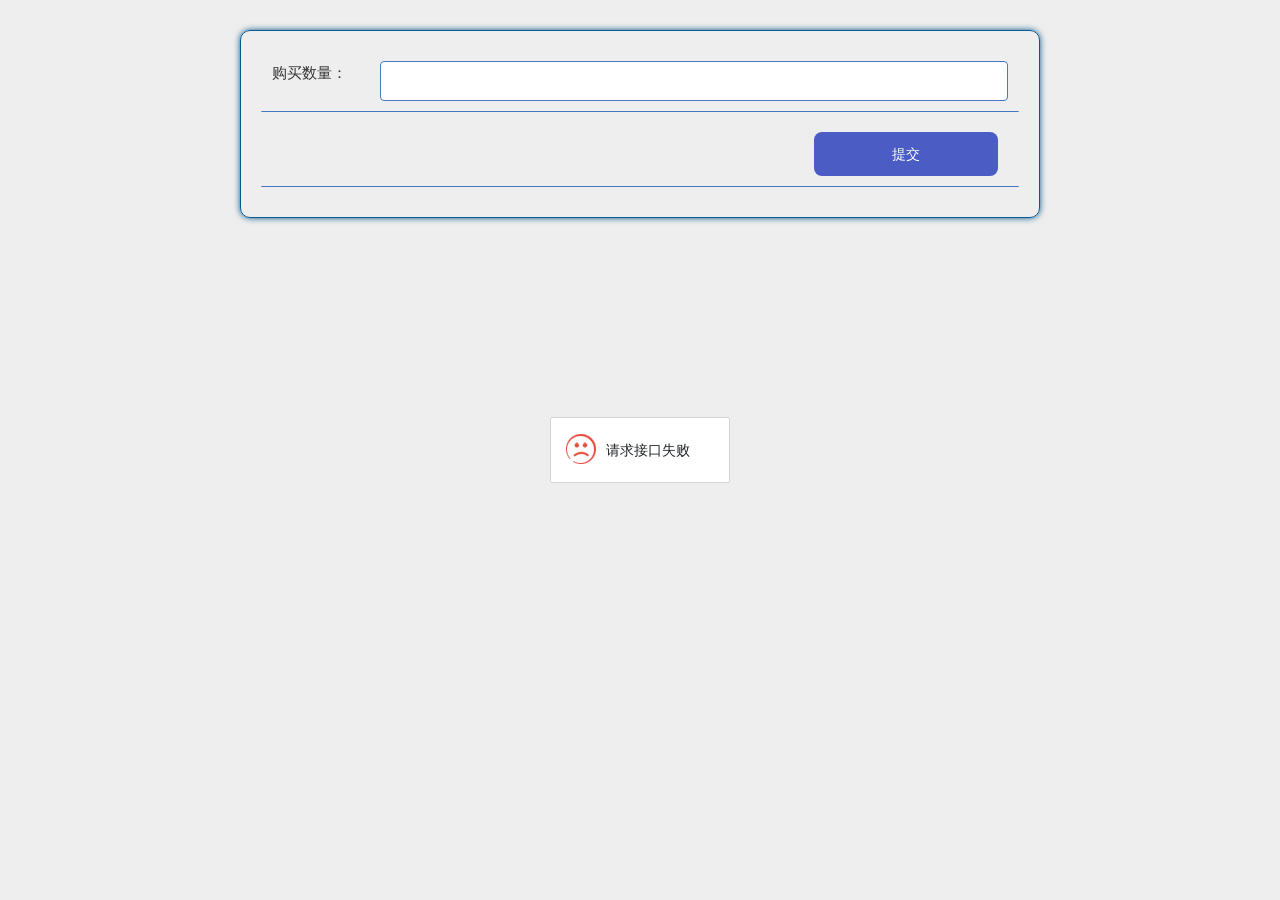
<file: zhongguoshanximinsuwang/src/main/resources/front/front/pages/cart/add.html>
<!DOCTYPE html>
<html>
<head>
    <meta charset="utf-8">
    <meta name="viewport" content="width=device-width, initial-scale=1, maximum-scale=1">
    <title>购物车添加</title>
    <!-- bootstrap样式，地图插件使用 -->
    <link rel="stylesheet" href="../../css/bootstrap.min.css" />
    <link rel="stylesheet" href="../../layui/css/layui.css">
    <!-- 样式 -->
    <link rel="stylesheet" href="../../css/style.css" />
    <!-- 主题（主要颜色设置） -->
    <link rel="stylesheet" href="../../css/theme.css" />
    <!-- 通用的css -->
    <link rel="stylesheet" href="../../css/common.css" />
</head>
<style>
    html::after {
        position: fixed;
        top: 0;
        right: 0;
        left: 0;
        bottom: 0;
        content: '';
        display: block;
        background-attachment: fixed;
        background-size: cover;
        background-position: center;
        z-index: -1;
    }
    #swiper {
        overflow: hidden;
        margin: 0 auto;
    }
    #swiper .layui-carousel-ind li {
        width: 20px;
        height: 10px;
        border-width: 0;
        border-style: solid;
        border-color: rgba(0,0,0,.3);
        border-radius: 6px;
        background-color: #f7f7f7;
        box-shadow: 0 0 6px rgba(255,0,0,.8);
    }
    #swiper .layui-carousel-ind li.layui-this {
        width: 30px;
        height: 10px;
        border-width: 0;
        border-style: solid;
        border-color: rgba(0,0,0,.3);
        border-radius: 6px;
    }

    button, button:focus {
        outline: none;
    }

    .data-add-container .add .layui-select-title .layui-unselect {
        padding: 0 12px;
        height: 40px;
        font-size: 15px;
        border-radius: 4px;
        border-width: 1px;
        border-style: solid;
        text-align: center;
    }
    .data-add-container .add .layui-form-item {
        display: flex;
        align-items: center;
        justify-content: center;
    }
    .data-add-container .layui-form-pane .layui-form-item[pane] .layui-form-label {
        margin: 0;
        position: inherit;
        background: transparent;
        border: 0;
    }
    .data-add-container .add .layui-input-block {
        margin: 0;
        flex: 1;
    }
    .data-add-container .layui-form-pane .layui-form-item[pane] .layui-input-inline {
        margin: 0;
        flex: 1;
        display: flex;
    }
</style>
<body style="background: #EEEEEE; ">
    <div id="app">

        <div class="layui-carousel" id="swiper" :style='{"boxShadow":"0 0 0px rgba(255,0,0,.8)","margin":"0 auto","borderColor":"rgba(0,0,0,.3)","borderRadius":"0px","borderWidth":"0","width":"100%","borderStyle":"solid"}'>
            <div carousel-item id="swiper-item">
                <div v-for="(item,index) in swiperList" :key="index">
                    <img style="width: 100%;height: 100%;object-fit:cover;" :src="item.img" />
                </div>
            </div>
        </div>
        <!-- 轮播图 -->

        <div class="data-add-container  sub_borderColor" :style='{"padding":"20px","margin":"30px auto","backgroundColor":"rgba(255, 255, 255, 0)","borderRadius":"10px","borderWidth":"1px","borderStyle":"solid"}'>

            <form class="layui-form layui-form-pane add" lay-filter="myForm">
    <!-- 当前表的 -->
                <div class="layui-form-item main_borderColor" :style='{"padding":"10px","boxShadow":"0 0 0px rgba(255,0,0,.8)","margin":"0 0 10px 0","backgroundColor":"rgba(255, 255, 255, 0)","borderRadius":"1px","borderWidth":"0 0 1px 0","borderStyle":"solid"}'>
                    <label  :style='{"width":"110px","borderColor": "rgba(255, 255, 255, 0)","padding":"0 12px 0 0","backgroundColor":"rgba(255, 255, 255, 0)","fontSize":"15px","color":"#333","textAlign":"left"}' class="layui-form-label">
                        购买数量：
                    </label>
                    <div class="layui-input-block">
                        <input class="layui-input main_borderColor" :style='{"padding":"0 12px","boxShadow":"0 0 0px rgba(160, 67, 26, 1)","backgroundColor":"#fff","color":"rgba(135, 206, 250, 1)","borderRadius":"4px","textAlign":"left","borderWidth":"1px","fontSize":"15px","borderStyle":"solid","height":"40px"}'
                           v-model="detail.buyNumber" lay-verify="integer|required" type="text" :readonly="ro.buyNumber" name="buyNumber" id="buyNumber" autocomplete="off">
                    </div>
                </div>
                <div class="layui-form-item main_borderColor" :style='{"padding":"10px","boxShadow":"0 0 0px rgba(255,0,0,.8)","margin":"0 0 10px 0","backgroundColor":"rgba(255, 255, 255, 0)","borderRadius":"1px","borderWidth":"0 0 1px 0","borderStyle":"solid"}'>
                    <div class="layui-input-block" style="text-align: right;">
                        <button :style='{"padding":"0 10px","boxShadow":"0 0 0px rgba(255,0,0,.5)","margin":"0 10px","borderColor":"#ccc","backgroundColor":"rgba(75, 92, 196, 1)","color":"#fff","borderRadius":"8px","borderWidth":"0","width":"25%","fontSize":"14px","borderStyle":"solid","height":"44px"}' class="layui-btn btn-submit" lay-submit lay-filter="thisSubmit">提交</button>
                    </div>
                </div>

            </form>
        </div>
    </div>

    <script src="../../layui/layui.js"></script>
    <script src="../../js/vue.js"></script>
    <!-- 引入element组件库 -->
    <script src="../../xznstatic/js/element.min.js"></script>
    <!-- 引入element样式 -->
    <link rel="stylesheet" href="../../xznstatic/css/element.min.css">
    <!-- 组件配置信息 -->
    <script src="../../js/config.js"></script>
    <!-- 扩展插件配置信息 -->
    <script src="../../modules/config.js"></script>
    <!-- 工具方法 -->
    <script src="../../js/utils.js"></script>
    <!-- 校验格式工具类 -->
    <script src="../../js/validate.js"></script>
    <!-- 地图 -->
    <script type="text/javascript" src="../../js/jquery.js"></script>
    <script type="text/javascript" src="http://webapi.amap.com/maps?v=1.3&key=ca04cee7ac952691aa67a131e6f0cee0"></script>
    <script type="text/javascript" src="../../js/bootstrap.min.js"></script>
    <script type="text/javascript" src="../../js/bootstrap.AMapPositionPicker.js"></script>

    <script>
        var jquery = $;

        var vue = new Vue({
            el: '#app',
            data: {
                // 轮播图
                swiperList: [{
                    img: '../../img/banner.jpg'
                }],
                dataList: [],
                ro:{
                    yonghuId: false,
                    shangpinId: false,
                    buyNumber: true,
                    createTime: false,
                    updateTime: false,
                    insertTime: false,
                },
                detail: {
                    yonghuId: '',
                    shangpinId: '',
                    buyNumber: '',
                    createTime: '',
                    updateTime: '',
                    insertTime: '',
                },
                // 级联表的

                // 下拉框

                centerMenu: centerMenu
            },
            updated: function() {
                layui.form.render('select', 'myForm');
            },
            computed: {
            },
            methods: {
                jump(url) {
                    jump(url)
                }
            }
        })


        layui.use(['layer', 'element', 'carousel', 'http', 'jquery', 'form', 'upload', 'laydate','tinymce'], function() {
            var layer = layui.layer;
            var element = layui.element;
            var carousel = layui.carousel;
            var http = layui.http;
            var jquery = layui.jquery;
            var form = layui.form;
            var upload = layui.upload;
            var laydate = layui.laydate;
            var tinymce = layui.tinymce

            // 获取轮播图 数据
            http.request('config/list', 'get', {
                page: 1,
                limit: 5
            }, function (res) {
                if (res.data.list.length > 0) {
                    let swiperList = [];
                    res.data.list.forEach(element => {
                        if(element.value != null){
                            swiperList.push({
                                img: element.value
                            });
                        }
                    });
                    vue.swiperList = swiperList;

                    vue.$nextTick(() => {
                        carousel.render({
                            elem: '#swiper',
                            width: '100%',
                            height: '450px',
                            arrow: 'hover',
                            anim: 'default',
                            autoplay: 'true',
                            interval: '3000',
                            indicator: 'inside'
                        });
                    });
                }
            });

            vue.detail.buyNumber = localStorage.getItem("buyNumber");//购买数量
            // 下拉框

           // 上传文件
            // 日期效验规则及格式
            dateTimePick();
            // 表单效验规则
            form.verify({
                // 正整数效验规则
                integer: [
                    /^[1-9][0-9]*$/
                    ,'必须是正整数'
                ]
                // 小数效验规则
                ,double: [
                    /^[1-9][0-9]{0,5}(\.[0-9]{1,2})?$/
                    ,'最大整数位为6为,小数最大两位'
                ]
            });

            // session独取
            let table = localStorage.getItem("userTable");
            http.request(table+"/session", 'get', {}, function (data) {
                // 表单赋值
                //form.val("myForm", data.data);
                // data = data.data;
                for (var key in data) {
                    vue.detail[table+"Id"] = data.id
                }
            });


            // 提交
            form.on('submit(thisSubmit)', function (data) {
                data = data.field;
                data["yonghuId"]= localStorage.getItem("userid");
                // 提交数据
                http.requestJson('cart' + '/add', 'post', data, function (res) {
                    layer.msg('提交成功', {
                        time: 2000,
                        icon: 6
                    }, function () {
                        back();
                    });
                });
                return false
            });

        });
        // 日期框初始化
        function dateTimePick(){
            var myDate = new Date();  //获取当前时间
            /*
                ,change: function(value, date, endDate){
                    value       得到日期生成的值，如：2017-08-18
                    date        得到日期时间对象：{year: 2017, month: 8, date: 18, hours: 0, minutes: 0, seconds: 0}
                    endDate     得结束的日期时间对象，开启范围选择（range: true）才会返回。对象成员同上。
            */
            // 更新时间的开始时间和结束时间的效验及格式
            var updateTime = layui.laydate.render({
                elem: '#updateTime'
	            ,type: 'datetime'
                ,min:myDate.toLocaleString()
                ,change: function(value, date, endDate){
                    vue.detail.updateTime = value;
                }
            });
        }




    </script>
</body>
</html>
</file>
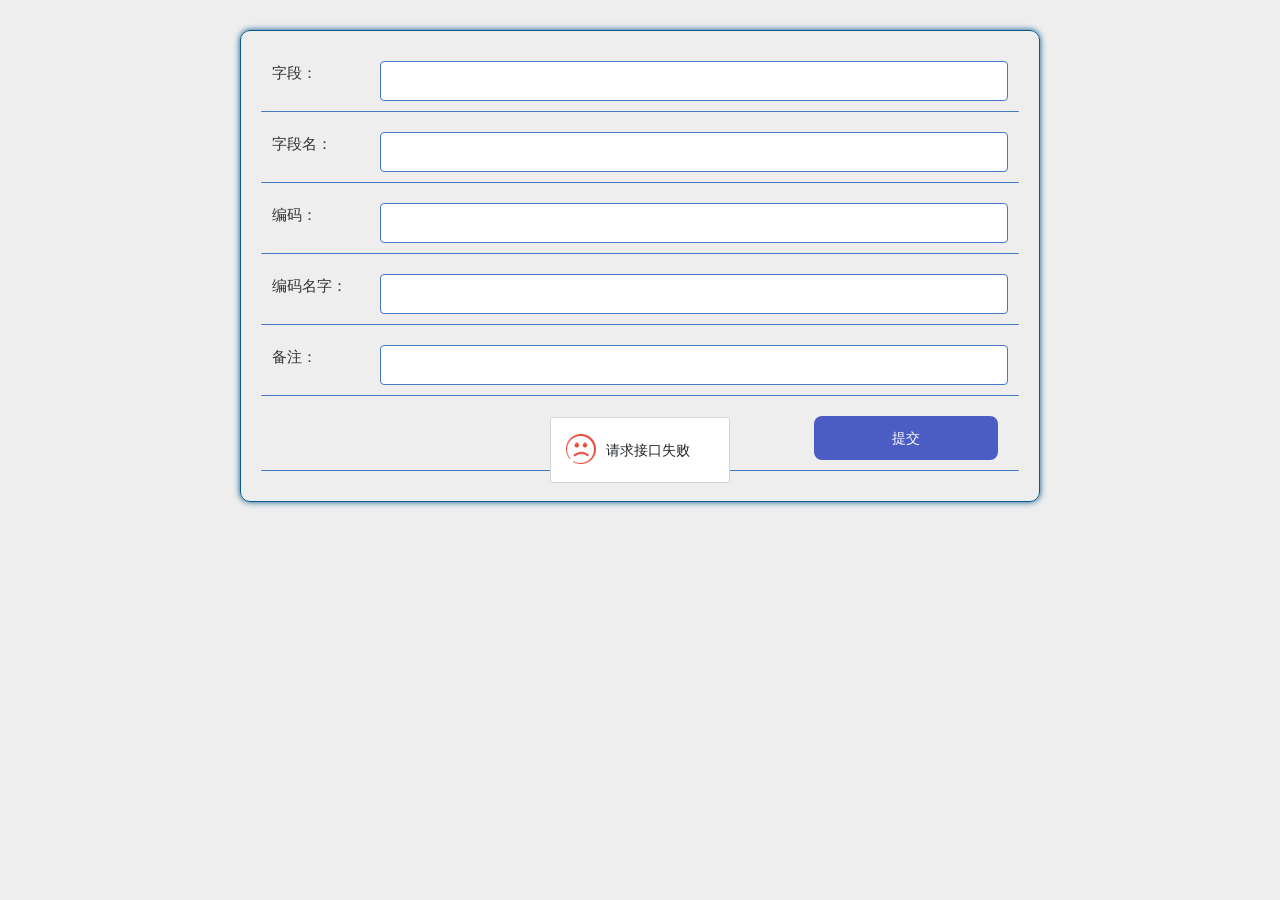
<file: zhongguoshanximinsuwang/src/main/resources/front/front/pages/dictionary/add.html>
<!DOCTYPE html>
<html>
<head>
    <meta charset="utf-8">
    <meta name="viewport" content="width=device-width, initial-scale=1, maximum-scale=1">
    <title>字典添加</title>
    <!-- bootstrap样式，地图插件使用 -->
    <link rel="stylesheet" href="../../css/bootstrap.min.css" />
    <link rel="stylesheet" href="../../layui/css/layui.css">
    <!-- 样式 -->
    <link rel="stylesheet" href="../../css/style.css" />
    <!-- 主题（主要颜色设置） -->
    <link rel="stylesheet" href="../../css/theme.css" />
    <!-- 通用的css -->
    <link rel="stylesheet" href="../../css/common.css" />
</head>
<style>
    html::after {
        position: fixed;
        top: 0;
        right: 0;
        left: 0;
        bottom: 0;
        content: '';
        display: block;
        background-attachment: fixed;
        background-size: cover;
        background-position: center;
        z-index: -1;
    }
    #swiper {
        overflow: hidden;
        margin: 0 auto;
    }
    #swiper .layui-carousel-ind li {
        width: 20px;
        height: 10px;
        border-width: 0;
        border-style: solid;
        border-color: rgba(0,0,0,.3);
        border-radius: 6px;
        background-color: #f7f7f7;
        box-shadow: 0 0 6px rgba(255,0,0,.8);
    }
    #swiper .layui-carousel-ind li.layui-this {
        width: 30px;
        height: 10px;
        border-width: 0;
        border-style: solid;
        border-color: rgba(0,0,0,.3);
        border-radius: 6px;
    }

    button, button:focus {
        outline: none;
    }

    .data-add-container .add .layui-select-title .layui-unselect {
        padding: 0 12px;
        height: 40px;
        font-size: 15px;
        border-radius: 4px;
        border-width: 1px;
        border-style: solid;
        text-align: center;
    }
    .data-add-container .add .layui-form-item {
        display: flex;
        align-items: center;
        justify-content: center;
    }
    .data-add-container .layui-form-pane .layui-form-item[pane] .layui-form-label {
        margin: 0;
        position: inherit;
        background: transparent;
        border: 0;
    }
    .data-add-container .add .layui-input-block {
        margin: 0;
        flex: 1;
    }
    .data-add-container .layui-form-pane .layui-form-item[pane] .layui-input-inline {
        margin: 0;
        flex: 1;
        display: flex;
    }
</style>
<body style="background: #EEEEEE; ">
    <div id="app">

        <div class="layui-carousel" id="swiper" :style='{"boxShadow":"0 0 0px rgba(255,0,0,.8)","margin":"0 auto","borderColor":"rgba(0,0,0,.3)","borderRadius":"0px","borderWidth":"0","width":"100%","borderStyle":"solid"}'>
            <div carousel-item id="swiper-item">
                <div v-for="(item,index) in swiperList" :key="index">
                    <img style="width: 100%;height: 100%;object-fit:cover;" :src="item.img" />
                </div>
            </div>
        </div>
        <!-- 轮播图 -->

        <div class="data-add-container  sub_borderColor" :style='{"padding":"20px","margin":"30px auto","backgroundColor":"rgba(255, 255, 255, 0)","borderRadius":"10px","borderWidth":"1px","borderStyle":"solid"}'>

            <form class="layui-form layui-form-pane add" lay-filter="myForm">
    <!-- 当前表的 -->
                <div class="layui-form-item main_borderColor" :style='{"padding":"10px","boxShadow":"0 0 0px rgba(255,0,0,.8)","margin":"0 0 10px 0","backgroundColor":"rgba(255, 255, 255, 0)","borderRadius":"1px","borderWidth":"0 0 1px 0","borderStyle":"solid"}'>
                    <label  :style='{"width":"110px","borderColor": "rgba(255, 255, 255, 0)","padding":"0 12px 0 0","backgroundColor":"rgba(255, 255, 255, 0)","fontSize":"15px","color":"#333","textAlign":"left"}' class="layui-form-label">
                        字段：
                    </label>
                    <div class="layui-input-block">
                        <input class="layui-input main_borderColor" :style='{"padding":"0 12px","boxShadow":"0 0 0px rgba(160, 67, 26, 1)","backgroundColor":"#fff","color":"rgba(135, 206, 250, 1)","borderRadius":"4px","textAlign":"left","borderWidth":"1px","fontSize":"15px","borderStyle":"solid","height":"40px"}'
                           v-model="detail.dicCode" type="text" :readonly="ro.dicCode" name="dicCode" id="dicCode" autocomplete="off">
                    </div>
                </div>
                <div class="layui-form-item main_borderColor" :style='{"padding":"10px","boxShadow":"0 0 0px rgba(255,0,0,.8)","margin":"0 0 10px 0","backgroundColor":"rgba(255, 255, 255, 0)","borderRadius":"1px","borderWidth":"0 0 1px 0","borderStyle":"solid"}'>
                    <label  :style='{"width":"110px","borderColor": "rgba(255, 255, 255, 0)","padding":"0 12px 0 0","backgroundColor":"rgba(255, 255, 255, 0)","fontSize":"15px","color":"#333","textAlign":"left"}' class="layui-form-label">
                        字段名：
                    </label>
                    <div class="layui-input-block">
                        <input class="layui-input main_borderColor" :style='{"padding":"0 12px","boxShadow":"0 0 0px rgba(160, 67, 26, 1)","backgroundColor":"#fff","color":"rgba(135, 206, 250, 1)","borderRadius":"4px","textAlign":"left","borderWidth":"1px","fontSize":"15px","borderStyle":"solid","height":"40px"}'
                           v-model="detail.dicName" type="text" :readonly="ro.dicName" name="dicName" id="dicName" autocomplete="off">
                    </div>
                </div>
                <div class="layui-form-item main_borderColor" :style='{"padding":"10px","boxShadow":"0 0 0px rgba(255,0,0,.8)","margin":"0 0 10px 0","backgroundColor":"rgba(255, 255, 255, 0)","borderRadius":"1px","borderWidth":"0 0 1px 0","borderStyle":"solid"}'>
                    <label  :style='{"width":"110px","borderColor": "rgba(255, 255, 255, 0)","padding":"0 12px 0 0","backgroundColor":"rgba(255, 255, 255, 0)","fontSize":"15px","color":"#333","textAlign":"left"}' class="layui-form-label">
                        编码：
                    </label>
                    <div class="layui-input-block">
                        <input class="layui-input main_borderColor" :style='{"padding":"0 12px","boxShadow":"0 0 0px rgba(160, 67, 26, 1)","backgroundColor":"#fff","color":"rgba(135, 206, 250, 1)","borderRadius":"4px","textAlign":"left","borderWidth":"1px","fontSize":"15px","borderStyle":"solid","height":"40px"}'
                           v-model="detail.codeIndex" lay-verify="integer|required" type="text" :readonly="ro.codeIndex" name="codeIndex" id="codeIndex" autocomplete="off">
                    </div>
                </div>
                <div class="layui-form-item main_borderColor" :style='{"padding":"10px","boxShadow":"0 0 0px rgba(255,0,0,.8)","margin":"0 0 10px 0","backgroundColor":"rgba(255, 255, 255, 0)","borderRadius":"1px","borderWidth":"0 0 1px 0","borderStyle":"solid"}'>
                    <label  :style='{"width":"110px","borderColor": "rgba(255, 255, 255, 0)","padding":"0 12px 0 0","backgroundColor":"rgba(255, 255, 255, 0)","fontSize":"15px","color":"#333","textAlign":"left"}' class="layui-form-label">
                        编码名字：
                    </label>
                    <div class="layui-input-block">
                        <input class="layui-input main_borderColor" :style='{"padding":"0 12px","boxShadow":"0 0 0px rgba(160, 67, 26, 1)","backgroundColor":"#fff","color":"rgba(135, 206, 250, 1)","borderRadius":"4px","textAlign":"left","borderWidth":"1px","fontSize":"15px","borderStyle":"solid","height":"40px"}'
                           v-model="detail.indexName" type="text" :readonly="ro.indexName" name="indexName" id="indexName" autocomplete="off">
                    </div>
                </div>
                <div class="layui-form-item main_borderColor" :style='{"padding":"10px","boxShadow":"0 0 0px rgba(255,0,0,.8)","margin":"0 0 10px 0","backgroundColor":"rgba(255, 255, 255, 0)","borderRadius":"1px","borderWidth":"0 0 1px 0","borderStyle":"solid"}'>
                    <label  :style='{"width":"110px","borderColor": "rgba(255, 255, 255, 0)","padding":"0 12px 0 0","backgroundColor":"rgba(255, 255, 255, 0)","fontSize":"15px","color":"#333","textAlign":"left"}' class="layui-form-label">
                        备注：
                    </label>
                    <div class="layui-input-block">
                        <input class="layui-input main_borderColor" :style='{"padding":"0 12px","boxShadow":"0 0 0px rgba(160, 67, 26, 1)","backgroundColor":"#fff","color":"rgba(135, 206, 250, 1)","borderRadius":"4px","textAlign":"left","borderWidth":"1px","fontSize":"15px","borderStyle":"solid","height":"40px"}'
                           v-model="detail.beizhu" type="text" :readonly="ro.beizhu" name="beizhu" id="beizhu" autocomplete="off">
                    </div>
                </div>
                <div class="layui-form-item main_borderColor" :style='{"padding":"10px","boxShadow":"0 0 0px rgba(255,0,0,.8)","margin":"0 0 10px 0","backgroundColor":"rgba(255, 255, 255, 0)","borderRadius":"1px","borderWidth":"0 0 1px 0","borderStyle":"solid"}'>
                    <div class="layui-input-block" style="text-align: right;">
                        <button :style='{"padding":"0 10px","boxShadow":"0 0 0px rgba(255,0,0,.5)","margin":"0 10px","borderColor":"#ccc","backgroundColor":"rgba(75, 92, 196, 1)","color":"#fff","borderRadius":"8px","borderWidth":"0","width":"25%","fontSize":"14px","borderStyle":"solid","height":"44px"}' class="layui-btn btn-submit" lay-submit lay-filter="thisSubmit">提交</button>
                    </div>
                </div>

            </form>
        </div>
    </div>

    <script src="../../layui/layui.js"></script>
    <script src="../../js/vue.js"></script>
    <!-- 引入element组件库 -->
    <script src="../../xznstatic/js/element.min.js"></script>
    <!-- 引入element样式 -->
    <link rel="stylesheet" href="../../xznstatic/css/element.min.css">
    <!-- 组件配置信息 -->
    <script src="../../js/config.js"></script>
    <!-- 扩展插件配置信息 -->
    <script src="../../modules/config.js"></script>
    <!-- 工具方法 -->
    <script src="../../js/utils.js"></script>
    <!-- 校验格式工具类 -->
    <script src="../../js/validate.js"></script>
    <!-- 地图 -->
    <script type="text/javascript" src="../../js/jquery.js"></script>
    <script type="text/javascript" src="http://webapi.amap.com/maps?v=1.3&key=ca04cee7ac952691aa67a131e6f0cee0"></script>
    <script type="text/javascript" src="../../js/bootstrap.min.js"></script>
    <script type="text/javascript" src="../../js/bootstrap.AMapPositionPicker.js"></script>

    <script>
        var jquery = $;

        var vue = new Vue({
            el: '#app',
            data: {
                // 轮播图
                swiperList: [{
                    img: '../../img/banner.jpg'
                }],
                dataList: [],
                ro:{
                    dicCode: false,
                    dicName: false,
                    codeIndex: false,
                    indexName: false,
                    superId: false,
                    beizhu: false,
                    createTime: false,
                },
                detail: {
                    dicCode: '',
                    dicName: '',
                    codeIndex: '',
                    indexName: '',
                    superId: '',
                    beizhu: '',
                    createTime: '',
                },
                // 级联表的

                // 下拉框

                centerMenu: centerMenu
            },
            updated: function() {
                layui.form.render('select', 'myForm');
            },
            computed: {
            },
            methods: {
                jump(url) {
                    jump(url)
                }
            }
        })


        layui.use(['layer', 'element', 'carousel', 'http', 'jquery', 'form', 'upload', 'laydate','tinymce'], function() {
            var layer = layui.layer;
            var element = layui.element;
            var carousel = layui.carousel;
            var http = layui.http;
            var jquery = layui.jquery;
            var form = layui.form;
            var upload = layui.upload;
            var laydate = layui.laydate;
            var tinymce = layui.tinymce

            // 获取轮播图 数据
            http.request('config/list', 'get', {
                page: 1,
                limit: 5
            }, function (res) {
                if (res.data.list.length > 0) {
                    let swiperList = [];
                    res.data.list.forEach(element => {
                        if(element.value != null){
                            swiperList.push({
                                img: element.value
                            });
                        }
                    });
                    vue.swiperList = swiperList;

                    vue.$nextTick(() => {
                        carousel.render({
                            elem: '#swiper',
                            width: '100%',
                            height: '450px',
                            arrow: 'hover',
                            anim: 'default',
                            autoplay: 'true',
                            interval: '3000',
                            indicator: 'inside'
                        });
                    });
                }
            });

            // 下拉框

           // 上传文件
            // 日期效验规则及格式
            dateTimePick();
            // 表单效验规则
            form.verify({
                // 正整数效验规则
                integer: [
                    /^[1-9][0-9]*$/
                    ,'必须是正整数'
                ]
                // 小数效验规则
                ,double: [
                    /^[1-9][0-9]{0,5}(\.[0-9]{1,2})?$/
                    ,'最大整数位为6为,小数最大两位'
                ]
            });

            // session独取
            let table = localStorage.getItem("userTable");
            http.request(table+"/session", 'get', {}, function (data) {
                // 表单赋值
                //form.val("myForm", data.data);
                // data = data.data;
                for (var key in data) {
                    vue.detail[table+"Id"] = data.id
                }
            });


            // 提交
            form.on('submit(thisSubmit)', function (data) {
                data = data.field;
                data["Id"]= localStorage.getItem("userid");
                // 提交数据
                http.requestJson('dictionary' + '/add', 'post', data, function (res) {
                    layer.msg('提交成功', {
                        time: 2000,
                        icon: 6
                    }, function () {
                        back();
                    });
                });
                return false
            });

        });
        // 日期框初始化
        function dateTimePick(){
            var myDate = new Date();  //获取当前时间
            /*
                ,change: function(value, date, endDate){
                    value       得到日期生成的值，如：2017-08-18
                    date        得到日期时间对象：{year: 2017, month: 8, date: 18, hours: 0, minutes: 0, seconds: 0}
                    endDate     得结束的日期时间对象，开启范围选择（range: true）才会返回。对象成员同上。
            */
        }




    </script>
</body>
</html>
</file>
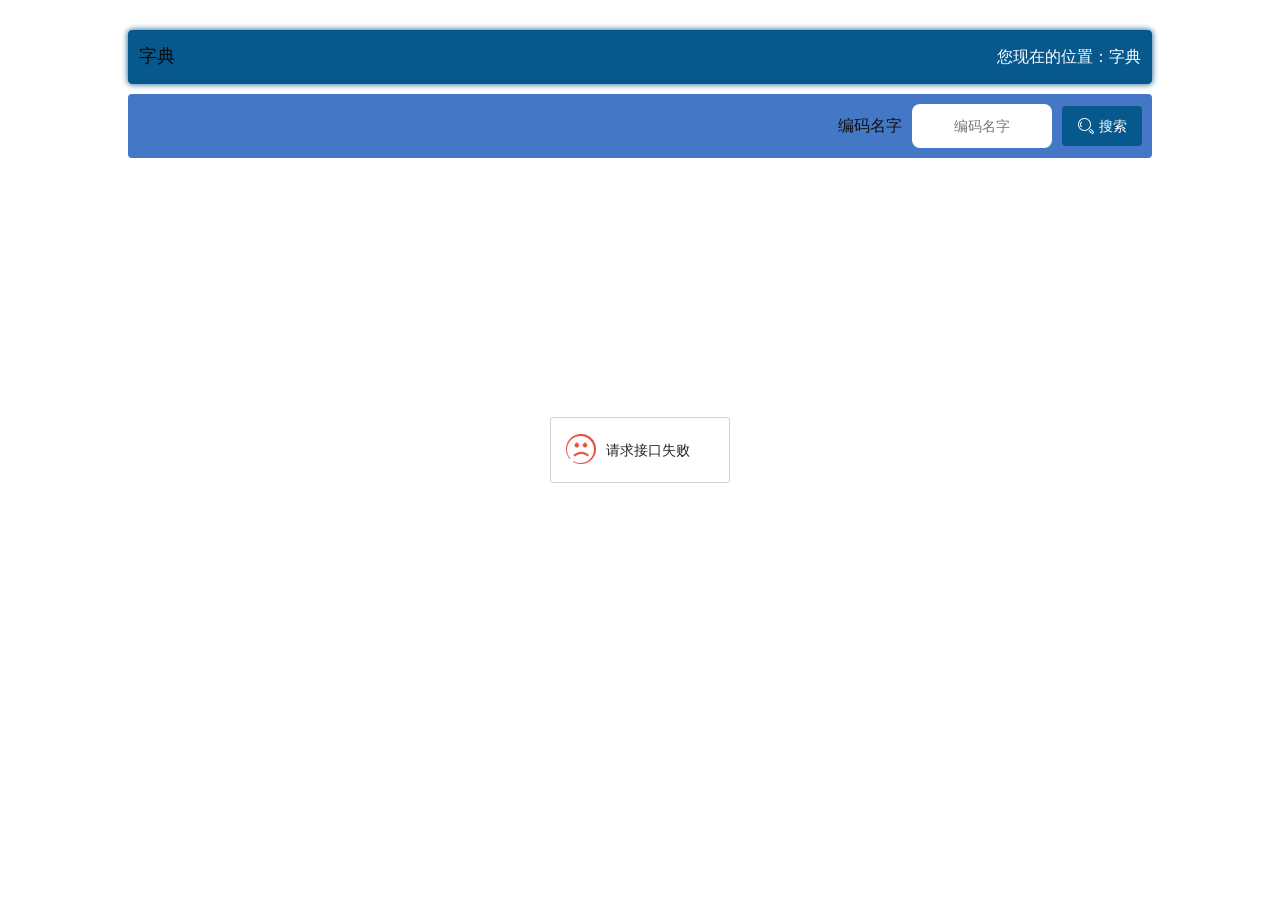
<file: zhongguoshanximinsuwang/src/main/resources/front/front/pages/dictionary/list.html>
<!DOCTYPE html>
<html>
<head lang="en">
    <meta charset="utf-8">
    <title>字典</title>
    <meta name="keywords" content=""/>
    <meta name="description" content=""/>
    <meta name="renderer" content="webkit">
    <meta http-equiv="X-UA-Compatible" content="IE=edge"/>
    <meta name="viewport" content="width=device-width, initial-scale=1, maximum-scale=1, user-scalable=no">
    <link rel="stylesheet" href="../../layui/css/layui.css">
    <link rel="stylesheet" href="../../xznstatic/css/common.css"/>
    <link rel="stylesheet" href="../../xznstatic/css/style.css"/>
    <script type="text/javascript" src="../../xznstatic/js/jquery-1.11.3.min.js"></script>
    <script type="text/javascript" src="../../xznstatic/js/jquery.SuperSlide.2.1.1.js"></script>
    <link rel="stylesheet" href="../../xznstatic/css/bootstrap.min.css" />

    <link rel="stylesheet" href="../../css/theme.css"/>
</head>
<style>
    html::after {
        position: fixed;
        top: 0;
        right: 0;
        left: 0;
        bottom: 0;
        content: '';
        display: block;
        background-attachment: fixed;
        background-size: cover;
        background-position: center;
    }

    /*轮播图相关 start*/
    #swiper {
        overflow: hidden;
    }

    #swiper .layui-carousel-ind li {
        width: 20px;
        height: 10px;
        border-width: 0;
        border-style: solid;
        border-color: rgba(0, 0, 0, .3);
        border-radius: 6px;
        background-color: #f7f7f7;
        box-shadow: 0 0 6px rgba(255, 0, 0, .8);
    }

    #swiper .layui-carousel-ind li.layui-this {
        width: 30px;
        height: 10px;
        border-width: 0;
        border-style: solid;
        border-color: rgba(0, 0, 0, .3);
        border-radius: 6px;
    }
    /*轮播图相关 end*/

    /*列表*/
    .recommend {
        padding: 10px 0;
        display: flex;
        justify-content: center;
        background-repeat: no-repeat;
        background-position: center center;
        background-size: cover;
    }

    .recommend .box {
        width: 1002px;
        margin: 0 auto;
    }

    .recommend .box .title {
        padding: 10px 5px;
        display: flex;
        justify-content: space-between;
        align-items: center;
        box-sizing: border-box;
    }

    .recommend .box .title span {
        padding: 0 10px;
        font-size: 16px;
        line-height: 1.4;
    }

    .recommend .box .filter {
        padding: 0 10px;
        display: flex;
        align-items: center;
        box-sizing: border-box;
        width: 100%;
        flex-wrap: wrap;
    }

    .recommend .box .filter .item-list {
        display: flex;
        align-items: center;
    }

    .recommend .box .filter .item-list .lable {
        font-size: 14px;
        color: #333;
        box-sizing: border-box;
    }

    .recommend .box .filter .item-list input {
        padding: 0 10px;
        box-sizing: border-box;
        outline: none;
    }

    .recommend .box .filter button {
        display: flex;
        padding: 0 10px;
        box-sizing: border-box;
        align-items: center;
        justify-content: center;
        outline: none;
    }

    .recommend .box .filter button i {
        margin-right: 4px;
    }

    .recommend .box .list {
        display: flex;
        flex-wrap: wrap;
    }

    .recommend .box .list .list-item {
        flex: 0 0 25%;
        padding: 0 5px;
        box-sizing: border-box;
    }

    .recommend .box .list .list-item .list-item-body {
        cursor: pointer;
        border: 1px solid rgba(0, 0, 0, 3);
        padding: 5px;
        box-sizing: border-box;
    }

    .recommend .box .list .list-item-body img {
        width: 100%;
        height: 100px;
        display: block;
        margin: 0 auto;
    }

    .recommend .box .list .list-item-body .info {
        display: flex;
        flex-wrap: wrap;
    }

    .recommend .box .list .list-item-body .info .price {
        padding-top: 5px;
        color: red;
        font-size: 14px;
        text-align: center;
        box-sizing: border-box;
    }

    .recommend .box .list .list-item-body .info .name {
        padding-top: 5px;
        color: red;
        font-size: 14px;
        text-align: center;
        box-sizing: border-box;
    }

    .recommend .box .list .list-item3 {
        flex: 0 0 33.33%;
    }

    .recommend .box .list .list-item5 {
        flex: 0 0 25%;
    }

    .recommend .box .news {
        display: flex;
        flex-wrap: wrap;
        padding: 0;
        width: 100%;
    }

    .recommend .box .news .list-item {
        flex: 0 0 50%;
        padding: 0 10px;
        box-sizing: border-box;
    }

    .recommend .box .news .list-item .list-item-body {
        cursor: pointer;
        border: 1px solid rgba(0, 0, 0, 3);
        padding: 10px;
        box-sizing: border-box;
        display: flex;
    }

    .recommend .box .news .list-item .list-item-body img {
        width: 120px;
        height: 100%;
        display: block;
        margin: 0 auto;
    }

    .recommend .box .news .list-item .list-item-body .item-info {
        flex: 1;
        display: flex;
        justify-content: space-between;
        flex-direction: column;
        padding-left: 10px;
        box-sizing: border-box;
    }

    .recommend .box .news .list-item .list-item-body .item-info .name {
        padding-top: 5px;
        color: red;
        font-size: 14px;
        box-sizing: border-box;
        overflow: hidden;
        text-overflow: ellipsis;
        display: -webkit-box;
        -webkit-line-clamp: 1;
        -webkit-box-orient: vertical;
    }

    .recommend .box .news .list-item .list-item-body .item-info .time {
        padding-top: 5px;
        color: red;
        font-size: 14px;
        overflow: hidden;
        text-overflow: ellipsis;
        display: -webkit-box;
        -webkit-line-clamp: 1;
        -webkit-box-orient: vertical;
        box-sizing: border-box;
    }

    .recommend .box .news .list-item1 {
        flex: 0 0 100%;
    }

    .recommend .box .news .list-item3 {
        flex: 0 0 33.33%;
    }

    .index-pv1 .animation-box:hover {
        transform: perspective(10px) translate3d(-10px, -10px, 0px) scale(1) rotate(0deg) skew(0deg, 0deg);
        transition: all 0.3s;
    }


    .layui-laypage .layui-laypage-count {
        padding: 0 10px;
    }

    .layui-laypage .layui-laypage-skip {
        padding-left: 10px;
    }
</style>
<body>
<div id="app">
    <div class="banner">
        <div class="layui-carousel" id="swiper"
             :style='{"boxShadow":"0 0 0px rgba(255,0,0,.8)","margin":"0 auto","borderColor":"rgba(0,0,0,.3)","borderRadius":"0px","borderWidth":"0","width":"100%","borderStyle":"solid"}'>
            <div carousel-item>
                <div v-for="(item,index) in swiperList" :key="index">
                    <img style="width: 100%;height: 100%;object-fit:cover;" :src="item.img"/>
                </div>
            </div>
        </div>
    </div>

    <div class="recommend index-pv1"
         :style='{"padding":"10px 0 10px 0","boxShadow":"0 0 0px ","margin":"10px 0 0 0","borderColor":"rgba(0,0,0,.3)","backgroundColor":"rgba(255, 0, 0, 0)","borderRadius":"0","borderWidth":"0","borderStyle":"solid"}'>
        <div class="box" style='width:80%'>

            <div class="title sub_backgroundColor sub_borderColor"
                 :style='{"padding":"10px 0 10px 0","margin":"10px 0 10px 0","borderRadius":"4px","borderWidth":"1px","borderStyle":"solid","justifyContent":"space-between","height":"54px"}'>
                    <span :style='{"padding":"0 10px","boxShadow":"0 0 6px rgba(255,0,0,0)","borderColor":"rgba(255,0,0,1)","backgroundColor":"rgba(0,0,0,0)","color":"rgba(11, 11, 11, 1)","borderRadius":"0 0 2px 0","borderWidth":"0","fontSize":"18px","borderStyle":"solid"}'>
                        字典
                    </span>
                <span :style='{"padding":"0 10px","boxShadow":"0 0 6px rgba(255,0,0,0)","borderColor":"rgba(0,0,0,0)","backgroundColor":"rgba(0,0,0,0)","color":"rgba(255, 255, 255, 1)","borderRadius":"0","borderWidth":"0","fontSize":"16px","borderStyle":"solid"}'>
                        您现在的位置：字典
                    </span>
            </div>

            <form class="layui-form filter main_backgroundColor"
                  :style='{"padding":"0 10px","boxShadow":"0 0 0px rgba(255,0,0,.8)","margin":"10px 0 10px 0","borderColor":"rgba(0,0,0,.3)","borderRadius":"4px","alignItems":"center","borderWidth":"0","borderStyle":"solid","justifyContent":"flex-end","height":"64px"}'>

                                         
                <div class="item-list">
                    <div class="lable"
                         :style='{"padding":"0 10px","boxShadow":"0 0 6px rgba(255,0,0,0)","margin":"0","borderColor":"rgba(0,0,0,0)","backgroundColor":"transparent","color":"rgba(17, 16, 16, 1)","borderRadius":"0","textAlign":"right","borderWidth":"0","width":"auto","fontSize":"16px","borderStyle":"solid"}'>
                        编码名字
                    </div>
                    <input type="text" v-model="searchForm.indexName"
                           :style='{"boxShadow":"0 0 6px rgba(255,0,0,0)","borderColor":"#ccc","backgroundColor":"#fff","color":"rgba(135, 206, 250, 1)","borderRadius":"8px","textAlign":"center","borderWidth":"0","width":"140px","fontSize":"14px","borderStyle":"solid","height":"44px"}'
                           placeholder="编码名字" autocomplete="off"
                           class="layui-input">
                </div>
                        
                <button id="btn-search" :style='{"padding":"0 15px","boxShadow":"0 0 8px rgba(0,0,0,0)","margin":"0 0 0 10px","borderColor":"rgba(135, 206, 250, 1)","color":"#fff","borderRadius":"4px","borderWidth":"0","width":"auto","fontSize":"14px","borderStyle":"solid","height":"40px"}' type="button" class="layui-btn layui-btn-normal sub_backgroundColor">
                    <i v-if="true" class="layui-icon layui-icon-search"></i>搜索
                </button>
                <button v-if="isAuth('dictionary','新增')" @click="jump('../dictionary/add.html')" :style='{"padding":"0 15px","boxShadow":"0 0 8px rgba(0,0,0,0)","margin":"0 0 0 10px","borderColor":"rgba(135, 206, 250, 1)","backgroundColor":"rgba(135, 206, 250, 1)","color":"#fff","borderRadius":"4px","borderWidth":"0","width":"auto","fontSize":"14px","borderStyle":"solid","height":"40px"}' type="button" class="layui-btn btn-theme">
                    <i v-if="true" class="layui-icon">&#xe654;</i>添加
                </button>
            </form>

        </div>
    </div>
    <div class="pager" id="pager" :style="{textAlign:'center'}"></div>
</div>

<script src="../../xznstatic/js/bootstrap.min.js" type="text/javascript" charset="utf-8"></script>
<script src="../../layui/layui.js"></script>
<script src="../../js/vue.js"></script>
<!-- 引入element组件库 -->
<script src="../../xznstatic/js/element.min.js"></script>
<!-- 引入element样式 -->
<link rel="stylesheet" href="../../xznstatic/css/element.min.css">
<script src="../../js/config.js"></script>
<script src="../../modules/config.js"></script>
<script src="../../js/utils.js"></script>

<script type="text/javascript">
    var vue = new Vue({
        el: '#app',
        data: {
            swiperList: [],

            //查询条件
            searchForm: {
                page: 1
                ,limit: 8
                ,indexName: ""
            },


            dataList: [],
        },
        filters: {
            subString: function(val) {
                if (val) {
                    val = val.replace(/<[^<>]+>/g, '').replace(/undefined/g, '');
                    if (val.length > 60) {
                        val = val.substring(0, 60);
                        val+='...';
                    }
                    return val;
                }
                return '';
            }
        },
        computed: {
        },
        methods: {
            isAuth(tablename, button) {
                return isFrontAuth(tablename, button);
            }
            ,jump(url) {
                jump(url);
            }
            ,jumpCheck(url,check1,check2) {
                if(check1 == "2" || check1 == 2){//级联表的逻辑删除字段[1:未删除 2:已删除]
                    layui.layer.msg("已经被删除", {
                        time: 2000,
                        icon: 2
                    });
                    return false;
                }
                if(check2 == "2"  || check2 == 2){//是否下架[1:上架 2:下架]
                    layui.layer.msg("已经下架", {
                        time: 2000,
                        icon: 2
                    });
                    return false;
                }
                this.jump(url);
            }
        }
    });

    layui.use(['layer', 'element', 'carousel', 'laypage', 'http', 'jquery', 'laydate', 'tinymce'], function() {
        var layer = layui.layer;
        var element = layui.element;
        var carousel = layui.carousel;
        var laypage = layui.laypage;
        var http = layui.http;
        var laydate = layui.laydate;
        var tinymce = layui.tinymce;
        window.jQuery = window.$ = jquery = layui.jquery;

        // var id = http.getParam('id');

        // 获取轮播图 数据
        http.request('config/list', 'get', {
            page: 1,
            limit: 5
        }, function (res) {
            if (res.data.list.length > 0) {
                let swiperList = [];
                res.data.list.forEach(element => {
                    if(element.value != null){
                        swiperList.push({
                            img: element.value
                        });
                    }
                });
                vue.swiperList = swiperList;

                vue.$nextTick(() => {
                    carousel.render({
                        elem: '#swiper',
                        width: '100%',
                        height: '450px',
                        arrow: 'hover',
                        anim: 'default',
                        autoplay: 'true',
                        interval: '3000',
                        indicator: 'inside'
                    });
                });
            }
        });




            // 分页列表
            pageList();

            // 搜索按钮
            jquery('#btn-search').click(function (e) {
                pageList();
            });

            function pageList() {
                // 获取列表数据
                http.request('dictionary/list', 'get', vue.searchForm, function (res) {
                    vue.dataList = res.data.list;
                    // 分页
                    laypage.render({
                        elem: 'pager',
                        count: res.data.total,
                        limit: vue.searchForm.limit,
                        groups: 3,
                        layout: ["prev", "page", "next"],
                        jump: function (obj, first) {
                            vue.searchForm.page = obj.curr;//翻页
                            //首次不执行
                            if (!first) {
                                http.request('dictionary/list', 'get', vue.searchForm, function (res1) {
                                    vue.dataList = res1.data.list;
                                })
                            }
                        }
                    });
                });
            }
    });

    window.xznSlide = function () {
        jQuery(".banner").slide({mainCell: ".bd ul", autoPlay: true, interTime: 5000});
        jQuery("#ifocus").slide({
            titCell: "#ifocus_btn li",
            mainCell: "#ifocus_piclist ul",
            effect: "leftLoop",
            delayTime: 200,
            autoPlay: true,
            triggerTime: 0
        });
        jQuery("#ifocus").slide({titCell: "#ifocus_btn li", mainCell: "#ifocus_tx ul", delayTime: 0, autoPlay: true});
        jQuery(".product_list").slide({
            mainCell: ".bd ul",
            autoPage: true,
            effect: "leftLoop",
            autoPlay: true,
            vis: 5,
            trigger: "click",
            interTime: 4000
        });
    };
</script>
</body>
</html>
</file>
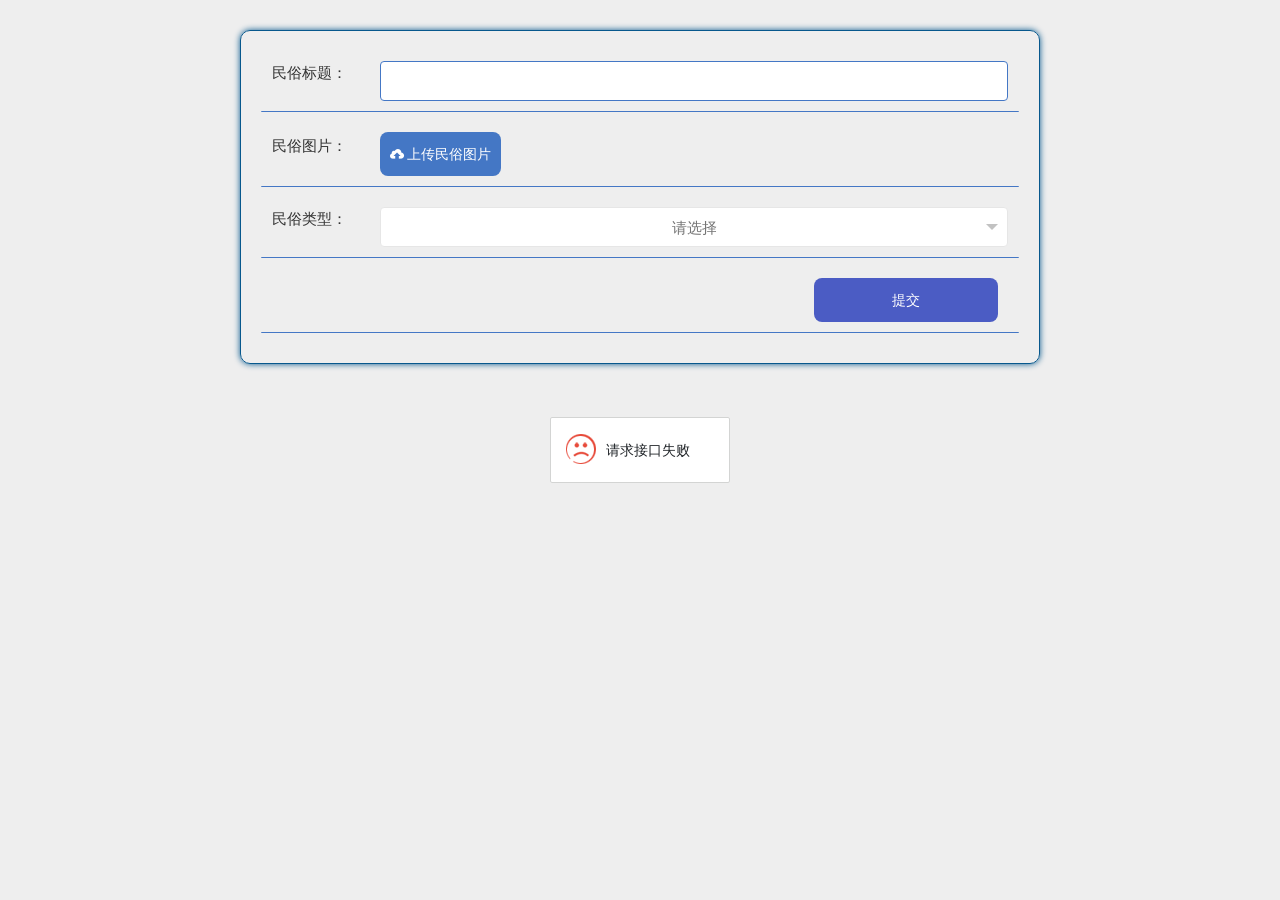
<file: zhongguoshanximinsuwang/src/main/resources/front/front/pages/minshu/add.html>
<!DOCTYPE html>
<html>
<head>
    <meta charset="utf-8">
    <meta name="viewport" content="width=device-width, initial-scale=1, maximum-scale=1">
    <title>民俗介绍添加</title>
    <!-- bootstrap样式，地图插件使用 -->
    <link rel="stylesheet" href="../../css/bootstrap.min.css" />
    <link rel="stylesheet" href="../../layui/css/layui.css">
    <!-- 样式 -->
    <link rel="stylesheet" href="../../css/style.css" />
    <!-- 主题（主要颜色设置） -->
    <link rel="stylesheet" href="../../css/theme.css" />
    <!-- 通用的css -->
    <link rel="stylesheet" href="../../css/common.css" />
</head>
<style>
    html::after {
        position: fixed;
        top: 0;
        right: 0;
        left: 0;
        bottom: 0;
        content: '';
        display: block;
        background-attachment: fixed;
        background-size: cover;
        background-position: center;
        z-index: -1;
    }
    #swiper {
        overflow: hidden;
        margin: 0 auto;
    }
    #swiper .layui-carousel-ind li {
        width: 20px;
        height: 10px;
        border-width: 0;
        border-style: solid;
        border-color: rgba(0,0,0,.3);
        border-radius: 6px;
        background-color: #f7f7f7;
        box-shadow: 0 0 6px rgba(255,0,0,.8);
    }
    #swiper .layui-carousel-ind li.layui-this {
        width: 30px;
        height: 10px;
        border-width: 0;
        border-style: solid;
        border-color: rgba(0,0,0,.3);
        border-radius: 6px;
    }

    button, button:focus {
        outline: none;
    }

    .data-add-container .add .layui-select-title .layui-unselect {
        padding: 0 12px;
        height: 40px;
        font-size: 15px;
        border-radius: 4px;
        border-width: 1px;
        border-style: solid;
        text-align: center;
    }
    .data-add-container .add .layui-form-item {
        display: flex;
        align-items: center;
        justify-content: center;
    }
    .data-add-container .layui-form-pane .layui-form-item[pane] .layui-form-label {
        margin: 0;
        position: inherit;
        background: transparent;
        border: 0;
    }
    .data-add-container .add .layui-input-block {
        margin: 0;
        flex: 1;
    }
    .data-add-container .layui-form-pane .layui-form-item[pane] .layui-input-inline {
        margin: 0;
        flex: 1;
        display: flex;
    }
</style>
<body style="background: #EEEEEE; ">
    <div id="app">

        <div class="layui-carousel" id="swiper" :style='{"boxShadow":"0 0 0px rgba(255,0,0,.8)","margin":"0 auto","borderColor":"rgba(0,0,0,.3)","borderRadius":"0px","borderWidth":"0","width":"100%","borderStyle":"solid"}'>
            <div carousel-item id="swiper-item">
                <div v-for="(item,index) in swiperList" :key="index">
                    <img style="width: 100%;height: 100%;object-fit:cover;" :src="item.img" />
                </div>
            </div>
        </div>
        <!-- 轮播图 -->

        <div class="data-add-container  sub_borderColor" :style='{"padding":"20px","margin":"30px auto","backgroundColor":"rgba(255, 255, 255, 0)","borderRadius":"10px","borderWidth":"1px","borderStyle":"solid"}'>

            <form class="layui-form layui-form-pane add" lay-filter="myForm">
    <!-- 当前表的 -->
                <div class="layui-form-item main_borderColor" :style='{"padding":"10px","boxShadow":"0 0 0px rgba(255,0,0,.8)","margin":"0 0 10px 0","backgroundColor":"rgba(255, 255, 255, 0)","borderRadius":"1px","borderWidth":"0 0 1px 0","borderStyle":"solid"}'>
                    <label  :style='{"width":"110px","borderColor": "rgba(255, 255, 255, 0)","padding":"0 12px 0 0","backgroundColor":"rgba(255, 255, 255, 0)","fontSize":"15px","color":"#333","textAlign":"left"}' class="layui-form-label">
                        民俗标题：
                    </label>
                    <div class="layui-input-block">
                        <input class="layui-input main_borderColor" :style='{"padding":"0 12px","boxShadow":"0 0 0px rgba(160, 67, 26, 1)","backgroundColor":"#fff","color":"rgba(135, 206, 250, 1)","borderRadius":"4px","textAlign":"left","borderWidth":"1px","fontSize":"15px","borderStyle":"solid","height":"40px"}'
                           v-model="detail.minshuName" type="text" :readonly="ro.minshuName" name="minshuName" id="minshuName" autocomplete="off">
                    </div>
                </div>
                <div class="layui-form-item main_borderColor" :style='{"padding":"10px","boxShadow":"0 0 0px rgba(255,0,0,.8)","margin":"0 0 10px 0","backgroundColor":"rgba(255, 255, 255, 0)","borderRadius":"1px","borderWidth":"0 0 1px 0","borderStyle":"solid"}'>
                    <label  :style='{"width":"110px","borderColor": "rgba(255, 255, 255, 0)","padding":"0 12px 0 0","backgroundColor":"rgba(255, 255, 255, 0)","fontSize":"15px","color":"#333","textAlign":"left"}' class="layui-form-label">
                        民俗图片：
                    </label>
                    <div class="layui-input-block">
                        <div v-if="detail.minshuPhoto" style="display:inline-block;margin-right:10px;">
                            <img id="minshuPhotoImg" style="width: 100px;height: 100px;border-radius: 50%;border: 2px solid #EEEEEE;" :src="detail.minshuPhoto">
                            <input type="hidden" :value="detail.minshuPhoto" id="minshuPhoto" name="minshuPhoto" />
                        </div>
                        <button v-if="!ro.minshuPhoto" :style='{"padding":"0 10px","boxShadow":"0 0 0px rgba(255,0,0,.5)","margin":"0 10px 0 0","borderColor":"#ccc","color":"#fff","borderRadius":"8px","borderWidth":"0","width":"auto","fontSize":"14px","borderStyle":"solid","height":"44px"}' type="button" class="layui-btn btn-theme main_backgroundColor" id="minshuPhotoUpload">
                            <i v-if="true" :style='{"color":"#fff","show":true,"fontSize":"14px"}' class="layui-icon">&#xe67c;</i>上传民俗图片
                        </button>
                    </div>
                </div>
                    <div class="layui-form-item main_borderColor" :style='{"padding":"10px","boxShadow":"0 0 0px rgba(255,0,0,.8)","margin":"0 0 10px 0","backgroundColor":"rgba(255, 255, 255, 0)","borderRadius":"1px","borderWidth":"0 0 1px 0","borderStyle":"solid"}'>
                    <label  :style='{"width":"110px","borderColor": "rgba(255, 255, 255, 0)","padding":"0 12px 0 0","backgroundColor":"rgba(255, 255, 255, 0)","fontSize":"15px","color":"#333","textAlign":"left"}' class="layui-form-label">
                        民俗类型：
                    </label>
                    <div class="layui-input-block">
                        <select name="minshuTypes" id="minshuTypes" lay-filter="minshuTypes">
                            <option value="">请选择</option>
                            <option v-for="(item,index) in minshuTypesList" v-bind:key="index" :value="item.codeIndex" :key="item.codeIndex">{{ item.indexName }}</option>
                        </select>
                    </div>
                </div>
                <div class="layui-form-item main_borderColor" :style='{"padding":"10px","boxShadow":"0 0 0px rgba(255,0,0,.8)","margin":"0 0 10px 0","backgroundColor":"rgba(255, 255, 255, 0)","borderRadius":"1px","borderWidth":"0 0 1px 0","borderStyle":"solid"}'>
                    <div class="layui-input-block" style="text-align: right;">
                        <button :style='{"padding":"0 10px","boxShadow":"0 0 0px rgba(255,0,0,.5)","margin":"0 10px","borderColor":"#ccc","backgroundColor":"rgba(75, 92, 196, 1)","color":"#fff","borderRadius":"8px","borderWidth":"0","width":"25%","fontSize":"14px","borderStyle":"solid","height":"44px"}' class="layui-btn btn-submit" lay-submit lay-filter="thisSubmit">提交</button>
                    </div>
                </div>

            </form>
        </div>
    </div>

    <script src="../../layui/layui.js"></script>
    <script src="../../js/vue.js"></script>
    <!-- 引入element组件库 -->
    <script src="../../xznstatic/js/element.min.js"></script>
    <!-- 引入element样式 -->
    <link rel="stylesheet" href="../../xznstatic/css/element.min.css">
    <!-- 组件配置信息 -->
    <script src="../../js/config.js"></script>
    <!-- 扩展插件配置信息 -->
    <script src="../../modules/config.js"></script>
    <!-- 工具方法 -->
    <script src="../../js/utils.js"></script>
    <!-- 校验格式工具类 -->
    <script src="../../js/validate.js"></script>
    <!-- 地图 -->
    <script type="text/javascript" src="../../js/jquery.js"></script>
    <script type="text/javascript" src="http://webapi.amap.com/maps?v=1.3&key=ca04cee7ac952691aa67a131e6f0cee0"></script>
    <script type="text/javascript" src="../../js/bootstrap.min.js"></script>
    <script type="text/javascript" src="../../js/bootstrap.AMapPositionPicker.js"></script>

    <script>
        var jquery = $;

        var vue = new Vue({
            el: '#app',
            data: {
                // 轮播图
                swiperList: [{
                    img: '../../img/banner.jpg'
                }],
                dataList: [],
                ro:{
                    minshuName: false,
                    minshuPhoto: false,
                    minshuTypes: false,
                    minshuContent: false,
                    createTime: false,
                },
                detail: {
                    minshuName: '',
                    minshuPhoto: '',
                    minshuTypes: '',//数字
                    minshuValue: '',//数字对应的值
                    minshuContent: '',
                    createTime: '',
                },
                // 级联表的

                // 下拉框
                minshuTypesList: [],

                centerMenu: centerMenu
            },
            updated: function() {
                layui.form.render('select', 'myForm');
            },
            computed: {
            },
            methods: {
                jump(url) {
                    jump(url)
                }
            }
        })


        layui.use(['layer', 'element', 'carousel', 'http', 'jquery', 'form', 'upload', 'laydate','tinymce'], function() {
            var layer = layui.layer;
            var element = layui.element;
            var carousel = layui.carousel;
            var http = layui.http;
            var jquery = layui.jquery;
            var form = layui.form;
            var upload = layui.upload;
            var laydate = layui.laydate;
            var tinymce = layui.tinymce

            // 获取轮播图 数据
            http.request('config/list', 'get', {
                page: 1,
                limit: 5
            }, function (res) {
                if (res.data.list.length > 0) {
                    let swiperList = [];
                    res.data.list.forEach(element => {
                        if(element.value != null){
                            swiperList.push({
                                img: element.value
                            });
                        }
                    });
                    vue.swiperList = swiperList;

                    vue.$nextTick(() => {
                        carousel.render({
                            elem: '#swiper',
                            width: '100%',
                            height: '450px',
                            arrow: 'hover',
                            anim: 'default',
                            autoplay: 'true',
                            interval: '3000',
                            indicator: 'inside'
                        });
                    });
                }
            });

            // 下拉框
            // 民俗类型的查询和初始化
            minshuTypesSelect();

           // 上传文件
            // 民俗图片的文件上传
            upload.render({
                //绑定元素
                elem: '#minshuPhotoUpload',
                //上传接口
                url: http.baseurl + 'file/upload',
                // 请求头
                headers: {
                    Token: localStorage.getItem('Token')
                },
                // 允许上传时校验的文件类型
                accept: 'images',
                before: function () {
                    //loading层
                    var index = layer.load(1, {
                        shade: [0.1, '#fff'] //0.1透明度的白色背景
                    });
                },
                // 上传成功
                done: function (res) {
                    console.log(res);
                    layer.closeAll();
                    if (res.code == 0) {
                        layer.msg("上传成功", {
                            time: 2000,
                            icon: 6
                        })
                        var url = http.baseurl + 'upload/' + res.file;
                        jquery('#minshuPhoto').val(url);
                        vue.detail.minshuPhoto = url;
                        jquery('#minshuPhotoImg').attr('src', url);
                    } else {
                        layer.msg(res.msg, {
                            time: 2000,
                            icon: 5
                        })
                    }
                },
                //请求异常回调
                error: function () {
                    layer.closeAll();
                    layer.msg("请求接口异常", {
                        time: 2000,
                        icon: 5
                    })
                }
            });
            // 日期效验规则及格式
            dateTimePick();
            // 表单效验规则
            form.verify({
                // 正整数效验规则
                integer: [
                    /^[1-9][0-9]*$/
                    ,'必须是正整数'
                ]
                // 小数效验规则
                ,double: [
                    /^[1-9][0-9]{0,5}(\.[0-9]{1,2})?$/
                    ,'最大整数位为6为,小数最大两位'
                ]
            });

            // session独取
            let table = localStorage.getItem("userTable");
            http.request(table+"/session", 'get', {}, function (data) {
                // 表单赋值
                //form.val("myForm", data.data);
                // data = data.data;
                for (var key in data) {
                    vue.detail[table+"Id"] = data.id
                }
            });


            // 提交
            form.on('submit(thisSubmit)', function (data) {
                data = data.field;
                data["Id"]= localStorage.getItem("userid");
                // 提交数据
                http.requestJson('minshu' + '/add', 'post', data, function (res) {
                    layer.msg('提交成功', {
                        time: 2000,
                        icon: 6
                    }, function () {
                        back();
                    });
                });
                return false
            });

        });
        // 日期框初始化
        function dateTimePick(){
            var myDate = new Date();  //获取当前时间
            /*
                ,change: function(value, date, endDate){
                    value       得到日期生成的值，如：2017-08-18
                    date        得到日期时间对象：{year: 2017, month: 8, date: 18, hours: 0, minutes: 0, seconds: 0}
                    endDate     得结束的日期时间对象，开启范围选择（range: true）才会返回。对象成员同上。
            */
        }




       // 民俗类型的查询
       function minshuTypesSelect() {
           //填充下拉框选项
           layui.http.request("dictionary/page?page=1&limit=100&sort=&order=&dicCode=minshu_types", "GET", {}, (res) => {
               if(res.code == 0){
                   vue.minshuTypesList = res.data.list;
               }
           });
       }


    </script>
</body>
</html>
</file>
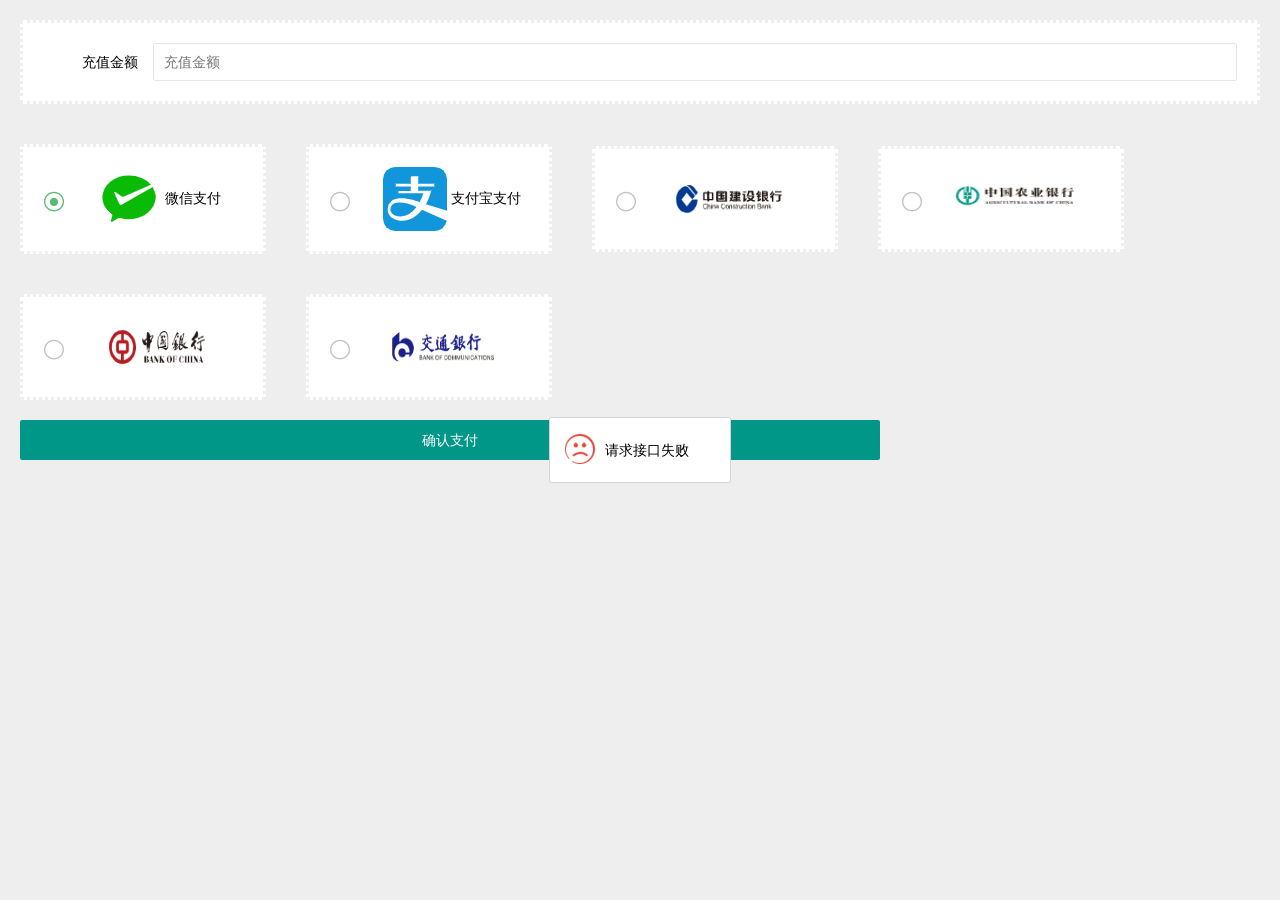
<file: zhongguoshanximinsuwang/src/main/resources/front/front/pages/recharge/recharge.html>
<!-- 充值 -->
<!DOCTYPE html>
<html>
	<head>
		<meta charset="utf-8">
		<title>充值</title>
		<link rel="stylesheet" href="../../layui/css/layui.css">
		<!-- 样式 -->
		<link rel="stylesheet" href="../../css/style.css" />
		<!-- 主题（主要颜色设置） -->
		<link rel="stylesheet" href="../../css/theme.css" />
		<!-- 通用的css -->
		<link rel="stylesheet" href="../../css/common.css" />
		<style type="text/css">
			.pay-type-list {
				display: flex;
				align-items: center;
				flex-wrap: wrap;
			}

			.pay-type-item {
				background: #FFFFFF;
				border: 3px dotted #EEEEEE;
				margin: 20px;
				padding: 20px;
				width: 200px;
			}
		</style>
	</head>
	<body style="background: #EEEEEE;">

		<div id="app">

			<form class="layui-form" lay-filter="myForm">
				<div class="layui-form-item" style="margin: 20px;background: #FFFFFF;border:3px dotted #EEEEEE;padding: 20px;">
					<label class="layui-form-label">充值金额</label>
					<div class="layui-input-block">
						<input type="number" name="newMoney" id="newMoney" lay-verify="required|double" placeholder="充值金额" autocomplete="off"
						 class="layui-input">
					</div>
				</div>
				<div class="pay-type-list">
					<div class="pay-type-item">
						<input type="radio" name="type" value="微信支付" checked>
						<img  src="../../img/weixin.png" alt>
						<span>微信支付</span>
					</div>
					<div class="pay-type-item">
						<input type="radio" name="type" value="支付宝支付">
						<img src="../../img/zhifubao.png" alt>
						<span>支付宝支付</span>
					</div>
					<div class="pay-type-item">
						<input type="radio" name="type" value="建设银行">
						<img style="width: 120px;height: 60px;" src="../../img/jianshe.png" alt>
					</div>
					<div class="pay-type-item">
						<input type="radio" name="type" value="农业银行">
						<img style="width: 120px;height: 60px;" src="../../img/nongye.png" alt>
					</div>
					<div class="pay-type-item">
						<input type="radio" name="type" value="中国银行">
						<img style="width: 120px;height: 60px;" src="../../img/zhongguo.png" alt>
					</div>
					<div class="pay-type-item">
						<input type="radio" name="type" value="交通银行">
						<img style="width: 120px;height: 60px;" src="../../img/jiaotong.png" alt>
					</div>
				</div>
				<button style="margin-left: 20px;width:860px;height: 40px;line-height: 40px;" class="layui-btn btn-submit btn-theme"
				 lay-submit lay-filter="*">确认支付</button>
			</form>

		</div>

		<!-- layui -->
		<script src="../../layui/layui.js"></script>
		<!-- vue -->
		<script src="../../js/vue.js"></script>
		<!-- 组件配置信息 -->
		<script src="../../js/config.js"></script>
		<!-- 扩展插件配置信息 -->
		<script src="../../modules/config.js"></script>
		<!-- 工具方法 -->
		<script src="../../js/utils.js"></script>
		<!-- 校验格式工具类 -->
		<script src="../../js/validate.js"></script>

		<script>
			var vue = new Vue({
				el: '#app',
				data: {
					user: {}
				},
				filters: {
					newsDesc: function(val) {
						if (val) {
							if (val.length > 200) {
								return val.substring(0, 200).replace(/<[^>]*>/g).replace(/undefined/g, '');
							} else {
								return val.replace(/<[^>]*>/g).replace(/undefined/g, '');
							}
						}
						return '';
					}
				},
				methods: {
					jump(url) {
						jump(url)
					}
				}
			})

			layui.use(['layer', 'element', 'http', 'jquery', 'form'], function() {
				var layer = layui.layer;
				var element = layui.element;
				var http = layui.http;
				var jquery = layui.jquery;
				var form = layui.form;

				// 查询用户信息
				let table = localStorage.getItem("userTable");
				http.request(`${table}/session`, 'get', {}, function(data) {
					vue.user = data.data;
				});
				
				// 提交表单
				form.on('submit(*)', function(data) {
					// 添加金额
					data = data.field;
					if(Number(data.newMoney)<=0 && String(data.newMoney).indexOf('.') != -1 &&(String(data.newMoney).length - (String(data.newMoney).indexOf('.') + 1))>2) {
						debugger
					    layer.msg('请输入正确金额，只能充值两位小数的正数金额', {
								time: 2000,
								icon:5
						});
						return false;
					}
					vue.user.newMoney = Number(vue.user.newMoney) + Number(data.newMoney);
					http.requestJson(`${table}/update`, 'post', vue.user, function(data) {
						layer.msg('充值成功', {
							time: 2000,
							icon: 6
						}, function() {
							window.parent.location.reload();
						});
					});
					return false
				});

			});
		</script>
	</body>
</html>
</file>
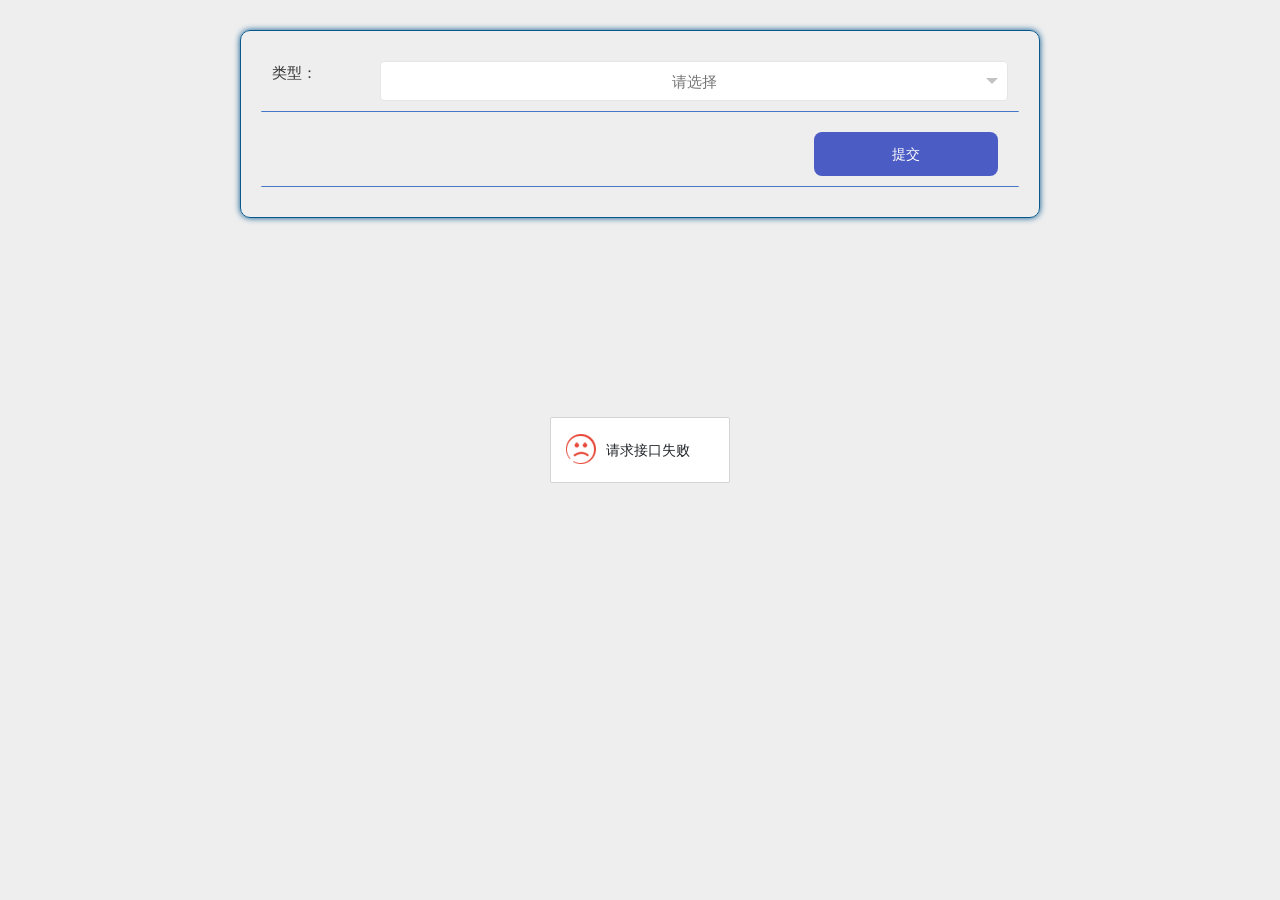
<file: zhongguoshanximinsuwang/src/main/resources/front/front/pages/shangpinCollection/add.html>
<!DOCTYPE html>
<html>
<head>
    <meta charset="utf-8">
    <meta name="viewport" content="width=device-width, initial-scale=1, maximum-scale=1">
    <title>商品收藏添加</title>
    <!-- bootstrap样式，地图插件使用 -->
    <link rel="stylesheet" href="../../css/bootstrap.min.css" />
    <link rel="stylesheet" href="../../layui/css/layui.css">
    <!-- 样式 -->
    <link rel="stylesheet" href="../../css/style.css" />
    <!-- 主题（主要颜色设置） -->
    <link rel="stylesheet" href="../../css/theme.css" />
    <!-- 通用的css -->
    <link rel="stylesheet" href="../../css/common.css" />
</head>
<style>
    html::after {
        position: fixed;
        top: 0;
        right: 0;
        left: 0;
        bottom: 0;
        content: '';
        display: block;
        background-attachment: fixed;
        background-size: cover;
        background-position: center;
        z-index: -1;
    }
    #swiper {
        overflow: hidden;
        margin: 0 auto;
    }
    #swiper .layui-carousel-ind li {
        width: 20px;
        height: 10px;
        border-width: 0;
        border-style: solid;
        border-color: rgba(0,0,0,.3);
        border-radius: 6px;
        background-color: #f7f7f7;
        box-shadow: 0 0 6px rgba(255,0,0,.8);
    }
    #swiper .layui-carousel-ind li.layui-this {
        width: 30px;
        height: 10px;
        border-width: 0;
        border-style: solid;
        border-color: rgba(0,0,0,.3);
        border-radius: 6px;
    }

    button, button:focus {
        outline: none;
    }

    .data-add-container .add .layui-select-title .layui-unselect {
        padding: 0 12px;
        height: 40px;
        font-size: 15px;
        border-radius: 4px;
        border-width: 1px;
        border-style: solid;
        text-align: center;
    }
    .data-add-container .add .layui-form-item {
        display: flex;
        align-items: center;
        justify-content: center;
    }
    .data-add-container .layui-form-pane .layui-form-item[pane] .layui-form-label {
        margin: 0;
        position: inherit;
        background: transparent;
        border: 0;
    }
    .data-add-container .add .layui-input-block {
        margin: 0;
        flex: 1;
    }
    .data-add-container .layui-form-pane .layui-form-item[pane] .layui-input-inline {
        margin: 0;
        flex: 1;
        display: flex;
    }
</style>
<body style="background: #EEEEEE; ">
    <div id="app">

        <div class="layui-carousel" id="swiper" :style='{"boxShadow":"0 0 0px rgba(255,0,0,.8)","margin":"0 auto","borderColor":"rgba(0,0,0,.3)","borderRadius":"0px","borderWidth":"0","width":"100%","borderStyle":"solid"}'>
            <div carousel-item id="swiper-item">
                <div v-for="(item,index) in swiperList" :key="index">
                    <img style="width: 100%;height: 100%;object-fit:cover;" :src="item.img" />
                </div>
            </div>
        </div>
        <!-- 轮播图 -->

        <div class="data-add-container  sub_borderColor" :style='{"padding":"20px","margin":"30px auto","backgroundColor":"rgba(255, 255, 255, 0)","borderRadius":"10px","borderWidth":"1px","borderStyle":"solid"}'>

            <form class="layui-form layui-form-pane add" lay-filter="myForm">
    <!-- 当前表的 -->
                <div class="layui-form-item main_borderColor" :style='{"padding":"10px","boxShadow":"0 0 0px rgba(255,0,0,.8)","margin":"0 0 10px 0","backgroundColor":"rgba(255, 255, 255, 0)","borderRadius":"1px","borderWidth":"0 0 1px 0","borderStyle":"solid"}'>
                    <label  :style='{"width":"110px","borderColor": "rgba(255, 255, 255, 0)","padding":"0 12px 0 0","backgroundColor":"rgba(255, 255, 255, 0)","fontSize":"15px","color":"#333","textAlign":"left"}' class="layui-form-label">
                        类型：
                    </label>
                    <div class="layui-input-block">
                        <select name="shangpinCollectionTypes" id="shangpinCollectionTypes" lay-filter="shangpinCollectionTypes">
                            <option value="">请选择</option>
                            <option v-for="(item,index) in shangpinCollectionTypesList" v-bind:key="index" :value="item.codeIndex" :key="item.codeIndex">{{ item.indexName }}</option>
                        </select>
                    </div>
                </div>
                <div class="layui-form-item main_borderColor" :style='{"padding":"10px","boxShadow":"0 0 0px rgba(255,0,0,.8)","margin":"0 0 10px 0","backgroundColor":"rgba(255, 255, 255, 0)","borderRadius":"1px","borderWidth":"0 0 1px 0","borderStyle":"solid"}'>
                    <div class="layui-input-block" style="text-align: right;">
                        <button :style='{"padding":"0 10px","boxShadow":"0 0 0px rgba(255,0,0,.5)","margin":"0 10px","borderColor":"#ccc","backgroundColor":"rgba(75, 92, 196, 1)","color":"#fff","borderRadius":"8px","borderWidth":"0","width":"25%","fontSize":"14px","borderStyle":"solid","height":"44px"}' class="layui-btn btn-submit" lay-submit lay-filter="thisSubmit">提交</button>
                    </div>
                </div>

            </form>
        </div>
    </div>

    <script src="../../layui/layui.js"></script>
    <script src="../../js/vue.js"></script>
    <!-- 引入element组件库 -->
    <script src="../../xznstatic/js/element.min.js"></script>
    <!-- 引入element样式 -->
    <link rel="stylesheet" href="../../xznstatic/css/element.min.css">
    <!-- 组件配置信息 -->
    <script src="../../js/config.js"></script>
    <!-- 扩展插件配置信息 -->
    <script src="../../modules/config.js"></script>
    <!-- 工具方法 -->
    <script src="../../js/utils.js"></script>
    <!-- 校验格式工具类 -->
    <script src="../../js/validate.js"></script>
    <!-- 地图 -->
    <script type="text/javascript" src="../../js/jquery.js"></script>
    <script type="text/javascript" src="http://webapi.amap.com/maps?v=1.3&key=ca04cee7ac952691aa67a131e6f0cee0"></script>
    <script type="text/javascript" src="../../js/bootstrap.min.js"></script>
    <script type="text/javascript" src="../../js/bootstrap.AMapPositionPicker.js"></script>

    <script>
        var jquery = $;

        var vue = new Vue({
            el: '#app',
            data: {
                // 轮播图
                swiperList: [{
                    img: '../../img/banner.jpg'
                }],
                dataList: [],
                ro:{
                    shangpinId: false,
                    yonghuId: false,
                    shangpinCollectionTypes: false,
                    insertTime: false,
                    createTime: false,
                },
                detail: {
                    shangpinId: '',
                    yonghuId: '',
                    shangpinCollectionTypes: '',//数字
                    shangpinCollectionValue: '',//数字对应的值
                    insertTime: '',
                    createTime: '',
                },
                // 级联表的

                // 下拉框
                shangpinCollectionTypesList: [],

                centerMenu: centerMenu
            },
            updated: function() {
                layui.form.render('select', 'myForm');
            },
            computed: {
            },
            methods: {
                jump(url) {
                    jump(url)
                }
            }
        })


        layui.use(['layer', 'element', 'carousel', 'http', 'jquery', 'form', 'upload', 'laydate','tinymce'], function() {
            var layer = layui.layer;
            var element = layui.element;
            var carousel = layui.carousel;
            var http = layui.http;
            var jquery = layui.jquery;
            var form = layui.form;
            var upload = layui.upload;
            var laydate = layui.laydate;
            var tinymce = layui.tinymce

            // 获取轮播图 数据
            http.request('config/list', 'get', {
                page: 1,
                limit: 5
            }, function (res) {
                if (res.data.list.length > 0) {
                    let swiperList = [];
                    res.data.list.forEach(element => {
                        if(element.value != null){
                            swiperList.push({
                                img: element.value
                            });
                        }
                    });
                    vue.swiperList = swiperList;

                    vue.$nextTick(() => {
                        carousel.render({
                            elem: '#swiper',
                            width: '100%',
                            height: '450px',
                            arrow: 'hover',
                            anim: 'default',
                            autoplay: 'true',
                            interval: '3000',
                            indicator: 'inside'
                        });
                    });
                }
            });

            // 下拉框
            // 类型的查询和初始化
            shangpinCollectionTypesSelect();

           // 上传文件
            // 日期效验规则及格式
            dateTimePick();
            // 表单效验规则
            form.verify({
                // 正整数效验规则
                integer: [
                    /^[1-9][0-9]*$/
                    ,'必须是正整数'
                ]
                // 小数效验规则
                ,double: [
                    /^[1-9][0-9]{0,5}(\.[0-9]{1,2})?$/
                    ,'最大整数位为6为,小数最大两位'
                ]
            });

            // session独取
            let table = localStorage.getItem("userTable");
            http.request(table+"/session", 'get', {}, function (data) {
                // 表单赋值
                //form.val("myForm", data.data);
                // data = data.data;
                for (var key in data) {
                    vue.detail[table+"Id"] = data.id
                }
            });


            // 提交
            form.on('submit(thisSubmit)', function (data) {
                data = data.field;
                data["yonghuId"]= localStorage.getItem("userid");
                // 提交数据
                http.requestJson('shangpinCollection' + '/add', 'post', data, function (res) {
                    layer.msg('提交成功', {
                        time: 2000,
                        icon: 6
                    }, function () {
                        back();
                    });
                });
                return false
            });

        });
        // 日期框初始化
        function dateTimePick(){
            var myDate = new Date();  //获取当前时间
            /*
                ,change: function(value, date, endDate){
                    value       得到日期生成的值，如：2017-08-18
                    date        得到日期时间对象：{year: 2017, month: 8, date: 18, hours: 0, minutes: 0, seconds: 0}
                    endDate     得结束的日期时间对象，开启范围选择（range: true）才会返回。对象成员同上。
            */
        }




       // 类型的查询
       function shangpinCollectionTypesSelect() {
           //填充下拉框选项
           layui.http.request("dictionary/page?page=1&limit=100&sort=&order=&dicCode=shangpin_collection_types", "GET", {}, (res) => {
               if(res.code == 0){
                   vue.shangpinCollectionTypesList = res.data.list;
               }
           });
       }


    </script>
</body>
</html>
</file>
<file: zhongguoshanximinsuwang/src/main/resources/front/front/layui/css/layui.css>
/** layui-v2.5.6 MIT License By https://www.layui.com */
 .layui-inline,img{display:inline-block;vertical-align:middle}h1,h2,h3,h4,h5,h6{font-weight:400}.layui-edge,.layui-header,.layui-inline,.layui-main{position:relative}.layui-body,.layui-edge,.layui-elip{overflow:hidden}.layui-btn,.layui-edge,.layui-inline,img{vertical-align:middle}.layui-btn,.layui-disabled,.layui-icon,.layui-unselect{-moz-user-select:none;-webkit-user-select:none;-ms-user-select:none}.layui-elip,.layui-form-checkbox span,.layui-form-pane .layui-form-label{text-overflow:ellipsis;white-space:nowrap}.layui-breadcrumb,.layui-tree-btnGroup{visibility:hidden}blockquote,body,button,dd,div,dl,dt,form,h1,h2,h3,h4,h5,h6,input,li,ol,p,pre,td,textarea,th,ul{margin:0;padding:0;-webkit-tap-highlight-color:rgba(0,0,0,0)}a:active,a:hover{outline:0}img{border:none}li{list-style:none}table{border-collapse:collapse;border-spacing:0}h4,h5,h6{font-size:100%}button,input,optgroup,option,select,textarea{font-family:inherit;font-size:inherit;font-style:inherit;font-weight:inherit;outline:0}pre{white-space:pre-wrap;white-space:-moz-pre-wrap;white-space:-pre-wrap;white-space:-o-pre-wrap;word-wrap:break-word}body{line-height:24px;font:14px Helvetica Neue,Helvetica,PingFang SC,Tahoma,Arial,sans-serif}hr{height:1px;margin:10px 0;border:0;clear:both}a{color:#333;text-decoration:none}a:hover{color:#777}a cite{font-style:normal;*cursor:pointer}.layui-border-box,.layui-border-box *{box-sizing:border-box}.layui-box,.layui-box *{box-sizing:content-box}.layui-clear{clear:both;*zoom:1}.layui-clear:after{content:'\20';clear:both;*zoom:1;display:block;height:0}.layui-inline{*display:inline;*zoom:1}.layui-edge{display:inline-block;width:0;height:0;border-width:6px;border-style:dashed;border-color:transparent}.layui-edge-top{top:-4px;border-bottom-color:#999;border-bottom-style:solid}.layui-edge-right{border-left-color:#999;border-left-style:solid}.layui-edge-bottom{top:2px;border-top-color:#999;border-top-style:solid}.layui-edge-left{border-right-color:#999;border-right-style:solid}.layui-disabled,.layui-disabled:hover{color:#d2d2d2!important;cursor:not-allowed!important}.layui-circle{border-radius:100%}.layui-show{display:block!important}.layui-hide{display:none!important}@font-face{font-family:layui-icon;src:url(../font/iconfont.eot?v=256);src:url(../font/iconfont.eot?v=256#iefix) format('embedded-opentype'),url(../font/iconfont.woff2?v=256) format('woff2'),url(../font/iconfont.woff?v=256) format('woff'),url(../font/iconfont.ttf?v=256) format('truetype'),url(../font/iconfont.svg?v=256#layui-icon) format('svg')}.layui-icon{font-family:layui-icon!important;font-size:16px;font-style:normal;-webkit-font-smoothing:antialiased;-moz-osx-font-smoothing:grayscale}.layui-icon-reply-fill:before{content:"\e611"}.layui-icon-set-fill:before{content:"\e614"}.layui-icon-menu-fill:before{content:"\e60f"}.layui-icon-search:before{content:"\e615"}.layui-icon-share:before{content:"\e641"}.layui-icon-set-sm:before{content:"\e620"}.layui-icon-engine:before{content:"\e628"}.layui-icon-close:before{content:"\1006"}.layui-icon-close-fill:before{content:"\1007"}.layui-icon-chart-screen:before{content:"\e629"}.layui-icon-star:before{content:"\e600"}.layui-icon-circle-dot:before{content:"\e617"}.layui-icon-chat:before{content:"\e606"}.layui-icon-release:before{content:"\e609"}.layui-icon-list:before{content:"\e60a"}.layui-icon-chart:before{content:"\e62c"}.layui-icon-ok-circle:before{content:"\1005"}.layui-icon-layim-theme:before{content:"\e61b"}.layui-icon-table:before{content:"\e62d"}.layui-icon-right:before{content:"\e602"}.layui-icon-left:before{content:"\e603"}.layui-icon-cart-simple:before{content:"\e698"}.layui-icon-face-cry:before{content:"\e69c"}.layui-icon-face-smile:before{content:"\e6af"}.layui-icon-survey:before{content:"\e6b2"}.layui-icon-tree:before{content:"\e62e"}.layui-icon-ie:before{content:"\e7bb"}.layui-icon-upload-circle:before{content:"\e62f"}.layui-icon-add-circle:before{content:"\e61f"}.layui-icon-download-circle:before{content:"\e601"}.layui-icon-templeate-1:before{content:"\e630"}.layui-icon-util:before{content:"\e631"}.layui-icon-face-surprised:before{content:"\e664"}.layui-icon-edit:before{content:"\e642"}.layui-icon-speaker:before{content:"\e645"}.layui-icon-down:before{content:"\e61a"}.layui-icon-file:before{content:"\e621"}.layui-icon-layouts:before{content:"\e632"}.layui-icon-rate-half:before{content:"\e6c9"}.layui-icon-add-circle-fine:before{content:"\e608"}.layui-icon-prev-circle:before{content:"\e633"}.layui-icon-read:before{content:"\e705"}.layui-icon-404:before{content:"\e61c"}.layui-icon-carousel:before{content:"\e634"}.layui-icon-help:before{content:"\e607"}.layui-icon-code-circle:before{content:"\e635"}.layui-icon-windows:before{content:"\e67f"}.layui-icon-water:before{content:"\e636"}.layui-icon-username:before{content:"\e66f"}.layui-icon-find-fill:before{content:"\e670"}.layui-icon-about:before{content:"\e60b"}.layui-icon-location:before{content:"\e715"}.layui-icon-up:before{content:"\e619"}.layui-icon-pause:before{content:"\e651"}.layui-icon-date:before{content:"\e637"}.layui-icon-layim-uploadfile:before{content:"\e61d"}.layui-icon-delete:before{content:"\e640"}.layui-icon-play:before{content:"\e652"}.layui-icon-top:before{content:"\e604"}.layui-icon-firefox:before{content:"\e686"}.layui-icon-friends:before{content:"\e612"}.layui-icon-refresh-3:before{content:"\e9aa"}.layui-icon-ok:before{content:"\e605"}.layui-icon-layer:before{content:"\e638"}.layui-icon-face-smile-fine:before{content:"\e60c"}.layui-icon-dollar:before{content:"\e659"}.layui-icon-group:before{content:"\e613"}.layui-icon-layim-download:before{content:"\e61e"}.layui-icon-picture-fine:before{content:"\e60d"}.layui-icon-link:before{content:"\e64c"}.layui-icon-diamond:before{content:"\e735"}.layui-icon-log:before{content:"\e60e"}.layui-icon-key:before{content:"\e683"}.layui-icon-rate-solid:before{content:"\e67a"}.layui-icon-fonts-del:before{content:"\e64f"}.layui-icon-unlink:before{content:"\e64d"}.layui-icon-fonts-clear:before{content:"\e639"}.layui-icon-triangle-r:before{content:"\e623"}.layui-icon-circle:before{content:"\e63f"}.layui-icon-radio:before{content:"\e643"}.layui-icon-align-center:before{content:"\e647"}.layui-icon-align-right:before{content:"\e648"}.layui-icon-align-left:before{content:"\e649"}.layui-icon-loading-1:before{content:"\e63e"}.layui-icon-return:before{content:"\e65c"}.layui-icon-fonts-strong:before{content:"\e62b"}.layui-icon-upload:before{content:"\e67c"}.layui-icon-dialogue:before{content:"\e63a"}.layui-icon-video:before{content:"\e6ed"}.layui-icon-headset:before{content:"\e6fc"}.layui-icon-cellphone-fine:before{content:"\e63b"}.layui-icon-add-1:before{content:"\e654"}.layui-icon-face-smile-b:before{content:"\e650"}.layui-icon-fonts-html:before{content:"\e64b"}.layui-icon-screen-full:before{content:"\e622"}.layui-icon-form:before{content:"\e63c"}.layui-icon-cart:before{content:"\e657"}.layui-icon-camera-fill:before{content:"\e65d"}.layui-icon-tabs:before{content:"\e62a"}.layui-icon-heart-fill:before{content:"\e68f"}.layui-icon-fonts-code:before{content:"\e64e"}.layui-icon-ios:before{content:"\e680"}.layui-icon-at:before{content:"\e687"}.layui-icon-fire:before{content:"\e756"}.layui-icon-set:before{content:"\e716"}.layui-icon-fonts-u:before{content:"\e646"}.layui-icon-triangle-d:before{content:"\e625"}.layui-icon-tips:before{content:"\e702"}.layui-icon-picture:before{content:"\e64a"}.layui-icon-more-vertical:before{content:"\e671"}.layui-icon-bluetooth:before{content:"\e689"}.layui-icon-flag:before{content:"\e66c"}.layui-icon-loading:before{content:"\e63d"}.layui-icon-fonts-i:before{content:"\e644"}.layui-icon-refresh-1:before{content:"\e666"}.layui-icon-rmb:before{content:"\e65e"}.layui-icon-addition:before{content:"\e624"}.layui-icon-home:before{content:"\e68e"}.layui-icon-time:before{content:"\e68d"}.layui-icon-user:before{content:"\e770"}.layui-icon-notice:before{content:"\e667"}.layui-icon-chrome:before{content:"\e68a"}.layui-icon-edge:before{content:"\e68b"}.layui-icon-login-weibo:before{content:"\e675"}.layui-icon-voice:before{content:"\e688"}.layui-icon-upload-drag:before{content:"\e681"}.layui-icon-login-qq:before{content:"\e676"}.layui-icon-snowflake:before{content:"\e6b1"}.layui-icon-heart:before{content:"\e68c"}.layui-icon-logout:before{content:"\e682"}.layui-icon-file-b:before{content:"\e655"}.layui-icon-template:before{content:"\e663"}.layui-icon-transfer:before{content:"\e691"}.layui-icon-auz:before{content:"\e672"}.layui-icon-console:before{content:"\e665"}.layui-icon-app:before{content:"\e653"}.layui-icon-prev:before{content:"\e65a"}.layui-icon-website:before{content:"\e7ae"}.layui-icon-next:before{content:"\e65b"}.layui-icon-component:before{content:"\e857"}.layui-icon-android:before{content:"\e684"}.layui-icon-more:before{content:"\e65f"}.layui-icon-login-wechat:before{content:"\e677"}.layui-icon-shrink-right:before{content:"\e668"}.layui-icon-spread-left:before{content:"\e66b"}.layui-icon-camera:before{content:"\e660"}.layui-icon-note:before{content:"\e66e"}.layui-icon-refresh:before{content:"\e669"}.layui-icon-female:before{content:"\e661"}.layui-icon-male:before{content:"\e662"}.layui-icon-screen-restore:before{content:"\e758"}.layui-icon-password:before{content:"\e673"}.layui-icon-senior:before{content:"\e674"}.layui-icon-theme:before{content:"\e66a"}.layui-icon-tread:before{content:"\e6c5"}.layui-icon-praise:before{content:"\e6c6"}.layui-icon-star-fill:before{content:"\e658"}.layui-icon-rate:before{content:"\e67b"}.layui-icon-template-1:before{content:"\e656"}.layui-icon-vercode:before{content:"\e679"}.layui-icon-service:before{content:"\e626"}.layui-icon-cellphone:before{content:"\e678"}.layui-icon-print:before{content:"\e66d"}.layui-icon-cols:before{content:"\e610"}.layui-icon-wifi:before{content:"\e7e0"}.layui-icon-export:before{content:"\e67d"}.layui-icon-rss:before{content:"\e808"}.layui-icon-slider:before{content:"\e714"}.layui-icon-email:before{content:"\e618"}.layui-icon-subtraction:before{content:"\e67e"}.layui-icon-mike:before{content:"\e6dc"}.layui-icon-light:before{content:"\e748"}.layui-icon-gift:before{content:"\e627"}.layui-icon-mute:before{content:"\e685"}.layui-icon-reduce-circle:before{content:"\e616"}.layui-icon-music:before{content:"\e690"}.layui-main{width:1140px;margin:0 auto}.layui-header{z-index:1000;height:60px}.layui-header a:hover{transition:all .5s;-webkit-transition:all .5s}.layui-side{position:fixed;left:0;top:0;bottom:0;z-index:999;width:200px;overflow-x:hidden}.layui-side-scroll{position:relative;width:220px;height:100%;overflow-x:hidden}.layui-body{position:absolute;left:200px;right:0;top:0;bottom:0;z-index:998;width:auto;overflow-y:auto;box-sizing:border-box}.layui-layout-body{overflow:hidden}.layui-layout-admin .layui-header{background-color:#23262E}.layui-layout-admin .layui-side{top:60px;width:200px;overflow-x:hidden}.layui-layout-admin .layui-body{position:fixed;top:60px;bottom:44px}.layui-layout-admin .layui-main{width:auto;margin:0 15px}.layui-layout-admin .layui-footer{position:fixed;left:200px;right:0;bottom:0;height:44px;line-height:44px;padding:0 15px;background-color:#eee}.layui-layout-admin .layui-logo{position:absolute;left:0;top:0;width:200px;height:100%;line-height:60px;text-align:center;color:#009688;font-size:16px}.layui-layout-admin .layui-header .layui-nav{background:0 0}.layui-layout-left{position:absolute!important;left:200px;top:0}.layui-layout-right{position:absolute!important;right:0;top:0}.layui-container{position:relative;margin:0 auto;padding:0 15px;box-sizing:border-box}.layui-fluid{position:relative;margin:0 auto;padding:0 15px}.layui-row:after,.layui-row:before{content:'';display:block;clear:both}.layui-col-lg1,.layui-col-lg10,.layui-col-lg11,.layui-col-lg12,.layui-col-lg2,.layui-col-lg3,.layui-col-lg4,.layui-col-lg5,.layui-col-lg6,.layui-col-lg7,.layui-col-lg8,.layui-col-lg9,.layui-col-md1,.layui-col-md10,.layui-col-md11,.layui-col-md12,.layui-col-md2,.layui-col-md3,.layui-col-md4,.layui-col-md5,.layui-col-md6,.layui-col-md7,.layui-col-md8,.layui-col-md9,.layui-col-sm1,.layui-col-sm10,.layui-col-sm11,.layui-col-sm12,.layui-col-sm2,.layui-col-sm3,.layui-col-sm4,.layui-col-sm5,.layui-col-sm6,.layui-col-sm7,.layui-col-sm8,.layui-col-sm9,.layui-col-xs1,.layui-col-xs10,.layui-col-xs11,.layui-col-xs12,.layui-col-xs2,.layui-col-xs3,.layui-col-xs4,.layui-col-xs5,.layui-col-xs6,.layui-col-xs7,.layui-col-xs8,.layui-col-xs9{position:relative;display:block;box-sizing:border-box}.layui-col-xs1,.layui-col-xs10,.layui-col-xs11,.layui-col-xs12,.layui-col-xs2,.layui-col-xs3,.layui-col-xs4,.layui-col-xs5,.layui-col-xs6,.layui-col-xs7,.layui-col-xs8,.layui-col-xs9{float:left}.layui-col-xs1{width:8.33333333%}.layui-col-xs2{width:16.66666667%}.layui-col-xs3{width:25%}.layui-col-xs4{width:33.33333333%}.layui-col-xs5{width:41.66666667%}.layui-col-xs6{width:50%}.layui-col-xs7{width:58.33333333%}.layui-col-xs8{width:66.66666667%}.layui-col-xs9{width:75%}.layui-col-xs10{width:83.33333333%}.layui-col-xs11{width:91.66666667%}.layui-col-xs12{width:100%}.layui-col-xs-offset1{margin-left:8.33333333%}.layui-col-xs-offset2{margin-left:16.66666667%}.layui-col-xs-offset3{margin-left:25%}.layui-col-xs-offset4{margin-left:33.33333333%}.layui-col-xs-offset5{margin-left:41.66666667%}.layui-col-xs-offset6{margin-left:50%}.layui-col-xs-offset7{margin-left:58.33333333%}.layui-col-xs-offset8{margin-left:66.66666667%}.layui-col-xs-offset9{margin-left:75%}.layui-col-xs-offset10{margin-left:83.33333333%}.layui-col-xs-offset11{margin-left:91.66666667%}.layui-col-xs-offset12{margin-left:100%}@media screen and (max-width:768px){.layui-hide-xs{display:none!important}.layui-show-xs-block{display:block!important}.layui-show-xs-inline{display:inline!important}.layui-show-xs-inline-block{display:inline-block!important}}@media screen and (min-width:768px){.layui-container{width:750px}.layui-hide-sm{display:none!important}.layui-show-sm-block{display:block!important}.layui-show-sm-inline{display:inline!important}.layui-show-sm-inline-block{display:inline-block!important}.layui-col-sm1,.layui-col-sm10,.layui-col-sm11,.layui-col-sm12,.layui-col-sm2,.layui-col-sm3,.layui-col-sm4,.layui-col-sm5,.layui-col-sm6,.layui-col-sm7,.layui-col-sm8,.layui-col-sm9{float:left}.layui-col-sm1{width:8.33333333%}.layui-col-sm2{width:16.66666667%}.layui-col-sm3{width:25%}.layui-col-sm4{width:33.33333333%}.layui-col-sm5{width:41.66666667%}.layui-col-sm6{width:50%}.layui-col-sm7{width:58.33333333%}.layui-col-sm8{width:66.66666667%}.layui-col-sm9{width:75%}.layui-col-sm10{width:83.33333333%}.layui-col-sm11{width:91.66666667%}.layui-col-sm12{width:100%}.layui-col-sm-offset1{margin-left:8.33333333%}.layui-col-sm-offset2{margin-left:16.66666667%}.layui-col-sm-offset3{margin-left:25%}.layui-col-sm-offset4{margin-left:33.33333333%}.layui-col-sm-offset5{margin-left:41.66666667%}.layui-col-sm-offset6{margin-left:50%}.layui-col-sm-offset7{margin-left:58.33333333%}.layui-col-sm-offset8{margin-left:66.66666667%}.layui-col-sm-offset9{margin-left:75%}.layui-col-sm-offset10{margin-left:83.33333333%}.layui-col-sm-offset11{margin-left:91.66666667%}.layui-col-sm-offset12{margin-left:100%}}@media screen and (min-width:992px){.layui-container{width:970px}.layui-hide-md{display:none!important}.layui-show-md-block{display:block!important}.layui-show-md-inline{display:inline!important}.layui-show-md-inline-block{display:inline-block!important}.layui-col-md1,.layui-col-md10,.layui-col-md11,.layui-col-md12,.layui-col-md2,.layui-col-md3,.layui-col-md4,.layui-col-md5,.layui-col-md6,.layui-col-md7,.layui-col-md8,.layui-col-md9{float:left}.layui-col-md1{width:8.33333333%}.layui-col-md2{width:16.66666667%}.layui-col-md3{width:25%}.layui-col-md4{width:33.33333333%}.layui-col-md5{width:41.66666667%}.layui-col-md6{width:50%}.layui-col-md7{width:58.33333333%}.layui-col-md8{width:66.66666667%}.layui-col-md9{width:75%}.layui-col-md10{width:83.33333333%}.layui-col-md11{width:91.66666667%}.layui-col-md12{width:100%}.layui-col-md-offset1{margin-left:8.33333333%}.layui-col-md-offset2{margin-left:16.66666667%}.layui-col-md-offset3{margin-left:25%}.layui-col-md-offset4{margin-left:33.33333333%}.layui-col-md-offset5{margin-left:41.66666667%}.layui-col-md-offset6{margin-left:50%}.layui-col-md-offset7{margin-left:58.33333333%}.layui-col-md-offset8{margin-left:66.66666667%}.layui-col-md-offset9{margin-left:75%}.layui-col-md-offset10{margin-left:83.33333333%}.layui-col-md-offset11{margin-left:91.66666667%}.layui-col-md-offset12{margin-left:100%}}@media screen and (min-width:1200px){.layui-container{width:1170px}.layui-hide-lg{display:none!important}.layui-show-lg-block{display:block!important}.layui-show-lg-inline{display:inline!important}.layui-show-lg-inline-block{display:inline-block!important}.layui-col-lg1,.layui-col-lg10,.layui-col-lg11,.layui-col-lg12,.layui-col-lg2,.layui-col-lg3,.layui-col-lg4,.layui-col-lg5,.layui-col-lg6,.layui-col-lg7,.layui-col-lg8,.layui-col-lg9{float:left}.layui-col-lg1{width:8.33333333%}.layui-col-lg2{width:16.66666667%}.layui-col-lg3{width:25%}.layui-col-lg4{width:33.33333333%}.layui-col-lg5{width:41.66666667%}.layui-col-lg6{width:50%}.layui-col-lg7{width:58.33333333%}.layui-col-lg8{width:66.66666667%}.layui-col-lg9{width:75%}.layui-col-lg10{width:83.33333333%}.layui-col-lg11{width:91.66666667%}.layui-col-lg12{width:100%}.layui-col-lg-offset1{margin-left:8.33333333%}.layui-col-lg-offset2{margin-left:16.66666667%}.layui-col-lg-offset3{margin-left:25%}.layui-col-lg-offset4{margin-left:33.33333333%}.layui-col-lg-offset5{margin-left:41.66666667%}.layui-col-lg-offset6{margin-left:50%}.layui-col-lg-offset7{margin-left:58.33333333%}.layui-col-lg-offset8{margin-left:66.66666667%}.layui-col-lg-offset9{margin-left:75%}.layui-col-lg-offset10{margin-left:83.33333333%}.layui-col-lg-offset11{margin-left:91.66666667%}.layui-col-lg-offset12{margin-left:100%}}.layui-col-space1{margin:-.5px}.layui-col-space1>*{padding:.5px}.layui-col-space2{margin:-1px}.layui-col-space2>*{padding:1px}.layui-col-space4{margin:-2px}.layui-col-space4>*{padding:2px}.layui-col-space5{margin:-2.5px}.layui-col-space5>*{padding:2.5px}.layui-col-space6{margin:-3px}.layui-col-space6>*{padding:3px}.layui-col-space8{margin:-4px}.layui-col-space8>*{padding:4px}.layui-col-space10{margin:-5px}.layui-col-space10>*{padding:5px}.layui-col-space12{margin:-6px}.layui-col-space12>*{padding:6px}.layui-col-space14{margin:-7px}.layui-col-space14>*{padding:7px}.layui-col-space15{margin:-7.5px}.layui-col-space15>*{padding:7.5px}.layui-col-space16{margin:-8px}.layui-col-space16>*{padding:8px}.layui-col-space18{margin:-9px}.layui-col-space18>*{padding:9px}.layui-col-space20{margin:-10px}.layui-col-space20>*{padding:10px}.layui-col-space22{margin:-11px}.layui-col-space22>*{padding:11px}.layui-col-space24{margin:-12px}.layui-col-space24>*{padding:12px}.layui-col-space25{margin:-12.5px}.layui-col-space25>*{padding:12.5px}.layui-col-space26{margin:-13px}.layui-col-space26>*{padding:13px}.layui-col-space28{margin:-14px}.layui-col-space28>*{padding:14px}.layui-col-space30{margin:-15px}.layui-col-space30>*{padding:15px}.layui-btn,.layui-input,.layui-select,.layui-textarea,.layui-upload-button{outline:0;-webkit-appearance:none;transition:all .3s;-webkit-transition:all .3s;box-sizing:border-box}.layui-elem-quote{margin-bottom:10px;padding:15px;line-height:22px;border-left:5px solid #009688;border-radius:0 2px 2px 0;background-color:#f2f2f2}.layui-quote-nm{border-style:solid;border-width:1px 1px 1px 5px;background:0 0}.layui-elem-field{margin-bottom:10px;padding:0;border-width:1px;border-style:solid}.layui-elem-field legend{margin-left:20px;padding:0 10px;font-size:20px;font-weight:300}.layui-field-title{margin:10px 0 20px;border-width:1px 0 0}.layui-field-box{padding:10px 15px}.layui-field-title .layui-field-box{padding:10px 0}.layui-progress{position:relative;height:6px;border-radius:20px;background-color:#e2e2e2}.layui-progress-bar{position:absolute;left:0;top:0;width:0;max-width:100%;height:6px;border-radius:20px;text-align:right;background-color:#5FB878;transition:all .3s;-webkit-transition:all .3s}.layui-progress-big,.layui-progress-big .layui-progress-bar{height:18px;line-height:18px}.layui-progress-text{position:relative;top:-20px;line-height:18px;font-size:12px;color:#666}.layui-progress-big .layui-progress-text{position:static;padding:0 10px;color:#fff}.layui-collapse{border-width:1px;border-style:solid;border-radius:2px}.layui-colla-content,.layui-colla-item{border-top-width:1px;border-top-style:solid}.layui-colla-item:first-child{border-top:none}.layui-colla-title{position:relative;height:42px;line-height:42px;padding:0 15px 0 35px;color:#333;background-color:#f2f2f2;cursor:pointer;font-size:14px;overflow:hidden}.layui-colla-content{display:none;padding:10px 15px;line-height:22px;color:#666}.layui-colla-icon{position:absolute;left:15px;top:0;font-size:14px}.layui-card{margin-bottom:15px;border-radius:2px;background-color:#fff;box-shadow:0 1px 2px 0 rgba(0,0,0,.05)}.layui-card:last-child{margin-bottom:0}.layui-card-header{position:relative;height:42px;line-height:42px;padding:0 15px;border-bottom:1px solid #f6f6f6;color:#333;border-radius:2px 2px 0 0;font-size:14px}.layui-bg-black,.layui-bg-blue,.layui-bg-cyan,.layui-bg-green,.layui-bg-orange,.layui-bg-red{color:#fff!important}.layui-card-body{position:relative;padding:10px 15px;line-height:24px}.layui-card-body[pad15]{padding:15px}.layui-card-body[pad20]{padding:20px}.layui-card-body .layui-table{margin:5px 0}.layui-card .layui-tab{margin:0}.layui-panel-window{position:relative;padding:15px;border-radius:0;border-top:5px solid #E6E6E6;background-color:#fff}.layui-auxiliar-moving{position:fixed;left:0;right:0;top:0;bottom:0;width:100%;height:100%;background:0 0;z-index:9999999999}.layui-form-label,.layui-form-mid,.layui-form-select,.layui-input-block,.layui-input-inline,.layui-textarea{position:relative}.layui-bg-red{background-color:#FF5722!important}.layui-bg-orange{background-color:#FFB800!important}.layui-bg-green{background-color:#009688!important}.layui-bg-cyan{background-color:#2F4056!important}.layui-bg-blue{background-color:#1E9FFF!important}.layui-bg-black{background-color:#393D49!important}.layui-bg-gray{background-color:#eee!important;color:#666!important}.layui-badge-rim,.layui-colla-content,.layui-colla-item,.layui-collapse,.layui-elem-field,.layui-form-pane .layui-form-item[pane],.layui-form-pane .layui-form-label,.layui-input,.layui-layedit,.layui-layedit-tool,.layui-quote-nm,.layui-select,.layui-tab-bar,.layui-tab-card,.layui-tab-title,.layui-tab-title .layui-this:after,.layui-textarea{border-color:#e6e6e6}.layui-timeline-item:before,hr{background-color:#e6e6e6}.layui-text{line-height:22px;font-size:14px;color:#666}.layui-text h1,.layui-text h2,.layui-text h3{font-weight:500;color:#333}.layui-text h1{font-size:30px}.layui-text h2{font-size:24px}.layui-text h3{font-size:18px}.layui-text a:not(.layui-btn){color:#01AAED}.layui-text a:not(.layui-btn):hover{text-decoration:underline}.layui-text ul{padding:5px 0 5px 15px}.layui-text ul li{margin-top:5px;list-style-type:disc}.layui-text em,.layui-word-aux{color:#999!important;padding:0 5px!important}.layui-btn{display:inline-block;height:38px;line-height:38px;padding:0 18px;background-color:#009688;color:#fff;white-space:nowrap;text-align:center;font-size:14px;border:none;border-radius:2px;cursor:pointer}.layui-btn:hover{opacity:.8;filter:alpha(opacity=80);color:#fff}.layui-btn:active{opacity:1;filter:alpha(opacity=100)}.layui-btn+.layui-btn{margin-left:10px}.layui-btn-container{font-size:0}.layui-btn-container .layui-btn{margin-right:10px;margin-bottom:10px}.layui-btn-container .layui-btn+.layui-btn{margin-left:0}.layui-table .layui-btn-container .layui-btn{margin-bottom:9px}.layui-btn-radius{border-radius:100px}.layui-btn .layui-icon{margin-right:3px;font-size:18px;vertical-align:bottom;vertical-align:middle\9}.layui-btn-primary{border:1px solid #C9C9C9;background-color:#fff;color:#555}.layui-btn-primary:hover{border-color:#009688;color:#333}.layui-btn-normal{background-color:#1E9FFF}.layui-btn-warm{background-color:#FFB800}.layui-btn-danger{background-color:#FF5722}.layui-btn-checked{background-color:#5FB878}.layui-btn-disabled,.layui-btn-disabled:active,.layui-btn-disabled:hover{border:1px solid #e6e6e6;background-color:#FBFBFB;color:#C9C9C9;cursor:not-allowed;opacity:1}.layui-btn-lg{height:44px;line-height:44px;padding:0 25px;font-size:16px}.layui-btn-sm{height:30px;line-height:30px;padding:0 10px;font-size:12px}.layui-btn-sm i{font-size:16px!important}.layui-btn-xs{height:22px;line-height:22px;padding:0 5px;font-size:12px}.layui-btn-xs i{font-size:14px!important}.layui-btn-group{display:inline-block;vertical-align:middle;font-size:0}.layui-btn-group .layui-btn{margin-left:0!important;margin-right:0!important;border-left:1px solid rgba(255,255,255,.5);border-radius:0}.layui-btn-group .layui-btn-primary{border-left:none}.layui-btn-group .layui-btn-primary:hover{border-color:#C9C9C9;color:#009688}.layui-btn-group .layui-btn:first-child{border-left:none;border-radius:2px 0 0 2px}.layui-btn-group .layui-btn-primary:first-child{border-left:1px solid #c9c9c9}.layui-btn-group .layui-btn:last-child{border-radius:0 2px 2px 0}.layui-btn-group .layui-btn+.layui-btn{margin-left:0}.layui-btn-group+.layui-btn-group{margin-left:10px}.layui-btn-fluid{width:100%}.layui-input,.layui-select,.layui-textarea{height:38px;line-height:1.3;line-height:38px\9;border-width:1px;border-style:solid;background-color:#fff;border-radius:2px}.layui-input::-webkit-input-placeholder,.layui-select::-webkit-input-placeholder,.layui-textarea::-webkit-input-placeholder{line-height:1.3}.layui-input,.layui-textarea{display:block;width:100%;padding-left:10px}.layui-input:hover,.layui-textarea:hover{border-color:#D2D2D2!important}.layui-input:focus,.layui-textarea:focus{border-color:#C9C9C9!important}.layui-textarea{min-height:100px;height:auto;line-height:20px;padding:6px 10px;resize:vertical}.layui-select{padding:0 10px}.layui-form input[type=checkbox],.layui-form input[type=radio],.layui-form select{display:none}.layui-form [lay-ignore]{display:initial}.layui-form-item{margin-bottom:15px;clear:both;*zoom:1}.layui-form-item:after{content:'\20';clear:both;*zoom:1;display:block;height:0}.layui-form-label{float:left;display:block;padding:9px 15px;width:80px;font-weight:400;line-height:20px;text-align:right}.layui-form-label-col{display:block;float:none;padding:9px 0;line-height:20px;text-align:left}.layui-form-item .layui-inline{margin-bottom:5px;margin-right:10px}.layui-input-block{margin-left:110px;min-height:36px}.layui-input-inline{display:inline-block;vertical-align:middle}.layui-form-item .layui-input-inline{float:left;width:190px;margin-right:10px}.layui-form-text .layui-input-inline{width:auto}.layui-form-mid{float:left;display:block;padding:9px 0!important;line-height:20px;margin-right:10px}.layui-form-danger+.layui-form-select .layui-input,.layui-form-danger:focus{border-color:#FF5722!important}.layui-form-select .layui-input{padding-right:30px;cursor:pointer}.layui-form-select .layui-edge{position:absolute;right:10px;top:50%;margin-top:-3px;cursor:pointer;border-width:6px;border-top-color:#c2c2c2;border-top-style:solid;transition:all .3s;-webkit-transition:all .3s}.layui-form-select dl{display:none;position:absolute;left:0;top:42px;padding:5px 0;z-index:899;min-width:100%;border:1px solid #d2d2d2;max-height:300px;overflow-y:auto;background-color:#fff;border-radius:2px;box-shadow:0 2px 4px rgba(0,0,0,.12);box-sizing:border-box}.layui-form-select dl dd,.layui-form-select dl dt{padding:0 10px;line-height:36px;white-space:nowrap;overflow:hidden;text-overflow:ellipsis}.layui-form-select dl dt{font-size:12px;color:#999}.layui-form-select dl dd{cursor:pointer}.layui-form-select dl dd:hover{background-color:#f2f2f2;-webkit-transition:.5s all;transition:.5s all}.layui-form-select .layui-select-group dd{padding-left:20px}.layui-form-select dl dd.layui-select-tips{padding-left:10px!important;color:#999}.layui-form-select dl dd.layui-this{background-color:#5FB878;color:#fff}.layui-form-checkbox,.layui-form-select dl dd.layui-disabled{background-color:#fff}.layui-form-selected dl{display:block}.layui-form-checkbox,.layui-form-checkbox *,.layui-form-switch{display:inline-block;vertical-align:middle}.layui-form-selected .layui-edge{margin-top:-9px;-webkit-transform:rotate(180deg);transform:rotate(180deg);margin-top:-3px\9}:root .layui-form-selected .layui-edge{margin-top:-9px\0/IE9}.layui-form-selectup dl{top:auto;bottom:42px}.layui-select-none{margin:5px 0;text-align:center;color:#999}.layui-select-disabled .layui-disabled{border-color:#eee!important}.layui-select-disabled .layui-edge{border-top-color:#d2d2d2}.layui-form-checkbox{position:relative;height:30px;line-height:30px;margin-right:10px;padding-right:30px;cursor:pointer;font-size:0;-webkit-transition:.1s linear;transition:.1s linear;box-sizing:border-box}.layui-form-checkbox span{padding:0 10px;height:100%;font-size:14px;border-radius:2px 0 0 2px;background-color:#d2d2d2;color:#fff;overflow:hidden}.layui-form-checkbox:hover span{background-color:#c2c2c2}.layui-form-checkbox i{position:absolute;right:0;top:0;width:30px;height:28px;border:1px solid #d2d2d2;border-left:none;border-radius:0 2px 2px 0;color:#fff;font-size:20px;text-align:center}.layui-form-checkbox:hover i{border-color:#c2c2c2;color:#c2c2c2}.layui-form-checked,.layui-form-checked:hover{border-color:#5FB878}.layui-form-checked span,.layui-form-checked:hover span{background-color:#5FB878}.layui-form-checked i,.layui-form-checked:hover i{color:#5FB878}.layui-form-item .layui-form-checkbox{margin-top:4px}.layui-form-checkbox[lay-skin=primary]{height:auto!important;line-height:normal!important;min-width:18px;min-height:18px;border:none!important;margin-right:0;padding-left:28px;padding-right:0;background:0 0}.layui-form-checkbox[lay-skin=primary] span{padding-left:0;padding-right:15px;line-height:18px;background:0 0;color:#666}.layui-form-checkbox[lay-skin=primary] i{right:auto;left:0;width:16px;height:16px;line-height:16px;border:1px solid #d2d2d2;font-size:12px;border-radius:2px;background-color:#fff;-webkit-transition:.1s linear;transition:.1s linear}.layui-form-checkbox[lay-skin=primary]:hover i{border-color:#5FB878;color:#fff}.layui-form-checked[lay-skin=primary] i{border-color:#5FB878!important;background-color:#5FB878;color:#fff}.layui-checkbox-disbaled[lay-skin=primary] span{background:0 0!important;color:#c2c2c2}.layui-checkbox-disbaled[lay-skin=primary]:hover i{border-color:#d2d2d2}.layui-form-item .layui-form-checkbox[lay-skin=primary]{margin-top:10px}.layui-form-switch{position:relative;height:22px;line-height:22px;min-width:35px;padding:0 5px;margin-top:8px;border:1px solid #d2d2d2;border-radius:20px;cursor:pointer;background-color:#fff;-webkit-transition:.1s linear;transition:.1s linear}.layui-form-switch i{position:absolute;left:5px;top:3px;width:16px;height:16px;border-radius:20px;background-color:#d2d2d2;-webkit-transition:.1s linear;transition:.1s linear}.layui-form-switch em{position:relative;top:0;width:25px;margin-left:21px;padding:0!important;text-align:center!important;color:#999!important;font-style:normal!important;font-size:12px}.layui-form-onswitch{border-color:#5FB878;background-color:#5FB878}.layui-checkbox-disbaled,.layui-checkbox-disbaled i{border-color:#e2e2e2!important}.layui-form-onswitch i{left:100%;margin-left:-21px;background-color:#fff}.layui-form-onswitch em{margin-left:5px;margin-right:21px;color:#fff!important}.layui-checkbox-disbaled span{background-color:#e2e2e2!important}.layui-checkbox-disbaled:hover i{color:#fff!important}[lay-radio]{display:none}.layui-form-radio,.layui-form-radio *{display:inline-block;vertical-align:middle}.layui-form-radio{line-height:28px;margin:6px 10px 0 0;padding-right:10px;cursor:pointer;font-size:0}.layui-form-radio *{font-size:14px}.layui-form-radio>i{margin-right:8px;font-size:22px;color:#c2c2c2}.layui-form-radio>i:hover,.layui-form-radioed>i{color:#5FB878}.layui-radio-disbaled>i{color:#e2e2e2!important}.layui-form-pane .layui-form-label{width:110px;padding:8px 15px;height:38px;line-height:20px;border-width:1px;border-style:solid;border-radius:2px 0 0 2px;text-align:center;background-color:#FBFBFB;overflow:hidden;box-sizing:border-box}.layui-form-pane .layui-input-inline{margin-left:-1px}.layui-form-pane .layui-input-block{margin-left:110px;left:-1px}.layui-form-pane .layui-input{border-radius:0 2px 2px 0}.layui-form-pane .layui-form-text .layui-form-label{float:none;width:100%;border-radius:2px;box-sizing:border-box;text-align:left}.layui-form-pane .layui-form-text .layui-input-inline{display:block;margin:0;top:-1px;clear:both}.layui-form-pane .layui-form-text .layui-input-block{margin:0;left:0;top:-1px}.layui-form-pane .layui-form-text .layui-textarea{min-height:100px;border-radius:0 0 2px 2px}.layui-form-pane .layui-form-checkbox{margin:4px 0 4px 10px}.layui-form-pane .layui-form-radio,.layui-form-pane .layui-form-switch{margin-top:6px;margin-left:10px}.layui-form-pane .layui-form-item[pane]{position:relative;border-width:1px;border-style:solid}.layui-form-pane .layui-form-item[pane] .layui-form-label{position:absolute;left:0;top:0;height:100%;border-width:0 1px 0 0}.layui-form-pane .layui-form-item[pane] .layui-input-inline{margin-left:110px}@media screen and (max-width:450px){.layui-form-item .layui-form-label{text-overflow:ellipsis;overflow:hidden;white-space:nowrap}.layui-form-item .layui-inline{display:block;margin-right:0;margin-bottom:20px;clear:both}.layui-form-item .layui-inline:after{content:'\20';clear:both;display:block;height:0}.layui-form-item .layui-input-inline{display:block;float:none;left:-3px;width:auto;margin:0 0 10px 112px}.layui-form-item .layui-input-inline+.layui-form-mid{margin-left:110px;top:-5px;padding:0}.layui-form-item .layui-form-checkbox{margin-right:5px;margin-bottom:5px}}.layui-layedit{border-width:1px;border-style:solid;border-radius:2px}.layui-layedit-tool{padding:3px 5px;border-bottom-width:1px;border-bottom-style:solid;font-size:0}.layedit-tool-fixed{position:fixed;top:0;border-top:1px solid #e2e2e2}.layui-layedit-tool .layedit-tool-mid,.layui-layedit-tool .layui-icon{display:inline-block;vertical-align:middle;text-align:center;font-size:14px}.layui-layedit-tool .layui-icon{position:relative;width:32px;height:30px;line-height:30px;margin:3px 5px;color:#777;cursor:pointer;border-radius:2px}.layui-layedit-tool .layui-icon:hover{color:#393D49}.layui-layedit-tool .layui-icon:active{color:#000}.layui-layedit-tool .layedit-tool-active{background-color:#e2e2e2;color:#000}.layui-layedit-tool .layui-disabled,.layui-layedit-tool .layui-disabled:hover{color:#d2d2d2;cursor:not-allowed}.layui-layedit-tool .layedit-tool-mid{width:1px;height:18px;margin:0 10px;background-color:#d2d2d2}.layedit-tool-html{width:50px!important;font-size:30px!important}.layedit-tool-b,.layedit-tool-code,.layedit-tool-help{font-size:16px!important}.layedit-tool-d,.layedit-tool-face,.layedit-tool-image,.layedit-tool-unlink{font-size:18px!important}.layedit-tool-image input{position:absolute;font-size:0;left:0;top:0;width:100%;height:100%;opacity:.01;filter:Alpha(opacity=1);cursor:pointer}.layui-layedit-iframe iframe{display:block;width:100%}#LAY_layedit_code{overflow:hidden}.layui-laypage{display:inline-block;*display:inline;*zoom:1;vertical-align:middle;margin:10px 0;font-size:0}.layui-laypage>a:first-child,.layui-laypage>a:first-child em{border-radius:2px 0 0 2px}.layui-laypage>a:last-child,.layui-laypage>a:last-child em{border-radius:0 2px 2px 0}.layui-laypage>:first-child{margin-left:0!important}.layui-laypage>:last-child{margin-right:0!important}.layui-laypage a,.layui-laypage button,.layui-laypage input,.layui-laypage select,.layui-laypage span{border:1px solid #e2e2e2}.layui-laypage a,.layui-laypage span{display:inline-block;*display:inline;*zoom:1;vertical-align:middle;padding:0 15px;height:28px;line-height:28px;margin:0 -1px 5px 0;background-color:#fff;color:#333;font-size:12px}.layui-flow-more a *,.layui-laypage input,.layui-table-view select[lay-ignore]{display:inline-block}.layui-laypage a:hover{color:#009688}.layui-laypage em{font-style:normal}.layui-laypage .layui-laypage-spr{color:#999;font-weight:700}.layui-laypage a{text-decoration:none}.layui-laypage .layui-laypage-curr{position:relative}.layui-laypage .layui-laypage-curr em{position:relative;color:#fff}.layui-laypage .layui-laypage-curr .layui-laypage-em{position:absolute;left:-1px;top:-1px;padding:1px;width:100%;height:100%;background-color:#009688}.layui-laypage-em{border-radius:2px}.layui-laypage-next em,.layui-laypage-prev em{font-family:Sim sun;font-size:16px}.layui-laypage .layui-laypage-count,.layui-laypage .layui-laypage-limits,.layui-laypage .layui-laypage-refresh,.layui-laypage .layui-laypage-skip{margin-left:10px;margin-right:10px;padding:0;border:none}.layui-laypage .layui-laypage-limits,.layui-laypage .layui-laypage-refresh{vertical-align:top}.layui-laypage .layui-laypage-refresh i{font-size:18px;cursor:pointer}.layui-laypage select{height:22px;padding:3px;border-radius:2px;cursor:pointer}.layui-laypage .layui-laypage-skip{height:30px;line-height:30px;color:#999}.layui-laypage button,.layui-laypage input{height:30px;line-height:30px;border-radius:2px;vertical-align:top;background-color:#fff;box-sizing:border-box}.layui-laypage input{width:40px;margin:0 10px;padding:0 3px;text-align:center}.layui-laypage input:focus,.layui-laypage select:focus{border-color:#009688!important}.layui-laypage button{margin-left:10px;padding:0 10px;cursor:pointer}.layui-table,.layui-table-view{margin:10px 0}.layui-flow-more{margin:10px 0;text-align:center;color:#999;font-size:14px}.layui-flow-more a{height:32px;line-height:32px}.layui-flow-more a *{vertical-align:top}.layui-flow-more a cite{padding:0 20px;border-radius:3px;background-color:#eee;color:#333;font-style:normal}.layui-flow-more a cite:hover{opacity:.8}.layui-flow-more a i{font-size:30px;color:#737383}.layui-table{width:100%;background-color:#fff;color:#666}.layui-table tr{transition:all .3s;-webkit-transition:all .3s}.layui-table th{text-align:left;font-weight:400}.layui-table tbody tr:hover,.layui-table thead tr,.layui-table-click,.layui-table-header,.layui-table-hover,.layui-table-mend,.layui-table-patch,.layui-table-tool,.layui-table-total,.layui-table-total tr,.layui-table[lay-even] tr:nth-child(even){background-color:#f2f2f2}.layui-table td,.layui-table th,.layui-table-col-set,.layui-table-fixed-r,.layui-table-grid-down,.layui-table-header,.layui-table-page,.layui-table-tips-main,.layui-table-tool,.layui-table-total,.layui-table-view,.layui-table[lay-skin=line],.layui-table[lay-skin=row]{border-width:1px;border-style:solid;border-color:#e6e6e6}.layui-table td,.layui-table th{position:relative;padding:9px 15px;min-height:20px;line-height:20px;font-size:14px}.layui-table[lay-skin=line] td,.layui-table[lay-skin=line] th{border-width:0 0 1px}.layui-table[lay-skin=row] td,.layui-table[lay-skin=row] th{border-width:0 1px 0 0}.layui-table[lay-skin=nob] td,.layui-table[lay-skin=nob] th{border:none}.layui-table img{max-width:100px}.layui-table[lay-size=lg] td,.layui-table[lay-size=lg] th{padding:15px 30px}.layui-table-view .layui-table[lay-size=lg] .layui-table-cell{height:40px;line-height:40px}.layui-table[lay-size=sm] td,.layui-table[lay-size=sm] th{font-size:12px;padding:5px 10px}.layui-table-view .layui-table[lay-size=sm] .layui-table-cell{height:20px;line-height:20px}.layui-table[lay-data]{display:none}.layui-table-box{position:relative;overflow:hidden}.layui-table-view .layui-table{position:relative;width:auto;margin:0}.layui-table-view .layui-table[lay-skin=line]{border-width:0 1px 0 0}.layui-table-view .layui-table[lay-skin=row]{border-width:0 0 1px}.layui-table-view .layui-table td,.layui-table-view .layui-table th{padding:5px 0;border-top:none;border-left:none}.layui-table-view .layui-table th.layui-unselect .layui-table-cell span{cursor:pointer}.layui-table-view .layui-table td{cursor:default}.layui-table-view .layui-table td[data-edit=text]{cursor:text}.layui-table-view .layui-form-checkbox[lay-skin=primary] i{width:18px;height:18px}.layui-table-view .layui-form-radio{line-height:0;padding:0}.layui-table-view .layui-form-radio>i{margin:0;font-size:20px}.layui-table-init{position:absolute;left:0;top:0;width:100%;height:100%;text-align:center;z-index:110}.layui-table-init .layui-icon{position:absolute;left:50%;top:50%;margin:-15px 0 0 -15px;font-size:30px;color:#c2c2c2}.layui-table-header{border-width:0 0 1px;overflow:hidden}.layui-table-header .layui-table{margin-bottom:-1px}.layui-table-tool .layui-inline[lay-event]{position:relative;width:26px;height:26px;padding:5px;line-height:16px;margin-right:10px;text-align:center;color:#333;border:1px solid #ccc;cursor:pointer;-webkit-transition:.5s all;transition:.5s all}.layui-table-tool .layui-inline[lay-event]:hover{border:1px solid #999}.layui-table-tool-temp{padding-right:120px}.layui-table-tool-self{position:absolute;right:17px;top:10px}.layui-table-tool .layui-table-tool-self .layui-inline[lay-event]{margin:0 0 0 10px}.layui-table-tool-panel{position:absolute;top:29px;left:-1px;padding:5px 0;min-width:150px;min-height:40px;border:1px solid #d2d2d2;text-align:left;overflow-y:auto;background-color:#fff;box-shadow:0 2px 4px rgba(0,0,0,.12)}.layui-table-cell,.layui-table-tool-panel li{overflow:hidden;text-overflow:ellipsis;white-space:nowrap}.layui-table-tool-panel li{padding:0 10px;line-height:30px;-webkit-transition:.5s all;transition:.5s all}.layui-table-tool-panel li .layui-form-checkbox[lay-skin=primary]{width:100%;padding-left:28px}.layui-table-tool-panel li:hover{background-color:#f2f2f2}.layui-table-tool-panel li .layui-form-checkbox[lay-skin=primary] i{position:absolute;left:0;top:0}.layui-table-tool-panel li .layui-form-checkbox[lay-skin=primary] span{padding:0}.layui-table-tool .layui-table-tool-self .layui-table-tool-panel{left:auto;right:-1px}.layui-table-col-set{position:absolute;right:0;top:0;width:20px;height:100%;border-width:0 0 0 1px;background-color:#fff}.layui-table-sort{width:10px;height:20px;margin-left:5px;cursor:pointer!important}.layui-table-sort .layui-edge{position:absolute;left:5px;border-width:5px}.layui-table-sort .layui-table-sort-asc{top:3px;border-top:none;border-bottom-style:solid;border-bottom-color:#b2b2b2}.layui-table-sort .layui-table-sort-asc:hover{border-bottom-color:#666}.layui-table-sort .layui-table-sort-desc{bottom:5px;border-bottom:none;border-top-style:solid;border-top-color:#b2b2b2}.layui-table-sort .layui-table-sort-desc:hover{border-top-color:#666}.layui-table-sort[lay-sort=asc] .layui-table-sort-asc{border-bottom-color:#000}.layui-table-sort[lay-sort=desc] .layui-table-sort-desc{border-top-color:#000}.layui-table-cell{height:28px;line-height:28px;padding:0 15px;position:relative;box-sizing:border-box}.layui-table-cell .layui-form-checkbox[lay-skin=primary]{top:-1px;padding:0}.layui-table-cell .layui-table-link{color:#01AAED}.laytable-cell-checkbox,.laytable-cell-numbers,.laytable-cell-radio,.laytable-cell-space{padding:0;text-align:center}.layui-table-body{position:relative;overflow:auto;margin-right:-1px;margin-bottom:-1px}.layui-table-body .layui-none{line-height:26px;padding:15px;text-align:center;color:#999}.layui-table-fixed{position:absolute;left:0;top:0;z-index:101}.layui-table-fixed .layui-table-body{overflow:hidden}.layui-table-fixed-l{box-shadow:0 -1px 8px rgba(0,0,0,.08)}.layui-table-fixed-r{left:auto;right:-1px;border-width:0 0 0 1px;box-shadow:-1px 0 8px rgba(0,0,0,.08)}.layui-table-fixed-r .layui-table-header{position:relative;overflow:visible}.layui-table-mend{position:absolute;right:-49px;top:0;height:100%;width:50px}.layui-table-tool{position:relative;z-index:890;width:100%;min-height:50px;line-height:30px;padding:10px 15px;border-width:0 0 1px}.layui-table-tool .layui-btn-container{margin-bottom:-10px}.layui-table-page,.layui-table-total{border-width:1px 0 0;margin-bottom:-1px;overflow:hidden}.layui-table-page{position:relative;width:100%;padding:7px 7px 0;height:41px;font-size:12px;white-space:nowrap}.layui-table-page>div{height:26px}.layui-table-page .layui-laypage{margin:0}.layui-table-page .layui-laypage a,.layui-table-page .layui-laypage span{height:26px;line-height:26px;margin-bottom:10px;border:none;background:0 0}.layui-table-page .layui-laypage a,.layui-table-page .layui-laypage span.layui-laypage-curr{padding:0 12px}.layui-table-page .layui-laypage span{margin-left:0;padding:0}.layui-table-page .layui-laypage .layui-laypage-prev{margin-left:-7px!important}.layui-table-page .layui-laypage .layui-laypage-curr .layui-laypage-em{left:0;top:0;padding:0}.layui-table-page .layui-laypage button,.layui-table-page .layui-laypage input{height:26px;line-height:26px}.layui-table-page .layui-laypage input{width:40px}.layui-table-page .layui-laypage button{padding:0 10px}.layui-table-page select{height:18px}.layui-table-patch .layui-table-cell{padding:0;width:30px}.layui-table-edit{position:absolute;left:0;top:0;width:100%;height:100%;padding:0 14px 1px;border-radius:0;box-shadow:1px 1px 20px rgba(0,0,0,.15)}.layui-table-edit:focus{border-color:#5FB878!important}select.layui-table-edit{padding:0 0 0 10px;border-color:#C9C9C9}.layui-table-view .layui-form-checkbox,.layui-table-view .layui-form-radio,.layui-table-view .layui-form-switch{top:0;margin:0;box-sizing:content-box}.layui-table-view .layui-form-checkbox{top:-1px;height:26px;line-height:26px}.layui-table-view .layui-form-checkbox i{height:26px}.layui-table-grid .layui-table-cell{overflow:visible}.layui-table-grid-down{position:absolute;top:0;right:0;width:26px;height:100%;padding:5px 0;border-width:0 0 0 1px;text-align:center;background-color:#fff;color:#999;cursor:pointer}.layui-table-grid-down .layui-icon{position:absolute;top:50%;left:50%;margin:-8px 0 0 -8px}.layui-table-grid-down:hover{background-color:#fbfbfb}body .layui-table-tips .layui-layer-content{background:0 0;padding:0;box-shadow:0 1px 6px rgba(0,0,0,.12)}.layui-table-tips-main{margin:-44px 0 0 -1px;max-height:150px;padding:8px 15px;font-size:14px;overflow-y:scroll;background-color:#fff;color:#666}.layui-table-tips-c{position:absolute;right:-3px;top:-13px;width:20px;height:20px;padding:3px;cursor:pointer;background-color:#666;border-radius:50%;color:#fff}.layui-table-tips-c:hover{background-color:#777}.layui-table-tips-c:before{position:relative;right:-2px}.layui-upload-file{display:none!important;opacity:.01;filter:Alpha(opacity=1)}.layui-upload-drag,.layui-upload-form,.layui-upload-wrap{display:inline-block}.layui-upload-list{margin:10px 0}.layui-upload-choose{padding:0 10px;color:#999}.layui-upload-drag{position:relative;padding:30px;border:1px dashed #e2e2e2;background-color:#fff;text-align:center;cursor:pointer;color:#999}.layui-upload-drag .layui-icon{font-size:50px;color:#009688}.layui-upload-drag[lay-over]{border-color:#009688}.layui-upload-iframe{position:absolute;width:0;height:0;border:0;visibility:hidden}.layui-upload-wrap{position:relative;vertical-align:middle}.layui-upload-wrap .layui-upload-file{display:block!important;position:absolute;left:0;top:0;z-index:10;font-size:100px;width:100%;height:100%;opacity:.01;filter:Alpha(opacity=1);cursor:pointer}.layui-transfer-active,.layui-transfer-box{display:inline-block;vertical-align:middle}.layui-transfer-box,.layui-transfer-header,.layui-transfer-search{border-width:0;border-style:solid;border-color:#e6e6e6}.layui-transfer-box{position:relative;border-width:1px;width:200px;height:360px;border-radius:2px;background-color:#fff}.layui-transfer-box .layui-form-checkbox{width:100%;margin:0!important}.layui-transfer-header{height:38px;line-height:38px;padding:0 10px;border-bottom-width:1px}.layui-transfer-search{position:relative;padding:10px;border-bottom-width:1px}.layui-transfer-search .layui-input{height:32px;padding-left:30px;font-size:12px}.layui-transfer-search .layui-icon-search{position:absolute;left:20px;top:50%;margin-top:-8px;color:#666}.layui-transfer-active{margin:0 15px}.layui-transfer-active .layui-btn{display:block;margin:0;padding:0 15px;background-color:#5FB878;border-color:#5FB878;color:#fff}.layui-transfer-active .layui-btn-disabled{background-color:#FBFBFB;border-color:#e6e6e6;color:#C9C9C9}.layui-transfer-active .layui-btn:first-child{margin-bottom:15px}.layui-transfer-active .layui-btn .layui-icon{margin:0;font-size:14px!important}.layui-transfer-data{padding:5px 0;overflow:auto}.layui-transfer-data li{height:32px;line-height:32px;padding:0 10px}.layui-transfer-data li:hover{background-color:#f2f2f2;transition:.5s all}.layui-transfer-data .layui-none{padding:15px 10px;text-align:center;color:#999}.layui-nav{position:relative;padding:0 20px;background-color:#393D49;color:#fff;border-radius:2px;font-size:0;box-sizing:border-box}.layui-nav *{font-size:14px}.layui-nav .layui-nav-item{position:relative;display:inline-block;*display:inline;*zoom:1;vertical-align:middle;line-height:60px}.layui-nav .layui-nav-item a{display:block;padding:0 20px;color:#fff;color:rgba(255,255,255,.7);transition:all .3s;-webkit-transition:all .3s}.layui-nav .layui-this:after,.layui-nav-bar,.layui-nav-tree .layui-nav-itemed:after{position:absolute;left:0;top:0;width:0;height:5px;background-color:#5FB878;transition:all .2s;-webkit-transition:all .2s}.layui-nav-bar{z-index:1000}.layui-nav .layui-nav-item a:hover,.layui-nav .layui-this a{color:#fff}.layui-nav .layui-this:after{content:'';top:auto;bottom:0;width:100%}.layui-nav-img{width:30px;height:30px;margin-right:10px;border-radius:50%}.layui-nav .layui-nav-more{content:'';width:0;height:0;border-style:solid dashed dashed;border-color:#fff transparent transparent;overflow:hidden;cursor:pointer;transition:all .2s;-webkit-transition:all .2s;position:absolute;top:50%;right:3px;margin-top:-3px;border-width:6px;border-top-color:rgba(255,255,255,.7)}.layui-nav .layui-nav-mored,.layui-nav-itemed>a .layui-nav-more{margin-top:-9px;border-style:dashed dashed solid;border-color:transparent transparent #fff}.layui-nav-child{display:none;position:absolute;left:0;top:65px;min-width:100%;line-height:36px;padding:5px 0;box-shadow:0 2px 4px rgba(0,0,0,.12);border:1px solid #d2d2d2;background-color:#fff;z-index:100;border-radius:2px;white-space:nowrap}.layui-nav .layui-nav-child a{color:#333}.layui-nav .layui-nav-child a:hover{background-color:#f2f2f2;color:#000}.layui-nav-child dd{position:relative}.layui-nav .layui-nav-child dd.layui-this a,.layui-nav-child dd.layui-this{background-color:#5FB878;color:#fff}.layui-nav-child dd.layui-this:after{display:none}.layui-nav-tree{width:200px;padding:0}.layui-nav-tree .layui-nav-item{display:block;width:100%;line-height:45px}.layui-nav-tree .layui-nav-item a{position:relative;height:45px;line-height:45px;text-overflow:ellipsis;overflow:hidden;white-space:nowrap}.layui-nav-tree .layui-nav-item a:hover{background-color:#4E5465}.layui-nav-tree .layui-nav-bar{width:5px;height:0;background-color:#009688}.layui-nav-tree .layui-nav-child dd.layui-this,.layui-nav-tree .layui-nav-child dd.layui-this a,.layui-nav-tree .layui-this,.layui-nav-tree .layui-this>a,.layui-nav-tree .layui-this>a:hover{background-color:#009688;color:#fff}.layui-nav-tree .layui-this:after{display:none}.layui-nav-itemed>a,.layui-nav-tree .layui-nav-title a,.layui-nav-tree .layui-nav-title a:hover{color:#fff!important}.layui-nav-tree .layui-nav-child{position:relative;z-index:0;top:0;border:none;box-shadow:none}.layui-nav-tree .layui-nav-child a{height:40px;line-height:40px;color:#fff;color:rgba(255,255,255,.7)}.layui-nav-tree .layui-nav-child,.layui-nav-tree .layui-nav-child a:hover{background:0 0;color:#fff}.layui-nav-tree .layui-nav-more{right:10px}.layui-nav-itemed>.layui-nav-child{display:block;padding:0;background-color:rgba(0,0,0,.3)!important}.layui-nav-itemed>.layui-nav-child>.layui-this>.layui-nav-child{display:block}.layui-nav-side{position:fixed;top:0;bottom:0;left:0;overflow-x:hidden;z-index:999}.layui-bg-blue .layui-nav-bar,.layui-bg-blue .layui-nav-itemed:after,.layui-bg-blue .layui-this:after{background-color:#93D1FF}.layui-bg-blue .layui-nav-child dd.layui-this{background-color:#1E9FFF}.layui-bg-blue .layui-nav-itemed>a,.layui-nav-tree.layui-bg-blue .layui-nav-title a,.layui-nav-tree.layui-bg-blue .layui-nav-title a:hover{background-color:#007DDB!important}.layui-breadcrumb{font-size:0}.layui-breadcrumb>*{font-size:14px}.layui-breadcrumb a{color:#999!important}.layui-breadcrumb a:hover{color:#5FB878!important}.layui-breadcrumb a cite{color:#666;font-style:normal}.layui-breadcrumb span[lay-separator]{margin:0 10px;color:#999}.layui-tab{margin:10px 0;text-align:left!important}.layui-tab[overflow]>.layui-tab-title{overflow:hidden}.layui-tab-title{position:relative;left:0;height:40px;white-space:nowrap;font-size:0;border-bottom-width:1px;border-bottom-style:solid;transition:all .2s;-webkit-transition:all .2s}.layui-tab-title li{display:inline-block;*display:inline;*zoom:1;vertical-align:middle;font-size:14px;transition:all .2s;-webkit-transition:all .2s;position:relative;line-height:40px;min-width:65px;padding:0 15px;text-align:center;cursor:pointer}.layui-tab-title li a{display:block}.layui-tab-title .layui-this{color:#000}.layui-tab-title .layui-this:after{position:absolute;left:0;top:0;content:'';width:100%;height:41px;border-width:1px;border-style:solid;border-bottom-color:#fff;border-radius:2px 2px 0 0;box-sizing:border-box;pointer-events:none}.layui-tab-bar{position:absolute;right:0;top:0;z-index:10;width:30px;height:39px;line-height:39px;border-width:1px;border-style:solid;border-radius:2px;text-align:center;background-color:#fff;cursor:pointer}.layui-tab-bar .layui-icon{position:relative;display:inline-block;top:3px;transition:all .3s;-webkit-transition:all .3s}.layui-tab-item{display:none}.layui-tab-more{padding-right:30px;height:auto!important;white-space:normal!important}.layui-tab-more li.layui-this:after{border-bottom-color:#e2e2e2;border-radius:2px}.layui-tab-more .layui-tab-bar .layui-icon{top:-2px;top:3px\9;-webkit-transform:rotate(180deg);transform:rotate(180deg)}:root .layui-tab-more .layui-tab-bar .layui-icon{top:-2px\0/IE9}.layui-tab-content{padding:10px}.layui-tab-title li .layui-tab-close{position:relative;display:inline-block;width:18px;height:18px;line-height:20px;margin-left:8px;top:1px;text-align:center;font-size:14px;color:#c2c2c2;transition:all .2s;-webkit-transition:all .2s}.layui-tab-title li .layui-tab-close:hover{border-radius:2px;background-color:#FF5722;color:#fff}.layui-tab-brief>.layui-tab-title .layui-this{color:#009688}.layui-tab-brief>.layui-tab-more li.layui-this:after,.layui-tab-brief>.layui-tab-title .layui-this:after{border:none;border-radius:0;border-bottom:2px solid #5FB878}.layui-tab-brief[overflow]>.layui-tab-title .layui-this:after{top:-1px}.layui-tab-card{border-width:1px;border-style:solid;border-radius:2px;box-shadow:0 2px 5px 0 rgba(0,0,0,.1)}.layui-tab-card>.layui-tab-title{background-color:#f2f2f2}.layui-tab-card>.layui-tab-title li{margin-right:-1px;margin-left:-1px}.layui-tab-card>.layui-tab-title .layui-this{background-color:#fff}.layui-tab-card>.layui-tab-title .layui-this:after{border-top:none;border-width:1px;border-bottom-color:#fff}.layui-tab-card>.layui-tab-title .layui-tab-bar{height:40px;line-height:40px;border-radius:0;border-top:none;border-right:none}.layui-tab-card>.layui-tab-more .layui-this{background:0 0;color:#5FB878}.layui-tab-card>.layui-tab-more .layui-this:after{border:none}.layui-timeline{padding-left:5px}.layui-timeline-item{position:relative;padding-bottom:20px}.layui-timeline-axis{position:absolute;left:-5px;top:0;z-index:10;width:20px;height:20px;line-height:20px;background-color:#fff;color:#5FB878;border-radius:50%;text-align:center;cursor:pointer}.layui-timeline-axis:hover{color:#FF5722}.layui-timeline-item:before{content:'';position:absolute;left:5px;top:0;z-index:0;width:1px;height:100%}.layui-timeline-item:last-child:before{display:none}.layui-timeline-item:first-child:before{display:block}.layui-timeline-content{padding-left:25px}.layui-timeline-title{position:relative;margin-bottom:10px}.layui-badge,.layui-badge-dot,.layui-badge-rim{position:relative;display:inline-block;padding:0 6px;font-size:12px;text-align:center;background-color:#FF5722;color:#fff;border-radius:2px}.layui-badge{height:18px;line-height:18px}.layui-badge-dot{width:8px;height:8px;padding:0;border-radius:50%}.layui-badge-rim{height:18px;line-height:18px;border-width:1px;border-style:solid;background-color:#fff;color:#666}.layui-btn .layui-badge,.layui-btn .layui-badge-dot{margin-left:5px}.layui-nav .layui-badge,.layui-nav .layui-badge-dot{position:absolute;top:50%;margin:-8px 6px 0}.layui-tab-title .layui-badge,.layui-tab-title .layui-badge-dot{left:5px;top:-2px}.layui-carousel{position:relative;left:0;top:0;background-color:#f8f8f8}.layui-carousel>[carousel-item]{position:relative;width:100%;height:100%;overflow:hidden}.layui-carousel>[carousel-item]:before{position:absolute;content:'\e63d';left:50%;top:50%;width:100px;line-height:20px;margin:-10px 0 0 -50px;text-align:center;color:#c2c2c2;font-family:layui-icon!important;font-size:30px;font-style:normal;-webkit-font-smoothing:antialiased;-moz-osx-font-smoothing:grayscale}.layui-carousel>[carousel-item]>*{display:none;position:absolute;left:0;top:0;width:100%;height:100%;background-color:#f8f8f8;transition-duration:.3s;-webkit-transition-duration:.3s}.layui-carousel-updown>*{-webkit-transition:.3s ease-in-out up;transition:.3s ease-in-out up}.layui-carousel-arrow{display:none\9;opacity:0;position:absolute;left:10px;top:50%;margin-top:-18px;width:36px;height:36px;line-height:36px;text-align:center;font-size:20px;border:0;border-radius:50%;background-color:rgba(0,0,0,.2);color:#fff;-webkit-transition-duration:.3s;transition-duration:.3s;cursor:pointer}.layui-carousel-arrow[lay-type=add]{left:auto!important;right:10px}.layui-carousel:hover .layui-carousel-arrow[lay-type=add],.layui-carousel[lay-arrow=always] .layui-carousel-arrow[lay-type=add]{right:20px}.layui-carousel[lay-arrow=always] .layui-carousel-arrow{opacity:1;left:20px}.layui-carousel[lay-arrow=none] .layui-carousel-arrow{display:none}.layui-carousel-arrow:hover,.layui-carousel-ind ul:hover{background-color:rgba(0,0,0,.35)}.layui-carousel:hover .layui-carousel-arrow{display:block\9;opacity:1;left:20px}.layui-carousel-ind{position:relative;top:-35px;width:100%;line-height:0!important;text-align:center;font-size:0}.layui-carousel[lay-indicator=outside]{margin-bottom:30px}.layui-carousel[lay-indicator=outside] .layui-carousel-ind{top:10px}.layui-carousel[lay-indicator=outside] .layui-carousel-ind ul{background-color:rgba(0,0,0,.5)}.layui-carousel[lay-indicator=none] .layui-carousel-ind{display:none}.layui-carousel-ind ul{display:inline-block;padding:5px;background-color:rgba(0,0,0,.2);border-radius:10px;-webkit-transition-duration:.3s;transition-duration:.3s}.layui-carousel-ind li{display:inline-block;width:10px;height:10px;margin:0 3px;font-size:14px;background-color:#e2e2e2;background-color:rgba(255,255,255,.5);border-radius:50%;cursor:pointer;-webkit-transition-duration:.3s;transition-duration:.3s}.layui-carousel-ind li:hover{background-color:rgba(255,255,255,.7)}.layui-carousel-ind li.layui-this{background-color:#fff}.layui-carousel>[carousel-item]>.layui-carousel-next,.layui-carousel>[carousel-item]>.layui-carousel-prev,.layui-carousel>[carousel-item]>.layui-this{display:block}.layui-carousel>[carousel-item]>.layui-this{left:0}.layui-carousel>[carousel-item]>.layui-carousel-prev{left:-100%}.layui-carousel>[carousel-item]>.layui-carousel-next{left:100%}.layui-carousel>[carousel-item]>.layui-carousel-next.layui-carousel-left,.layui-carousel>[carousel-item]>.layui-carousel-prev.layui-carousel-right{left:0}.layui-carousel>[carousel-item]>.layui-this.layui-carousel-left{left:-100%}.layui-carousel>[carousel-item]>.layui-this.layui-carousel-right{left:100%}.layui-carousel[lay-anim=updown] .layui-carousel-arrow{left:50%!important;top:20px;margin:0 0 0 -18px}.layui-carousel[lay-anim=updown]>[carousel-item]>*,.layui-carousel[lay-anim=fade]>[carousel-item]>*{left:0!important}.layui-carousel[lay-anim=updown] .layui-carousel-arrow[lay-type=add]{top:auto!important;bottom:20px}.layui-carousel[lay-anim=updown] .layui-carousel-ind{position:absolute;top:50%;right:20px;width:auto;height:auto}.layui-carousel[lay-anim=updown] .layui-carousel-ind ul{padding:3px 5px}.layui-carousel[lay-anim=updown] .layui-carousel-ind li{display:block;margin:6px 0}.layui-carousel[lay-anim=updown]>[carousel-item]>.layui-this{top:0}.layui-carousel[lay-anim=updown]>[carousel-item]>.layui-carousel-prev{top:-100%}.layui-carousel[lay-anim=updown]>[carousel-item]>.layui-carousel-next{top:100%}.layui-carousel[lay-anim=updown]>[carousel-item]>.layui-carousel-next.layui-carousel-left,.layui-carousel[lay-anim=updown]>[carousel-item]>.layui-carousel-prev.layui-carousel-right{top:0}.layui-carousel[lay-anim=updown]>[carousel-item]>.layui-this.layui-carousel-left{top:-100%}.layui-carousel[lay-anim=updown]>[carousel-item]>.layui-this.layui-carousel-right{top:100%}.layui-carousel[lay-anim=fade]>[carousel-item]>.layui-carousel-next,.layui-carousel[lay-anim=fade]>[carousel-item]>.layui-carousel-prev{opacity:0}.layui-carousel[lay-anim=fade]>[carousel-item]>.layui-carousel-next.layui-carousel-left,.layui-carousel[lay-anim=fade]>[carousel-item]>.layui-carousel-prev.layui-carousel-right{opacity:1}.layui-carousel[lay-anim=fade]>[carousel-item]>.layui-this.layui-carousel-left,.layui-carousel[lay-anim=fade]>[carousel-item]>.layui-this.layui-carousel-right{opacity:0}.layui-fixbar{position:fixed;right:15px;bottom:15px;z-index:999999}.layui-fixbar li{width:50px;height:50px;line-height:50px;margin-bottom:1px;text-align:center;cursor:pointer;font-size:30px;background-color:#9F9F9F;color:#fff;border-radius:2px;opacity:.95}.layui-fixbar li:hover{opacity:.85}.layui-fixbar li:active{opacity:1}.layui-fixbar .layui-fixbar-top{display:none;font-size:40px}body .layui-util-face{border:none;background:0 0}body .layui-util-face .layui-layer-content{padding:0;background-color:#fff;color:#666;box-shadow:none}.layui-util-face .layui-layer-TipsG{display:none}.layui-util-face ul{position:relative;width:372px;padding:10px;border:1px solid #D9D9D9;background-color:#fff;box-shadow:0 0 20px rgba(0,0,0,.2)}.layui-util-face ul li{cursor:pointer;float:left;border:1px solid #e8e8e8;height:22px;width:26px;overflow:hidden;margin:-1px 0 0 -1px;padding:4px 2px;text-align:center}.layui-util-face ul li:hover{position:relative;z-index:2;border:1px solid #eb7350;background:#fff9ec}.layui-code{position:relative;margin:10px 0;padding:15px;line-height:20px;border:1px solid #ddd;border-left-width:6px;background-color:#F2F2F2;color:#333;font-family:Courier New;font-size:12px}.layui-rate,.layui-rate *{display:inline-block;vertical-align:middle}.layui-rate{padding:10px 5px 10px 0;font-size:0}.layui-rate li i.layui-icon{font-size:20px;color:#FFB800;margin-right:5px;transition:all .3s;-webkit-transition:all .3s}.layui-rate li i:hover{cursor:pointer;transform:scale(1.12);-webkit-transform:scale(1.12)}.layui-rate[readonly] li i:hover{cursor:default;transform:scale(1)}.layui-colorpicker{width:26px;height:26px;border:1px solid #e6e6e6;padding:5px;border-radius:2px;line-height:24px;display:inline-block;cursor:pointer;transition:all .3s;-webkit-transition:all .3s}.layui-colorpicker:hover{border-color:#d2d2d2}.layui-colorpicker.layui-colorpicker-lg{width:34px;height:34px;line-height:32px}.layui-colorpicker.layui-colorpicker-sm{width:24px;height:24px;line-height:22px}.layui-colorpicker.layui-colorpicker-xs{width:22px;height:22px;line-height:20px}.layui-colorpicker-trigger-bgcolor{display:block;background:url([data-uri]);border-radius:2px}.layui-colorpicker-trigger-span{display:block;height:100%;box-sizing:border-box;border:1px solid rgba(0,0,0,.15);border-radius:2px;text-align:center}.layui-colorpicker-trigger-i{display:inline-block;color:#FFF;font-size:12px}.layui-colorpicker-trigger-i.layui-icon-close{color:#999}.layui-colorpicker-main{position:absolute;z-index:66666666;width:280px;padding:7px;background:#FFF;border:1px solid #d2d2d2;border-radius:2px;box-shadow:0 2px 4px rgba(0,0,0,.12)}.layui-colorpicker-main-wrapper{height:180px;position:relative}.layui-colorpicker-basis{width:260px;height:100%;position:relative}.layui-colorpicker-basis-white{width:100%;height:100%;position:absolute;top:0;left:0;background:linear-gradient(90deg,#FFF,hsla(0,0%,100%,0))}.layui-colorpicker-basis-black{width:100%;height:100%;position:absolute;top:0;left:0;background:linear-gradient(0deg,#000,transparent)}.layui-colorpicker-basis-cursor{width:10px;height:10px;border:1px solid #FFF;border-radius:50%;position:absolute;top:-3px;right:-3px;cursor:pointer}.layui-colorpicker-side{position:absolute;top:0;right:0;width:12px;height:100%;background:linear-gradient(red,#FF0,#0F0,#0FF,#00F,#F0F,red)}.layui-colorpicker-side-slider{width:100%;height:5px;box-shadow:0 0 1px #888;box-sizing:border-box;background:#FFF;border-radius:1px;border:1px solid #f0f0f0;cursor:pointer;position:absolute;left:0}.layui-colorpicker-main-alpha{display:none;height:12px;margin-top:7px;background:url([data-uri])}.layui-colorpicker-alpha-bgcolor{height:100%;position:relative}.layui-colorpicker-alpha-slider{width:5px;height:100%;box-shadow:0 0 1px #888;box-sizing:border-box;background:#FFF;border-radius:1px;border:1px solid #f0f0f0;cursor:pointer;position:absolute;top:0}.layui-colorpicker-main-pre{padding-top:7px;font-size:0}.layui-colorpicker-pre{width:20px;height:20px;border-radius:2px;display:inline-block;margin-left:6px;margin-bottom:7px;cursor:pointer}.layui-colorpicker-pre:nth-child(11n+1){margin-left:0}.layui-colorpicker-pre-isalpha{background:url([data-uri])}.layui-colorpicker-pre.layui-this{box-shadow:0 0 3px 2px rgba(0,0,0,.15)}.layui-colorpicker-pre>div{height:100%;border-radius:2px}.layui-colorpicker-main-input{text-align:right;padding-top:7px}.layui-colorpicker-main-input .layui-btn-container .layui-btn{margin:0 0 0 10px}.layui-colorpicker-main-input div.layui-inline{float:left;margin-right:10px;font-size:14px}.layui-colorpicker-main-input input.layui-input{width:150px;height:30px;color:#666}.layui-slider{height:4px;background:#e2e2e2;border-radius:3px;position:relative;cursor:pointer}.layui-slider-bar{border-radius:3px;position:absolute;height:100%}.layui-slider-step{position:absolute;top:0;width:4px;height:4px;border-radius:50%;background:#FFF;-webkit-transform:translateX(-50%);transform:translateX(-50%)}.layui-slider-wrap{width:36px;height:36px;position:absolute;top:-16px;-webkit-transform:translateX(-50%);transform:translateX(-50%);z-index:10;text-align:center}.layui-slider-wrap-btn{width:12px;height:12px;border-radius:50%;background:#FFF;display:inline-block;vertical-align:middle;cursor:pointer;transition:.3s}.layui-slider-wrap:after{content:"";height:100%;display:inline-block;vertical-align:middle}.layui-slider-wrap-btn.layui-slider-hover,.layui-slider-wrap-btn:hover{transform:scale(1.2)}.layui-slider-wrap-btn.layui-disabled:hover{transform:scale(1)!important}.layui-slider-tips{position:absolute;top:-42px;z-index:66666666;white-space:nowrap;display:none;-webkit-transform:translateX(-50%);transform:translateX(-50%);color:#FFF;background:#000;border-radius:3px;height:25px;line-height:25px;padding:0 10px}.layui-slider-tips:after{content:'';position:absolute;bottom:-12px;left:50%;margin-left:-6px;width:0;height:0;border-width:6px;border-style:solid;border-color:#000 transparent transparent}.layui-slider-input{width:70px;height:32px;border:1px solid #e6e6e6;border-radius:3px;font-size:16px;line-height:32px;position:absolute;right:0;top:-15px}.layui-slider-input-btn{display:none;position:absolute;top:0;right:0;width:20px;height:100%;border-left:1px solid #d2d2d2}.layui-slider-input-btn i{cursor:pointer;position:absolute;right:0;bottom:0;width:20px;height:50%;font-size:12px;line-height:16px;text-align:center;color:#999}.layui-slider-input-btn i:first-child{top:0;border-bottom:1px solid #d2d2d2}.layui-slider-input-txt{height:100%;font-size:14px}.layui-slider-input-txt input{height:100%;border:none}.layui-slider-input-btn i:hover{color:#009688}.layui-slider-vertical{width:4px;margin-left:34px}.layui-slider-vertical .layui-slider-bar{width:4px}.layui-slider-vertical .layui-slider-step{top:auto;left:0;-webkit-transform:translateY(50%);transform:translateY(50%)}.layui-slider-vertical .layui-slider-wrap{top:auto;left:-16px;-webkit-transform:translateY(50%);transform:translateY(50%)}.layui-slider-vertical .layui-slider-tips{top:auto;left:2px}@media \0screen{.layui-slider-wrap-btn{margin-left:-20px}.layui-slider-vertical .layui-slider-wrap-btn{margin-left:0;margin-bottom:-20px}.layui-slider-vertical .layui-slider-tips{margin-left:-8px}.layui-slider>span{margin-left:8px}}.layui-tree{line-height:22px}.layui-tree .layui-form-checkbox{margin:0!important}.layui-tree-set{width:100%;position:relative}.layui-tree-pack{display:none;padding-left:20px;position:relative}.layui-tree-iconClick,.layui-tree-main{display:inline-block;vertical-align:middle}.layui-tree-line .layui-tree-pack{padding-left:27px}.layui-tree-line .layui-tree-set .layui-tree-set:after{content:'';position:absolute;top:14px;left:-9px;width:17px;height:0;border-top:1px dotted #c0c4cc}.layui-tree-entry{position:relative;padding:3px 0;height:20px;white-space:nowrap}.layui-tree-entry:hover{background-color:#eee}.layui-tree-line .layui-tree-entry:hover{background-color:rgba(0,0,0,0)}.layui-tree-line .layui-tree-entry:hover .layui-tree-txt{color:#999;text-decoration:underline;transition:.3s}.layui-tree-main{cursor:pointer;padding-right:10px}.layui-tree-line .layui-tree-set:before{content:'';position:absolute;top:0;left:-9px;width:0;height:100%;border-left:1px dotted #c0c4cc}.layui-tree-line .layui-tree-set.layui-tree-setLineShort:before{height:13px}.layui-tree-line .layui-tree-set.layui-tree-setHide:before{height:0}.layui-tree-iconClick{position:relative;height:20px;line-height:20px;margin:0 10px;color:#c0c4cc}.layui-tree-icon{height:12px;line-height:12px;width:12px;text-align:center;border:1px solid #c0c4cc}.layui-tree-iconClick .layui-icon{font-size:18px}.layui-tree-icon .layui-icon{font-size:12px;color:#666}.layui-tree-iconArrow{padding:0 5px}.layui-tree-iconArrow:after{content:'';position:absolute;left:4px;top:3px;z-index:100;width:0;height:0;border-width:5px;border-style:solid;border-color:transparent transparent transparent #c0c4cc;transition:.5s}.layui-tree-btnGroup,.layui-tree-editInput{position:relative;vertical-align:middle;display:inline-block}.layui-tree-spread>.layui-tree-entry>.layui-tree-iconClick>.layui-tree-iconArrow:after{transform:rotate(90deg) translate(3px,4px)}.layui-tree-txt{display:inline-block;vertical-align:middle;color:#555}.layui-tree-search{margin-bottom:15px;color:#666}.layui-tree-btnGroup .layui-icon{display:inline-block;vertical-align:middle;padding:0 2px;cursor:pointer}.layui-tree-btnGroup .layui-icon:hover{color:#999;transition:.3s}.layui-tree-entry:hover .layui-tree-btnGroup{visibility:visible}.layui-tree-editInput{height:20px;line-height:20px;padding:0 3px;border:none;background-color:rgba(0,0,0,.05)}.layui-tree-emptyText{text-align:center;color:#999}.layui-anim{-webkit-animation-duration:.3s;animation-duration:.3s;-webkit-animation-fill-mode:both;animation-fill-mode:both}.layui-anim.layui-icon{display:inline-block}.layui-anim-loop{-webkit-animation-iteration-count:infinite;animation-iteration-count:infinite}.layui-trans,.layui-trans a{transition:all .3s;-webkit-transition:all .3s}@-webkit-keyframes layui-rotate{from{-webkit-transform:rotate(0)}to{-webkit-transform:rotate(360deg)}}@keyframes layui-rotate{from{transform:rotate(0)}to{transform:rotate(360deg)}}.layui-anim-rotate{-webkit-animation-name:layui-rotate;animation-name:layui-rotate;-webkit-animation-duration:1s;animation-duration:1s;-webkit-animation-timing-function:linear;animation-timing-function:linear}@-webkit-keyframes layui-up{from{-webkit-transform:translate3d(0,100%,0);opacity:.3}to{-webkit-transform:translate3d(0,0,0);opacity:1}}@keyframes layui-up{from{transform:translate3d(0,100%,0);opacity:.3}to{transform:translate3d(0,0,0);opacity:1}}.layui-anim-up{-webkit-animation-name:layui-up;animation-name:layui-up}@-webkit-keyframes layui-upbit{from{-webkit-transform:translate3d(0,30px,0);opacity:.3}to{-webkit-transform:translate3d(0,0,0);opacity:1}}@keyframes layui-upbit{from{transform:translate3d(0,30px,0);opacity:.3}to{transform:translate3d(0,0,0);opacity:1}}.layui-anim-upbit{-webkit-animation-name:layui-upbit;animation-name:layui-upbit}@-webkit-keyframes layui-scale{0%{opacity:.3;-webkit-transform:scale(.5)}100%{opacity:1;-webkit-transform:scale(1)}}@keyframes layui-scale{0%{opacity:.3;-ms-transform:scale(.5);transform:scale(.5)}100%{opacity:1;-ms-transform:scale(1);transform:scale(1)}}.layui-anim-scale{-webkit-animation-name:layui-scale;animation-name:layui-scale}@-webkit-keyframes layui-scale-spring{0%{opacity:.5;-webkit-transform:scale(.5)}80%{opacity:.8;-webkit-transform:scale(1.1)}100%{opacity:1;-webkit-transform:scale(1)}}@keyframes layui-scale-spring{0%{opacity:.5;transform:scale(.5)}80%{opacity:.8;transform:scale(1.1)}100%{opacity:1;transform:scale(1)}}.layui-anim-scaleSpring{-webkit-animation-name:layui-scale-spring;animation-name:layui-scale-spring}@-webkit-keyframes layui-fadein{0%{opacity:0}100%{opacity:1}}@keyframes layui-fadein{0%{opacity:0}100%{opacity:1}}.layui-anim-fadein{-webkit-animation-name:layui-fadein;animation-name:layui-fadein}@-webkit-keyframes layui-fadeout{0%{opacity:1}100%{opacity:0}}@keyframes layui-fadeout{0%{opacity:1}100%{opacity:0}}.layui-anim-fadeout{-webkit-animation-name:layui-fadeout;animation-name:layui-fadeout}
</file>
<file: zhongguoshanximinsuwang/src/main/resources/front/front/css/style.css>
.container {
	margin: 0 auto;
	width: 980px;
}

label {
	margin: 0;
}

/* 导航栏 */
.nav {
	text-align: center;
}

.layui-nav * {
	font-size: 18px;
}

/* 轮播图 */
.swiper-item {
	width: 100%;
}

.layui-carousel-ind li {
	width: 80px;
	height: 5px;
	border-radius: 0;
}

/* 商品推荐标题 */
.recommend-container {
	margin-top: 20px;
}

.index-title {
	margin: 0 auto;
	width: 980px;
	text-align: center;
	font-size: 42px;
	font-family: "Times New Roman", Times, serif;
	text-transform: uppercase;
}

.recommend-list {
	width: 1000px;
	margin: 0 auto;
	height: 360px;
	padding: 0px 0 0 0;
}

.recommend-item {
	float: left;
	width: 1000px;
	padding: 20px 0 0 0;
}

.recommend-item li {
	float: left;
	width: 218px;
	position: relative;
	display: inline;
	margin: 0 15px;
}

.recommend-item li a.img {
	float: left;
	width: 218px;
	height: 218px;
	position: absolute;
	left: 0;
	top: 0;
	background: url(../img/yuan.png) left top no-repeat;
}

.recommend-item li a.wor {
	float: left;
	width: 218px;
	height: 30px;
	line-height: 30px;
	text-align: center;
	text-overflow: ellipsis;
	overflow: hidden;
	white-space: nowrap;
	font-size: 14px;
	color: #000;
	display: inline;
	margin: 10px 0 0 0;
}

/* 首页新闻样式（手风琴） */
.news-home-container {
	padding-top: 20px;
	margin-bottom: 20px;
	padding-bottom: 20px;
}

.news-home-container .layui-collapse {
	border: 0;
	margin: 0 20px;
}

.news-home-container .layui-colla-item {
	margin-top: 14px;
}

.news-home-container .layui-colla-content {
	font-size: 16px;
	line-height: 40px;
	height: 115px;
}

.news-home-container .layui-colla-title {
	height: 50px;
	line-height: 50px;
	font-size: 16px;
	font-weight: 500;
}

.news-home-container .card-container {
	margin-top: 18px;
}

.news-home-container .layui-card-header {
	height: 50px;
	line-height: 50px;
}

/* 底部导航 */
.nav-bottom {
	text-align: center;
}

/* 底部栏 */
.footer {
	margin: 10px;
	text-align: center;
}

.footer-item {
	color: #515151;
	margin-top: 10px;
}

/* 留言 */
.message-container {
	width: 980px;
	margin: 0 auto;
	text-align: center;
}

.message-container .message-form {
	margin-top: 20px;
	border-bottom: 1px dotted #888888;
}

.message-container .message-list {
	text-align: left;
}


.message-container .message-list .message-item {
	margin-top: 20px;
	border-bottom: 1px solid #EEEEEE;
}

.message-container .message-list .message-item .username-container {
	font-size: 18px;
}

.message-container .message-list .message-item .username-container .avator {
	width: 60px;
	height: 60px;
	border-radius: 50%;
}

.message-container .message-list .message-item .content {
	margin: 10px;
}

.message-container .message-list .message-item .replay {
	background: #EEEEEE;
	margin: 10px;
	padding: 20px;
	border-radius: 20px;
}

/* 论坛 */
.forum-container {
	width: 980px;
	margin: 0 auto;
	text-align: center;
}

.forum-container .forum-list {
	text-align: left;
	margin-top: 20px;
}

.forum-container .forum-list .forum-item {
	display: flex;
	justify-content: space-between;
	align-items: center;
	padding: 20px;
	border-bottom: 3px dotted #EEEEEE;
	border-top: 3px dotted #EEEEEE;
}

.forum-container .forum-list .forum-item.line {
	background: #EEEEEE;
}


.forum-container .forum-list .forum-item .h2 {
	font-size: 14px;
}

.forum-container .forum-list .forum-item .create-time {
	font-size: 14px;
}

.forum-container {
	margin-top: 20px;
}

.forum-container .title {
	font-size: 22px;
	font-weight: bold;
}

.forum-container .content {
	width: 980px;
	margin: 0 auto;
	text-align: left;
	margin-top: 30px;
	font-size: 16px;
	line-height: 30px;
}

.forum-container .auth-container {
	margin-top: 20px;
	color: #888888;
	border-bottom: 1px dotted #888888;
	padding-bottom: 20px;
}

.forum-container .bottom-container {
	display: flex;
	justify-content: space-between;
	width: 980px;
	margin: 0 auto;
	background: #EEEEEE;
	height: 60px;
	line-height: 60px;
	margin-top: 30px;
}

.forum-container .bottom-container .title {
	margin-left: 30px;
	font-size: 20px;
	color: #515151;
}

.forum-container .bottom-container .btn {
	font-size: 20px;
	padding: 0 20px;
}

.forum-container .message-list {
	text-align: left;
}


.forum-container .message-list .message-item {
	margin-top: 20px;
	border-bottom: 1px solid #EEEEEE;
}

.forum-container .message-list .message-item .username-container {
	font-size: 18px;
}

.forum-container .message-list .message-item .username-container .avator {
	width: 60px;
	height: 60px;
	border-radius: 50%;
}

.forum-container .message-list .message-item .content {
	margin: 10px;
}

.forum-container .message-list .message-item .replay {
	background: #EEEEEE;
	margin: 10px;
	padding: 20px;
	border-radius: 20px;
}

/* 考试 */
.paper-container {
	width: 980px;
	margin: 0 auto;
	margin-top: 20px;
	text-align: center;
}

.paper-container thead {
	border-radius: 100px;
}

.paper-container thead tr th {
	font-size: 16px;
	font-weight: blod;
	line-height: 50px;
	height: 50px;
	text-align: center;
}

.paper-container tbody tr td {
	font-size: 16px;
	height: 50px;
	border-bottom: 5px dotted #EEEEEE;
}

.paper-container tbody tr {
	border: 3px dotted #EEEEEE;
}

/* 个人中心 */
.center-container {
	width: 980px;
	margin: 0 auto;
	margin-top: 20px;
	text-align: center;
	display: flex;
	margin-bottom: 20px;
}

.center-container .left-container {
	border: 2px dotted #EEEEEE;
	background: #FFFFFF;
	width: 200px;
	padding-top: 20px;
	height: 600px;
}

.center-container .right-container {
	flex: 1;
	border: 2px dotted #EEEEEE;
	background: #FFFFFF;
	text-align: left;
	padding: 20px;
	padding-top: 40px;
}

/* 购物车 */
.btn-container {
	margin-top: 20px;
	text-align: right;
	margin-bottom: 60px;
	border: 2px dotted #EEEEEE;
	padding: 20px;
}

/* 登陆注册 */
.login-container {
	background: #FFFFFF;
	z-index: 9;
	position: relative;
	width: 480px;
	margin: 0 auto;
	border-radius: 20px;
	margin-top: 100px;
	padding-top: 30px;
}

.login-form {
	text-align: center;
	padding: 20px;
}

.login-bg {
	position: fixed;
	top: 0;
	left: 0;
	width: 100%;
	height: 100%;
	opacity: 0.8;
	background-size: 100% 100%;
	background-repeat: no-repeat;
}

.login-container .bottom-container {
	text-align: center;
	color: #888888;
	padding: 20px;
}

.login-container .bottom-container a {
	margin-left: 10px;
	border: 2px dotted #888888;
	padding: 10px;
}

/* 确认下单页面 */
.address-table {
	border: 3px dotted #EEEEEE;
}

/* 图文列表 */
.data-container {
	margin: 20px 0;
	text-align: center;
	display: flex;
	flex-direction: column;
}

.data-container .data-list .data-item {
	padding: 20px;
	text-align: left;
	margin-bottom: 10px;
	min-height: 330px;
}

.data-container .data-list .data-item:hover {
	padding: 10px;
}


.data-container .data-list .data-item .cover {
	width: 100%;
	height: 200px;
	object-fit: cover;
	border: 1px solid #EEEEEE;
}

.data-container .data-list .data-item .title {
	text-align: center;
	padding: 10px;
	white-space: nowrap;
	overflow: hidden;
	text-overflow: ellipsis;
}

.data-container .data-list .data-item .price {
	font-size: 20px;
	text-align: right;
}

.data-container .data-list .data-item .data {
	font-size: 16px;
	border: 1px solid #EEEEEE;
	display: flex;
	justify-content: space-between;
	align-items: center;
	flex-wrap: wrap;
}

.data-container .data-list .data-item .data .item {
	width: 40%;
	text-align: center;
	margin: 10px;
}

.search-container {
	border: 0;
	font-size: 16px;
	width: 980px;
	margin: 0 auto;
	text-align: left;
	margin-top: 10px;
	margin-bottom: 10px;
}

/* 数据详情页 */

.data-detail {
	width: 980px;
	margin: 0 auto;
	margin-top: 20px;
	text-align: left;
	margin-bottom: 20px;
}

.data-detail-breadcrumb {
	margin: 10px 0;
	padding: 20px;
	display: flex;
	justify-content: space-between;
	align-items: center;
}

.data-detail .title {
	font-size: 20px;
	font-weight: bold;
	border: 3px dotted #EEEEEE;
	padding: 10px;
}

.data-detail .count-container {
	background: url(../img/seckilling.jpg);
	margin-top: 20px;
	padding: 15px;
	display: flex;
	justify-content: space-between;
	align-items: center;
}

.data-detail .count-container .text {
	font-size: 18px;
	font-weight: blod;
}

.data-detail .count-container .number {
	padding: 10px;
	font-size: 16px;
	font-weight: blod;
}

.data-detail .tool-container {
	display: flex;
	justify-content: space-between;
	align-items: center;
	margin-top: 20px;
	font-size: 16px;
	font-weight: bolder;
	padding: 10px;
}

.data-detail .price {
	color: red;
	font-size: 16px;
	font-weight: bolder;
	font-size: 20px;
	font-weight: bolder;
}

.data-detail .detail-item {
	background: #EEEEEE;
	padding: 10px;
	display: flex;
	align-items: center;
}

.data-detail .desc {
	font-size: 16px;
	color: #515151;
}

.video-container {
	width: 100%;
	margin-top: 20px;
}

.num-picker {
	display: flex;
	align-items: center;
	margin-right: 20px;
}

.num-picker button {
	border: 0;
	font-size: 20px;
}

.num-picker input {
	width: 50px;
	text-align: center;
	height: 40px;
}

.data-add-container{
	width: 800px;
	margin: 0 auto;
	margin-top: 20px;
	text-align: left;
	margin-bottom: 20px;
	background: #FFFFFF;
	padding: 20px;
	padding-top: 30px;
}

/* 详情页选座 */
.seat-list {
	display: flex;
	align-items: center;
	flex-wrap: wrap;
	background: #FFFFFF;
	margin: 20px;
	border-radius: 20px;
	padding: 20px;
	font-size: 16px;
}

.seat-item {
	width: 10%;
	display: flex;
	align-items: center;
	flex-direction: column;
	margin-bottom: 20px;
}

.seat-icon {
	width: 30px;
	height: 30px;
	margin-bottom: 10px;
}

/* banner */
.banner {
	width: 100%;
	height: 50px;
	margin-top: 30px;
}

/* 新闻列表 */
.news-container {
	text-align: center;
	margin: 0 auto;
	margin: 40px 0;
}

.news-container .pager {
	margin: 20px 0;
}

.news-container .news-list {
	width: 980px;
	margin: 0 auto;
	text-align: left;
}

.news-container .news-list .news-item {
	display: flex;
	border-bottom: 1px solid #EEEEEE;
	padding: 10px;
}

.news-container .news-list .news-item .cover-container {
	margin: 0 20px;
}

.news-container .news-list .news-item .cover-container .cover {
	width: 200px;
	height: 200px;
	object-fit: cover;
}

.news-container .news-list .news-item .detail-container .h2 {
	font-size: 18px;
	font-weight: bold;
}

.news-container .news-list .news-item .detail-container .desc {
	height: 140px;
	padding-top: 20px;
}

.news-container .title {
	font-size: 22px;
	font-weight: bold;
}

.news-container .content {
	width: 980px;
	margin: 0 auto;
	text-align: left;
	margin-top: 30px;
	font-size: 16px;
	line-height: 30px;
}

.news-container .auth-container {
	margin-top: 20px;
	color: #888888;
	border-bottom: 1px dotted #888888;
	padding-bottom: 20px;
}


.news-container .bottom-container {
	display: flex;
	justify-content: space-between;
	width: 980px;
	margin: 0 auto;
	background: #EEEEEE;
	height: 60px;
	line-height: 60px;
	margin-top: 30px;
}

.news-container .bottom-container .title {
	margin-left: 30px;
	font-size: 20px;
	color: #515151;
}

.news-container .bottom-container .btn {
	font-size: 20px;
	padding: 0 20px;
}
</file>
<file: zhongguoshanximinsuwang/src/main/resources/front/front/css/theme.css>
/*定义全局css*/
body {

	/* 蓝 */
    /* 2 全局公共主颜色 */
    --publicMainColor: #4477C5;
    /* 2 全局公共副颜色 */
    --publicSubColor:  #07588D;

}

/*开始==================================导航栏样式2=========================================开始*/
#iframe {
	width: 100%;
	margin-top: 80px;
}
#header {
	height: auto;
	background: #fff;
	border-bottom: 0;
	position: fixed;
	top: 0;
	left: 0;
	width: 100%;
}
/*导航栏边框颜色*/
#header .nav-top {
	display: flex;
	align-items: center;
	padding: 0 20px;
	font-size: 16px;
	color: #2a8a15;
	box-sizing: border-box;
	height: 0;
	background-color: #f7f7f7;
	box-shadow: 0 1px 6px var(--publicMainColor,#808080);
	justify-content: space-between;
	position: relative;
}

#header .nav-top-img {
	width: 124px;
	height: 40px;
	padding: 0;
	margin: 0;
	border-radius: 6px;
	border-width: 0;
	border-style: solid;
	border-color: rgba(0,0,0,.3);
	box-shadow: 0 0 6px rgba(0,0,0,.3);
}

#header .nav-top-title {
	line-height: 40px;
	font-size: 20px;
	color: #333;
	padding: 0 10px;
	margin: 0 10px;
	border-radius: 6px;
	border-width: 0;
	border-style: solid;
	border-color: rgba(0,0,0,.3);
	box-shadow: 0 0 6px rgba(0,0,0,.3);
}
/*导航栏字体颜色*/
#header .nav-top-tel {
	line-height: 40px;
	font-size: 20px;
	color: #333;
	padding: 0 10px;
	margin: 0;
	border-radius: 6px;
	border-width: 0;
	border-style: solid;
	border-color: rgba(0,0,0,.3);
	box-shadow: 0 0 6px rgba(0,0,0,.3);
}
/*导航栏背景颜色*/
#header .navs {
	display: flex;
	padding: 0 20px;
	align-items: center;
	box-sizing: border-box;
	height: 80px;
	background-color: var(--publicMainColor,#808080);
	justify-content: space-between;
}
/*标题字体颜色*/
#header .navs .title {
	width: auto;
	line-height: 40px;
	font-size: 20px;
	color: rgba(255, 255, 255, 1);
	padding: 0 10px;
	margin: 0 5px;
	border-radius: 6px;
	border-width: 0px;
	border-style: solid;
}
/*未点击时标签边框颜色*/
#header .navs li {
	display: inline-block;
	width: auto;
	line-height: 30px;
	padding: 0.2em 1em;
	margin: 1px 5px;
	color: #dfdfdf;
	font-size: 16px;
	border-radius: 6px;
	border-width: 2px;
	border-style: solid;
	border-color: var(--publicSubColor,#808080);
	background-color: $template2.front.base.nav.list.item.backgroundColor;
	text-align: center;
}
/*点击后导航栏所选模块背景和边框颜色*/
#header .navs li.current {
	color: rgb(241, 255, 254);
	font-size: 16px;
	border-radius: 6px;
	border-width: 2px;
	border-style: solid;
	border-color: var(--publicSubColor,#808080);
	background-color: var(--publicSubColor,#808080);
}
/*鼠标放上后字体颜色*/
#header .navs li:hover {
	color: rgb(241, 255, 254);
	font-size: 16px;
	border-radius: 6px;
	border-width: 2px;
	border-style: solid;
	border-color: rgba(241, 255, 254);
	background-color: $template2.front.base.nav.list.hoverBox.backgroundColor;
}
#header .navs li a{
	color: inherit;
}
#header .navs li.current a{
	color: inherit;
}
#header .navs li a:hover{
	color: inherit;
}
/*结束==================================导航栏样式2=========================================结束*/

/*home页面数据样式 开始*/
/*home页面数据样式 结束*/

/*list页面数据样式 开始*/
	/*list页面数据样式 普通数据样式 开始*/
.b-link-stripe{
	position:relative;
	display:inline-block;
	vertical-align:top;
	font-weight: 300;
	overflow:hidden;
	width: 100%;
}
.b-animate-go{
	text-decoration:none;
}
.view {
	width: 24%;
	height: 35px;
	margin: 5px;
	float: left;
	border:5px solid #F1F0F0;
	overflow: hidden;
	position: relative;
	text-align: center;
	-webkit-box-shadow: 1px 1px 2px #e6e6e6;
	-moz-box-shadow: 1px 1px 2px #e6e6e6;
	box-shadow: 1px 1px 2px #e6e6e6;
	cursor: default;
	background: #fff;
}
.view .mask{
	/*width: 267px;*/
	/*height: 210px;*/

	width: 100%;
	height: 97%;
	position: absolute;
	overflow: hidden;
	top: 0;
	left: 0;
}
.view img {
	display: block;
	position: relative;
}
.view h4 {
	text-transform: uppercase;
	color: #fff;
	text-align: center;
	position: relative;
	font-size: 17px;
	padding: 10px;
	background:rgba(33, 33, 33, 0.6);
	margin: 7em 0;
}
.view a.info {
	display: inline-block;
	text-decoration: none;
	padding: 7px 14px;
	background: #000;
	color: #fff;
	text-transform: uppercase;
	-webkit-box-shadow: 0 0 1px #000;
	-moz-box-shadow: 0 0 1px #000;
	box-shadow: 0 0 1px #000;
}
.view a.info:hover {
	-webkit-box-shadow: 0 0 5px #000;
	-moz-box-shadow: 0 0 5px #000;
	box-shadow: 0 0 5px #000;
}
.view-seventh img {
	-webkit-transition: all 0.5s ease-out;
	-moz-transition: all 0.5s ease-out;
	-o-transition: all 0.5s ease-out;
	-ms-transition: all 0.5s ease-out;
	transition: all 0.5s ease-out;
	-ms-filter: "progid: DXImageTransform.Microsoft.Alpha(Opacity=100)";
	filter: alpha(opacity=100);
	opacity: 1;
}
.view-seventh .mask {
	background-color:var(--publicMainColor,orange);
	-webkit-transform: rotate(0deg) scale(1);
	-moz-transform: rotate(0deg) scale(1);
	-o-transform: rotate(0deg) scale(1);
	-ms-transform: rotate(0deg) scale(1);
	transform: rotate(0deg) scale(1);
	-ms-filter: "progid: DXImageTransform.Microsoft.Alpha(Opacity=0)";
	filter: alpha(opacity=0);
	opacity: 0;
	-webkit-transition: all 0.3s ease-out;
	-moz-transition: all 0.3s ease-out;
	-o-transition: all 0.3s ease-out;
	-ms-transition: all 0.3s ease-out;
	transition: all 0.3s ease-out;
}
.view-seventh h4 {
	-webkit-transform: translateY(-200px);
	-moz-transform: translateY(-200px);
	-o-transform: translateY(-200px);
	-ms-transform: translateY(-200px);
	transform: translateY(-200px);
	-webkit-transition: all 0.2s ease-in-out;
	-moz-transition: all 0.2s ease-in-out;
	-o-transition: all 0.2s ease-in-out;
	-ms-transition: all 0.2s ease-in-out;
	transition: all 0.2s ease-in-out;
}
.view-seventh a.info {
	-webkit-transform: translateY(-200px);
	-moz-transform: translateY(-200px);
	-o-transform: translateY(-200px);
	-ms-transform: translateY(-200px);
	transform: translateY(-200px);
	-webkit-transition: all 0.2s ease-in-out;
	-moz-transition: all 0.2s ease-in-out;
	-o-transition: all 0.2s ease-in-out;
	-ms-transition: all 0.2s ease-in-out;
	transition: all 0.2s ease-in-out;
}
.view-seventh:hover img {
	-webkit-transform: rotate(720deg) scale(0);
	-moz-transform: rotate(720deg) scale(0);
	-o-transform: rotate(720deg) scale(0);
	-ms-transform: rotate(720deg) scale(0);
	transform: rotate(720deg) scale(0);
	-ms-filter: "progid: DXImageTransform.Microsoft.Alpha(Opacity=0)";
	filter: alpha(opacity=0);
	opacity: 0;
}
.view-seventh:hover .mask {
	-ms-filter: "progid: DXImageTransform.Microsoft.Alpha(Opacity=100)";
	filter: alpha(opacity=100);
	opacity: 1;
	-webkit-transform: translateY(0px) rotate(0deg);
	-moz-transform: translateY(0px) rotate(0deg);
	-o-transform: translateY(0px) rotate(0deg);
	-ms-transform: translateY(0px) rotate(0deg);
	transform: translateY(0px) rotate(0deg);
	-webkit-transition-delay: 0.4s;
	-moz-transition-delay: 0.4s;
	-o-transition-delay: 0.4s;
	-ms-transition-delay: 0.4s;
	transition-delay: 0.4s;
}
.view-seventh:hover h4 {
	-webkit-transform: translateY(0px);
	-moz-transform: translateY(0px);
	-o-transform: translateY(0px);
	-ms-transform: translateY(0px);
	transform: translateY(0px);
	-webkit-transition-delay: 0.7s;
	-moz-transition-delay: 0.7s;
	-o-transition-delay: 0.7s;
	-ms-transition-delay: 0.7s;
	transition-delay: 0.7s;
}
.view-seventh:hover a.info {
	-webkit-transform: translateY(0px);
	-moz-transform: translateY(0px);
	-o-transform: translateY(0px);
	-ms-transform: translateY(0px);
	transform: translateY(0px);
	-webkit-transition-delay: 0.5s;
	-moz-transition-delay: 0.5s;
	-o-transition-delay: 0.5s;
	-ms-transition-delay: 0.5s;
	transition-delay: 0.5s;
}
.main:nth-child(3) {
	margin: 3em 0 0;
}
	/*list页面数据样式 普通数据样式 结束*/
/*list页面数据样式 结束*/


/* 主页 轮播图选择框颜色 主*/
#test1 .layui-carousel-ind li.layui-this {
	background-color: var(--publicMainColor, #808080);
	box-shadow: 0 0 6px var(--publicMainColor, #808080);
}
/* 个人中心轮播图 */
#swiper .layui-carousel-ind li.layui-this {
	background-color: var(--publicMainColor, #808080);
	box-shadow: 0 0 6px var(--publicMainColor, #808080);
}

/* 大部分颜色 主 */
.main_color {
	color: var(--publicMainColor, #808080);
}
/* 边框颜色 主 */
.main_borderColor{
	border-color: var(--publicMainColor, #808080);
	box-shadow: 0 0 6px var(--publicMainColor, #808080);
}
/* 背景颜色 主 */
.main_backgroundColor {
	background-color: var(--publicMainColor, #808080);
}
/* 登录页面单选按钮颜色 主 */
.l-redio .layui-form-radioed>i {
	font-size: 16px;
	color: var(--publicMainColor, #808080);
}
.l-redio .layui-form-radioed>div {
	font-size: 14px;
	color: var(--publicMainColor, #808080);
}

/* 大部分颜色 副 */
.sub_color {
	color: var(--publicSubColor, #808080);
}
/* 边框颜色 副 */
.sub_borderColor{
	border-color: var(--publicSubColor, #808080);
	box-shadow: 0 0 6px var(--publicSubColor, #808080);
}
/* 背景颜色 副 */
.sub_backgroundColor {
	background-color: var(--publicSubColor, #808080);
}

/* 分页颜色 */
.layui-laypage .layui-laypage-curr .layui-laypage-em {
	background-color: var(--publicMainColor, #808080);
}

/* 评论和简介背景颜色 */
.detail-tab .layui-tab-card>.layui-tab-title .layui-this {
	background-color: var(--publicMainColor, #808080);
	color: #fff;
	font-size: 14px;
}
#swiper .layui-carousel-ind li.layui-this {
	background-color: var(--publicMainColor, #808080);
}

/* 个人中心 菜单点击颜色*/
.center-container .layui-nav-tree .layui-nav-item.layui-this {
	background-color: var(--publicSubColor, #808080);
}
/*个人中心 菜单鼠标移上颜色*/
.center-container .layui-nav-tree .layui-nav-item:hover {
	background-color:var(--publicMainColor, #808080);
}
/*个人中心 菜单下线颜色*/
.center-container .layui-nav-tree .layui-nav-item {
	border-color: var(--publicMainColor, #808080);
	box-shadow: 0 0 0px var(--publicMainColor, #808080);
}
/*个人中心 输入框中字体颜色和边框颜色*/
.right-container .input .layui-input {
	color: var(--publicMainColor, #808080);
	border-color: var(--publicMainColor, #808080);
	box-shadow: 0 0 0px var(--publicMainColor, #808080);
}
/*个人中心 下拉框中字体颜色和边框颜色*/
.right-container .select .layui-input {
	color: var(--publicMainColor, #808080);
	border-color: var(--publicMainColor, #808080);
	box-shadow: 0 0 0px var(--publicMainColor, #808080);
}
/*个人中心 未知颜色*/
.right-container .date .layui-input {
	border-color: var(--publicMainColor, #808080);
	box-shadow: 0 0 0px var(--publicMainColor, #808080);
}

/* 前台elementUI得下拉框内容颜色和边框颜色修改 */
/* start */
.el-select-dropdown__item.selected {
	color: var(--publicMainColor, #808080);
	font-weight: bold;
}
.el-select .el-input.is-focus .el-input__inner {
	border-color: var(--publicMainColor, #808080);
}
.el-input--suffix .el-input__inner{
	color:var(--publicMainColor, #808080);
	border-color: var(--publicMainColor, #808080);
}
.el-select .el-input__inner:focus {
	border-color: var(--publicMainColor, #808080);
}
/* end */
/*=====================富文本框字体样式===========================================================================*/

.ql-size-small {
	font-size: 10px;
}
.ql-size-large {
	font-size: 18px;
}
.ql-size-huge {
	font-size: 32px;
}
</file>
<file: zhongguoshanximinsuwang/src/main/resources/front/front/css/common.css>
/**
 * 工具类css
 */
/* 嵌套文字横线 */
.line-container {
    width: 100%;
    background: url(../img/line.jpg) left center repeat-x;
    text-align: center;
}
.line {
    display: inline-block;
    padding: 0 10px;
    text-align: center;
    font-family: 'Microsoft Yahei';
    font-size: 24px;
    background: #fff;
    color: #000000;
    line-height: 1.3;
}
/**
 * 工具类css end
 */
</file>
<file: zhongguoshanximinsuwang/src/main/resources/front/front/xznstatic/css/common.css>
﻿/* 模板秀（mobanxiu.cn）做最好的织梦整站模板下载网站 */
html, body, ul, li, ol, dl, dd, dt, p, h1, h2, h3, h4, h5, h6, form, fieldset, legend, img {
	margin: 0 auto;
	padding: 0;
}
h1, h2, h3, h4, h5, h6 {
	font-size: 100%;
	font-weight: bold;
}
fieldset, img {
	vertical-align: middle;
	border: none;
}
address, caption, cite, code, dfn, th, var {
	font-style: normal;
	font-weight: normal;
}
ul, ol {
	list-style: none;
}
li {
	list-style-type: none;
}
input {
	padding-top: 0;
	padding-bottom: 0;
	font-family: "????????????", Arial, sans-serif;
}
select, input {
	vertical-align: middle;
}
select, input, textarea {
	font-size: 12px;
	margin: 0;
}
input[type="text"], input[type="submit"], textarea {
	outline-style: none;
}
textarea {
	resize: none;
	font-family: "????????????", Arial, sans-serif;
}
body {
	color: #333;
	font: 12px "????????????", Arial, sans-serif;
	background: #ffffff;
	overflow-x: hidden
}
a {
	color: #333;
	text-decoration: none;
}
a:link {
	text-decoration: none;   /* ????????????????????????????????????*/
}
a:visited {
	text-decoration: none; /*???????????????????????????*/
}
a:hover {
	text-decoration: none;/*??????????????????*/
}
a:active {
	text-decoration: none;/* ?????????????????????*/
}
i, em {
	font-style: normal;
}
.clear {
	clear: both;
}
.fl {
	float: left;
}
.fr {
	float: right;
}
.auto {
	margin-left: auto;
	margin-right: auto;
}
#app {
	position: relative;
    z-index: 1;
}
/*transition*/
.tran200 {
	-webkit-transition: all 0.2s ease;
	-moz-transition: all 0.2s ease;
	transition: all 0.2s ease;
}
.tran400 {
	-webkit-transition: all 0.4s ease;
	-moz-transition: all 0.4s ease;
	transition: all 0.4s ease;
}
/*??????????????????*/
.con_1000 {
	margin: 0 auto;
	position: relative;
	width: 1002px;
}
.con_1000:after {
	content: "";
	display: block;
	height: 0;
	clear: both;
}
.detail .tit {
	height: 40px;
	line-height: 40px;
	text-align: center;
	font-weight: bold;
	border-bottom: 1px solid #ccc;
	overflow: hidden;
}
.detail .related {
	padding: 6px 0;
	text-align: center;
}
.detail .related span {
	padding: 0 10px;
}
.detail .text {
	padding: 10px;
	line-height: 23px;
}
.detail .text .photo {
	text-align: center;
}
.detail .other {
	padding: 8px 0;
	width: 100%;
}
.detail .other li {
	line-height: 24px;
}
.detail .print {
	padding: 8px 0;
	text-align: right;
	clear: both;
}
.detail .print a {
	margin-right: 20px;
}
.detail .text .pro_photo {
	text-align: center;
}
.ny_right .content .photo img {
	max-width: 100%;
	display: block;
	margin: 0 auto
}
#header {
	height: 90px;
	background: #d42e3b;
	border-bottom: 19px solid #06897d
}
#header .top {
	width: 1002px;
	margin: 0 auto;
	height: 90px;
	position: relative
}
#header .top .logo {
	position: absolute;
	left: 0;
	top: 74px;
}
#header .top .rexian {
	position: absolute;
	top: 45px;
	right: 190px;
	line-height: 26px;
	font-size: 24px;
	font-family: Arial;
	color: #fff;
	background: url(img/index_03.gif) left center no-repeat;
	padding-left: 30px;
}
#header .top .search {
	width: 155px;
	height: 24px;
	position: absolute;
	top: 31px;
	right: 0;
	background: #fff;
	border-radius: 8px;
}
.search .input {
	float: left;
	width: 125px;
	height: 24px;
	line-height: 24px;
	text-align: right;
	background: none;
	border: none;
	color: #d42e3b
}
.search .button {
	float: left;
	background: url(img/index_07.gif) no-repeat;
	width: 9px;
	height: 9px;
	border: none;
	margin: 9px 0 0 12px;
}
#header .nav {
	height: 26px;
	position: absolute;
	top: 32px;
	right: 0;
}
.nav ul li {
	float: left;
	height: 26px;
	line-height: 26px;
	margin-left: 54px;
}
.nav li a {
	color: #fff;
	font-size: 14px;
}
.nav li a:hover, .nav li.current a {
	color: #fff500
}
#footer {
	width: 100%;
	background: url(img/index_42.gif) center center no-repeat;
	height: 300px;
	overflow: hidden
}
.f_top {
	width: 1002px;
	margin: 0 auto;
	padding-top: 12px;
	height: 208px;
	overflow: hidden
}
.f_top .f_left {
	float: left;
	width: 217px;
	border-right: 1px dashed #ae1a25;
	height: 143px;
	overflow: hidden;
	background: url(img/index_49.jpg) left 43px no-repeat;
	padding: 34px 0 0 133px;
	color: #fff;
	line-height: 22px;
	color: #fff
}
.f_top .f_left span {
	color: #fff600;
	font-size: 26px;
	height: 38px;
	line-height: 38px;
	display: block
}
.f_top .f_right {
	float: right;
	width: 600px;
	color: #fff;
	padding-top: 24px;
}
.f_top .f_right dl {
	float: left;
	width: 162px;
	margin-left: 30px;
}
.f_top .f_right dl dt {
	height: 30px;
	line-height: 30px;
	font-size: 16px;
	margin-bottom: 10px;
}
.f_top .f_right dl dd {
	line-height: 18px;
}
.f_top .f_right dl dd span {
	color: #fff600;
	font-size: 18px;
	display: block;
	margin-top: 12px;
}
.copyright {
	text-align: center;
	line-height: 26px;
	color: #f47982;
}
.copyright a {
	color: #f47982
}
/*?????????*/
.ny_left {
	float: left;
	width: 196px;
	font-size: 16px;
}
.ny_left ul {
	margin-bottom: 57px;
	margin-top: 15px;
}
.ny_left ul li {
	margin: -2px;
	width: 191px;
	height: 48px;
	border: solid 2px #d42e3b;
}
.ny_left ul li p {
	margin-top: 12px;
	margin-left: 33px;
	float: left;
}
.ny_left li:hover, .ny_left li.hover {
	background: url(../img/service_btn.png) #d42e3b 140px center no-repeat;
}
.ny_left li:hover a, .ny_left li.hover a {
	color: #fff
}
.ny_left ul .hover {
	margin: -2px;
	width: 191px;
	height: 48px;
	border: solid 2px #d42e3b;
	background: url(../img/service_btn.png) #d42e3b 140px center no-repeat;
}
.ny_left ul .hover p {
	color: #fff;
}
.ny_left .service_tel {
	color: #d42e3b;
	margin-top: 36px;
}
.ny_left .service_tel p {
	background: url(img/service_tel.png) left center no-repeat;
	padding-left: 29px;
	font-size: 21px;
	margin-left: 5px;
	font-family: Arial;
	margin-top: 5px;
}
.ny_left .service_tel span {
	display: block;
	font-family: "Microsoft YaHei";
	color: #d42e3b;
	font-size: 13px;
}
/*????????????*/
.ny_right {
	float: right;
	width: 754px;
	height: auto !important;
	height: 500px;
	min-height: 500px;
	margin-bottom: 120px;
}
.ny_right .title {
	height: 46px;
	line-height: 46px;
	border-bottom: 1px solid #dcdcdc;
	margin-bottom: 40px
}
.ny_right .title p {
	float: right;
	color: #6c6c6c
}
.ny_right .title h3 {
	height: 45px;
	border-bottom: 2px solid #d42e3b;
	display: inline-block;
	float: left;
	padding-right: 13px;
	font-size: 18px;
	font-weight: normal
}
/*??????*/
#full .qq_info a, #full .qq_info span {
	display: block
}
#full .qq_info span {
	width: 86px;
	background: #fff;
	text-align: center;
	padding-top: 6px;
	line-height: 24px;
	border: 1px solid #968f96;
	border-top: none
}
.single_con {
	margin-top: 20px
}
.news_con {
	margin-top: 20px
}
.pro_con {
	margin-top: 20px
}
</file>
<file: zhongguoshanximinsuwang/src/main/resources/front/front/xznstatic/css/style.css>
/* 模板秀（mobanxiu.cn）做最好的织梦整站模板下载网站 */
@charset "utf-8";
.banner {
	position: relative;
	/* left: 50%; */
	/* width: 1920px; */
	/* height: 492px; */
	/* text-align: center; */
	/* margin: 0 82px 0 -960px; */
	/* margin-bottom: 30px; */
}
.banner .bd li {
	width: 100%;
	text-align: center
}
.banner .hd {
	position: absolute;
	bottom: 46px;
	width: 100%;
	text-align: center;
	z-index: 10000
}
.banner .hd ul {
	width: 100%;
	text-align: center;
}
.banner .hd li {
	display: inline-block;
*display:inline;
	width: 10px;
	height: 10px;
	background: #1e0f00;
	border-radius: 5px;
	margin: 0 3px;
}
.banner .hd li.on {
	background: #fff;
}
.section {
	width: 1014px;
	margin: 0 auto;
	overflow: hidden;
	margin-bottom: 57px;
}
.section .title {
	text-align: center;
	margin-bottom: 26px;
}
.section li .photo {
	display: block;
	width: 312px;
	height: 312px;
	border-radius: 156px;
	overflow: hidden
}
.section li .tit {
	display: block;
	height: 44px;
	color: #037066;
	font-size: 16px;
	line-height: 44px;
}
.section li {
	float: left;
	width: 312px;
	margin: 0 13px;
	text-align: center
}
.section1 {
	background: url(../img/index_24.gif) center center no-repeat;
	width: 100%;
	height: 551px;
	margin-bottom: 38px;
}
.news {
	width: 1002px;
	margin: 0 auto;
	padding-top: 72px;
}
.news .title {
	text-align: center;
	margin-bottom: 62px;
}
.news .n_left {
	float: left;
	width: 305px;
	height: 271px;
	padding: 7px 7px 0;
	background: #e75f6a;
	position: relative
}
#ifocus_pic {
	position: relative;
	width: 305px;
	height: 271px;
	overflow: hidden
}
#ifocus #ifocus_pic {
	width: 305px;
	height: 271px;
}
#ifocus_tx {
	width: 293px;
	height: 34px;
	line-height: 34px;
	text-align: right;
	padding-right: 12px;
	position: absolute;
	left: 0;
	bottom: 0;
}
#ifocus_tx a {
	color: #fff
}
#ifocus_btn {
	position: absolute;
	width: 305px;
	bottom: 40px;
	z-index: 1000000
}
#ifocus_btn ul {
	width: 305px;
	text-align: right;
	zomm: 1;
}
#ifocus_btn ul li {
	display: inline-block;
*display:inline;
	width: 8px;
	height: 8px;
	margin: 0 2px;
	background: #fff;
	border-radius: 4px;
	font-size: 0
}
#ifocus_btn ul li.on {
	background: #e75f6a
}
.n_right {
	float: right;
	width: 602px;
}
.n_right li .date {
	float: left;
	width: 78px;
	height: 70px;
	border-right: 1px solid #ea979d;
	color: #ffd800;
	font-size: 50px;
	font-family: Arial;
	line-height: 70px;
}
.n_right li .info {
	float: right;
	width: 495px;
	line-height: 22px;
	color: #c2c0be
}
.n_right li .info a {
	display: block;
	height: 28px;
	line-height: 28px;
	color: #fff
}
.n_right li {
	height: 72px;
	overflow: hidden;
	margin-bottom: 22px;
}
.student {
	width: 1002px;
	margin: 0 auto;
	background: url(../img/index_35.gif) #fffefa 145px bottom no-repeat;
	height: 572px;
	overflow: hidden
}
.student .title {
	text-align: center;
	margin-bottom: 28px;
}
.student .list {
	width: 100%;
	text-align: center;
	height: 25px;
	overflow: hidden;
	margin-bottom: 48px;
}
.student .list a {
	display: inline-block;
	width: 84px;
	height: 25px;
	line-height: 25px;
	text-align: center;
	background: #f7eedc;
	color: #d42e3b;
	font-size: 14px;
	border-radius: 6px
}
.student .list a:hover {
	background: #d42e3b;
	color: #fff
}
.student li .photo {
	display: block;
	width: 166px;
	height: 166px;
}
.student li .name {
	display: block;
	height: 45px;
	line-height: 45px;
	text-align: center
}
.student li {
	float: left;
	width: 166px;
	height: 211px;
	padding: 5px 5px 0;
	border: 1px solid #fcf9f3;
	margin: 0 8px;
	background: #fff
}
.student li:hover {
	background: #d42e3b;
	border-color: #d42e3b
}
.student li:hover a {
	color: #fff
}
.student .bd {
	width: 970px;
	margin: 0 auto;
	overflow: hidden
}
.student .hd {
	width: 100%;
	margin-top: 46px;
	text-align: center;
}
.student .hd a {
	display: inline-block;
	width: 57px;
	height: 33px;
	margin: 0 20px;
	cursor: pointer
}
.student .hd .prev {
	background: url(../img/index_44.gif) no-repeat
}
.student .hd .next {
	background: url(../img/index_41.gif) no-repeat
}
/*??????*/
.single_con .ny_right .content {
	line-height: 27px
}
/*????????????*/
.news_con .ny_right .content_title {
	margin-bottom: 30px;
	padding-bottom: 20px;
	text-align: center;
	border-bottom: 1px #ddd dotted;
}
.news_con .ny_right .content_title h3 {
	font-size: 17px;
	color: #4d5260;
}
.news_con .ny_right .content_title .info {
	margin-top: 15px;
	font-size: 12px;
	color: #aaa;
}
.news_con .ny_right .content_title .info span {
	display: inline-block;
	margin: 0 10px;
}
.news_con .ny_right .content {
	line-height: 27px
}
.first_list {
	height: 125px;
	overflow: hidden;
	margin-bottom: 26px;
}
.first_list img {
	border: solid 1px #c2c2c2;
	float: left;
	width: 210px;
	height: 123px;
}
.first_list .right {
	float: right;
	color: #8c8573;
	line-height: 20px;
	width: 516px;
}
.first_list .right .tit {
	display: block;
	height: 31px;
	color: #d42e3b;
	font-size: 14px;
}
.first_list .right .text {
	height: 40px;
	overflow: hidden;
	margin-bottom: 4px;
}
.first_list .right a {
	color: #cf281f;
	display: block
}
.first_list .right .date {
	display: block;
	height: 20px;
	line-height: 20px;
	background: url(../img/news_list_time.jpg) left center no-repeat;
	padding-left: 20px;
	margin-top: 10px;
}
.other_list {
	margin-bottom: 67px;
}
.other_list li {
	height: 37px;
	line-height: 37px;
	border-bottom: dotted 1px #dddddd;
}
.other_list a:hover, .other_list li:hover {
	color: #d42e3b
}
.other_list li span {
	float: right;
}
/*????????????*/
.list_btn {
	margin: 20px auto;
	width: 752px;
}
.list_btn_l_r {
	float: left;
	width: 20px;
	height: 20px;
	border: solid 1px #d3d3d3;
	text-align: center;
	color: #d3d3d3;
	-webkit-transition: all 0.5s;
	-moz-transition: all 0.5s;
	-o-transition: all 0.5s;
	transition: all 0.5s;
}
.list_btn_l_r:hover {
	color: #8c8573;
	border-color: #8c8573;
}
.list_btn_line {
	float: left;
	width: 85px;
	height: 1px;
	background-color: #d3d3d3;
	margin-top: 11px;
}
.list_btn_num {
	width: 120px;
	float: left;
	margin: 0 9px;
	text-align: center;
}
.list_btn_num a {
	display: inline-block;
	width: 20px;
	height: 20px;
	text-align: center;
	border: solid 1px #d3d3d3;
	margin: 0 2px;
	color: #606060;
	-webkit-transition: all 0.5s;
	-moz-transition: all 0.5s;
	-o-transition: all 0.5s;
	transition: all 0.5s;
}
.list_btn_num a:hover, .list_btn_num .hover {
	color: #d42e3b;
	border-color: #d42e3b;
}
/*????????????*/
.news_con .ny_right .content_tit {
	height: 40px;
	line-height: 40px;
	text-align: center;
	font-weight: bold;
	border-bottom: 1px solid #ccc;
	overflow: hidden;
}
.news_con .ny_right .content_related {
	padding: 6px 0;
	text-align: center;
	margin-bottom: 30px;
}
.news_con .ny_right .content {
	line-height: 27px
}
.news_con .ny_right .content_btn {
	line-height: 27px
}
.news_con .ny_right .content_btn a {
	color: #2d3140
}
/*????????????*/
.pro_con .ny_right .content {
	line-height: 27px
}
.pro_con .ny_right .content ul {
	float: left;
	margin: 0 -24px 0 -23px;
}
.pro_con .ny_right .content li {
	float: left;
	width: 212px;
	height: 310px;
	border: solid 3px transparent;
	;
	margin: 0 24px 67px;
	-webkit-transition: all 0.3s;
	-moz-transition: all 0.3s;
	-o-transition: all 0.3s;
	transition: all 0.3s;
}
.pro_con .ny_right .content li .photo {
	display: block;
	width: 213px;
	height: 200px;
}
.pro_con .ny_right .content li .info {
	width: 213px;
	height: 110px;
	background: #f5f5f5;
}
.pro_con .ny_right .content li .info .name {
	height: 40px;
	line-height: 40px;
	padding-left: 19px;
	font-size: 14px;
	font-weight: bold;
}
.pro_con .ny_right .content li .info .text {
	line-height: 18px;
	padding: 0 19px;
	height: 36px;
	overflow: hidden;
	margin-bottom: 10px;
}
.pro_con .ny_right .content li .info .more {
	display: block;
	height: 24px;
	line-height: 24px;
	background: #adadad;
	padding-left: 20px;
	color: #fff;
	-webkit-transition: all 0.3s;
	-moz-transition: all 0.3s;
	-o-transition: all 0.3s;
	transition: all 0.3s;
}
.pro_con .ny_right .content li:hover {
	border-color: #d42e3b
}
.pro_con .ny_right .content li:hover .more {
	background: #d42e3b
}
.pagelink {
	height: 26px;
	width: 350px;
	line-height: 26px;
	TEXT-ALIGN: center;
	float: left;
}
.pagelink li {
	float: left;
	margin-right: 3px;
	list-style-type: none;
	border: solid 1px;
}
.pagelink a, .pagelink span {
	padding: 0 3px;
}
.pagelink .thisclass {
	padding: -5px auto 3px;
	color: #F00;
	border: solid 1px #FF0000;
}
.pagelink .thisclass a {
	padding: -5px auto 3px;
	color: #F00;
	;
}
.pagelink a.on, .pagelink a:hover {
	color: #F9003B;
}
</file>
<file: zhongguoshanximinsuwang/src/main/resources/front/front/xznstatic/css/element.min.css>
@charset "UTF-8";.el-pagination--small .arrow.disabled,.el-table .el-table__cell.is-hidden>*,.el-table .hidden-columns,.el-table--hidden{visibility:hidden}.el-dropdown .el-dropdown-selfdefine:focus:active,.el-dropdown .el-dropdown-selfdefine:focus:not(.focusing),.el-message__closeBtn:focus,.el-message__content:focus,.el-popover:focus,.el-popover:focus:active,.el-popover__reference:focus:hover,.el-popover__reference:focus:not(.focusing),.el-rate:active,.el-rate:focus,.el-tooltip:focus:hover,.el-tooltip:focus:not(.focusing),.el-upload-list__item.is-success:active,.el-upload-list__item.is-success:not(.focusing):focus{outline-width:0}.el-input__suffix,.el-tree.is-dragging .el-tree-node__content *{pointer-events:none}@font-face{font-family:element-icons;src:url(fonts/element-icons.woff) format("woff"),url(fonts/element-icons.ttf) format("truetype");font-weight:400;font-display:"auto";font-style:normal}[class*=" el-icon-"],[class^=el-icon-]{font-family:element-icons!important;speak:none;font-style:normal;font-weight:400;font-variant:normal;text-transform:none;line-height:1;vertical-align:baseline;display:inline-block;-webkit-font-smoothing:antialiased;-moz-osx-font-smoothing:grayscale}.el-icon-ice-cream-round:before{content:"\e6a0"}.el-icon-ice-cream-square:before{content:"\e6a3"}.el-icon-lollipop:before{content:"\e6a4"}.el-icon-potato-strips:before{content:"\e6a5"}.el-icon-milk-tea:before{content:"\e6a6"}.el-icon-ice-drink:before{content:"\e6a7"}.el-icon-ice-tea:before{content:"\e6a9"}.el-icon-coffee:before{content:"\e6aa"}.el-icon-orange:before{content:"\e6ab"}.el-icon-pear:before{content:"\e6ac"}.el-icon-apple:before{content:"\e6ad"}.el-icon-cherry:before{content:"\e6ae"}.el-icon-watermelon:before{content:"\e6af"}.el-icon-grape:before{content:"\e6b0"}.el-icon-refrigerator:before{content:"\e6b1"}.el-icon-goblet-square-full:before{content:"\e6b2"}.el-icon-goblet-square:before{content:"\e6b3"}.el-icon-goblet-full:before{content:"\e6b4"}.el-icon-goblet:before{content:"\e6b5"}.el-icon-cold-drink:before{content:"\e6b6"}.el-icon-coffee-cup:before{content:"\e6b8"}.el-icon-water-cup:before{content:"\e6b9"}.el-icon-hot-water:before{content:"\e6ba"}.el-icon-ice-cream:before{content:"\e6bb"}.el-icon-dessert:before{content:"\e6bc"}.el-icon-sugar:before{content:"\e6bd"}.el-icon-tableware:before{content:"\e6be"}.el-icon-burger:before{content:"\e6bf"}.el-icon-knife-fork:before{content:"\e6c1"}.el-icon-fork-spoon:before{content:"\e6c2"}.el-icon-chicken:before{content:"\e6c3"}.el-icon-food:before{content:"\e6c4"}.el-icon-dish-1:before{content:"\e6c5"}.el-icon-dish:before{content:"\e6c6"}.el-icon-moon-night:before{content:"\e6ee"}.el-icon-moon:before{content:"\e6f0"}.el-icon-cloudy-and-sunny:before{content:"\e6f1"}.el-icon-partly-cloudy:before{content:"\e6f2"}.el-icon-cloudy:before{content:"\e6f3"}.el-icon-sunny:before{content:"\e6f6"}.el-icon-sunset:before{content:"\e6f7"}.el-icon-sunrise-1:before{content:"\e6f8"}.el-icon-sunrise:before{content:"\e6f9"}.el-icon-heavy-rain:before{content:"\e6fa"}.el-icon-lightning:before{content:"\e6fb"}.el-icon-light-rain:before{content:"\e6fc"}.el-icon-wind-power:before{content:"\e6fd"}.el-icon-baseball:before{content:"\e712"}.el-icon-soccer:before{content:"\e713"}.el-icon-football:before{content:"\e715"}.el-icon-basketball:before{content:"\e716"}.el-icon-ship:before{content:"\e73f"}.el-icon-truck:before{content:"\e740"}.el-icon-bicycle:before{content:"\e741"}.el-icon-mobile-phone:before{content:"\e6d3"}.el-icon-service:before{content:"\e6d4"}.el-icon-key:before{content:"\e6e2"}.el-icon-unlock:before{content:"\e6e4"}.el-icon-lock:before{content:"\e6e5"}.el-icon-watch:before{content:"\e6fe"}.el-icon-watch-1:before{content:"\e6ff"}.el-icon-timer:before{content:"\e702"}.el-icon-alarm-clock:before{content:"\e703"}.el-icon-map-location:before{content:"\e704"}.el-icon-delete-location:before{content:"\e705"}.el-icon-add-location:before{content:"\e706"}.el-icon-location-information:before{content:"\e707"}.el-icon-location-outline:before{content:"\e708"}.el-icon-location:before{content:"\e79e"}.el-icon-place:before{content:"\e709"}.el-icon-discover:before{content:"\e70a"}.el-icon-first-aid-kit:before{content:"\e70b"}.el-icon-trophy-1:before{content:"\e70c"}.el-icon-trophy:before{content:"\e70d"}.el-icon-medal:before{content:"\e70e"}.el-icon-medal-1:before{content:"\e70f"}.el-icon-stopwatch:before{content:"\e710"}.el-icon-mic:before{content:"\e711"}.el-icon-copy-document:before{content:"\e718"}.el-icon-full-screen:before{content:"\e719"}.el-icon-switch-button:before{content:"\e71b"}.el-icon-aim:before{content:"\e71c"}.el-icon-crop:before{content:"\e71d"}.el-icon-odometer:before{content:"\e71e"}.el-icon-time:before{content:"\e71f"}.el-icon-bangzhu:before{content:"\e724"}.el-icon-close-notification:before{content:"\e726"}.el-icon-microphone:before{content:"\e727"}.el-icon-turn-off-microphone:before{content:"\e728"}.el-icon-position:before{content:"\e729"}.el-icon-postcard:before{content:"\e72a"}.el-icon-message:before{content:"\e72b"}.el-icon-chat-line-square:before{content:"\e72d"}.el-icon-chat-dot-square:before{content:"\e72e"}.el-icon-chat-dot-round:before{content:"\e72f"}.el-icon-chat-square:before{content:"\e730"}.el-icon-chat-line-round:before{content:"\e731"}.el-icon-chat-round:before{content:"\e732"}.el-icon-set-up:before{content:"\e733"}.el-icon-turn-off:before{content:"\e734"}.el-icon-open:before{content:"\e735"}.el-icon-connection:before{content:"\e736"}.el-icon-link:before{content:"\e737"}.el-icon-cpu:before{content:"\e738"}.el-icon-thumb:before{content:"\e739"}.el-icon-female:before{content:"\e73a"}.el-icon-male:before{content:"\e73b"}.el-icon-guide:before{content:"\e73c"}.el-icon-news:before{content:"\e73e"}.el-icon-price-tag:before{content:"\e744"}.el-icon-discount:before{content:"\e745"}.el-icon-wallet:before{content:"\e747"}.el-icon-coin:before{content:"\e748"}.el-icon-money:before{content:"\e749"}.el-icon-bank-card:before{content:"\e74a"}.el-icon-box:before{content:"\e74b"}.el-icon-present:before{content:"\e74c"}.el-icon-sell:before{content:"\e6d5"}.el-icon-sold-out:before{content:"\e6d6"}.el-icon-shopping-bag-2:before{content:"\e74d"}.el-icon-shopping-bag-1:before{content:"\e74e"}.el-icon-shopping-cart-2:before{content:"\e74f"}.el-icon-shopping-cart-1:before{content:"\e750"}.el-icon-shopping-cart-full:before{content:"\e751"}.el-icon-smoking:before{content:"\e752"}.el-icon-no-smoking:before{content:"\e753"}.el-icon-house:before{content:"\e754"}.el-icon-table-lamp:before{content:"\e755"}.el-icon-school:before{content:"\e756"}.el-icon-office-building:before{content:"\e757"}.el-icon-toilet-paper:before{content:"\e758"}.el-icon-notebook-2:before{content:"\e759"}.el-icon-notebook-1:before{content:"\e75a"}.el-icon-files:before{content:"\e75b"}.el-icon-collection:before{content:"\e75c"}.el-icon-receiving:before{content:"\e75d"}.el-icon-suitcase-1:before{content:"\e760"}.el-icon-suitcase:before{content:"\e761"}.el-icon-film:before{content:"\e763"}.el-icon-collection-tag:before{content:"\e765"}.el-icon-data-analysis:before{content:"\e766"}.el-icon-pie-chart:before{content:"\e767"}.el-icon-data-board:before{content:"\e768"}.el-icon-data-line:before{content:"\e76d"}.el-icon-reading:before{content:"\e769"}.el-icon-magic-stick:before{content:"\e76a"}.el-icon-coordinate:before{content:"\e76b"}.el-icon-mouse:before{content:"\e76c"}.el-icon-brush:before{content:"\e76e"}.el-icon-headset:before{content:"\e76f"}.el-icon-umbrella:before{content:"\e770"}.el-icon-scissors:before{content:"\e771"}.el-icon-mobile:before{content:"\e773"}.el-icon-attract:before{content:"\e774"}.el-icon-monitor:before{content:"\e775"}.el-icon-search:before{content:"\e778"}.el-icon-takeaway-box:before{content:"\e77a"}.el-icon-paperclip:before{content:"\e77d"}.el-icon-printer:before{content:"\e77e"}.el-icon-document-add:before{content:"\e782"}.el-icon-document:before{content:"\e785"}.el-icon-document-checked:before{content:"\e786"}.el-icon-document-copy:before{content:"\e787"}.el-icon-document-delete:before{content:"\e788"}.el-icon-document-remove:before{content:"\e789"}.el-icon-tickets:before{content:"\e78b"}.el-icon-folder-checked:before{content:"\e77f"}.el-icon-folder-delete:before{content:"\e780"}.el-icon-folder-remove:before{content:"\e781"}.el-icon-folder-add:before{content:"\e783"}.el-icon-folder-opened:before{content:"\e784"}.el-icon-folder:before{content:"\e78a"}.el-icon-edit-outline:before{content:"\e764"}.el-icon-edit:before{content:"\e78c"}.el-icon-date:before{content:"\e78e"}.el-icon-c-scale-to-original:before{content:"\e7c6"}.el-icon-view:before{content:"\e6ce"}.el-icon-loading:before{content:"\e6cf"}.el-icon-rank:before{content:"\e6d1"}.el-icon-sort-down:before{content:"\e7c4"}.el-icon-sort-up:before{content:"\e7c5"}.el-icon-sort:before{content:"\e6d2"}.el-icon-finished:before{content:"\e6cd"}.el-icon-refresh-left:before{content:"\e6c7"}.el-icon-refresh-right:before{content:"\e6c8"}.el-icon-refresh:before{content:"\e6d0"}.el-icon-video-play:before{content:"\e7c0"}.el-icon-video-pause:before{content:"\e7c1"}.el-icon-d-arrow-right:before{content:"\e6dc"}.el-icon-d-arrow-left:before{content:"\e6dd"}.el-icon-arrow-up:before{content:"\e6e1"}.el-icon-arrow-down:before{content:"\e6df"}.el-icon-arrow-right:before{content:"\e6e0"}.el-icon-arrow-left:before{content:"\e6de"}.el-icon-top-right:before{content:"\e6e7"}.el-icon-top-left:before{content:"\e6e8"}.el-icon-top:before{content:"\e6e6"}.el-icon-bottom:before{content:"\e6eb"}.el-icon-right:before{content:"\e6e9"}.el-icon-back:before{content:"\e6ea"}.el-icon-bottom-right:before{content:"\e6ec"}.el-icon-bottom-left:before{content:"\e6ed"}.el-icon-caret-top:before{content:"\e78f"}.el-icon-caret-bottom:before{content:"\e790"}.el-icon-caret-right:before{content:"\e791"}.el-icon-caret-left:before{content:"\e792"}.el-icon-d-caret:before{content:"\e79a"}.el-icon-share:before{content:"\e793"}.el-icon-menu:before{content:"\e798"}.el-icon-s-grid:before{content:"\e7a6"}.el-icon-s-check:before{content:"\e7a7"}.el-icon-s-data:before{content:"\e7a8"}.el-icon-s-opportunity:before{content:"\e7aa"}.el-icon-s-custom:before{content:"\e7ab"}.el-icon-s-claim:before{content:"\e7ad"}.el-icon-s-finance:before{content:"\e7ae"}.el-icon-s-comment:before{content:"\e7af"}.el-icon-s-flag:before{content:"\e7b0"}.el-icon-s-marketing:before{content:"\e7b1"}.el-icon-s-shop:before{content:"\e7b4"}.el-icon-s-open:before{content:"\e7b5"}.el-icon-s-management:before{content:"\e7b6"}.el-icon-s-ticket:before{content:"\e7b7"}.el-icon-s-release:before{content:"\e7b8"}.el-icon-s-home:before{content:"\e7b9"}.el-icon-s-promotion:before{content:"\e7ba"}.el-icon-s-operation:before{content:"\e7bb"}.el-icon-s-unfold:before{content:"\e7bc"}.el-icon-s-fold:before{content:"\e7a9"}.el-icon-s-platform:before{content:"\e7bd"}.el-icon-s-order:before{content:"\e7be"}.el-icon-s-cooperation:before{content:"\e7bf"}.el-icon-bell:before{content:"\e725"}.el-icon-message-solid:before{content:"\e799"}.el-icon-video-camera:before{content:"\e772"}.el-icon-video-camera-solid:before{content:"\e796"}.el-icon-camera:before{content:"\e779"}.el-icon-camera-solid:before{content:"\e79b"}.el-icon-download:before{content:"\e77c"}.el-icon-upload2:before{content:"\e77b"}.el-icon-upload:before{content:"\e7c3"}.el-icon-picture-outline-round:before{content:"\e75f"}.el-icon-picture-outline:before{content:"\e75e"}.el-icon-picture:before{content:"\e79f"}.el-icon-close:before{content:"\e6db"}.el-icon-check:before{content:"\e6da"}.el-icon-plus:before{content:"\e6d9"}.el-icon-minus:before{content:"\e6d8"}.el-icon-help:before{content:"\e73d"}.el-icon-s-help:before{content:"\e7b3"}.el-icon-circle-close:before{content:"\e78d"}.el-icon-circle-check:before{content:"\e720"}.el-icon-circle-plus-outline:before{content:"\e723"}.el-icon-remove-outline:before{content:"\e722"}.el-icon-zoom-out:before{content:"\e776"}.el-icon-zoom-in:before{content:"\e777"}.el-icon-error:before{content:"\e79d"}.el-icon-success:before{content:"\e79c"}.el-icon-circle-plus:before{content:"\e7a0"}.el-icon-remove:before{content:"\e7a2"}.el-icon-info:before{content:"\e7a1"}.el-icon-question:before{content:"\e7a4"}.el-icon-warning-outline:before{content:"\e6c9"}.el-icon-warning:before{content:"\e7a3"}.el-icon-goods:before{content:"\e7c2"}.el-icon-s-goods:before{content:"\e7b2"}.el-icon-star-off:before{content:"\e717"}.el-icon-star-on:before{content:"\e797"}.el-icon-more-outline:before{content:"\e6cc"}.el-icon-more:before{content:"\e794"}.el-icon-phone-outline:before{content:"\e6cb"}.el-icon-phone:before{content:"\e795"}.el-icon-user:before{content:"\e6e3"}.el-icon-user-solid:before{content:"\e7a5"}.el-icon-setting:before{content:"\e6ca"}.el-icon-s-tools:before{content:"\e7ac"}.el-icon-delete:before{content:"\e6d7"}.el-icon-delete-solid:before{content:"\e7c9"}.el-icon-eleme:before{content:"\e7c7"}.el-icon-platform-eleme:before{content:"\e7ca"}.el-icon-loading{-webkit-animation:rotating 2s linear infinite;animation:rotating 2s linear infinite}.el-icon--right{margin-left:5px}.el-icon--left{margin-right:5px}@-webkit-keyframes rotating{0%{-webkit-transform:rotateZ(0);transform:rotateZ(0)}100%{-webkit-transform:rotateZ(360deg);transform:rotateZ(360deg)}}@keyframes rotating{0%{-webkit-transform:rotateZ(0);transform:rotateZ(0)}100%{-webkit-transform:rotateZ(360deg);transform:rotateZ(360deg)}}.el-pagination{white-space:nowrap;padding:2px 5px;color:#303133;font-weight:700}.el-pagination::after,.el-pagination::before{display:table;content:""}.el-pagination::after{clear:both}.el-pagination button,.el-pagination span:not([class*=suffix]){display:inline-block;font-size:13px;min-width:35.5px;height:28px;line-height:28px;vertical-align:top;-webkit-box-sizing:border-box;box-sizing:border-box}.el-pagination .el-input__inner{text-align:center;-moz-appearance:textfield;line-height:normal}.el-pagination .el-input__suffix{right:0;-webkit-transform:scale(.8);transform:scale(.8)}.el-pagination .el-select .el-input{width:100px;margin:0 5px}.el-pagination .el-select .el-input .el-input__inner{padding-right:25px;border-radius:3px}.el-pagination button{border:none;padding:0 6px;background:0 0}.el-pagination button:focus{outline:0}.el-pagination button:hover{color:#409EFF}.el-pagination button:disabled{color:#C0C4CC;background-color:#FFF;cursor:not-allowed}.el-pagination .btn-next,.el-pagination .btn-prev{background:center center no-repeat #FFF;background-size:16px;cursor:pointer;margin:0;color:#303133}.el-pagination .btn-next .el-icon,.el-pagination .btn-prev .el-icon{display:block;font-size:12px;font-weight:700}.el-pagination .btn-prev{padding-right:12px}.el-pagination .btn-next{padding-left:12px}.el-pagination .el-pager li.disabled{color:#C0C4CC;cursor:not-allowed}.el-pager li,.el-pager li.btn-quicknext:hover,.el-pager li.btn-quickprev:hover{cursor:pointer}.el-pagination--small .btn-next,.el-pagination--small .btn-prev,.el-pagination--small .el-pager li,.el-pagination--small .el-pager li.btn-quicknext,.el-pagination--small .el-pager li.btn-quickprev,.el-pagination--small .el-pager li:last-child{border-color:transparent;font-size:12px;line-height:22px;height:22px;min-width:22px}.el-pagination--small .more::before,.el-pagination--small li.more::before{line-height:24px}.el-pagination--small button,.el-pagination--small span:not([class*=suffix]){height:22px;line-height:22px}.el-pagination--small .el-pagination__editor,.el-pagination--small .el-pagination__editor.el-input .el-input__inner{height:22px}.el-pagination__sizes{margin:0 10px 0 0;font-weight:400;color:#606266}.el-pagination__sizes .el-input .el-input__inner{font-size:13px;padding-left:8px}.el-pagination__sizes .el-input .el-input__inner:hover{border-color:#409EFF}.el-pagination__total{margin-right:10px;font-weight:400;color:#606266}.el-pagination__jump{margin-left:24px;font-weight:400;color:#606266}.el-pagination__jump .el-input__inner{padding:0 3px}.el-pagination__rightwrapper{float:right}.el-pagination__editor{line-height:18px;padding:0 2px;height:28px;text-align:center;margin:0 2px;-webkit-box-sizing:border-box;box-sizing:border-box;border-radius:3px}.el-pager,.el-pagination.is-background .btn-next,.el-pagination.is-background .btn-prev{padding:0}.el-pagination__editor.el-input{width:50px}.el-pagination__editor.el-input .el-input__inner{height:28px}.el-pagination__editor .el-input__inner::-webkit-inner-spin-button,.el-pagination__editor .el-input__inner::-webkit-outer-spin-button{-webkit-appearance:none;margin:0}.el-pagination.is-background .btn-next,.el-pagination.is-background .btn-prev,.el-pagination.is-background .el-pager li{margin:0 5px;background-color:#f4f4f5;color:#606266;min-width:30px;border-radius:2px}.el-pagination.is-background .btn-next.disabled,.el-pagination.is-background .btn-next:disabled,.el-pagination.is-background .btn-prev.disabled,.el-pagination.is-background .btn-prev:disabled,.el-pagination.is-background .el-pager li.disabled{color:#C0C4CC}.el-pagination.is-background .el-pager li:not(.disabled):hover{color:#409EFF}.el-pagination.is-background .el-pager li:not(.disabled).active{background-color:#409EFF;color:#FFF}.el-dialog,.el-pager li{background:#FFF;-webkit-box-sizing:border-box}.el-pagination.is-background.el-pagination--small .btn-next,.el-pagination.is-background.el-pagination--small .btn-prev,.el-pagination.is-background.el-pagination--small .el-pager li{margin:0 3px;min-width:22px}.el-pager,.el-pager li{vertical-align:top;margin:0;display:inline-block}.el-pager{-webkit-user-select:none;-moz-user-select:none;-ms-user-select:none;user-select:none;list-style:none;font-size:0}.el-date-table,.el-table th.el-table__cell{-webkit-user-select:none;-moz-user-select:none}.el-pager .more::before{line-height:30px}.el-pager li{padding:0 4px;font-size:13px;min-width:35.5px;height:28px;line-height:28px;box-sizing:border-box;text-align:center}.el-menu--collapse .el-menu .el-submenu,.el-menu--popup{min-width:200px}.el-pager li.btn-quicknext,.el-pager li.btn-quickprev{line-height:28px;color:#303133}.el-pager li.btn-quicknext.disabled,.el-pager li.btn-quickprev.disabled{color:#C0C4CC}.el-pager li.active+li{border-left:0}.el-pager li:hover{color:#409EFF}.el-pager li.active{color:#409EFF;cursor:default}@-webkit-keyframes v-modal-in{0%{opacity:0}}@-webkit-keyframes v-modal-out{100%{opacity:0}}.el-dialog{position:relative;margin:0 auto 50px;border-radius:2px;-webkit-box-shadow:0 1px 3px rgba(0,0,0,.3);box-shadow:0 1px 3px rgba(0,0,0,.3);box-sizing:border-box;width:50%}.el-dialog.is-fullscreen{width:100%;margin-top:0;margin-bottom:0;height:100%;overflow:auto}.el-dialog__wrapper{position:fixed;top:0;right:0;bottom:0;left:0;overflow:auto;margin:0}.el-dialog__header{padding:20px 20px 10px}.el-dialog__headerbtn{position:absolute;top:20px;right:20px;padding:0;background:0 0;border:none;outline:0;cursor:pointer;font-size:16px}.el-dialog__headerbtn .el-dialog__close{color:#909399}.el-dialog__headerbtn:focus .el-dialog__close,.el-dialog__headerbtn:hover .el-dialog__close{color:#409EFF}.el-dialog__title{line-height:24px;font-size:18px;color:#303133}.el-dialog__body{padding:30px 20px;color:#606266;font-size:14px;word-break:break-all}.el-dialog__footer{padding:10px 20px 20px;text-align:right;-webkit-box-sizing:border-box;box-sizing:border-box}.el-dialog--center{text-align:center}.el-dialog--center .el-dialog__body{text-align:initial;padding:25px 25px 30px}.el-dialog--center .el-dialog__footer{text-align:inherit}.dialog-fade-enter-active{-webkit-animation:dialog-fade-in .3s;animation:dialog-fade-in .3s}.dialog-fade-leave-active{-webkit-animation:dialog-fade-out .3s;animation:dialog-fade-out .3s}@-webkit-keyframes dialog-fade-in{0%{-webkit-transform:translate3d(0,-20px,0);transform:translate3d(0,-20px,0);opacity:0}100%{-webkit-transform:translate3d(0,0,0);transform:translate3d(0,0,0);opacity:1}}@keyframes dialog-fade-in{0%{-webkit-transform:translate3d(0,-20px,0);transform:translate3d(0,-20px,0);opacity:0}100%{-webkit-transform:translate3d(0,0,0);transform:translate3d(0,0,0);opacity:1}}@-webkit-keyframes dialog-fade-out{0%{-webkit-transform:translate3d(0,0,0);transform:translate3d(0,0,0);opacity:1}100%{-webkit-transform:translate3d(0,-20px,0);transform:translate3d(0,-20px,0);opacity:0}}@keyframes dialog-fade-out{0%{-webkit-transform:translate3d(0,0,0);transform:translate3d(0,0,0);opacity:1}100%{-webkit-transform:translate3d(0,-20px,0);transform:translate3d(0,-20px,0);opacity:0}}.el-autocomplete{position:relative;display:inline-block}.el-autocomplete-suggestion{margin:5px 0;-webkit-box-shadow:0 2px 12px 0 rgba(0,0,0,.1);box-shadow:0 2px 12px 0 rgba(0,0,0,.1);border-radius:4px;border:1px solid #E4E7ED;-webkit-box-sizing:border-box;box-sizing:border-box;background-color:#FFF}.el-dropdown-menu,.el-menu--collapse .el-submenu .el-menu{z-index:10;-webkit-box-shadow:0 2px 12px 0 rgba(0,0,0,.1)}.el-autocomplete-suggestion__wrap{max-height:280px;padding:10px 0;-webkit-box-sizing:border-box;box-sizing:border-box}.el-autocomplete-suggestion__list{margin:0;padding:0}.el-autocomplete-suggestion li{padding:0 20px;margin:0;line-height:34px;cursor:pointer;color:#606266;font-size:14px;list-style:none;white-space:nowrap;overflow:hidden;text-overflow:ellipsis}.el-autocomplete-suggestion li.highlighted,.el-autocomplete-suggestion li:hover{background-color:#F5F7FA}.el-autocomplete-suggestion li.divider{margin-top:6px;border-top:1px solid #000}.el-autocomplete-suggestion li.divider:last-child{margin-bottom:-6px}.el-autocomplete-suggestion.is-loading li{text-align:center;height:100px;line-height:100px;font-size:20px;color:#999}.el-autocomplete-suggestion.is-loading li::after{display:inline-block;content:"";height:100%;vertical-align:middle}.el-autocomplete-suggestion.is-loading li:hover{background-color:#FFF}.el-autocomplete-suggestion.is-loading .el-icon-loading{vertical-align:middle}.el-dropdown{display:inline-block;position:relative;color:#606266;font-size:14px}.el-dropdown .el-button-group{display:block}.el-dropdown .el-button-group .el-button{float:none}.el-dropdown .el-dropdown__caret-button{padding-left:5px;padding-right:5px;position:relative;border-left:none}.el-dropdown .el-dropdown__caret-button::before{content:'';position:absolute;display:block;width:1px;top:5px;bottom:5px;left:0;background:rgba(255,255,255,.5)}.el-dropdown .el-dropdown__caret-button.el-button--default::before{background:rgba(220,223,230,.5)}.el-dropdown .el-dropdown__caret-button:hover:not(.is-disabled)::before{top:0;bottom:0}.el-dropdown .el-dropdown__caret-button .el-dropdown__icon{padding-left:0}.el-dropdown__icon{font-size:12px;margin:0 3px}.el-dropdown [disabled]{cursor:not-allowed;color:#bbb}.el-dropdown-menu{position:absolute;top:0;left:0;padding:10px 0;margin:5px 0;background-color:#FFF;border:1px solid #EBEEF5;border-radius:4px;box-shadow:0 2px 12px 0 rgba(0,0,0,.1)}.el-dropdown-menu__item{list-style:none;line-height:36px;padding:0 20px;margin:0;font-size:14px;color:#606266;cursor:pointer;outline:0}.el-dropdown-menu__item:focus,.el-dropdown-menu__item:not(.is-disabled):hover{background-color:#ecf5ff;color:#66b1ff}.el-dropdown-menu__item i{margin-right:5px}.el-dropdown-menu__item--divided{position:relative;margin-top:6px;border-top:1px solid #EBEEF5}.el-dropdown-menu__item--divided:before{content:'';height:6px;display:block;margin:0 -20px;background-color:#FFF}.el-dropdown-menu__item.is-disabled{cursor:default;color:#bbb;pointer-events:none}.el-dropdown-menu--medium{padding:6px 0}.el-dropdown-menu--medium .el-dropdown-menu__item{line-height:30px;padding:0 17px;font-size:14px}.el-dropdown-menu--medium .el-dropdown-menu__item.el-dropdown-menu__item--divided{margin-top:6px}.el-dropdown-menu--medium .el-dropdown-menu__item.el-dropdown-menu__item--divided:before{height:6px;margin:0 -17px}.el-dropdown-menu--small{padding:6px 0}.el-dropdown-menu--small .el-dropdown-menu__item{line-height:27px;padding:0 15px;font-size:13px}.el-dropdown-menu--small .el-dropdown-menu__item.el-dropdown-menu__item--divided{margin-top:4px}.el-dropdown-menu--small .el-dropdown-menu__item.el-dropdown-menu__item--divided:before{height:4px;margin:0 -15px}.el-dropdown-menu--mini{padding:3px 0}.el-dropdown-menu--mini .el-dropdown-menu__item{line-height:24px;padding:0 10px;font-size:12px}.el-dropdown-menu--mini .el-dropdown-menu__item.el-dropdown-menu__item--divided{margin-top:3px}.el-dropdown-menu--mini .el-dropdown-menu__item.el-dropdown-menu__item--divided:before{height:3px;margin:0 -10px}.el-menu{border-right:solid 1px #e6e6e6;list-style:none;position:relative;margin:0;padding-left:0;background-color:#FFF}.el-menu--horizontal>.el-menu-item:not(.is-disabled):focus,.el-menu--horizontal>.el-menu-item:not(.is-disabled):hover,.el-menu--horizontal>.el-submenu .el-submenu__title:hover{background-color:#fff}.el-menu::after,.el-menu::before{display:table;content:""}.el-menu::after{clear:both}.el-menu.el-menu--horizontal{border-bottom:solid 1px #e6e6e6}.el-menu--horizontal{border-right:none}.el-menu--horizontal>.el-menu-item{float:left;height:60px;line-height:60px;margin:0;border-bottom:2px solid transparent;color:#909399}.el-menu--horizontal>.el-menu-item a,.el-menu--horizontal>.el-menu-item a:hover{color:inherit}.el-menu--horizontal>.el-submenu{float:left}.el-menu--horizontal>.el-submenu:focus,.el-menu--horizontal>.el-submenu:hover{outline:0}.el-menu--horizontal>.el-submenu:focus .el-submenu__title,.el-menu--horizontal>.el-submenu:hover .el-submenu__title{color:#303133}.el-menu--horizontal>.el-submenu.is-active .el-submenu__title{border-bottom:2px solid #409EFF;color:#303133}.el-menu--horizontal>.el-submenu .el-submenu__title{height:60px;line-height:60px;border-bottom:2px solid transparent;color:#909399}.el-menu--horizontal>.el-submenu .el-submenu__icon-arrow{position:static;vertical-align:middle;margin-left:8px;margin-top:-3px}.el-menu--horizontal .el-menu .el-menu-item,.el-menu--horizontal .el-menu .el-submenu__title{background-color:#FFF;float:none;height:36px;line-height:36px;padding:0 10px;color:#909399}.el-menu--horizontal .el-menu .el-menu-item.is-active,.el-menu--horizontal .el-menu .el-submenu.is-active>.el-submenu__title{color:#303133}.el-menu--horizontal .el-menu-item:not(.is-disabled):focus,.el-menu--horizontal .el-menu-item:not(.is-disabled):hover{outline:0;color:#303133}.el-menu--horizontal>.el-menu-item.is-active{border-bottom:2px solid #409EFF;color:#303133}.el-menu--collapse{width:64px}.el-menu--collapse>.el-menu-item [class^=el-icon-],.el-menu--collapse>.el-submenu>.el-submenu__title [class^=el-icon-]{margin:0;vertical-align:middle;width:24px;text-align:center}.el-menu--collapse>.el-menu-item .el-submenu__icon-arrow,.el-menu--collapse>.el-submenu>.el-submenu__title .el-submenu__icon-arrow{display:none}.el-menu--collapse>.el-menu-item span,.el-menu--collapse>.el-submenu>.el-submenu__title span{height:0;width:0;overflow:hidden;visibility:hidden;display:inline-block}.el-menu--collapse>.el-menu-item.is-active i{color:inherit}.el-menu--collapse .el-submenu{position:relative}.el-menu--collapse .el-submenu .el-menu{position:absolute;margin-left:5px;top:0;left:100%;border:1px solid #E4E7ED;border-radius:2px;box-shadow:0 2px 12px 0 rgba(0,0,0,.1)}.el-menu-item,.el-submenu__title{height:56px;line-height:56px;position:relative;-webkit-box-sizing:border-box;white-space:nowrap;list-style:none}.el-menu--collapse .el-submenu.is-opened>.el-submenu__title .el-submenu__icon-arrow{-webkit-transform:none;transform:none}.el-menu--popup{z-index:100;border:none;padding:5px 0;border-radius:2px;-webkit-box-shadow:0 2px 12px 0 rgba(0,0,0,.1);box-shadow:0 2px 12px 0 rgba(0,0,0,.1)}.el-menu--popup-bottom-start{margin-top:5px}.el-menu--popup-right-start{margin-left:5px;margin-right:5px}.el-menu-item{font-size:14px;color:#303133;padding:0 20px;cursor:pointer;-webkit-transition:border-color .3s,background-color .3s,color .3s;transition:border-color .3s,background-color .3s,color .3s;box-sizing:border-box}.el-menu-item *{vertical-align:middle}.el-menu-item i{color:#909399}.el-menu-item:focus,.el-menu-item:hover{outline:0;background-color:#ecf5ff}.el-menu-item.is-disabled{opacity:.25;cursor:not-allowed;background:0 0!important}.el-menu-item [class^=el-icon-]{margin-right:5px;width:24px;text-align:center;font-size:18px;vertical-align:middle}.el-menu-item.is-active{color:#409EFF}.el-menu-item.is-active i{color:inherit}.el-submenu{list-style:none;margin:0;padding-left:0}.el-submenu__title{font-size:14px;color:#303133;padding:0 20px;cursor:pointer;-webkit-transition:border-color .3s,background-color .3s,color .3s;transition:border-color .3s,background-color .3s,color .3s;box-sizing:border-box}.el-submenu__title *{vertical-align:middle}.el-submenu__title i{color:#909399}.el-submenu__title:focus,.el-submenu__title:hover{outline:0;background-color:#ecf5ff}.el-submenu__title.is-disabled{opacity:.25;cursor:not-allowed;background:0 0!important}.el-submenu__title:hover{background-color:#ecf5ff}.el-submenu .el-menu{border:none}.el-submenu .el-menu-item{height:50px;line-height:50px;padding:0 45px;min-width:200px}.el-submenu__icon-arrow{position:absolute;top:50%;right:20px;margin-top:-7px;-webkit-transition:-webkit-transform .3s;transition:-webkit-transform .3s;transition:transform .3s;transition:transform .3s,-webkit-transform .3s;font-size:12px}.el-submenu.is-active .el-submenu__title{border-bottom-color:#409EFF}.el-submenu.is-opened>.el-submenu__title .el-submenu__icon-arrow{-webkit-transform:rotateZ(180deg);transform:rotateZ(180deg)}.el-submenu.is-disabled .el-menu-item,.el-submenu.is-disabled .el-submenu__title{opacity:.25;cursor:not-allowed;background:0 0!important}.el-submenu [class^=el-icon-]{vertical-align:middle;margin-right:5px;width:24px;text-align:center;font-size:18px}.el-menu-item-group>ul{padding:0}.el-menu-item-group__title{padding:7px 0 7px 20px;line-height:normal;font-size:12px;color:#909399}.el-radio-button__inner,.el-radio-group{display:inline-block;line-height:1;vertical-align:middle}.horizontal-collapse-transition .el-submenu__title .el-submenu__icon-arrow{-webkit-transition:.2s;transition:.2s;opacity:0}.el-radio-group{font-size:0}.el-radio-button{position:relative;display:inline-block;outline:0}.el-radio-button__inner{white-space:nowrap;background:#FFF;border:1px solid #DCDFE6;font-weight:500;border-left:0;color:#606266;-webkit-appearance:none;text-align:center;-webkit-box-sizing:border-box;box-sizing:border-box;outline:0;margin:0;position:relative;cursor:pointer;-webkit-transition:all .3s cubic-bezier(.645,.045,.355,1);transition:all .3s cubic-bezier(.645,.045,.355,1);padding:12px 20px;font-size:14px;border-radius:0}.el-radio-button__inner.is-round{padding:12px 20px}.el-radio-button__inner:hover{color:#409EFF}.el-radio-button__inner [class*=el-icon-]{line-height:.9}.el-radio-button__inner [class*=el-icon-]+span{margin-left:5px}.el-radio-button:first-child .el-radio-button__inner{border-left:1px solid #DCDFE6;border-radius:4px 0 0 4px;-webkit-box-shadow:none!important;box-shadow:none!important}.el-radio-button__orig-radio{opacity:0;outline:0;position:absolute;z-index:-1}.el-radio-button__orig-radio:checked+.el-radio-button__inner{color:#FFF;background-color:#409EFF;border-color:#409EFF;-webkit-box-shadow:-1px 0 0 0 #409EFF;box-shadow:-1px 0 0 0 #409EFF}.el-radio-button__orig-radio:disabled+.el-radio-button__inner{color:#C0C4CC;cursor:not-allowed;background-image:none;background-color:#FFF;border-color:#EBEEF5;-webkit-box-shadow:none;box-shadow:none}.el-radio-button__orig-radio:disabled:checked+.el-radio-button__inner{background-color:#F2F6FC}.el-radio-button:last-child .el-radio-button__inner{border-radius:0 4px 4px 0}.el-popover,.el-radio-button:first-child:last-child .el-radio-button__inner{border-radius:4px}.el-radio-button--medium .el-radio-button__inner{padding:10px 20px;font-size:14px;border-radius:0}.el-radio-button--medium .el-radio-button__inner.is-round{padding:10px 20px}.el-radio-button--small .el-radio-button__inner{padding:9px 15px;font-size:12px;border-radius:0}.el-radio-button--small .el-radio-button__inner.is-round{padding:9px 15px}.el-radio-button--mini .el-radio-button__inner{padding:7px 15px;font-size:12px;border-radius:0}.el-radio-button--mini .el-radio-button__inner.is-round{padding:7px 15px}.el-radio-button:focus:not(.is-focus):not(:active):not(.is-disabled){-webkit-box-shadow:0 0 2px 2px #409EFF;box-shadow:0 0 2px 2px #409EFF}.el-switch{display:-webkit-inline-box;display:-ms-inline-flexbox;display:inline-flex;-webkit-box-align:center;-ms-flex-align:center;align-items:center;position:relative;font-size:14px;line-height:20px;height:20px;vertical-align:middle}.el-switch__core,.el-switch__label{display:inline-block;cursor:pointer}.el-switch.is-disabled .el-switch__core,.el-switch.is-disabled .el-switch__label{cursor:not-allowed}.el-switch__label{-webkit-transition:.2s;transition:.2s;height:20px;font-size:14px;font-weight:500;vertical-align:middle;color:#303133}.el-switch__label.is-active{color:#409EFF}.el-switch__label--left{margin-right:10px}.el-switch__label--right{margin-left:10px}.el-switch__label *{line-height:1;font-size:14px;display:inline-block}.el-switch__input{position:absolute;width:0;height:0;opacity:0;margin:0}.el-switch__core{margin:0;position:relative;width:40px;height:20px;border:1px solid #DCDFE6;outline:0;border-radius:10px;-webkit-box-sizing:border-box;box-sizing:border-box;background:#DCDFE6;-webkit-transition:border-color .3s,background-color .3s;transition:border-color .3s,background-color .3s;vertical-align:middle}.el-switch__core:after{content:"";position:absolute;top:1px;left:1px;border-radius:100%;-webkit-transition:all .3s;transition:all .3s;width:16px;height:16px;background-color:#FFF}.el-switch.is-checked .el-switch__core{border-color:#409EFF;background-color:#409EFF}.el-switch.is-checked .el-switch__core::after{left:100%;margin-left:-17px}.el-switch.is-disabled{opacity:.6}.el-switch--wide .el-switch__label.el-switch__label--left span{left:10px}.el-switch--wide .el-switch__label.el-switch__label--right span{right:10px}.el-switch .label-fade-enter,.el-switch .label-fade-leave-active{opacity:0}.el-select-dropdown{position:absolute;z-index:1001;border:1px solid #E4E7ED;border-radius:4px;background-color:#FFF;-webkit-box-shadow:0 2px 12px 0 rgba(0,0,0,.1);box-shadow:0 2px 12px 0 rgba(0,0,0,.1);-webkit-box-sizing:border-box;box-sizing:border-box;margin:5px 0}.el-select-dropdown.is-multiple .el-select-dropdown__item{padding-right:40px}.el-select-dropdown.is-multiple .el-select-dropdown__item.selected{color:#409EFF;background-color:#FFF}.el-select-dropdown.is-multiple .el-select-dropdown__item.selected.hover{background-color:#F5F7FA}.el-select-dropdown.is-multiple .el-select-dropdown__item.selected::after{position:absolute;right:20px;font-family:element-icons;content:"\e6da";font-size:12px;font-weight:700;-webkit-font-smoothing:antialiased;-moz-osx-font-smoothing:grayscale}.el-select-dropdown .el-scrollbar.is-empty .el-select-dropdown__list{padding:0}.el-select-dropdown__empty{padding:10px 0;margin:0;text-align:center;color:#999;font-size:14px}.el-select-dropdown__wrap{max-height:274px}.el-select-dropdown__list{list-style:none;padding:6px 0;margin:0;-webkit-box-sizing:border-box;box-sizing:border-box}.el-select-dropdown__item{font-size:14px;padding:0 20px;position:relative;white-space:nowrap;overflow:hidden;text-overflow:ellipsis;color:#606266;height:34px;line-height:34px;-webkit-box-sizing:border-box;box-sizing:border-box;cursor:pointer}.el-select-dropdown__item.is-disabled{color:#C0C4CC;cursor:not-allowed}.el-select-dropdown__item.is-disabled:hover{background-color:#FFF}.el-select-dropdown__item.hover,.el-select-dropdown__item:hover{background-color:#F5F7FA}.el-select-dropdown__item.selected{color:#409EFF;font-weight:700}.el-select-group{margin:0;padding:0}.el-select-group__wrap{position:relative;list-style:none;margin:0;padding:0}.el-select-group__wrap:not(:last-of-type){padding-bottom:24px}.el-select-group__wrap:not(:last-of-type)::after{content:'';position:absolute;display:block;left:20px;right:20px;bottom:12px;height:1px;background:#E4E7ED}.el-select-group__title{padding-left:20px;font-size:12px;color:#909399;line-height:30px}.el-select-group .el-select-dropdown__item{padding-left:20px}.el-select{display:inline-block;position:relative}.el-select .el-select__tags>span{display:contents}.el-select:hover .el-input__inner{border-color:#C0C4CC}.el-select .el-input__inner{cursor:pointer;padding-right:35px}.el-select .el-input__inner:focus{border-color:#409EFF}.el-select .el-input .el-select__caret{color:#C0C4CC;font-size:14px;-webkit-transition:-webkit-transform .3s;transition:-webkit-transform .3s;transition:transform .3s;transition:transform .3s,-webkit-transform .3s;-webkit-transform:rotateZ(180deg);transform:rotateZ(180deg);cursor:pointer}.el-select .el-input .el-select__caret.is-reverse{-webkit-transform:rotateZ(0);transform:rotateZ(0)}.el-select .el-input .el-select__caret.is-show-close{font-size:14px;text-align:center;-webkit-transform:rotateZ(180deg);transform:rotateZ(180deg);border-radius:100%;color:#C0C4CC;-webkit-transition:color .2s cubic-bezier(.645,.045,.355,1);transition:color .2s cubic-bezier(.645,.045,.355,1)}.el-select .el-input .el-select__caret.is-show-close:hover{color:#909399}.el-select .el-input.is-disabled .el-input__inner{cursor:not-allowed}.el-select .el-input.is-disabled .el-input__inner:hover{border-color:#E4E7ED}.el-select .el-input.is-focus .el-input__inner{border-color:#409EFF}.el-select>.el-input{display:block}.el-select__input{border:none;outline:0;padding:0;margin-left:15px;color:#666;font-size:14px;-webkit-appearance:none;-moz-appearance:none;appearance:none;height:28px;background-color:transparent}.el-select__input.is-mini{height:14px}.el-select__close{cursor:pointer;position:absolute;top:8px;z-index:1000;right:25px;color:#C0C4CC;line-height:18px;font-size:14px}.el-select__close:hover{color:#909399}.el-select__tags{position:absolute;line-height:normal;white-space:normal;z-index:1;top:50%;-webkit-transform:translateY(-50%);transform:translateY(-50%);display:-webkit-box;display:-ms-flexbox;display:flex;-webkit-box-align:center;-ms-flex-align:center;align-items:center;-ms-flex-wrap:wrap;flex-wrap:wrap}.el-select__tags-text{overflow:hidden;text-overflow:ellipsis}.el-select .el-tag{-webkit-box-sizing:border-box;box-sizing:border-box;border-color:transparent;margin:2px 0 2px 6px;background-color:#f0f2f5;display:-webkit-box;display:-ms-flexbox;display:flex;max-width:100%;-webkit-box-align:center;-ms-flex-align:center;align-items:center}.el-select .el-tag__close.el-icon-close{background-color:#C0C4CC;top:0;color:#FFF;-ms-flex-negative:0;flex-shrink:0}.el-select .el-tag__close.el-icon-close:hover{background-color:#909399}.el-table,.el-table__expanded-cell{background-color:#FFF}.el-select .el-tag__close.el-icon-close::before{display:block;-webkit-transform:translate(0,.5px);transform:translate(0,.5px)}.el-table{position:relative;overflow:hidden;-webkit-box-sizing:border-box;box-sizing:border-box;-webkit-box-flex:1;-ms-flex:1;flex:1;width:100%;max-width:100%;font-size:14px;color:#606266}.el-table--mini,.el-table--small,.el-table__expand-icon{font-size:12px}.el-table__empty-block{min-height:60px;text-align:center;width:100%;display:-webkit-box;display:-ms-flexbox;display:flex;-webkit-box-pack:center;-ms-flex-pack:center;justify-content:center;-webkit-box-align:center;-ms-flex-align:center;align-items:center}.el-table__empty-text{line-height:60px;width:50%;color:#909399}.el-table__expand-column .cell{padding:0;text-align:center}.el-table__expand-icon{position:relative;cursor:pointer;color:#666;-webkit-transition:-webkit-transform .2s ease-in-out;transition:-webkit-transform .2s ease-in-out;transition:transform .2s ease-in-out;transition:transform .2s ease-in-out,-webkit-transform .2s ease-in-out;height:20px}.el-table__expand-icon--expanded{-webkit-transform:rotate(90deg);transform:rotate(90deg)}.el-table__expand-icon>.el-icon{position:absolute;left:50%;top:50%;margin-left:-5px;margin-top:-5px}.el-table__expanded-cell[class*=cell]{padding:20px 50px}.el-table__expanded-cell:hover{background-color:transparent!important}.el-table__placeholder{display:inline-block;width:20px}.el-table__append-wrapper{overflow:hidden}.el-table--fit{border-right:0;border-bottom:0}.el-table--fit .el-table__cell.gutter{border-right-width:1px}.el-table--scrollable-x .el-table__body-wrapper{overflow-x:auto}.el-table--scrollable-y .el-table__body-wrapper{overflow-y:auto}.el-table thead{color:#909399;font-weight:500}.el-table thead.is-group th.el-table__cell{background:#F5F7FA}.el-table .el-table__cell{padding:12px 0;min-width:0;-webkit-box-sizing:border-box;box-sizing:border-box;text-overflow:ellipsis;vertical-align:middle;position:relative;text-align:left}.el-table .el-table__cell.is-center{text-align:center}.el-table .el-table__cell.is-right{text-align:right}.el-table .el-table__cell.gutter{width:15px;border-right-width:0;border-bottom-width:0;padding:0}.el-table--medium .el-table__cell{padding:10px 0}.el-table--small .el-table__cell{padding:8px 0}.el-table--mini .el-table__cell{padding:6px 0}.el-table .cell,.el-table--border .el-table__cell:first-child .cell{padding-left:10px}.el-table tr{background-color:#FFF}.el-table tr input[type=checkbox]{margin:0}.el-table td.el-table__cell,.el-table th.el-table__cell.is-leaf{border-bottom:1px solid #EBEEF5}.el-table th.el-table__cell.is-sortable{cursor:pointer}.el-table th.el-table__cell{overflow:hidden;-ms-user-select:none;user-select:none;background-color:#FFF}.el-table th.el-table__cell>.cell{display:inline-block;-webkit-box-sizing:border-box;box-sizing:border-box;position:relative;vertical-align:middle;padding-left:10px;padding-right:10px;width:100%}.el-table th.el-table__cell>.cell.highlight{color:#409EFF}.el-table th.el-table__cell.required>div::before{display:inline-block;content:"";width:8px;height:8px;border-radius:50%;background:#ff4d51;margin-right:5px;vertical-align:middle}.el-table td.el-table__cell div{-webkit-box-sizing:border-box;box-sizing:border-box}.el-table td.el-table__cell.gutter{width:0}.el-table .cell{-webkit-box-sizing:border-box;box-sizing:border-box;overflow:hidden;text-overflow:ellipsis;white-space:normal;word-break:break-all;line-height:23px;padding-right:10px}.el-table .cell.el-tooltip{white-space:nowrap;min-width:50px}.el-table--border,.el-table--group{border:1px solid #EBEEF5}.el-table--border::after,.el-table--group::after,.el-table::before{content:'';position:absolute;background-color:#EBEEF5;z-index:1}.el-table--border::after,.el-table--group::after{top:0;right:0;width:1px;height:100%}.el-table::before{left:0;bottom:0;width:100%;height:1px}.el-table--border{border-right:none;border-bottom:none}.el-table--border.el-loading-parent--relative{border-color:transparent}.el-table--border .el-table__cell,.el-table__body-wrapper .el-table--border.is-scrolling-left~.el-table__fixed{border-right:1px solid #EBEEF5}.el-table--border th.el-table__cell.gutter:last-of-type{border-bottom:1px solid #EBEEF5;border-bottom-width:1px}.el-table--border th.el-table__cell,.el-table__fixed-right-patch{border-bottom:1px solid #EBEEF5}.el-table__fixed,.el-table__fixed-right{position:absolute;top:0;left:0;overflow-x:hidden;overflow-y:hidden;-webkit-box-shadow:0 0 10px rgba(0,0,0,.12);box-shadow:0 0 10px rgba(0,0,0,.12)}.el-table__fixed-right::before,.el-table__fixed::before{content:'';position:absolute;left:0;bottom:0;width:100%;height:1px;background-color:#EBEEF5;z-index:4}.el-table__fixed-right-patch{position:absolute;top:-1px;right:0;background-color:#FFF}.el-table__fixed-right{top:0;left:auto;right:0}.el-table__fixed-right .el-table__fixed-body-wrapper,.el-table__fixed-right .el-table__fixed-footer-wrapper,.el-table__fixed-right .el-table__fixed-header-wrapper{left:auto;right:0}.el-table__fixed-header-wrapper{position:absolute;left:0;top:0;z-index:3}.el-table__fixed-footer-wrapper{position:absolute;left:0;bottom:0;z-index:3}.el-table__fixed-footer-wrapper tbody td.el-table__cell{border-top:1px solid #EBEEF5;background-color:#F5F7FA;color:#606266}.el-table__fixed-body-wrapper{position:absolute;left:0;top:37px;overflow:hidden;z-index:3}.el-table__body-wrapper,.el-table__footer-wrapper,.el-table__header-wrapper{width:100%}.el-table__footer-wrapper{margin-top:-1px}.el-table__footer-wrapper td.el-table__cell{border-top:1px solid #EBEEF5}.el-table__body,.el-table__footer,.el-table__header{table-layout:fixed;border-collapse:separate}.el-table__footer-wrapper,.el-table__header-wrapper{overflow:hidden}.el-table__footer-wrapper tbody td.el-table__cell,.el-table__header-wrapper tbody td.el-table__cell{background-color:#F5F7FA;color:#606266}.el-table__body-wrapper{overflow:hidden;position:relative}.el-table__body-wrapper.is-scrolling-left~.el-table__fixed,.el-table__body-wrapper.is-scrolling-none~.el-table__fixed,.el-table__body-wrapper.is-scrolling-none~.el-table__fixed-right,.el-table__body-wrapper.is-scrolling-right~.el-table__fixed-right{-webkit-box-shadow:none;box-shadow:none}.el-picker-panel,.el-table-filter{-webkit-box-shadow:0 2px 12px 0 rgba(0,0,0,.1)}.el-table__body-wrapper .el-table--border.is-scrolling-right~.el-table__fixed-right{border-left:1px solid #EBEEF5}.el-table .caret-wrapper{display:-webkit-inline-box;display:-ms-inline-flexbox;display:inline-flex;-webkit-box-orient:vertical;-webkit-box-direction:normal;-ms-flex-direction:column;flex-direction:column;-webkit-box-align:center;-ms-flex-align:center;align-items:center;height:34px;width:24px;vertical-align:middle;cursor:pointer;overflow:initial;position:relative}.el-table .sort-caret{width:0;height:0;border:5px solid transparent;position:absolute;left:7px}.el-table .sort-caret.ascending{border-bottom-color:#C0C4CC;top:5px}.el-table .sort-caret.descending{border-top-color:#C0C4CC;bottom:7px}.el-table .ascending .sort-caret.ascending{border-bottom-color:#409EFF}.el-table .descending .sort-caret.descending{border-top-color:#409EFF}.el-table .hidden-columns{position:absolute;z-index:-1}.el-table--striped .el-table__body tr.el-table__row--striped td.el-table__cell{background:#FAFAFA}.el-table--striped .el-table__body tr.el-table__row--striped.current-row td.el-table__cell{background-color:#ecf5ff}.el-table__body tr.hover-row.current-row>td.el-table__cell,.el-table__body tr.hover-row.el-table__row--striped.current-row>td.el-table__cell,.el-table__body tr.hover-row.el-table__row--striped>td.el-table__cell,.el-table__body tr.hover-row>td.el-table__cell{background-color:#F5F7FA}.el-table__body tr.current-row>td.el-table__cell{background-color:#ecf5ff}.el-table__column-resize-proxy{position:absolute;left:200px;top:0;bottom:0;width:0;border-left:1px solid #EBEEF5;z-index:10}.el-table__column-filter-trigger{display:inline-block;line-height:34px;cursor:pointer}.el-table__column-filter-trigger i{color:#909399;font-size:12px;-webkit-transform:scale(.75);transform:scale(.75)}.el-table--enable-row-transition .el-table__body td.el-table__cell{-webkit-transition:background-color .25s ease;transition:background-color .25s ease}.el-table--enable-row-hover .el-table__body tr:hover>td.el-table__cell{background-color:#F5F7FA}.el-table--fluid-height .el-table__fixed,.el-table--fluid-height .el-table__fixed-right{bottom:0;overflow:hidden}.el-table [class*=el-table__row--level] .el-table__expand-icon{display:inline-block;width:20px;line-height:20px;height:20px;text-align:center;margin-right:3px}.el-table-column--selection .cell{padding-left:14px;padding-right:14px}.el-table-filter{border:1px solid #EBEEF5;border-radius:2px;background-color:#FFF;box-shadow:0 2px 12px 0 rgba(0,0,0,.1);-webkit-box-sizing:border-box;box-sizing:border-box;margin:2px 0}.el-date-table td,.el-date-table td div{height:30px;-webkit-box-sizing:border-box}.el-table-filter__list{padding:5px 0;margin:0;list-style:none;min-width:100px}.el-table-filter__list-item{line-height:36px;padding:0 10px;cursor:pointer;font-size:14px}.el-table-filter__list-item:hover{background-color:#ecf5ff;color:#66b1ff}.el-table-filter__list-item.is-active{background-color:#409EFF;color:#FFF}.el-table-filter__content{min-width:100px}.el-table-filter__bottom{border-top:1px solid #EBEEF5;padding:8px}.el-table-filter__bottom button{background:0 0;border:none;color:#606266;cursor:pointer;font-size:13px;padding:0 3px}.el-date-table td.in-range div,.el-date-table td.in-range div:hover,.el-date-table.is-week-mode .el-date-table__row.current div,.el-date-table.is-week-mode .el-date-table__row:hover div{background-color:#F2F6FC}.el-table-filter__bottom button:hover{color:#409EFF}.el-table-filter__bottom button:focus{outline:0}.el-table-filter__bottom button.is-disabled{color:#C0C4CC;cursor:not-allowed}.el-table-filter__wrap{max-height:280px}.el-table-filter__checkbox-group{padding:10px}.el-table-filter__checkbox-group label.el-checkbox{display:block;margin-right:5px;margin-bottom:8px;margin-left:5px}.el-table-filter__checkbox-group .el-checkbox:last-child{margin-bottom:0}.el-date-table{font-size:12px;-ms-user-select:none;user-select:none}.el-date-table.is-week-mode .el-date-table__row:hover td.available:hover{color:#606266}.el-date-table.is-week-mode .el-date-table__row:hover td:first-child div{margin-left:5px;border-top-left-radius:15px;border-bottom-left-radius:15px}.el-date-table.is-week-mode .el-date-table__row:hover td:last-child div{margin-right:5px;border-top-right-radius:15px;border-bottom-right-radius:15px}.el-date-table td{width:32px;padding:4px 0;box-sizing:border-box;text-align:center;cursor:pointer;position:relative}.el-date-table td div{padding:3px 0;box-sizing:border-box}.el-date-table td span{width:24px;height:24px;display:block;margin:0 auto;line-height:24px;position:absolute;left:50%;-webkit-transform:translateX(-50%);transform:translateX(-50%);border-radius:50%}.el-date-table td.next-month,.el-date-table td.prev-month{color:#C0C4CC}.el-date-table td.today{position:relative}.el-date-table td.today span{color:#409EFF;font-weight:700}.el-date-table td.today.end-date span,.el-date-table td.today.start-date span{color:#FFF}.el-date-table td.available:hover{color:#409EFF}.el-date-table td.current:not(.disabled) span{color:#FFF;background-color:#409EFF}.el-date-table td.end-date div,.el-date-table td.start-date div{color:#FFF}.el-date-table td.end-date span,.el-date-table td.start-date span{background-color:#409EFF}.el-date-table td.start-date div{margin-left:5px;border-top-left-radius:15px;border-bottom-left-radius:15px}.el-date-table td.end-date div{margin-right:5px;border-top-right-radius:15px;border-bottom-right-radius:15px}.el-date-table td.disabled div{background-color:#F5F7FA;opacity:1;cursor:not-allowed;color:#C0C4CC}.el-date-table td.selected div{margin-left:5px;margin-right:5px;background-color:#F2F6FC;border-radius:15px}.el-date-table td.selected div:hover{background-color:#F2F6FC}.el-date-table td.selected span{background-color:#409EFF;color:#FFF;border-radius:15px}.el-date-table td.week{font-size:80%;color:#606266}.el-month-table,.el-year-table{font-size:12px;border-collapse:collapse}.el-date-table th{padding:5px;color:#606266;font-weight:400;border-bottom:solid 1px #EBEEF5}.el-month-table{margin:-1px}.el-month-table td{text-align:center;padding:8px 0;cursor:pointer}.el-month-table td div{height:48px;padding:6px 0;-webkit-box-sizing:border-box;box-sizing:border-box}.el-month-table td.today .cell{color:#409EFF;font-weight:700}.el-month-table td.today.end-date .cell,.el-month-table td.today.start-date .cell{color:#FFF}.el-month-table td.disabled .cell{background-color:#F5F7FA;cursor:not-allowed;color:#C0C4CC}.el-month-table td.disabled .cell:hover{color:#C0C4CC}.el-month-table td .cell{width:60px;height:36px;display:block;line-height:36px;color:#606266;margin:0 auto;border-radius:18px}.el-month-table td .cell:hover{color:#409EFF}.el-month-table td.in-range div,.el-month-table td.in-range div:hover{background-color:#F2F6FC}.el-month-table td.end-date div,.el-month-table td.start-date div{color:#FFF}.el-month-table td.end-date .cell,.el-month-table td.start-date .cell{color:#FFF;background-color:#409EFF}.el-month-table td.start-date div{border-top-left-radius:24px;border-bottom-left-radius:24px}.el-month-table td.end-date div{border-top-right-radius:24px;border-bottom-right-radius:24px}.el-month-table td.current:not(.disabled) .cell{color:#409EFF}.el-year-table{margin:-1px}.el-year-table .el-icon{color:#303133}.el-year-table td{text-align:center;padding:20px 3px;cursor:pointer}.el-year-table td.today .cell{color:#409EFF;font-weight:700}.el-year-table td.disabled .cell{background-color:#F5F7FA;cursor:not-allowed;color:#C0C4CC}.el-year-table td.disabled .cell:hover{color:#C0C4CC}.el-year-table td .cell{width:48px;height:32px;display:block;line-height:32px;color:#606266;margin:0 auto}.el-year-table td .cell:hover,.el-year-table td.current:not(.disabled) .cell{color:#409EFF}.el-date-range-picker{width:646px}.el-date-range-picker.has-sidebar{width:756px}.el-date-range-picker table{table-layout:fixed;width:100%}.el-date-range-picker .el-picker-panel__body{min-width:513px}.el-date-range-picker .el-picker-panel__content{margin:0}.el-date-range-picker__header{position:relative;text-align:center;height:28px}.el-date-range-picker__header [class*=arrow-left]{float:left}.el-date-range-picker__header [class*=arrow-right]{float:right}.el-date-range-picker__header div{font-size:16px;font-weight:500;margin-right:50px}.el-date-range-picker__content{float:left;width:50%;-webkit-box-sizing:border-box;box-sizing:border-box;margin:0;padding:16px}.el-date-range-picker__content.is-left{border-right:1px solid #e4e4e4}.el-date-range-picker__content .el-date-range-picker__header div{margin-left:50px;margin-right:50px}.el-date-range-picker__editors-wrap{-webkit-box-sizing:border-box;box-sizing:border-box;display:table-cell}.el-date-range-picker__editors-wrap.is-right{text-align:right}.el-date-range-picker__time-header{position:relative;border-bottom:1px solid #e4e4e4;font-size:12px;padding:8px 5px 5px;display:table;width:100%;-webkit-box-sizing:border-box;box-sizing:border-box}.el-date-range-picker__time-header>.el-icon-arrow-right{font-size:20px;vertical-align:middle;display:table-cell;color:#303133}.el-date-range-picker__time-picker-wrap{position:relative;display:table-cell;padding:0 5px}.el-date-range-picker__time-picker-wrap .el-picker-panel{position:absolute;top:13px;right:0;z-index:1;background:#FFF}.el-date-picker{width:322px}.el-date-picker.has-sidebar.has-time{width:434px}.el-date-picker.has-sidebar{width:438px}.el-date-picker.has-time .el-picker-panel__body-wrapper{position:relative}.el-date-picker .el-picker-panel__content{width:292px}.el-date-picker table{table-layout:fixed;width:100%}.el-date-picker__editor-wrap{position:relative;display:table-cell;padding:0 5px}.el-date-picker__time-header{position:relative;border-bottom:1px solid #e4e4e4;font-size:12px;padding:8px 5px 5px;display:table;width:100%;-webkit-box-sizing:border-box;box-sizing:border-box}.el-date-picker__header{margin:12px;text-align:center}.el-date-picker__header--bordered{margin-bottom:0;padding-bottom:12px;border-bottom:solid 1px #EBEEF5}.el-date-picker__header--bordered+.el-picker-panel__content{margin-top:0}.el-date-picker__header-label{font-size:16px;font-weight:500;padding:0 5px;line-height:22px;text-align:center;cursor:pointer;color:#606266}.el-date-picker__header-label.active,.el-date-picker__header-label:hover{color:#409EFF}.el-date-picker__prev-btn{float:left}.el-date-picker__next-btn{float:right}.el-date-picker__time-wrap{padding:10px;text-align:center}.el-date-picker__time-label{float:left;cursor:pointer;line-height:30px;margin-left:10px}.time-select{margin:5px 0;min-width:0}.time-select .el-picker-panel__content{max-height:200px;margin:0}.time-select-item{padding:8px 10px;font-size:14px;line-height:20px}.time-select-item.selected:not(.disabled){color:#409EFF;font-weight:700}.time-select-item.disabled{color:#E4E7ED;cursor:not-allowed}.time-select-item:hover{background-color:#F5F7FA;font-weight:700;cursor:pointer}.el-date-editor{position:relative;display:inline-block;text-align:left}.el-date-editor.el-input,.el-date-editor.el-input__inner{width:220px}.el-date-editor--monthrange.el-input,.el-date-editor--monthrange.el-input__inner{width:300px}.el-date-editor--daterange.el-input,.el-date-editor--daterange.el-input__inner,.el-date-editor--timerange.el-input,.el-date-editor--timerange.el-input__inner{width:350px}.el-date-editor--datetimerange.el-input,.el-date-editor--datetimerange.el-input__inner{width:400px}.el-date-editor--dates .el-input__inner{text-overflow:ellipsis;white-space:nowrap}.el-date-editor .el-icon-circle-close{cursor:pointer}.el-date-editor .el-range__icon{font-size:14px;margin-left:-5px;color:#C0C4CC;float:left;line-height:32px}.el-date-editor .el-range-input,.el-date-editor .el-range-separator{height:100%;margin:0;text-align:center;display:inline-block;font-size:14px}.el-date-editor .el-range-input{-webkit-appearance:none;-moz-appearance:none;appearance:none;border:none;outline:0;padding:0;width:39%;color:#606266}.el-date-editor .el-range-input::-webkit-input-placeholder{color:#C0C4CC}.el-date-editor .el-range-input:-ms-input-placeholder{color:#C0C4CC}.el-date-editor .el-range-input::-ms-input-placeholder{color:#C0C4CC}.el-date-editor .el-range-input::placeholder{color:#C0C4CC}.el-date-editor .el-range-separator{padding:0 5px;line-height:32px;width:5%;color:#303133}.el-date-editor .el-range__close-icon{font-size:14px;color:#C0C4CC;width:25px;display:inline-block;float:right;line-height:32px}.el-range-editor.el-input__inner{display:-webkit-inline-box;display:-ms-inline-flexbox;display:inline-flex;-webkit-box-align:center;-ms-flex-align:center;align-items:center;padding:3px 10px}.el-range-editor .el-range-input{line-height:1}.el-range-editor.is-active,.el-range-editor.is-active:hover{border-color:#409EFF}.el-range-editor--medium.el-input__inner{height:36px}.el-range-editor--medium .el-range-separator{line-height:28px;font-size:14px}.el-range-editor--medium .el-range-input{font-size:14px}.el-range-editor--medium .el-range__close-icon,.el-range-editor--medium .el-range__icon{line-height:28px}.el-range-editor--small.el-input__inner{height:32px}.el-range-editor--small .el-range-separator{line-height:24px;font-size:13px}.el-range-editor--small .el-range-input{font-size:13px}.el-range-editor--small .el-range__close-icon,.el-range-editor--small .el-range__icon{line-height:24px}.el-range-editor--mini.el-input__inner{height:28px}.el-range-editor--mini .el-range-separator{line-height:20px;font-size:12px}.el-range-editor--mini .el-range-input{font-size:12px}.el-range-editor--mini .el-range__close-icon,.el-range-editor--mini .el-range__icon{line-height:20px}.el-range-editor.is-disabled{background-color:#F5F7FA;border-color:#E4E7ED;color:#C0C4CC;cursor:not-allowed}.el-range-editor.is-disabled:focus,.el-range-editor.is-disabled:hover{border-color:#E4E7ED}.el-range-editor.is-disabled input{background-color:#F5F7FA;color:#C0C4CC;cursor:not-allowed}.el-range-editor.is-disabled input::-webkit-input-placeholder{color:#C0C4CC}.el-range-editor.is-disabled input:-ms-input-placeholder{color:#C0C4CC}.el-range-editor.is-disabled input::-ms-input-placeholder{color:#C0C4CC}.el-range-editor.is-disabled input::placeholder{color:#C0C4CC}.el-range-editor.is-disabled .el-range-separator{color:#C0C4CC}.el-picker-panel{color:#606266;border:1px solid #E4E7ED;box-shadow:0 2px 12px 0 rgba(0,0,0,.1);background:#FFF;border-radius:4px;line-height:30px;margin:5px 0}.el-popover,.el-time-panel{-webkit-box-shadow:0 2px 12px 0 rgba(0,0,0,.1)}.el-picker-panel__body-wrapper::after,.el-picker-panel__body::after{content:"";display:table;clear:both}.el-picker-panel__content{position:relative;margin:15px}.el-picker-panel__footer{border-top:1px solid #e4e4e4;padding:4px;text-align:right;background-color:#FFF;position:relative;font-size:0}.el-picker-panel__shortcut{display:block;width:100%;border:0;background-color:transparent;line-height:28px;font-size:14px;color:#606266;padding-left:12px;text-align:left;outline:0;cursor:pointer}.el-picker-panel__shortcut:hover{color:#409EFF}.el-picker-panel__shortcut.active{background-color:#e6f1fe;color:#409EFF}.el-picker-panel__btn{border:1px solid #dcdcdc;color:#333;line-height:24px;border-radius:2px;padding:0 20px;cursor:pointer;background-color:transparent;outline:0;font-size:12px}.el-picker-panel__btn[disabled]{color:#ccc;cursor:not-allowed}.el-picker-panel__icon-btn{font-size:12px;color:#303133;border:0;background:0 0;cursor:pointer;outline:0;margin-top:8px}.el-picker-panel__icon-btn:hover{color:#409EFF}.el-picker-panel__icon-btn.is-disabled{color:#bbb}.el-picker-panel__icon-btn.is-disabled:hover{cursor:not-allowed}.el-picker-panel__link-btn{vertical-align:middle}.el-picker-panel [slot=sidebar],.el-picker-panel__sidebar{position:absolute;top:0;bottom:0;width:110px;border-right:1px solid #e4e4e4;-webkit-box-sizing:border-box;box-sizing:border-box;padding-top:6px;background-color:#FFF;overflow:auto}.el-picker-panel [slot=sidebar]+.el-picker-panel__body,.el-picker-panel__sidebar+.el-picker-panel__body{margin-left:110px}.el-time-spinner.has-seconds .el-time-spinner__wrapper{width:33.3%}.el-time-spinner__wrapper{max-height:190px;overflow:auto;display:inline-block;width:50%;vertical-align:top;position:relative}.el-time-spinner__wrapper .el-scrollbar__wrap:not(.el-scrollbar__wrap--hidden-default){padding-bottom:15px}.el-time-spinner__input.el-input .el-input__inner,.el-time-spinner__list{padding:0;text-align:center}.el-time-spinner__wrapper.is-arrow{-webkit-box-sizing:border-box;box-sizing:border-box;text-align:center;overflow:hidden}.el-time-spinner__wrapper.is-arrow .el-time-spinner__list{-webkit-transform:translateY(-32px);transform:translateY(-32px)}.el-time-spinner__wrapper.is-arrow .el-time-spinner__item:hover:not(.disabled):not(.active){background:#FFF;cursor:default}.el-time-spinner__arrow{font-size:12px;color:#909399;position:absolute;left:0;width:100%;z-index:1;text-align:center;height:30px;line-height:30px;cursor:pointer}.el-time-spinner__arrow:hover{color:#409EFF}.el-time-spinner__arrow.el-icon-arrow-up{top:10px}.el-time-spinner__arrow.el-icon-arrow-down{bottom:10px}.el-time-spinner__input.el-input{width:70%}.el-time-spinner__list{margin:0;list-style:none}.el-time-spinner__list::after,.el-time-spinner__list::before{content:'';display:block;width:100%;height:80px}.el-time-spinner__item{height:32px;line-height:32px;font-size:12px;color:#606266}.el-time-spinner__item:hover:not(.disabled):not(.active){background:#F5F7FA;cursor:pointer}.el-time-spinner__item.active:not(.disabled){color:#303133;font-weight:700}.el-time-spinner__item.disabled{color:#C0C4CC;cursor:not-allowed}.el-time-panel{margin:5px 0;border:1px solid #E4E7ED;background-color:#FFF;box-shadow:0 2px 12px 0 rgba(0,0,0,.1);border-radius:2px;position:absolute;width:180px;left:0;z-index:1000;-webkit-user-select:none;-moz-user-select:none;-ms-user-select:none;user-select:none;-webkit-box-sizing:content-box;box-sizing:content-box}.el-slider__button,.el-slider__button-wrapper{-webkit-user-select:none;-moz-user-select:none;-ms-user-select:none}.el-time-panel__content{font-size:0;position:relative;overflow:hidden}.el-time-panel__content::after,.el-time-panel__content::before{content:"";top:50%;position:absolute;margin-top:-15px;height:32px;z-index:-1;left:0;right:0;-webkit-box-sizing:border-box;box-sizing:border-box;padding-top:6px;text-align:left;border-top:1px solid #E4E7ED;border-bottom:1px solid #E4E7ED}.el-time-panel__content::after{left:50%;margin-left:12%;margin-right:12%}.el-time-panel__content::before{padding-left:50%;margin-right:12%;margin-left:12%}.el-time-panel__content.has-seconds::after{left:calc(100% / 3 * 2)}.el-time-panel__content.has-seconds::before{padding-left:calc(100% / 3)}.el-time-panel__footer{border-top:1px solid #e4e4e4;padding:4px;height:36px;line-height:25px;text-align:right;-webkit-box-sizing:border-box;box-sizing:border-box}.el-time-panel__btn{border:none;line-height:28px;padding:0 5px;margin:0 5px;cursor:pointer;background-color:transparent;outline:0;font-size:12px;color:#303133}.el-time-panel__btn.confirm{font-weight:800;color:#409EFF}.el-time-range-picker{width:354px;overflow:visible}.el-time-range-picker__content{position:relative;text-align:center;padding:10px}.el-time-range-picker__cell{-webkit-box-sizing:border-box;box-sizing:border-box;margin:0;padding:4px 7px 7px;width:50%;display:inline-block}.el-time-range-picker__header{margin-bottom:5px;text-align:center;font-size:14px}.el-time-range-picker__body{border-radius:2px;border:1px solid #E4E7ED}.el-popover{position:absolute;background:#FFF;min-width:150px;border:1px solid #EBEEF5;padding:12px;z-index:2000;color:#606266;line-height:1.4;text-align:justify;font-size:14px;box-shadow:0 2px 12px 0 rgba(0,0,0,.1);word-break:break-all}.el-popover--plain{padding:18px 20px}.el-popover__title{color:#303133;font-size:16px;line-height:1;margin-bottom:12px}.v-modal-enter{-webkit-animation:v-modal-in .2s ease;animation:v-modal-in .2s ease}.v-modal-leave{-webkit-animation:v-modal-out .2s ease forwards;animation:v-modal-out .2s ease forwards}@keyframes v-modal-in{0%{opacity:0}}@keyframes v-modal-out{100%{opacity:0}}.v-modal{position:fixed;left:0;top:0;width:100%;height:100%;opacity:.5;background:#000}.el-popup-parent--hidden{overflow:hidden}.el-message-box{display:inline-block;width:420px;padding-bottom:10px;vertical-align:middle;background-color:#FFF;border-radius:4px;border:1px solid #EBEEF5;font-size:18px;-webkit-box-shadow:0 2px 12px 0 rgba(0,0,0,.1);box-shadow:0 2px 12px 0 rgba(0,0,0,.1);text-align:left;overflow:hidden;-webkit-backface-visibility:hidden;backface-visibility:hidden}.el-message-box__wrapper{position:fixed;top:0;bottom:0;left:0;right:0;text-align:center}.el-message-box__wrapper::after{content:"";display:inline-block;height:100%;width:0;vertical-align:middle}.el-message-box__header{position:relative;padding:15px 15px 10px}.el-message-box__title{padding-left:0;margin-bottom:0;font-size:18px;line-height:1;color:#303133}.el-message-box__headerbtn{position:absolute;top:15px;right:15px;padding:0;border:none;outline:0;background:0 0;font-size:16px;cursor:pointer}.el-form-item.is-error .el-input__inner,.el-form-item.is-error .el-input__inner:focus,.el-form-item.is-error .el-textarea__inner,.el-form-item.is-error .el-textarea__inner:focus,.el-message-box__input input.invalid,.el-message-box__input input.invalid:focus{border-color:#F56C6C}.el-message-box__headerbtn .el-message-box__close{color:#909399}.el-message-box__headerbtn:focus .el-message-box__close,.el-message-box__headerbtn:hover .el-message-box__close{color:#409EFF}.el-message-box__content{padding:10px 15px;color:#606266;font-size:14px}.el-message-box__container{position:relative}.el-message-box__input{padding-top:15px}.el-message-box__status{position:absolute;top:50%;-webkit-transform:translateY(-50%);transform:translateY(-50%);font-size:24px!important}.el-message-box__status::before{padding-left:1px}.el-message-box__status+.el-message-box__message{padding-left:36px;padding-right:12px}.el-message-box__status.el-icon-success{color:#67C23A}.el-message-box__status.el-icon-info{color:#909399}.el-message-box__status.el-icon-warning{color:#E6A23C}.el-message-box__status.el-icon-error{color:#F56C6C}.el-message-box__message{margin:0}.el-message-box__message p{margin:0;line-height:24px}.el-message-box__errormsg{color:#F56C6C;font-size:12px;min-height:18px;margin-top:2px}.el-message-box__btns{padding:5px 15px 0;text-align:right}.el-message-box__btns button:nth-child(2){margin-left:10px}.el-message-box__btns-reverse{-webkit-box-orient:horizontal;-webkit-box-direction:reverse;-ms-flex-direction:row-reverse;flex-direction:row-reverse}.el-message-box--center{padding-bottom:30px}.el-message-box--center .el-message-box__header{padding-top:30px}.el-message-box--center .el-message-box__title{position:relative;display:-webkit-box;display:-ms-flexbox;display:flex;-webkit-box-align:center;-ms-flex-align:center;align-items:center;-webkit-box-pack:center;-ms-flex-pack:center;justify-content:center}.el-message-box--center .el-message-box__status{position:relative;top:auto;padding-right:5px;text-align:center;-webkit-transform:translateY(-1px);transform:translateY(-1px)}.el-message-box--center .el-message-box__message{margin-left:0}.el-message-box--center .el-message-box__btns,.el-message-box--center .el-message-box__content{text-align:center}.el-message-box--center .el-message-box__content{padding-left:27px;padding-right:27px}.msgbox-fade-enter-active{-webkit-animation:msgbox-fade-in .3s;animation:msgbox-fade-in .3s}.msgbox-fade-leave-active{-webkit-animation:msgbox-fade-out .3s;animation:msgbox-fade-out .3s}@-webkit-keyframes msgbox-fade-in{0%{-webkit-transform:translate3d(0,-20px,0);transform:translate3d(0,-20px,0);opacity:0}100%{-webkit-transform:translate3d(0,0,0);transform:translate3d(0,0,0);opacity:1}}@keyframes msgbox-fade-in{0%{-webkit-transform:translate3d(0,-20px,0);transform:translate3d(0,-20px,0);opacity:0}100%{-webkit-transform:translate3d(0,0,0);transform:translate3d(0,0,0);opacity:1}}@-webkit-keyframes msgbox-fade-out{0%{-webkit-transform:translate3d(0,0,0);transform:translate3d(0,0,0);opacity:1}100%{-webkit-transform:translate3d(0,-20px,0);transform:translate3d(0,-20px,0);opacity:0}}@keyframes msgbox-fade-out{0%{-webkit-transform:translate3d(0,0,0);transform:translate3d(0,0,0);opacity:1}100%{-webkit-transform:translate3d(0,-20px,0);transform:translate3d(0,-20px,0);opacity:0}}.el-breadcrumb{font-size:14px;line-height:1}.el-breadcrumb::after,.el-breadcrumb::before{display:table;content:""}.el-breadcrumb::after{clear:both}.el-breadcrumb__separator{margin:0 9px;font-weight:700;color:#C0C4CC}.el-breadcrumb__separator[class*=icon]{margin:0 6px;font-weight:400}.el-breadcrumb__item{float:left}.el-breadcrumb__inner{color:#606266}.el-breadcrumb__inner a,.el-breadcrumb__inner.is-link{font-weight:700;text-decoration:none;-webkit-transition:color .2s cubic-bezier(.645,.045,.355,1);transition:color .2s cubic-bezier(.645,.045,.355,1);color:#303133}.el-breadcrumb__inner a:hover,.el-breadcrumb__inner.is-link:hover{color:#409EFF;cursor:pointer}.el-breadcrumb__item:last-child .el-breadcrumb__inner,.el-breadcrumb__item:last-child .el-breadcrumb__inner a,.el-breadcrumb__item:last-child .el-breadcrumb__inner a:hover,.el-breadcrumb__item:last-child .el-breadcrumb__inner:hover{font-weight:400;color:#606266;cursor:text}.el-breadcrumb__item:last-child .el-breadcrumb__separator{display:none}.el-form--label-left .el-form-item__label{text-align:left}.el-form--label-top .el-form-item__label{float:none;display:inline-block;text-align:left;padding:0 0 10px}.el-form--inline .el-form-item{display:inline-block;margin-right:10px;vertical-align:top}.el-form--inline .el-form-item__label{float:none;display:inline-block}.el-form--inline .el-form-item__content{display:inline-block;vertical-align:top}.el-form--inline.el-form--label-top .el-form-item__content{display:block}.el-form-item{margin-bottom:22px}.el-form-item::after,.el-form-item::before{display:table;content:""}.el-form-item::after{clear:both}.el-form-item .el-form-item{margin-bottom:0}.el-form-item--mini.el-form-item,.el-form-item--small.el-form-item{margin-bottom:18px}.el-form-item .el-input__validateIcon{display:none}.el-form-item--medium .el-form-item__content,.el-form-item--medium .el-form-item__label{line-height:36px}.el-form-item--small .el-form-item__content,.el-form-item--small .el-form-item__label{line-height:32px}.el-form-item--small .el-form-item__error{padding-top:2px}.el-form-item--mini .el-form-item__content,.el-form-item--mini .el-form-item__label{line-height:28px}.el-form-item--mini .el-form-item__error{padding-top:1px}.el-form-item__label-wrap{float:left}.el-form-item__label-wrap .el-form-item__label{display:inline-block;float:none}.el-form-item__label{text-align:right;vertical-align:middle;float:left;font-size:14px;color:#606266;line-height:40px;padding:0 12px 0 0;-webkit-box-sizing:border-box;box-sizing:border-box}.el-form-item__content{line-height:40px;position:relative;font-size:14px}.el-form-item__content::after,.el-form-item__content::before{display:table;content:""}.el-form-item__content::after{clear:both}.el-form-item__content .el-input-group{vertical-align:top}.el-form-item__error{color:#F56C6C;font-size:12px;line-height:1;padding-top:4px;position:absolute;top:100%;left:0}.el-form-item__error--inline{position:relative;top:auto;left:auto;display:inline-block;margin-left:10px}.el-form-item.is-required:not(.is-no-asterisk) .el-form-item__label-wrap>.el-form-item__label:before,.el-form-item.is-required:not(.is-no-asterisk)>.el-form-item__label:before{content:'*';color:#F56C6C;margin-right:4px}.el-form-item.is-error .el-input-group__append .el-input__inner,.el-form-item.is-error .el-input-group__prepend .el-input__inner{border-color:transparent}.el-form-item.is-error .el-input__validateIcon{color:#F56C6C}.el-form-item--feedback .el-input__validateIcon{display:inline-block}.el-tabs__header{padding:0;position:relative;margin:0 0 15px}.el-tabs__active-bar{position:absolute;bottom:0;left:0;height:2px;background-color:#409EFF;z-index:1;-webkit-transition:-webkit-transform .3s cubic-bezier(.645,.045,.355,1);transition:-webkit-transform .3s cubic-bezier(.645,.045,.355,1);transition:transform .3s cubic-bezier(.645,.045,.355,1);transition:transform .3s cubic-bezier(.645,.045,.355,1),-webkit-transform .3s cubic-bezier(.645,.045,.355,1);list-style:none}.el-tabs__new-tab{float:right;border:1px solid #d3dce6;height:18px;width:18px;line-height:18px;margin:12px 0 9px 10px;border-radius:3px;text-align:center;font-size:12px;color:#d3dce6;cursor:pointer;-webkit-transition:all .15s;transition:all .15s}.el-collapse-item__arrow,.el-tabs__nav{-webkit-transition:-webkit-transform .3s}.el-tabs__new-tab .el-icon-plus{-webkit-transform:scale(.8,.8);transform:scale(.8,.8)}.el-tabs__new-tab:hover{color:#409EFF}.el-tabs__nav-wrap{overflow:hidden;margin-bottom:-1px;position:relative}.el-tabs__nav-wrap::after{content:"";position:absolute;left:0;bottom:0;width:100%;height:2px;background-color:#E4E7ED;z-index:1}.el-tabs--border-card>.el-tabs__header .el-tabs__nav-wrap::after,.el-tabs--card>.el-tabs__header .el-tabs__nav-wrap::after{content:none}.el-tabs__nav-wrap.is-scrollable{padding:0 20px;-webkit-box-sizing:border-box;box-sizing:border-box}.el-tabs__nav-scroll{overflow:hidden}.el-tabs__nav-next,.el-tabs__nav-prev{position:absolute;cursor:pointer;line-height:44px;font-size:12px;color:#909399}.el-tabs__nav-next{right:0}.el-tabs__nav-prev{left:0}.el-tabs__nav{white-space:nowrap;position:relative;transition:-webkit-transform .3s;transition:transform .3s;transition:transform .3s,-webkit-transform .3s;float:left;z-index:2}.el-tabs__nav.is-stretch{min-width:100%;display:-webkit-box;display:-ms-flexbox;display:flex}.el-tabs__nav.is-stretch>*{-webkit-box-flex:1;-ms-flex:1;flex:1;text-align:center}.el-tabs__item{padding:0 20px;height:40px;-webkit-box-sizing:border-box;box-sizing:border-box;line-height:40px;display:inline-block;list-style:none;font-size:14px;font-weight:500;color:#303133;position:relative}.el-tabs__item:focus,.el-tabs__item:focus:active{outline:0}.el-tabs__item:focus.is-active.is-focus:not(:active){-webkit-box-shadow:0 0 2px 2px #409EFF inset;box-shadow:0 0 2px 2px #409EFF inset;border-radius:3px}.el-tabs__item .el-icon-close{border-radius:50%;text-align:center;-webkit-transition:all .3s cubic-bezier(.645,.045,.355,1);transition:all .3s cubic-bezier(.645,.045,.355,1);margin-left:5px}.el-tabs__item .el-icon-close:before{-webkit-transform:scale(.9);transform:scale(.9);display:inline-block}.el-tabs__item .el-icon-close:hover{background-color:#C0C4CC;color:#FFF}.el-tabs__item.is-active{color:#409EFF}.el-tabs__item:hover{color:#409EFF;cursor:pointer}.el-tabs__item.is-disabled{color:#C0C4CC;cursor:default}.el-tabs__content{overflow:hidden;position:relative}.el-tabs--card>.el-tabs__header{border-bottom:1px solid #E4E7ED}.el-tabs--card>.el-tabs__header .el-tabs__nav{border:1px solid #E4E7ED;border-bottom:none;border-radius:4px 4px 0 0;-webkit-box-sizing:border-box;box-sizing:border-box}.el-tabs--card>.el-tabs__header .el-tabs__active-bar{display:none}.el-tabs--card>.el-tabs__header .el-tabs__item .el-icon-close{position:relative;font-size:12px;width:0;height:14px;vertical-align:middle;line-height:15px;overflow:hidden;top:-1px;right:-2px;-webkit-transform-origin:100% 50%;transform-origin:100% 50%}.el-tabs--card>.el-tabs__header .el-tabs__item.is-active.is-closable .el-icon-close,.el-tabs--card>.el-tabs__header .el-tabs__item.is-closable:hover .el-icon-close{width:14px}.el-tabs--card>.el-tabs__header .el-tabs__item{border-bottom:1px solid transparent;border-left:1px solid #E4E7ED;-webkit-transition:color .3s cubic-bezier(.645,.045,.355,1),padding .3s cubic-bezier(.645,.045,.355,1);transition:color .3s cubic-bezier(.645,.045,.355,1),padding .3s cubic-bezier(.645,.045,.355,1)}.el-tabs--card>.el-tabs__header .el-tabs__item:first-child{border-left:none}.el-tabs--card>.el-tabs__header .el-tabs__item.is-closable:hover{padding-left:13px;padding-right:13px}.el-tabs--card>.el-tabs__header .el-tabs__item.is-active{border-bottom-color:#FFF}.el-tabs--card>.el-tabs__header .el-tabs__item.is-active.is-closable{padding-left:20px;padding-right:20px}.el-tabs--border-card{background:#FFF;border:1px solid #DCDFE6;-webkit-box-shadow:0 2px 4px 0 rgba(0,0,0,.12),0 0 6px 0 rgba(0,0,0,.04);box-shadow:0 2px 4px 0 rgba(0,0,0,.12),0 0 6px 0 rgba(0,0,0,.04)}.el-tabs--border-card>.el-tabs__content{padding:15px}.el-tabs--border-card>.el-tabs__header{background-color:#F5F7FA;border-bottom:1px solid #E4E7ED;margin:0}.el-tabs--border-card>.el-tabs__header .el-tabs__item{-webkit-transition:all .3s cubic-bezier(.645,.045,.355,1);transition:all .3s cubic-bezier(.645,.045,.355,1);border:1px solid transparent;margin-top:-1px;color:#909399}.el-tabs--border-card>.el-tabs__header .el-tabs__item+.el-tabs__item,.el-tabs--border-card>.el-tabs__header .el-tabs__item:first-child{margin-left:-1px}.el-tabs--border-card>.el-tabs__header .el-tabs__item.is-active{color:#409EFF;background-color:#FFF;border-right-color:#DCDFE6;border-left-color:#DCDFE6}.el-tabs--border-card>.el-tabs__header .el-tabs__item:not(.is-disabled):hover{color:#409EFF}.el-tabs--border-card>.el-tabs__header .el-tabs__item.is-disabled{color:#C0C4CC}.el-tabs--border-card>.el-tabs__header .is-scrollable .el-tabs__item:first-child{margin-left:0}.el-tabs--bottom .el-tabs__item.is-bottom:nth-child(2),.el-tabs--bottom .el-tabs__item.is-top:nth-child(2),.el-tabs--top .el-tabs__item.is-bottom:nth-child(2),.el-tabs--top .el-tabs__item.is-top:nth-child(2){padding-left:0}.el-tabs--bottom .el-tabs__item.is-bottom:last-child,.el-tabs--bottom .el-tabs__item.is-top:last-child,.el-tabs--top .el-tabs__item.is-bottom:last-child,.el-tabs--top .el-tabs__item.is-top:last-child{padding-right:0}.el-tabs--bottom .el-tabs--left>.el-tabs__header .el-tabs__item:nth-child(2),.el-tabs--bottom .el-tabs--right>.el-tabs__header .el-tabs__item:nth-child(2),.el-tabs--bottom.el-tabs--border-card>.el-tabs__header .el-tabs__item:nth-child(2),.el-tabs--bottom.el-tabs--card>.el-tabs__header .el-tabs__item:nth-child(2),.el-tabs--top .el-tabs--left>.el-tabs__header .el-tabs__item:nth-child(2),.el-tabs--top .el-tabs--right>.el-tabs__header .el-tabs__item:nth-child(2),.el-tabs--top.el-tabs--border-card>.el-tabs__header .el-tabs__item:nth-child(2),.el-tabs--top.el-tabs--card>.el-tabs__header .el-tabs__item:nth-child(2){padding-left:20px}.el-tabs--bottom .el-tabs--left>.el-tabs__header .el-tabs__item:last-child,.el-tabs--bottom .el-tabs--right>.el-tabs__header .el-tabs__item:last-child,.el-tabs--bottom.el-tabs--border-card>.el-tabs__header .el-tabs__item:last-child,.el-tabs--bottom.el-tabs--card>.el-tabs__header .el-tabs__item:last-child,.el-tabs--top .el-tabs--left>.el-tabs__header .el-tabs__item:last-child,.el-tabs--top .el-tabs--right>.el-tabs__header .el-tabs__item:last-child,.el-tabs--top.el-tabs--border-card>.el-tabs__header .el-tabs__item:last-child,.el-tabs--top.el-tabs--card>.el-tabs__header .el-tabs__item:last-child{padding-right:20px}.el-tabs--bottom .el-tabs__header.is-bottom{margin-bottom:0;margin-top:10px}.el-tabs--bottom.el-tabs--border-card .el-tabs__header.is-bottom{border-bottom:0;border-top:1px solid #DCDFE6}.el-tabs--bottom.el-tabs--border-card .el-tabs__nav-wrap.is-bottom{margin-top:-1px;margin-bottom:0}.el-tabs--bottom.el-tabs--border-card .el-tabs__item.is-bottom:not(.is-active){border:1px solid transparent}.el-tabs--bottom.el-tabs--border-card .el-tabs__item.is-bottom{margin:0 -1px -1px}.el-tabs--left,.el-tabs--right{overflow:hidden}.el-tabs--left .el-tabs__header.is-left,.el-tabs--left .el-tabs__header.is-right,.el-tabs--left .el-tabs__nav-scroll,.el-tabs--left .el-tabs__nav-wrap.is-left,.el-tabs--left .el-tabs__nav-wrap.is-right,.el-tabs--right .el-tabs__header.is-left,.el-tabs--right .el-tabs__header.is-right,.el-tabs--right .el-tabs__nav-scroll,.el-tabs--right .el-tabs__nav-wrap.is-left,.el-tabs--right .el-tabs__nav-wrap.is-right{height:100%}.el-tabs--left .el-tabs__active-bar.is-left,.el-tabs--left .el-tabs__active-bar.is-right,.el-tabs--right .el-tabs__active-bar.is-left,.el-tabs--right .el-tabs__active-bar.is-right{top:0;bottom:auto;width:2px;height:auto}.el-tabs--left .el-tabs__nav-wrap.is-left,.el-tabs--left .el-tabs__nav-wrap.is-right,.el-tabs--right .el-tabs__nav-wrap.is-left,.el-tabs--right .el-tabs__nav-wrap.is-right{margin-bottom:0}.el-tabs--left .el-tabs__nav-wrap.is-left>.el-tabs__nav-next,.el-tabs--left .el-tabs__nav-wrap.is-left>.el-tabs__nav-prev,.el-tabs--left .el-tabs__nav-wrap.is-right>.el-tabs__nav-next,.el-tabs--left .el-tabs__nav-wrap.is-right>.el-tabs__nav-prev,.el-tabs--right .el-tabs__nav-wrap.is-left>.el-tabs__nav-next,.el-tabs--right .el-tabs__nav-wrap.is-left>.el-tabs__nav-prev,.el-tabs--right .el-tabs__nav-wrap.is-right>.el-tabs__nav-next,.el-tabs--right .el-tabs__nav-wrap.is-right>.el-tabs__nav-prev{height:30px;line-height:30px;width:100%;text-align:center;cursor:pointer}.el-tabs--left .el-tabs__nav-wrap.is-left>.el-tabs__nav-next i,.el-tabs--left .el-tabs__nav-wrap.is-left>.el-tabs__nav-prev i,.el-tabs--left .el-tabs__nav-wrap.is-right>.el-tabs__nav-next i,.el-tabs--left .el-tabs__nav-wrap.is-right>.el-tabs__nav-prev i,.el-tabs--right .el-tabs__nav-wrap.is-left>.el-tabs__nav-next i,.el-tabs--right .el-tabs__nav-wrap.is-left>.el-tabs__nav-prev i,.el-tabs--right .el-tabs__nav-wrap.is-right>.el-tabs__nav-next i,.el-tabs--right .el-tabs__nav-wrap.is-right>.el-tabs__nav-prev i{-webkit-transform:rotateZ(90deg);transform:rotateZ(90deg)}.el-tabs--left .el-tabs__nav-wrap.is-left>.el-tabs__nav-prev,.el-tabs--left .el-tabs__nav-wrap.is-right>.el-tabs__nav-prev,.el-tabs--right .el-tabs__nav-wrap.is-left>.el-tabs__nav-prev,.el-tabs--right .el-tabs__nav-wrap.is-right>.el-tabs__nav-prev{left:auto;top:0}.el-tabs--left .el-tabs__nav-wrap.is-left>.el-tabs__nav-next,.el-tabs--left .el-tabs__nav-wrap.is-right>.el-tabs__nav-next,.el-tabs--right .el-tabs__nav-wrap.is-left>.el-tabs__nav-next,.el-tabs--right .el-tabs__nav-wrap.is-right>.el-tabs__nav-next{right:auto;bottom:0}.el-tabs--left .el-tabs__active-bar.is-left,.el-tabs--left .el-tabs__nav-wrap.is-left::after{right:0;left:auto}.el-tabs--left .el-tabs__nav-wrap.is-left.is-scrollable,.el-tabs--left .el-tabs__nav-wrap.is-right.is-scrollable,.el-tabs--right .el-tabs__nav-wrap.is-left.is-scrollable,.el-tabs--right .el-tabs__nav-wrap.is-right.is-scrollable{padding:30px 0}.el-tabs--left .el-tabs__nav-wrap.is-left::after,.el-tabs--left .el-tabs__nav-wrap.is-right::after,.el-tabs--right .el-tabs__nav-wrap.is-left::after,.el-tabs--right .el-tabs__nav-wrap.is-right::after{height:100%;width:2px;bottom:auto;top:0}.el-tabs--left .el-tabs__nav.is-left,.el-tabs--left .el-tabs__nav.is-right,.el-tabs--right .el-tabs__nav.is-left,.el-tabs--right .el-tabs__nav.is-right{float:none}.el-tabs--left .el-tabs__item.is-left,.el-tabs--left .el-tabs__item.is-right,.el-tabs--right .el-tabs__item.is-left,.el-tabs--right .el-tabs__item.is-right{display:block}.el-tabs--left.el-tabs--card .el-tabs__active-bar.is-left,.el-tabs--right.el-tabs--card .el-tabs__active-bar.is-right{display:none}.el-tabs--left .el-tabs__header.is-left{float:left;margin-bottom:0;margin-right:10px}.el-tabs--left .el-tabs__nav-wrap.is-left{margin-right:-1px}.el-tabs--left .el-tabs__item.is-left{text-align:right}.el-tabs--left.el-tabs--card .el-tabs__item.is-left{border-left:none;border-right:1px solid #E4E7ED;border-bottom:none;border-top:1px solid #E4E7ED;text-align:left}.el-tabs--left.el-tabs--card .el-tabs__item.is-left:first-child{border-right:1px solid #E4E7ED;border-top:none}.el-tabs--left.el-tabs--card .el-tabs__item.is-left.is-active{border:1px solid #E4E7ED;border-right-color:#fff;border-left:none;border-bottom:none}.el-tabs--left.el-tabs--card .el-tabs__item.is-left.is-active:first-child{border-top:none}.el-tabs--left.el-tabs--card .el-tabs__item.is-left.is-active:last-child{border-bottom:none}.el-tabs--left.el-tabs--card .el-tabs__nav{border-radius:4px 0 0 4px;border-bottom:1px solid #E4E7ED;border-right:none}.el-tabs--left.el-tabs--card .el-tabs__new-tab{float:none}.el-tabs--left.el-tabs--border-card .el-tabs__header.is-left{border-right:1px solid #dfe4ed}.el-tabs--left.el-tabs--border-card .el-tabs__item.is-left{border:1px solid transparent;margin:-1px 0 -1px -1px}.el-tabs--left.el-tabs--border-card .el-tabs__item.is-left.is-active{border-color:#d1dbe5 transparent}.el-tabs--right .el-tabs__header.is-right{float:right;margin-bottom:0;margin-left:10px}.el-tabs--right .el-tabs__nav-wrap.is-right{margin-left:-1px}.el-tabs--right .el-tabs__nav-wrap.is-right::after{left:0;right:auto}.el-tabs--right .el-tabs__active-bar.is-right{left:0}.el-tabs--right.el-tabs--card .el-tabs__item.is-right{border-bottom:none;border-top:1px solid #E4E7ED}.el-tabs--right.el-tabs--card .el-tabs__item.is-right:first-child{border-left:1px solid #E4E7ED;border-top:none}.el-tabs--right.el-tabs--card .el-tabs__item.is-right.is-active{border:1px solid #E4E7ED;border-left-color:#fff;border-right:none;border-bottom:none}.el-tabs--right.el-tabs--card .el-tabs__item.is-right.is-active:first-child{border-top:none}.el-tabs--right.el-tabs--card .el-tabs__item.is-right.is-active:last-child{border-bottom:none}.el-tabs--right.el-tabs--card .el-tabs__nav{border-radius:0 4px 4px 0;border-bottom:1px solid #E4E7ED;border-left:none}.el-tabs--right.el-tabs--border-card .el-tabs__header.is-right{border-left:1px solid #dfe4ed}.el-tabs--right.el-tabs--border-card .el-tabs__item.is-right{border:1px solid transparent;margin:-1px -1px -1px 0}.el-tabs--right.el-tabs--border-card .el-tabs__item.is-right.is-active{border-color:#d1dbe5 transparent}.slideInLeft-transition,.slideInRight-transition{display:inline-block}.slideInRight-enter{-webkit-animation:slideInRight-enter .3s;animation:slideInRight-enter .3s}.slideInRight-leave{position:absolute;left:0;right:0;-webkit-animation:slideInRight-leave .3s;animation:slideInRight-leave .3s}.slideInLeft-enter{-webkit-animation:slideInLeft-enter .3s;animation:slideInLeft-enter .3s}.slideInLeft-leave{position:absolute;left:0;right:0;-webkit-animation:slideInLeft-leave .3s;animation:slideInLeft-leave .3s}@-webkit-keyframes slideInRight-enter{0%{opacity:0;-webkit-transform-origin:0 0;transform-origin:0 0;-webkit-transform:translateX(100%);transform:translateX(100%)}to{opacity:1;-webkit-transform-origin:0 0;transform-origin:0 0;-webkit-transform:translateX(0);transform:translateX(0)}}@keyframes slideInRight-enter{0%{opacity:0;-webkit-transform-origin:0 0;transform-origin:0 0;-webkit-transform:translateX(100%);transform:translateX(100%)}to{opacity:1;-webkit-transform-origin:0 0;transform-origin:0 0;-webkit-transform:translateX(0);transform:translateX(0)}}@-webkit-keyframes slideInRight-leave{0%{-webkit-transform-origin:0 0;transform-origin:0 0;-webkit-transform:translateX(0);transform:translateX(0);opacity:1}100%{-webkit-transform-origin:0 0;transform-origin:0 0;-webkit-transform:translateX(100%);transform:translateX(100%);opacity:0}}@keyframes slideInRight-leave{0%{-webkit-transform-origin:0 0;transform-origin:0 0;-webkit-transform:translateX(0);transform:translateX(0);opacity:1}100%{-webkit-transform-origin:0 0;transform-origin:0 0;-webkit-transform:translateX(100%);transform:translateX(100%);opacity:0}}@-webkit-keyframes slideInLeft-enter{0%{opacity:0;-webkit-transform-origin:0 0;transform-origin:0 0;-webkit-transform:translateX(-100%);transform:translateX(-100%)}to{opacity:1;-webkit-transform-origin:0 0;transform-origin:0 0;-webkit-transform:translateX(0);transform:translateX(0)}}@keyframes slideInLeft-enter{0%{opacity:0;-webkit-transform-origin:0 0;transform-origin:0 0;-webkit-transform:translateX(-100%);transform:translateX(-100%)}to{opacity:1;-webkit-transform-origin:0 0;transform-origin:0 0;-webkit-transform:translateX(0);transform:translateX(0)}}@-webkit-keyframes slideInLeft-leave{0%{-webkit-transform-origin:0 0;transform-origin:0 0;-webkit-transform:translateX(0);transform:translateX(0);opacity:1}100%{-webkit-transform-origin:0 0;transform-origin:0 0;-webkit-transform:translateX(-100%);transform:translateX(-100%);opacity:0}}@keyframes slideInLeft-leave{0%{-webkit-transform-origin:0 0;transform-origin:0 0;-webkit-transform:translateX(0);transform:translateX(0);opacity:1}100%{-webkit-transform-origin:0 0;transform-origin:0 0;-webkit-transform:translateX(-100%);transform:translateX(-100%);opacity:0}}.el-tree{position:relative;cursor:default;background:#FFF;color:#606266}.el-tree__empty-block{position:relative;min-height:60px;text-align:center;width:100%;height:100%}.el-tree__empty-text{position:absolute;left:50%;top:50%;-webkit-transform:translate(-50%,-50%);transform:translate(-50%,-50%);color:#909399;font-size:14px}.el-tree__drop-indicator{position:absolute;left:0;right:0;height:1px;background-color:#409EFF}.el-tree-node{white-space:nowrap;outline:0}.el-tree-node:focus>.el-tree-node__content{background-color:#F5F7FA}.el-tree-node.is-drop-inner>.el-tree-node__content .el-tree-node__label{background-color:#409EFF;color:#fff}.el-tree-node__content{display:-webkit-box;display:-ms-flexbox;display:flex;-webkit-box-align:center;-ms-flex-align:center;align-items:center;height:26px;cursor:pointer}.el-tree-node__content>.el-tree-node__expand-icon{padding:6px}.el-tree-node__content>label.el-checkbox{margin-right:8px}.el-tree-node__content:hover{background-color:#F5F7FA}.el-tree.is-dragging .el-tree-node__content{cursor:move}.el-tree.is-dragging.is-drop-not-allow .el-tree-node__content{cursor:not-allowed}.el-tree-node__expand-icon{cursor:pointer;color:#C0C4CC;font-size:12px;-webkit-transform:rotate(0);transform:rotate(0);-webkit-transition:-webkit-transform .3s ease-in-out;transition:-webkit-transform .3s ease-in-out;transition:transform .3s ease-in-out;transition:transform .3s ease-in-out,-webkit-transform .3s ease-in-out}.el-tree-node__expand-icon.expanded{-webkit-transform:rotate(90deg);transform:rotate(90deg)}.el-tree-node__expand-icon.is-leaf{color:transparent;cursor:default}.el-tree-node__label{font-size:14px}.el-tree-node__loading-icon{margin-right:8px;font-size:14px;color:#C0C4CC}.el-tree-node>.el-tree-node__children{overflow:hidden;background-color:transparent}.el-tree-node.is-expanded>.el-tree-node__children{display:block}.el-tree--highlight-current .el-tree-node.is-current>.el-tree-node__content{background-color:#f0f7ff}.el-alert{width:100%;padding:8px 16px;margin:0;-webkit-box-sizing:border-box;box-sizing:border-box;border-radius:4px;position:relative;background-color:#FFF;overflow:hidden;opacity:1;display:-webkit-box;display:-ms-flexbox;display:flex;-webkit-box-align:center;-ms-flex-align:center;align-items:center;-webkit-transition:opacity .2s;transition:opacity .2s}.el-alert.is-light .el-alert__closebtn{color:#C0C4CC}.el-alert.is-dark .el-alert__closebtn,.el-alert.is-dark .el-alert__description{color:#FFF}.el-alert.is-center{-webkit-box-pack:center;-ms-flex-pack:center;justify-content:center}.el-alert--success.is-light{background-color:#f0f9eb;color:#67C23A}.el-alert--success.is-light .el-alert__description{color:#67C23A}.el-alert--success.is-dark{background-color:#67C23A;color:#FFF}.el-alert--info.is-light{background-color:#f4f4f5;color:#909399}.el-alert--info.is-dark{background-color:#909399;color:#FFF}.el-alert--info .el-alert__description{color:#909399}.el-alert--warning.is-light{background-color:#fdf6ec;color:#E6A23C}.el-alert--warning.is-light .el-alert__description{color:#E6A23C}.el-alert--warning.is-dark{background-color:#E6A23C;color:#FFF}.el-alert--error.is-light{background-color:#fef0f0;color:#F56C6C}.el-alert--error.is-light .el-alert__description{color:#F56C6C}.el-alert--error.is-dark{background-color:#F56C6C;color:#FFF}.el-alert__content{display:table-cell;padding:0 8px}.el-alert__icon{font-size:16px;width:16px}.el-alert__icon.is-big{font-size:28px;width:28px}.el-alert__title{font-size:13px;line-height:18px}.el-alert__title.is-bold{font-weight:700}.el-alert .el-alert__description{font-size:12px;margin:5px 0 0}.el-alert__closebtn{font-size:12px;opacity:1;position:absolute;top:12px;right:15px;cursor:pointer}.el-alert-fade-enter,.el-alert-fade-leave-active,.el-loading-fade-enter,.el-loading-fade-leave-active,.el-notification-fade-leave-active{opacity:0}.el-alert__closebtn.is-customed{font-style:normal;font-size:13px;top:9px}.el-notification{display:-webkit-box;display:-ms-flexbox;display:flex;width:330px;padding:14px 26px 14px 13px;border-radius:8px;-webkit-box-sizing:border-box;box-sizing:border-box;border:1px solid #EBEEF5;position:fixed;background-color:#FFF;-webkit-box-shadow:0 2px 12px 0 rgba(0,0,0,.1);box-shadow:0 2px 12px 0 rgba(0,0,0,.1);-webkit-transition:opacity .3s,left .3s,right .3s,top .4s,bottom .3s,-webkit-transform .3s;transition:opacity .3s,left .3s,right .3s,top .4s,bottom .3s,-webkit-transform .3s;transition:opacity .3s,transform .3s,left .3s,right .3s,top .4s,bottom .3s;transition:opacity .3s,transform .3s,left .3s,right .3s,top .4s,bottom .3s,-webkit-transform .3s;overflow:hidden}.el-notification.right{right:16px}.el-notification.left{left:16px}.el-notification__group{margin-left:13px;margin-right:8px}.el-notification__title{font-weight:700;font-size:16px;color:#303133;margin:0}.el-notification__content{font-size:14px;line-height:21px;margin:6px 0 0;color:#606266;text-align:justify}.el-notification__content p{margin:0}.el-notification__icon{height:24px;width:24px;font-size:24px}.el-notification__closeBtn{position:absolute;top:18px;right:15px;cursor:pointer;color:#909399;font-size:16px}.el-notification__closeBtn:hover{color:#606266}.el-notification .el-icon-success{color:#67C23A}.el-notification .el-icon-error{color:#F56C6C}.el-notification .el-icon-info{color:#909399}.el-notification .el-icon-warning{color:#E6A23C}.el-notification-fade-enter.right{right:0;-webkit-transform:translateX(100%);transform:translateX(100%)}.el-notification-fade-enter.left{left:0;-webkit-transform:translateX(-100%);transform:translateX(-100%)}.el-input-number{position:relative;display:inline-block;width:180px;line-height:38px}.el-input-number .el-input{display:block}.el-input-number .el-input__inner{-webkit-appearance:none;padding-left:50px;padding-right:50px;text-align:center}.el-input-number__decrease,.el-input-number__increase{position:absolute;z-index:1;top:1px;width:40px;height:auto;text-align:center;background:#F5F7FA;color:#606266;cursor:pointer;font-size:13px}.el-input-number__decrease:hover,.el-input-number__increase:hover{color:#409EFF}.el-input-number__decrease:hover:not(.is-disabled)~.el-input .el-input__inner:not(.is-disabled),.el-input-number__increase:hover:not(.is-disabled)~.el-input .el-input__inner:not(.is-disabled){border-color:#409EFF}.el-input-number__decrease.is-disabled,.el-input-number__increase.is-disabled{color:#C0C4CC;cursor:not-allowed}.el-input-number__increase{right:1px;border-radius:0 4px 4px 0;border-left:1px solid #DCDFE6}.el-input-number__decrease{left:1px;border-radius:4px 0 0 4px;border-right:1px solid #DCDFE6}.el-input-number.is-disabled .el-input-number__decrease,.el-input-number.is-disabled .el-input-number__increase{border-color:#E4E7ED;color:#E4E7ED}.el-input-number.is-disabled .el-input-number__decrease:hover,.el-input-number.is-disabled .el-input-number__increase:hover{color:#E4E7ED;cursor:not-allowed}.el-input-number--medium{width:200px;line-height:34px}.el-input-number--medium .el-input-number__decrease,.el-input-number--medium .el-input-number__increase{width:36px;font-size:14px}.el-input-number--medium .el-input__inner{padding-left:43px;padding-right:43px}.el-input-number--small{width:130px;line-height:30px}.el-input-number--small .el-input-number__decrease,.el-input-number--small .el-input-number__increase{width:32px;font-size:13px}.el-input-number--small .el-input-number__decrease [class*=el-icon],.el-input-number--small .el-input-number__increase [class*=el-icon]{-webkit-transform:scale(.9);transform:scale(.9)}.el-input-number--small .el-input__inner{padding-left:39px;padding-right:39px}.el-input-number--mini{width:130px;line-height:26px}.el-input-number--mini .el-input-number__decrease,.el-input-number--mini .el-input-number__increase{width:28px;font-size:12px}.el-input-number--mini .el-input-number__decrease [class*=el-icon],.el-input-number--mini .el-input-number__increase [class*=el-icon]{-webkit-transform:scale(.8);transform:scale(.8)}.el-input-number--mini .el-input__inner{padding-left:35px;padding-right:35px}.el-input-number.is-without-controls .el-input__inner{padding-left:15px;padding-right:15px}.el-input-number.is-controls-right .el-input__inner{padding-left:15px;padding-right:50px}.el-input-number.is-controls-right .el-input-number__decrease,.el-input-number.is-controls-right .el-input-number__increase{height:auto;line-height:19px}.el-input-number.is-controls-right .el-input-number__decrease [class*=el-icon],.el-input-number.is-controls-right .el-input-number__increase [class*=el-icon]{-webkit-transform:scale(.8);transform:scale(.8)}.el-input-number.is-controls-right .el-input-number__increase{border-radius:0 4px 0 0;border-bottom:1px solid #DCDFE6}.el-input-number.is-controls-right .el-input-number__decrease{right:1px;bottom:1px;top:auto;left:auto;border-right:none;border-left:1px solid #DCDFE6;border-radius:0 0 4px}.el-input-number.is-controls-right[class*=medium] [class*=decrease],.el-input-number.is-controls-right[class*=medium] [class*=increase]{line-height:17px}.el-input-number.is-controls-right[class*=small] [class*=decrease],.el-input-number.is-controls-right[class*=small] [class*=increase]{line-height:15px}.el-input-number.is-controls-right[class*=mini] [class*=decrease],.el-input-number.is-controls-right[class*=mini] [class*=increase]{line-height:13px}.el-tooltip__popper{position:absolute;border-radius:4px;padding:10px;z-index:2000;font-size:12px;line-height:1.2;min-width:10px;word-wrap:break-word}.el-tooltip__popper .popper__arrow,.el-tooltip__popper .popper__arrow::after{position:absolute;display:block;width:0;height:0;border-color:transparent;border-style:solid}.el-tooltip__popper .popper__arrow{border-width:6px}.el-tooltip__popper .popper__arrow::after{content:" ";border-width:5px}.el-progress-bar__inner::after,.el-row::after,.el-row::before,.el-slider::after,.el-slider::before,.el-slider__button-wrapper::after,.el-upload-cover::after{content:""}.el-tooltip__popper[x-placement^=top]{margin-bottom:12px}.el-tooltip__popper[x-placement^=top] .popper__arrow{bottom:-6px;border-top-color:#303133;border-bottom-width:0}.el-tooltip__popper[x-placement^=top] .popper__arrow::after{bottom:1px;margin-left:-5px;border-top-color:#303133;border-bottom-width:0}.el-tooltip__popper[x-placement^=bottom]{margin-top:12px}.el-tooltip__popper[x-placement^=bottom] .popper__arrow{top:-6px;border-top-width:0;border-bottom-color:#303133}.el-tooltip__popper[x-placement^=bottom] .popper__arrow::after{top:1px;margin-left:-5px;border-top-width:0;border-bottom-color:#303133}.el-tooltip__popper[x-placement^=right]{margin-left:12px}.el-tooltip__popper[x-placement^=right] .popper__arrow{left:-6px;border-right-color:#303133;border-left-width:0}.el-tooltip__popper[x-placement^=right] .popper__arrow::after{bottom:-5px;left:1px;border-right-color:#303133;border-left-width:0}.el-tooltip__popper[x-placement^=left]{margin-right:12px}.el-tooltip__popper[x-placement^=left] .popper__arrow{right:-6px;border-right-width:0;border-left-color:#303133}.el-tooltip__popper[x-placement^=left] .popper__arrow::after{right:1px;bottom:-5px;margin-left:-5px;border-right-width:0;border-left-color:#303133}.el-tooltip__popper.is-dark{background:#303133;color:#FFF}.el-tooltip__popper.is-light{background:#FFF;border:1px solid #303133}.el-tooltip__popper.is-light[x-placement^=top] .popper__arrow{border-top-color:#303133}.el-tooltip__popper.is-light[x-placement^=top] .popper__arrow::after{border-top-color:#FFF}.el-tooltip__popper.is-light[x-placement^=bottom] .popper__arrow{border-bottom-color:#303133}.el-tooltip__popper.is-light[x-placement^=bottom] .popper__arrow::after{border-bottom-color:#FFF}.el-tooltip__popper.is-light[x-placement^=left] .popper__arrow{border-left-color:#303133}.el-tooltip__popper.is-light[x-placement^=left] .popper__arrow::after{border-left-color:#FFF}.el-tooltip__popper.is-light[x-placement^=right] .popper__arrow{border-right-color:#303133}.el-tooltip__popper.is-light[x-placement^=right] .popper__arrow::after{border-right-color:#FFF}.el-slider::after,.el-slider::before{display:table}.el-slider__button-wrapper .el-tooltip,.el-slider__button-wrapper::after{vertical-align:middle;display:inline-block}.el-slider::after{clear:both}.el-slider__runway{width:100%;height:6px;margin:16px 0;background-color:#E4E7ED;border-radius:3px;position:relative;cursor:pointer;vertical-align:middle}.el-slider__runway.show-input{margin-right:160px;width:auto}.el-slider__runway.disabled{cursor:default}.el-slider__runway.disabled .el-slider__bar{background-color:#C0C4CC}.el-slider__runway.disabled .el-slider__button{border-color:#C0C4CC}.el-slider__runway.disabled .el-slider__button-wrapper.dragging,.el-slider__runway.disabled .el-slider__button-wrapper.hover,.el-slider__runway.disabled .el-slider__button-wrapper:hover{cursor:not-allowed}.el-slider__runway.disabled .el-slider__button.dragging,.el-slider__runway.disabled .el-slider__button.hover,.el-slider__runway.disabled .el-slider__button:hover{-webkit-transform:scale(1);transform:scale(1);cursor:not-allowed}.el-slider__button-wrapper,.el-slider__stop{-webkit-transform:translateX(-50%);position:absolute}.el-slider__input{float:right;margin-top:3px;width:130px}.el-slider__input.el-input-number--mini{margin-top:5px}.el-slider__input.el-input-number--medium{margin-top:0}.el-slider__input.el-input-number--large{margin-top:-2px}.el-slider__bar{height:6px;background-color:#409EFF;border-top-left-radius:3px;border-bottom-left-radius:3px;position:absolute}.el-slider__button-wrapper{height:36px;width:36px;z-index:1001;top:-15px;transform:translateX(-50%);background-color:transparent;text-align:center;user-select:none;line-height:normal}.el-slider__button-wrapper::after{height:100%}.el-slider__button-wrapper.hover,.el-slider__button-wrapper:hover{cursor:-webkit-grab;cursor:grab}.el-slider__button-wrapper.dragging{cursor:-webkit-grabbing;cursor:grabbing}.el-slider__button{width:16px;height:16px;border:2px solid #409EFF;background-color:#FFF;border-radius:50%;-webkit-transition:.2s;transition:.2s;user-select:none}.el-image-viewer__btn,.el-step__icon-inner{-webkit-user-select:none;-moz-user-select:none;-ms-user-select:none}.el-slider__button.dragging,.el-slider__button.hover,.el-slider__button:hover{-webkit-transform:scale(1.2);transform:scale(1.2)}.el-slider__button.hover,.el-slider__button:hover{cursor:-webkit-grab;cursor:grab}.el-slider__button.dragging{cursor:-webkit-grabbing;cursor:grabbing}.el-slider__stop{height:6px;width:6px;border-radius:100%;background-color:#FFF;transform:translateX(-50%)}.el-slider__marks{top:0;left:12px;width:18px;height:100%}.el-slider__marks-text{position:absolute;-webkit-transform:translateX(-50%);transform:translateX(-50%);font-size:14px;color:#909399;margin-top:15px}.el-slider.is-vertical{position:relative}.el-slider.is-vertical .el-slider__runway{width:6px;height:100%;margin:0 16px}.el-slider.is-vertical .el-slider__bar{width:6px;height:auto;border-radius:0 0 3px 3px}.el-slider.is-vertical .el-slider__button-wrapper{top:auto;left:-15px;-webkit-transform:translateY(50%);transform:translateY(50%)}.el-slider.is-vertical .el-slider__stop{-webkit-transform:translateY(50%);transform:translateY(50%)}.el-slider.is-vertical.el-slider--with-input{padding-bottom:58px}.el-slider.is-vertical.el-slider--with-input .el-slider__input{overflow:visible;float:none;position:absolute;bottom:22px;width:36px;margin-top:15px}.el-slider.is-vertical.el-slider--with-input .el-slider__input .el-input__inner{text-align:center;padding-left:5px;padding-right:5px}.el-slider.is-vertical.el-slider--with-input .el-slider__input .el-input-number__decrease,.el-slider.is-vertical.el-slider--with-input .el-slider__input .el-input-number__increase{top:32px;margin-top:-1px;border:1px solid #DCDFE6;line-height:20px;-webkit-box-sizing:border-box;box-sizing:border-box;-webkit-transition:border-color .2s cubic-bezier(.645,.045,.355,1);transition:border-color .2s cubic-bezier(.645,.045,.355,1)}.el-slider.is-vertical.el-slider--with-input .el-slider__input .el-input-number__decrease{width:18px;right:18px;border-bottom-left-radius:4px}.el-slider.is-vertical.el-slider--with-input .el-slider__input .el-input-number__increase{width:19px;border-bottom-right-radius:4px}.el-slider.is-vertical.el-slider--with-input .el-slider__input .el-input-number__increase~.el-input .el-input__inner{border-bottom-left-radius:0;border-bottom-right-radius:0}.el-slider.is-vertical.el-slider--with-input .el-slider__input:hover .el-input-number__decrease,.el-slider.is-vertical.el-slider--with-input .el-slider__input:hover .el-input-number__increase{border-color:#C0C4CC}.el-slider.is-vertical.el-slider--with-input .el-slider__input:active .el-input-number__decrease,.el-slider.is-vertical.el-slider--with-input .el-slider__input:active .el-input-number__increase{border-color:#409EFF}.el-slider.is-vertical .el-slider__marks-text{margin-top:0;left:15px;-webkit-transform:translateY(50%);transform:translateY(50%)}.el-loading-parent--relative{position:relative!important}.el-loading-parent--hidden{overflow:hidden!important}.el-loading-mask{position:absolute;z-index:2000;background-color:rgba(255,255,255,.9);margin:0;top:0;right:0;bottom:0;left:0;-webkit-transition:opacity .3s;transition:opacity .3s}.el-loading-mask.is-fullscreen{position:fixed}.el-loading-mask.is-fullscreen .el-loading-spinner{margin-top:-25px}.el-loading-mask.is-fullscreen .el-loading-spinner .circular{height:50px;width:50px}.el-loading-spinner{top:50%;margin-top:-21px;width:100%;text-align:center;position:absolute}.el-col-pull-0,.el-col-pull-1,.el-col-pull-10,.el-col-pull-11,.el-col-pull-13,.el-col-pull-14,.el-col-pull-15,.el-col-pull-16,.el-col-pull-17,.el-col-pull-18,.el-col-pull-19,.el-col-pull-2,.el-col-pull-20,.el-col-pull-21,.el-col-pull-22,.el-col-pull-23,.el-col-pull-24,.el-col-pull-3,.el-col-pull-4,.el-col-pull-5,.el-col-pull-6,.el-col-pull-7,.el-col-pull-8,.el-col-pull-9,.el-col-push-0,.el-col-push-1,.el-col-push-10,.el-col-push-11,.el-col-push-12,.el-col-push-13,.el-col-push-14,.el-col-push-15,.el-col-push-16,.el-col-push-17,.el-col-push-18,.el-col-push-19,.el-col-push-2,.el-col-push-20,.el-col-push-21,.el-col-push-22,.el-col-push-23,.el-col-push-24,.el-col-push-3,.el-col-push-4,.el-col-push-5,.el-col-push-6,.el-col-push-7,.el-col-push-8,.el-col-push-9,.el-row{position:relative}.el-loading-spinner .el-loading-text{color:#409EFF;margin:3px 0;font-size:14px}.el-loading-spinner .circular{height:42px;width:42px;-webkit-animation:loading-rotate 2s linear infinite;animation:loading-rotate 2s linear infinite}.el-loading-spinner .path{-webkit-animation:loading-dash 1.5s ease-in-out infinite;animation:loading-dash 1.5s ease-in-out infinite;stroke-dasharray:90,150;stroke-dashoffset:0;stroke-width:2;stroke:#409EFF;stroke-linecap:round}.el-loading-spinner i{color:#409EFF}@-webkit-keyframes loading-rotate{100%{-webkit-transform:rotate(360deg);transform:rotate(360deg)}}@keyframes loading-rotate{100%{-webkit-transform:rotate(360deg);transform:rotate(360deg)}}@-webkit-keyframes loading-dash{0%{stroke-dasharray:1,200;stroke-dashoffset:0}50%{stroke-dasharray:90,150;stroke-dashoffset:-40px}100%{stroke-dasharray:90,150;stroke-dashoffset:-120px}}@keyframes loading-dash{0%{stroke-dasharray:1,200;stroke-dashoffset:0}50%{stroke-dasharray:90,150;stroke-dashoffset:-40px}100%{stroke-dasharray:90,150;stroke-dashoffset:-120px}}.el-row{-webkit-box-sizing:border-box;box-sizing:border-box}.el-row::after,.el-row::before{display:table}.el-row::after{clear:both}.el-row--flex{display:-webkit-box;display:-ms-flexbox;display:flex}.el-col-0,.el-row--flex:after,.el-row--flex:before{display:none}.el-row--flex.is-justify-center{-webkit-box-pack:center;-ms-flex-pack:center;justify-content:center}.el-row--flex.is-justify-end{-webkit-box-pack:end;-ms-flex-pack:end;justify-content:flex-end}.el-row--flex.is-justify-space-between{-webkit-box-pack:justify;-ms-flex-pack:justify;justify-content:space-between}.el-row--flex.is-justify-space-around{-ms-flex-pack:distribute;justify-content:space-around}.el-row--flex.is-align-top{-webkit-box-align:start;-ms-flex-align:start;align-items:flex-start}.el-row--flex.is-align-middle{-webkit-box-align:center;-ms-flex-align:center;align-items:center}.el-row--flex.is-align-bottom{-webkit-box-align:end;-ms-flex-align:end;align-items:flex-end}[class*=el-col-]{float:left;-webkit-box-sizing:border-box;box-sizing:border-box}.el-upload--picture-card,.el-upload-dragger{-webkit-box-sizing:border-box;cursor:pointer}.el-col-0{width:0%}.el-col-offset-0{margin-left:0}.el-col-pull-0{right:0}.el-col-push-0{left:0}.el-col-1{width:4.16667%}.el-col-offset-1{margin-left:4.16667%}.el-col-pull-1{right:4.16667%}.el-col-push-1{left:4.16667%}.el-col-2{width:8.33333%}.el-col-offset-2{margin-left:8.33333%}.el-col-pull-2{right:8.33333%}.el-col-push-2{left:8.33333%}.el-col-3{width:12.5%}.el-col-offset-3{margin-left:12.5%}.el-col-pull-3{right:12.5%}.el-col-push-3{left:12.5%}.el-col-4{width:16.66667%}.el-col-offset-4{margin-left:16.66667%}.el-col-pull-4{right:16.66667%}.el-col-push-4{left:16.66667%}.el-col-5{width:20.83333%}.el-col-offset-5{margin-left:20.83333%}.el-col-pull-5{right:20.83333%}.el-col-push-5{left:20.83333%}.el-col-6{width:25%}.el-col-offset-6{margin-left:25%}.el-col-pull-6{right:25%}.el-col-push-6{left:25%}.el-col-7{width:29.16667%}.el-col-offset-7{margin-left:29.16667%}.el-col-pull-7{right:29.16667%}.el-col-push-7{left:29.16667%}.el-col-8{width:33.33333%}.el-col-offset-8{margin-left:33.33333%}.el-col-pull-8{right:33.33333%}.el-col-push-8{left:33.33333%}.el-col-9{width:37.5%}.el-col-offset-9{margin-left:37.5%}.el-col-pull-9{right:37.5%}.el-col-push-9{left:37.5%}.el-col-10{width:41.66667%}.el-col-offset-10{margin-left:41.66667%}.el-col-pull-10{right:41.66667%}.el-col-push-10{left:41.66667%}.el-col-11{width:45.83333%}.el-col-offset-11{margin-left:45.83333%}.el-col-pull-11{right:45.83333%}.el-col-push-11{left:45.83333%}.el-col-12{width:50%}.el-col-offset-12{margin-left:50%}.el-col-pull-12{position:relative;right:50%}.el-col-push-12{left:50%}.el-col-13{width:54.16667%}.el-col-offset-13{margin-left:54.16667%}.el-col-pull-13{right:54.16667%}.el-col-push-13{left:54.16667%}.el-col-14{width:58.33333%}.el-col-offset-14{margin-left:58.33333%}.el-col-pull-14{right:58.33333%}.el-col-push-14{left:58.33333%}.el-col-15{width:62.5%}.el-col-offset-15{margin-left:62.5%}.el-col-pull-15{right:62.5%}.el-col-push-15{left:62.5%}.el-col-16{width:66.66667%}.el-col-offset-16{margin-left:66.66667%}.el-col-pull-16{right:66.66667%}.el-col-push-16{left:66.66667%}.el-col-17{width:70.83333%}.el-col-offset-17{margin-left:70.83333%}.el-col-pull-17{right:70.83333%}.el-col-push-17{left:70.83333%}.el-col-18{width:75%}.el-col-offset-18{margin-left:75%}.el-col-pull-18{right:75%}.el-col-push-18{left:75%}.el-col-19{width:79.16667%}.el-col-offset-19{margin-left:79.16667%}.el-col-pull-19{right:79.16667%}.el-col-push-19{left:79.16667%}.el-col-20{width:83.33333%}.el-col-offset-20{margin-left:83.33333%}.el-col-pull-20{right:83.33333%}.el-col-push-20{left:83.33333%}.el-col-21{width:87.5%}.el-col-offset-21{margin-left:87.5%}.el-col-pull-21{right:87.5%}.el-col-push-21{left:87.5%}.el-col-22{width:91.66667%}.el-col-offset-22{margin-left:91.66667%}.el-col-pull-22{right:91.66667%}.el-col-push-22{left:91.66667%}.el-col-23{width:95.83333%}.el-col-offset-23{margin-left:95.83333%}.el-col-pull-23{right:95.83333%}.el-col-push-23{left:95.83333%}.el-col-24{width:100%}.el-col-offset-24{margin-left:100%}.el-col-pull-24{right:100%}.el-col-push-24{left:100%}@media only screen and (max-width:767px){.el-col-xs-0{display:none;width:0%}.el-col-xs-offset-0{margin-left:0}.el-col-xs-pull-0{position:relative;right:0}.el-col-xs-push-0{position:relative;left:0}.el-col-xs-1{width:4.16667%}.el-col-xs-offset-1{margin-left:4.16667%}.el-col-xs-pull-1{position:relative;right:4.16667%}.el-col-xs-push-1{position:relative;left:4.16667%}.el-col-xs-2{width:8.33333%}.el-col-xs-offset-2{margin-left:8.33333%}.el-col-xs-pull-2{position:relative;right:8.33333%}.el-col-xs-push-2{position:relative;left:8.33333%}.el-col-xs-3{width:12.5%}.el-col-xs-offset-3{margin-left:12.5%}.el-col-xs-pull-3{position:relative;right:12.5%}.el-col-xs-push-3{position:relative;left:12.5%}.el-col-xs-4{width:16.66667%}.el-col-xs-offset-4{margin-left:16.66667%}.el-col-xs-pull-4{position:relative;right:16.66667%}.el-col-xs-push-4{position:relative;left:16.66667%}.el-col-xs-5{width:20.83333%}.el-col-xs-offset-5{margin-left:20.83333%}.el-col-xs-pull-5{position:relative;right:20.83333%}.el-col-xs-push-5{position:relative;left:20.83333%}.el-col-xs-6{width:25%}.el-col-xs-offset-6{margin-left:25%}.el-col-xs-pull-6{position:relative;right:25%}.el-col-xs-push-6{position:relative;left:25%}.el-col-xs-7{width:29.16667%}.el-col-xs-offset-7{margin-left:29.16667%}.el-col-xs-pull-7{position:relative;right:29.16667%}.el-col-xs-push-7{position:relative;left:29.16667%}.el-col-xs-8{width:33.33333%}.el-col-xs-offset-8{margin-left:33.33333%}.el-col-xs-pull-8{position:relative;right:33.33333%}.el-col-xs-push-8{position:relative;left:33.33333%}.el-col-xs-9{width:37.5%}.el-col-xs-offset-9{margin-left:37.5%}.el-col-xs-pull-9{position:relative;right:37.5%}.el-col-xs-push-9{position:relative;left:37.5%}.el-col-xs-10{width:41.66667%}.el-col-xs-offset-10{margin-left:41.66667%}.el-col-xs-pull-10{position:relative;right:41.66667%}.el-col-xs-push-10{position:relative;left:41.66667%}.el-col-xs-11{width:45.83333%}.el-col-xs-offset-11{margin-left:45.83333%}.el-col-xs-pull-11{position:relative;right:45.83333%}.el-col-xs-push-11{position:relative;left:45.83333%}.el-col-xs-12{width:50%}.el-col-xs-offset-12{margin-left:50%}.el-col-xs-pull-12{position:relative;right:50%}.el-col-xs-push-12{position:relative;left:50%}.el-col-xs-13{width:54.16667%}.el-col-xs-offset-13{margin-left:54.16667%}.el-col-xs-pull-13{position:relative;right:54.16667%}.el-col-xs-push-13{position:relative;left:54.16667%}.el-col-xs-14{width:58.33333%}.el-col-xs-offset-14{margin-left:58.33333%}.el-col-xs-pull-14{position:relative;right:58.33333%}.el-col-xs-push-14{position:relative;left:58.33333%}.el-col-xs-15{width:62.5%}.el-col-xs-offset-15{margin-left:62.5%}.el-col-xs-pull-15{position:relative;right:62.5%}.el-col-xs-push-15{position:relative;left:62.5%}.el-col-xs-16{width:66.66667%}.el-col-xs-offset-16{margin-left:66.66667%}.el-col-xs-pull-16{position:relative;right:66.66667%}.el-col-xs-push-16{position:relative;left:66.66667%}.el-col-xs-17{width:70.83333%}.el-col-xs-offset-17{margin-left:70.83333%}.el-col-xs-pull-17{position:relative;right:70.83333%}.el-col-xs-push-17{position:relative;left:70.83333%}.el-col-xs-18{width:75%}.el-col-xs-offset-18{margin-left:75%}.el-col-xs-pull-18{position:relative;right:75%}.el-col-xs-push-18{position:relative;left:75%}.el-col-xs-19{width:79.16667%}.el-col-xs-offset-19{margin-left:79.16667%}.el-col-xs-pull-19{position:relative;right:79.16667%}.el-col-xs-push-19{position:relative;left:79.16667%}.el-col-xs-20{width:83.33333%}.el-col-xs-offset-20{margin-left:83.33333%}.el-col-xs-pull-20{position:relative;right:83.33333%}.el-col-xs-push-20{position:relative;left:83.33333%}.el-col-xs-21{width:87.5%}.el-col-xs-offset-21{margin-left:87.5%}.el-col-xs-pull-21{position:relative;right:87.5%}.el-col-xs-push-21{position:relative;left:87.5%}.el-col-xs-22{width:91.66667%}.el-col-xs-offset-22{margin-left:91.66667%}.el-col-xs-pull-22{position:relative;right:91.66667%}.el-col-xs-push-22{position:relative;left:91.66667%}.el-col-xs-23{width:95.83333%}.el-col-xs-offset-23{margin-left:95.83333%}.el-col-xs-pull-23{position:relative;right:95.83333%}.el-col-xs-push-23{position:relative;left:95.83333%}.el-col-xs-24{width:100%}.el-col-xs-offset-24{margin-left:100%}.el-col-xs-pull-24{position:relative;right:100%}.el-col-xs-push-24{position:relative;left:100%}}@media only screen and (min-width:768px){.el-col-sm-0{display:none;width:0%}.el-col-sm-offset-0{margin-left:0}.el-col-sm-pull-0{position:relative;right:0}.el-col-sm-push-0{position:relative;left:0}.el-col-sm-1{width:4.16667%}.el-col-sm-offset-1{margin-left:4.16667%}.el-col-sm-pull-1{position:relative;right:4.16667%}.el-col-sm-push-1{position:relative;left:4.16667%}.el-col-sm-2{width:8.33333%}.el-col-sm-offset-2{margin-left:8.33333%}.el-col-sm-pull-2{position:relative;right:8.33333%}.el-col-sm-push-2{position:relative;left:8.33333%}.el-col-sm-3{width:12.5%}.el-col-sm-offset-3{margin-left:12.5%}.el-col-sm-pull-3{position:relative;right:12.5%}.el-col-sm-push-3{position:relative;left:12.5%}.el-col-sm-4{width:16.66667%}.el-col-sm-offset-4{margin-left:16.66667%}.el-col-sm-pull-4{position:relative;right:16.66667%}.el-col-sm-push-4{position:relative;left:16.66667%}.el-col-sm-5{width:20.83333%}.el-col-sm-offset-5{margin-left:20.83333%}.el-col-sm-pull-5{position:relative;right:20.83333%}.el-col-sm-push-5{position:relative;left:20.83333%}.el-col-sm-6{width:25%}.el-col-sm-offset-6{margin-left:25%}.el-col-sm-pull-6{position:relative;right:25%}.el-col-sm-push-6{position:relative;left:25%}.el-col-sm-7{width:29.16667%}.el-col-sm-offset-7{margin-left:29.16667%}.el-col-sm-pull-7{position:relative;right:29.16667%}.el-col-sm-push-7{position:relative;left:29.16667%}.el-col-sm-8{width:33.33333%}.el-col-sm-offset-8{margin-left:33.33333%}.el-col-sm-pull-8{position:relative;right:33.33333%}.el-col-sm-push-8{position:relative;left:33.33333%}.el-col-sm-9{width:37.5%}.el-col-sm-offset-9{margin-left:37.5%}.el-col-sm-pull-9{position:relative;right:37.5%}.el-col-sm-push-9{position:relative;left:37.5%}.el-col-sm-10{width:41.66667%}.el-col-sm-offset-10{margin-left:41.66667%}.el-col-sm-pull-10{position:relative;right:41.66667%}.el-col-sm-push-10{position:relative;left:41.66667%}.el-col-sm-11{width:45.83333%}.el-col-sm-offset-11{margin-left:45.83333%}.el-col-sm-pull-11{position:relative;right:45.83333%}.el-col-sm-push-11{position:relative;left:45.83333%}.el-col-sm-12{width:50%}.el-col-sm-offset-12{margin-left:50%}.el-col-sm-pull-12{position:relative;right:50%}.el-col-sm-push-12{position:relative;left:50%}.el-col-sm-13{width:54.16667%}.el-col-sm-offset-13{margin-left:54.16667%}.el-col-sm-pull-13{position:relative;right:54.16667%}.el-col-sm-push-13{position:relative;left:54.16667%}.el-col-sm-14{width:58.33333%}.el-col-sm-offset-14{margin-left:58.33333%}.el-col-sm-pull-14{position:relative;right:58.33333%}.el-col-sm-push-14{position:relative;left:58.33333%}.el-col-sm-15{width:62.5%}.el-col-sm-offset-15{margin-left:62.5%}.el-col-sm-pull-15{position:relative;right:62.5%}.el-col-sm-push-15{position:relative;left:62.5%}.el-col-sm-16{width:66.66667%}.el-col-sm-offset-16{margin-left:66.66667%}.el-col-sm-pull-16{position:relative;right:66.66667%}.el-col-sm-push-16{position:relative;left:66.66667%}.el-col-sm-17{width:70.83333%}.el-col-sm-offset-17{margin-left:70.83333%}.el-col-sm-pull-17{position:relative;right:70.83333%}.el-col-sm-push-17{position:relative;left:70.83333%}.el-col-sm-18{width:75%}.el-col-sm-offset-18{margin-left:75%}.el-col-sm-pull-18{position:relative;right:75%}.el-col-sm-push-18{position:relative;left:75%}.el-col-sm-19{width:79.16667%}.el-col-sm-offset-19{margin-left:79.16667%}.el-col-sm-pull-19{position:relative;right:79.16667%}.el-col-sm-push-19{position:relative;left:79.16667%}.el-col-sm-20{width:83.33333%}.el-col-sm-offset-20{margin-left:83.33333%}.el-col-sm-pull-20{position:relative;right:83.33333%}.el-col-sm-push-20{position:relative;left:83.33333%}.el-col-sm-21{width:87.5%}.el-col-sm-offset-21{margin-left:87.5%}.el-col-sm-pull-21{position:relative;right:87.5%}.el-col-sm-push-21{position:relative;left:87.5%}.el-col-sm-22{width:91.66667%}.el-col-sm-offset-22{margin-left:91.66667%}.el-col-sm-pull-22{position:relative;right:91.66667%}.el-col-sm-push-22{position:relative;left:91.66667%}.el-col-sm-23{width:95.83333%}.el-col-sm-offset-23{margin-left:95.83333%}.el-col-sm-pull-23{position:relative;right:95.83333%}.el-col-sm-push-23{position:relative;left:95.83333%}.el-col-sm-24{width:100%}.el-col-sm-offset-24{margin-left:100%}.el-col-sm-pull-24{position:relative;right:100%}.el-col-sm-push-24{position:relative;left:100%}}@media only screen and (min-width:992px){.el-col-md-0{display:none;width:0%}.el-col-md-offset-0{margin-left:0}.el-col-md-pull-0{position:relative;right:0}.el-col-md-push-0{position:relative;left:0}.el-col-md-1{width:4.16667%}.el-col-md-offset-1{margin-left:4.16667%}.el-col-md-pull-1{position:relative;right:4.16667%}.el-col-md-push-1{position:relative;left:4.16667%}.el-col-md-2{width:8.33333%}.el-col-md-offset-2{margin-left:8.33333%}.el-col-md-pull-2{position:relative;right:8.33333%}.el-col-md-push-2{position:relative;left:8.33333%}.el-col-md-3{width:12.5%}.el-col-md-offset-3{margin-left:12.5%}.el-col-md-pull-3{position:relative;right:12.5%}.el-col-md-push-3{position:relative;left:12.5%}.el-col-md-4{width:16.66667%}.el-col-md-offset-4{margin-left:16.66667%}.el-col-md-pull-4{position:relative;right:16.66667%}.el-col-md-push-4{position:relative;left:16.66667%}.el-col-md-5{width:20.83333%}.el-col-md-offset-5{margin-left:20.83333%}.el-col-md-pull-5{position:relative;right:20.83333%}.el-col-md-push-5{position:relative;left:20.83333%}.el-col-md-6{width:25%}.el-col-md-offset-6{margin-left:25%}.el-col-md-pull-6{position:relative;right:25%}.el-col-md-push-6{position:relative;left:25%}.el-col-md-7{width:29.16667%}.el-col-md-offset-7{margin-left:29.16667%}.el-col-md-pull-7{position:relative;right:29.16667%}.el-col-md-push-7{position:relative;left:29.16667%}.el-col-md-8{width:33.33333%}.el-col-md-offset-8{margin-left:33.33333%}.el-col-md-pull-8{position:relative;right:33.33333%}.el-col-md-push-8{position:relative;left:33.33333%}.el-col-md-9{width:37.5%}.el-col-md-offset-9{margin-left:37.5%}.el-col-md-pull-9{position:relative;right:37.5%}.el-col-md-push-9{position:relative;left:37.5%}.el-col-md-10{width:41.66667%}.el-col-md-offset-10{margin-left:41.66667%}.el-col-md-pull-10{position:relative;right:41.66667%}.el-col-md-push-10{position:relative;left:41.66667%}.el-col-md-11{width:45.83333%}.el-col-md-offset-11{margin-left:45.83333%}.el-col-md-pull-11{position:relative;right:45.83333%}.el-col-md-push-11{position:relative;left:45.83333%}.el-col-md-12{width:50%}.el-col-md-offset-12{margin-left:50%}.el-col-md-pull-12{position:relative;right:50%}.el-col-md-push-12{position:relative;left:50%}.el-col-md-13{width:54.16667%}.el-col-md-offset-13{margin-left:54.16667%}.el-col-md-pull-13{position:relative;right:54.16667%}.el-col-md-push-13{position:relative;left:54.16667%}.el-col-md-14{width:58.33333%}.el-col-md-offset-14{margin-left:58.33333%}.el-col-md-pull-14{position:relative;right:58.33333%}.el-col-md-push-14{position:relative;left:58.33333%}.el-col-md-15{width:62.5%}.el-col-md-offset-15{margin-left:62.5%}.el-col-md-pull-15{position:relative;right:62.5%}.el-col-md-push-15{position:relative;left:62.5%}.el-col-md-16{width:66.66667%}.el-col-md-offset-16{margin-left:66.66667%}.el-col-md-pull-16{position:relative;right:66.66667%}.el-col-md-push-16{position:relative;left:66.66667%}.el-col-md-17{width:70.83333%}.el-col-md-offset-17{margin-left:70.83333%}.el-col-md-pull-17{position:relative;right:70.83333%}.el-col-md-push-17{position:relative;left:70.83333%}.el-col-md-18{width:75%}.el-col-md-offset-18{margin-left:75%}.el-col-md-pull-18{position:relative;right:75%}.el-col-md-push-18{position:relative;left:75%}.el-col-md-19{width:79.16667%}.el-col-md-offset-19{margin-left:79.16667%}.el-col-md-pull-19{position:relative;right:79.16667%}.el-col-md-push-19{position:relative;left:79.16667%}.el-col-md-20{width:83.33333%}.el-col-md-offset-20{margin-left:83.33333%}.el-col-md-pull-20{position:relative;right:83.33333%}.el-col-md-push-20{position:relative;left:83.33333%}.el-col-md-21{width:87.5%}.el-col-md-offset-21{margin-left:87.5%}.el-col-md-pull-21{position:relative;right:87.5%}.el-col-md-push-21{position:relative;left:87.5%}.el-col-md-22{width:91.66667%}.el-col-md-offset-22{margin-left:91.66667%}.el-col-md-pull-22{position:relative;right:91.66667%}.el-col-md-push-22{position:relative;left:91.66667%}.el-col-md-23{width:95.83333%}.el-col-md-offset-23{margin-left:95.83333%}.el-col-md-pull-23{position:relative;right:95.83333%}.el-col-md-push-23{position:relative;left:95.83333%}.el-col-md-24{width:100%}.el-col-md-offset-24{margin-left:100%}.el-col-md-pull-24{position:relative;right:100%}.el-col-md-push-24{position:relative;left:100%}}@media only screen and (min-width:1200px){.el-col-lg-0{display:none;width:0%}.el-col-lg-offset-0{margin-left:0}.el-col-lg-pull-0{position:relative;right:0}.el-col-lg-push-0{position:relative;left:0}.el-col-lg-1{width:4.16667%}.el-col-lg-offset-1{margin-left:4.16667%}.el-col-lg-pull-1{position:relative;right:4.16667%}.el-col-lg-push-1{position:relative;left:4.16667%}.el-col-lg-2{width:8.33333%}.el-col-lg-offset-2{margin-left:8.33333%}.el-col-lg-pull-2{position:relative;right:8.33333%}.el-col-lg-push-2{position:relative;left:8.33333%}.el-col-lg-3{width:12.5%}.el-col-lg-offset-3{margin-left:12.5%}.el-col-lg-pull-3{position:relative;right:12.5%}.el-col-lg-push-3{position:relative;left:12.5%}.el-col-lg-4{width:16.66667%}.el-col-lg-offset-4{margin-left:16.66667%}.el-col-lg-pull-4{position:relative;right:16.66667%}.el-col-lg-push-4{position:relative;left:16.66667%}.el-col-lg-5{width:20.83333%}.el-col-lg-offset-5{margin-left:20.83333%}.el-col-lg-pull-5{position:relative;right:20.83333%}.el-col-lg-push-5{position:relative;left:20.83333%}.el-col-lg-6{width:25%}.el-col-lg-offset-6{margin-left:25%}.el-col-lg-pull-6{position:relative;right:25%}.el-col-lg-push-6{position:relative;left:25%}.el-col-lg-7{width:29.16667%}.el-col-lg-offset-7{margin-left:29.16667%}.el-col-lg-pull-7{position:relative;right:29.16667%}.el-col-lg-push-7{position:relative;left:29.16667%}.el-col-lg-8{width:33.33333%}.el-col-lg-offset-8{margin-left:33.33333%}.el-col-lg-pull-8{position:relative;right:33.33333%}.el-col-lg-push-8{position:relative;left:33.33333%}.el-col-lg-9{width:37.5%}.el-col-lg-offset-9{margin-left:37.5%}.el-col-lg-pull-9{position:relative;right:37.5%}.el-col-lg-push-9{position:relative;left:37.5%}.el-col-lg-10{width:41.66667%}.el-col-lg-offset-10{margin-left:41.66667%}.el-col-lg-pull-10{position:relative;right:41.66667%}.el-col-lg-push-10{position:relative;left:41.66667%}.el-col-lg-11{width:45.83333%}.el-col-lg-offset-11{margin-left:45.83333%}.el-col-lg-pull-11{position:relative;right:45.83333%}.el-col-lg-push-11{position:relative;left:45.83333%}.el-col-lg-12{width:50%}.el-col-lg-offset-12{margin-left:50%}.el-col-lg-pull-12{position:relative;right:50%}.el-col-lg-push-12{position:relative;left:50%}.el-col-lg-13{width:54.16667%}.el-col-lg-offset-13{margin-left:54.16667%}.el-col-lg-pull-13{position:relative;right:54.16667%}.el-col-lg-push-13{position:relative;left:54.16667%}.el-col-lg-14{width:58.33333%}.el-col-lg-offset-14{margin-left:58.33333%}.el-col-lg-pull-14{position:relative;right:58.33333%}.el-col-lg-push-14{position:relative;left:58.33333%}.el-col-lg-15{width:62.5%}.el-col-lg-offset-15{margin-left:62.5%}.el-col-lg-pull-15{position:relative;right:62.5%}.el-col-lg-push-15{position:relative;left:62.5%}.el-col-lg-16{width:66.66667%}.el-col-lg-offset-16{margin-left:66.66667%}.el-col-lg-pull-16{position:relative;right:66.66667%}.el-col-lg-push-16{position:relative;left:66.66667%}.el-col-lg-17{width:70.83333%}.el-col-lg-offset-17{margin-left:70.83333%}.el-col-lg-pull-17{position:relative;right:70.83333%}.el-col-lg-push-17{position:relative;left:70.83333%}.el-col-lg-18{width:75%}.el-col-lg-offset-18{margin-left:75%}.el-col-lg-pull-18{position:relative;right:75%}.el-col-lg-push-18{position:relative;left:75%}.el-col-lg-19{width:79.16667%}.el-col-lg-offset-19{margin-left:79.16667%}.el-col-lg-pull-19{position:relative;right:79.16667%}.el-col-lg-push-19{position:relative;left:79.16667%}.el-col-lg-20{width:83.33333%}.el-col-lg-offset-20{margin-left:83.33333%}.el-col-lg-pull-20{position:relative;right:83.33333%}.el-col-lg-push-20{position:relative;left:83.33333%}.el-col-lg-21{width:87.5%}.el-col-lg-offset-21{margin-left:87.5%}.el-col-lg-pull-21{position:relative;right:87.5%}.el-col-lg-push-21{position:relative;left:87.5%}.el-col-lg-22{width:91.66667%}.el-col-lg-offset-22{margin-left:91.66667%}.el-col-lg-pull-22{position:relative;right:91.66667%}.el-col-lg-push-22{position:relative;left:91.66667%}.el-col-lg-23{width:95.83333%}.el-col-lg-offset-23{margin-left:95.83333%}.el-col-lg-pull-23{position:relative;right:95.83333%}.el-col-lg-push-23{position:relative;left:95.83333%}.el-col-lg-24{width:100%}.el-col-lg-offset-24{margin-left:100%}.el-col-lg-pull-24{position:relative;right:100%}.el-col-lg-push-24{position:relative;left:100%}}@media only screen and (min-width:1920px){.el-col-xl-0{display:none;width:0%}.el-col-xl-offset-0{margin-left:0}.el-col-xl-pull-0{position:relative;right:0}.el-col-xl-push-0{position:relative;left:0}.el-col-xl-1{width:4.16667%}.el-col-xl-offset-1{margin-left:4.16667%}.el-col-xl-pull-1{position:relative;right:4.16667%}.el-col-xl-push-1{position:relative;left:4.16667%}.el-col-xl-2{width:8.33333%}.el-col-xl-offset-2{margin-left:8.33333%}.el-col-xl-pull-2{position:relative;right:8.33333%}.el-col-xl-push-2{position:relative;left:8.33333%}.el-col-xl-3{width:12.5%}.el-col-xl-offset-3{margin-left:12.5%}.el-col-xl-pull-3{position:relative;right:12.5%}.el-col-xl-push-3{position:relative;left:12.5%}.el-col-xl-4{width:16.66667%}.el-col-xl-offset-4{margin-left:16.66667%}.el-col-xl-pull-4{position:relative;right:16.66667%}.el-col-xl-push-4{position:relative;left:16.66667%}.el-col-xl-5{width:20.83333%}.el-col-xl-offset-5{margin-left:20.83333%}.el-col-xl-pull-5{position:relative;right:20.83333%}.el-col-xl-push-5{position:relative;left:20.83333%}.el-col-xl-6{width:25%}.el-col-xl-offset-6{margin-left:25%}.el-col-xl-pull-6{position:relative;right:25%}.el-col-xl-push-6{position:relative;left:25%}.el-col-xl-7{width:29.16667%}.el-col-xl-offset-7{margin-left:29.16667%}.el-col-xl-pull-7{position:relative;right:29.16667%}.el-col-xl-push-7{position:relative;left:29.16667%}.el-col-xl-8{width:33.33333%}.el-col-xl-offset-8{margin-left:33.33333%}.el-col-xl-pull-8{position:relative;right:33.33333%}.el-col-xl-push-8{position:relative;left:33.33333%}.el-col-xl-9{width:37.5%}.el-col-xl-offset-9{margin-left:37.5%}.el-col-xl-pull-9{position:relative;right:37.5%}.el-col-xl-push-9{position:relative;left:37.5%}.el-col-xl-10{width:41.66667%}.el-col-xl-offset-10{margin-left:41.66667%}.el-col-xl-pull-10{position:relative;right:41.66667%}.el-col-xl-push-10{position:relative;left:41.66667%}.el-col-xl-11{width:45.83333%}.el-col-xl-offset-11{margin-left:45.83333%}.el-col-xl-pull-11{position:relative;right:45.83333%}.el-col-xl-push-11{position:relative;left:45.83333%}.el-col-xl-12{width:50%}.el-col-xl-offset-12{margin-left:50%}.el-col-xl-pull-12{position:relative;right:50%}.el-col-xl-push-12{position:relative;left:50%}.el-col-xl-13{width:54.16667%}.el-col-xl-offset-13{margin-left:54.16667%}.el-col-xl-pull-13{position:relative;right:54.16667%}.el-col-xl-push-13{position:relative;left:54.16667%}.el-col-xl-14{width:58.33333%}.el-col-xl-offset-14{margin-left:58.33333%}.el-col-xl-pull-14{position:relative;right:58.33333%}.el-col-xl-push-14{position:relative;left:58.33333%}.el-col-xl-15{width:62.5%}.el-col-xl-offset-15{margin-left:62.5%}.el-col-xl-pull-15{position:relative;right:62.5%}.el-col-xl-push-15{position:relative;left:62.5%}.el-col-xl-16{width:66.66667%}.el-col-xl-offset-16{margin-left:66.66667%}.el-col-xl-pull-16{position:relative;right:66.66667%}.el-col-xl-push-16{position:relative;left:66.66667%}.el-col-xl-17{width:70.83333%}.el-col-xl-offset-17{margin-left:70.83333%}.el-col-xl-pull-17{position:relative;right:70.83333%}.el-col-xl-push-17{position:relative;left:70.83333%}.el-col-xl-18{width:75%}.el-col-xl-offset-18{margin-left:75%}.el-col-xl-pull-18{position:relative;right:75%}.el-col-xl-push-18{position:relative;left:75%}.el-col-xl-19{width:79.16667%}.el-col-xl-offset-19{margin-left:79.16667%}.el-col-xl-pull-19{position:relative;right:79.16667%}.el-col-xl-push-19{position:relative;left:79.16667%}.el-col-xl-20{width:83.33333%}.el-col-xl-offset-20{margin-left:83.33333%}.el-col-xl-pull-20{position:relative;right:83.33333%}.el-col-xl-push-20{position:relative;left:83.33333%}.el-col-xl-21{width:87.5%}.el-col-xl-offset-21{margin-left:87.5%}.el-col-xl-pull-21{position:relative;right:87.5%}.el-col-xl-push-21{position:relative;left:87.5%}.el-col-xl-22{width:91.66667%}.el-col-xl-offset-22{margin-left:91.66667%}.el-col-xl-pull-22{position:relative;right:91.66667%}.el-col-xl-push-22{position:relative;left:91.66667%}.el-col-xl-23{width:95.83333%}.el-col-xl-offset-23{margin-left:95.83333%}.el-col-xl-pull-23{position:relative;right:95.83333%}.el-col-xl-push-23{position:relative;left:95.83333%}.el-col-xl-24{width:100%}.el-col-xl-offset-24{margin-left:100%}.el-col-xl-pull-24{position:relative;right:100%}.el-col-xl-push-24{position:relative;left:100%}}@-webkit-keyframes progress{0%{background-position:0 0}100%{background-position:32px 0}}.el-upload{display:inline-block;text-align:center;cursor:pointer;outline:0}.el-upload__input{display:none}.el-upload__tip{font-size:12px;color:#606266;margin-top:7px}.el-upload iframe{position:absolute;z-index:-1;top:0;left:0;opacity:0;filter:alpha(opacity=0)}.el-upload--picture-card{background-color:#fbfdff;border:1px dashed #c0ccda;border-radius:6px;box-sizing:border-box;width:148px;height:148px;line-height:146px;vertical-align:top}.el-upload--picture-card i{font-size:28px;color:#8c939d}.el-upload--picture-card:hover,.el-upload:focus{border-color:#409EFF;color:#409EFF}.el-upload:focus .el-upload-dragger{border-color:#409EFF}.el-upload-dragger{background-color:#fff;border:1px dashed #d9d9d9;border-radius:6px;box-sizing:border-box;width:360px;height:180px;text-align:center;position:relative;overflow:hidden}.el-upload-dragger .el-icon-upload{font-size:67px;color:#C0C4CC;margin:40px 0 16px;line-height:50px}.el-upload-dragger+.el-upload__tip{text-align:center}.el-upload-dragger~.el-upload__files{border-top:1px solid #DCDFE6;margin-top:7px;padding-top:5px}.el-upload-dragger .el-upload__text{color:#606266;font-size:14px;text-align:center}.el-upload-dragger .el-upload__text em{color:#409EFF;font-style:normal}.el-upload-dragger:hover{border-color:#409EFF}.el-upload-dragger.is-dragover{background-color:rgba(32,159,255,.06);border:2px dashed #409EFF}.el-upload-list{margin:0;padding:0;list-style:none}.el-upload-list__item{-webkit-transition:all .5s cubic-bezier(.55,0,.1,1);transition:all .5s cubic-bezier(.55,0,.1,1);font-size:14px;color:#606266;line-height:1.8;margin-top:5px;position:relative;-webkit-box-sizing:border-box;box-sizing:border-box;border-radius:4px;width:100%}.el-upload-list__item .el-progress{position:absolute;top:20px;width:100%}.el-upload-list__item .el-progress__text{position:absolute;right:0;top:-13px}.el-upload-list__item .el-progress-bar{margin-right:0;padding-right:0}.el-upload-list__item:first-child{margin-top:10px}.el-upload-list__item .el-icon-upload-success{color:#67C23A}.el-upload-list__item .el-icon-close{display:none;position:absolute;top:5px;right:5px;cursor:pointer;opacity:.75;color:#606266}.el-upload-list__item .el-icon-close:hover{opacity:1}.el-upload-list__item .el-icon-close-tip{display:none;position:absolute;top:5px;right:5px;font-size:12px;cursor:pointer;opacity:1;color:#409EFF}.el-upload-list__item:hover{background-color:#F5F7FA}.el-upload-list__item:hover .el-icon-close{display:inline-block}.el-upload-list__item:hover .el-progress__text{display:none}.el-upload-list__item.is-success .el-upload-list__item-status-label{display:block}.el-upload-list__item.is-success .el-upload-list__item-name:focus,.el-upload-list__item.is-success .el-upload-list__item-name:hover{color:#409EFF;cursor:pointer}.el-upload-list__item.is-success:focus:not(:hover) .el-icon-close-tip{display:inline-block}.el-upload-list__item.is-success:active .el-icon-close-tip,.el-upload-list__item.is-success:focus .el-upload-list__item-status-label,.el-upload-list__item.is-success:hover .el-upload-list__item-status-label,.el-upload-list__item.is-success:not(.focusing):focus .el-icon-close-tip{display:none}.el-upload-list.is-disabled .el-upload-list__item:hover .el-upload-list__item-status-label{display:block}.el-upload-list__item-name{color:#606266;display:block;margin-right:40px;overflow:hidden;padding-left:4px;text-overflow:ellipsis;-webkit-transition:color .3s;transition:color .3s;white-space:nowrap}.el-upload-list__item-name [class^=el-icon]{height:100%;margin-right:7px;color:#909399;line-height:inherit}.el-upload-list__item-status-label{position:absolute;right:5px;top:0;line-height:inherit;display:none}.el-upload-list__item-delete{position:absolute;right:10px;top:0;font-size:12px;color:#606266;display:none}.el-upload-list__item-delete:hover{color:#409EFF}.el-upload-list--picture-card{margin:0;display:inline;vertical-align:top}.el-upload-list--picture-card .el-upload-list__item{overflow:hidden;background-color:#fff;border:1px solid #c0ccda;border-radius:6px;-webkit-box-sizing:border-box;box-sizing:border-box;width:148px;height:148px;margin:0 8px 8px 0;display:inline-block}.el-upload-list--picture-card .el-upload-list__item .el-icon-check,.el-upload-list--picture-card .el-upload-list__item .el-icon-circle-check{color:#FFF}.el-upload-list--picture-card .el-upload-list__item .el-icon-close,.el-upload-list--picture-card .el-upload-list__item:hover .el-upload-list__item-status-label{display:none}.el-upload-list--picture-card .el-upload-list__item:hover .el-progress__text{display:block}.el-upload-list--picture-card .el-upload-list__item-name{display:none}.el-upload-list--picture-card .el-upload-list__item-thumbnail{width:100%;height:100%}.el-upload-list--picture-card .el-upload-list__item-status-label{position:absolute;right:-15px;top:-6px;width:40px;height:24px;background:#13ce66;text-align:center;-webkit-transform:rotate(45deg);transform:rotate(45deg);-webkit-box-shadow:0 0 1pc 1px rgba(0,0,0,.2);box-shadow:0 0 1pc 1px rgba(0,0,0,.2)}.el-upload-list--picture-card .el-upload-list__item-status-label i{font-size:12px;margin-top:11px;-webkit-transform:rotate(-45deg);transform:rotate(-45deg)}.el-upload-list--picture-card .el-upload-list__item-actions{position:absolute;width:100%;height:100%;left:0;top:0;cursor:default;text-align:center;color:#fff;opacity:0;font-size:20px;background-color:rgba(0,0,0,.5);-webkit-transition:opacity .3s;transition:opacity .3s}.el-upload-list--picture-card .el-upload-list__item-actions::after{display:inline-block;content:"";height:100%;vertical-align:middle}.el-upload-list--picture-card .el-upload-list__item-actions span{display:none;cursor:pointer}.el-upload-list--picture-card .el-upload-list__item-actions span+span{margin-left:15px}.el-upload-list--picture-card .el-upload-list__item-actions .el-upload-list__item-delete{position:static;font-size:inherit;color:inherit}.el-upload-list--picture-card .el-upload-list__item-actions:hover{opacity:1}.el-upload-list--picture-card .el-upload-list__item-actions:hover span{display:inline-block}.el-upload-list--picture-card .el-progress{top:50%;left:50%;-webkit-transform:translate(-50%,-50%);transform:translate(-50%,-50%);bottom:auto;width:126px}.el-upload-list--picture-card .el-progress .el-progress__text{top:50%}.el-upload-list--picture .el-upload-list__item{overflow:hidden;z-index:0;background-color:#fff;border:1px solid #c0ccda;border-radius:6px;-webkit-box-sizing:border-box;box-sizing:border-box;margin-top:10px;padding:10px 10px 10px 90px;height:92px}.el-upload-list--picture .el-upload-list__item .el-icon-check,.el-upload-list--picture .el-upload-list__item .el-icon-circle-check{color:#FFF}.el-upload-list--picture .el-upload-list__item:hover .el-upload-list__item-status-label{background:0 0;-webkit-box-shadow:none;box-shadow:none;top:-2px;right:-12px}.el-upload-list--picture .el-upload-list__item:hover .el-progress__text{display:block}.el-upload-list--picture .el-upload-list__item.is-success .el-upload-list__item-name{line-height:70px;margin-top:0}.el-upload-list--picture .el-upload-list__item.is-success .el-upload-list__item-name i{display:none}.el-upload-list--picture .el-upload-list__item-thumbnail{vertical-align:middle;display:inline-block;width:70px;height:70px;float:left;position:relative;z-index:1;margin-left:-80px;background-color:#FFF}.el-upload-list--picture .el-upload-list__item-name{display:block;margin-top:20px}.el-upload-list--picture .el-upload-list__item-name i{font-size:70px;line-height:1;position:absolute;left:9px;top:10px}.el-upload-list--picture .el-upload-list__item-status-label{position:absolute;right:-17px;top:-7px;width:46px;height:26px;background:#13ce66;text-align:center;-webkit-transform:rotate(45deg);transform:rotate(45deg);-webkit-box-shadow:0 1px 1px #ccc;box-shadow:0 1px 1px #ccc}.el-upload-list--picture .el-upload-list__item-status-label i{font-size:12px;margin-top:12px;-webkit-transform:rotate(-45deg);transform:rotate(-45deg)}.el-upload-list--picture .el-progress{position:relative;top:-7px}.el-upload-cover{position:absolute;left:0;top:0;width:100%;height:100%;overflow:hidden;z-index:10;cursor:default}.el-upload-cover::after{display:inline-block;height:100%;vertical-align:middle}.el-upload-cover img{display:block;width:100%;height:100%}.el-upload-cover__label{position:absolute;right:-15px;top:-6px;width:40px;height:24px;background:#13ce66;text-align:center;-webkit-transform:rotate(45deg);transform:rotate(45deg);-webkit-box-shadow:0 0 1pc 1px rgba(0,0,0,.2);box-shadow:0 0 1pc 1px rgba(0,0,0,.2)}.el-upload-cover__label i{font-size:12px;margin-top:11px;-webkit-transform:rotate(-45deg);transform:rotate(-45deg);color:#fff}.el-upload-cover__progress{display:inline-block;vertical-align:middle;position:static;width:243px}.el-upload-cover__progress+.el-upload__inner{opacity:0}.el-upload-cover__content{position:absolute;top:0;left:0;width:100%;height:100%}.el-upload-cover__interact{position:absolute;bottom:0;left:0;width:100%;height:100%;background-color:rgba(0,0,0,.72);text-align:center}.el-upload-cover__interact .btn{display:inline-block;color:#FFF;font-size:14px;cursor:pointer;vertical-align:middle;-webkit-transition:opacity .3s cubic-bezier(.23,1,.32,1),-webkit-transform .3s cubic-bezier(.23,1,.32,1);transition:opacity .3s cubic-bezier(.23,1,.32,1),-webkit-transform .3s cubic-bezier(.23,1,.32,1);transition:transform .3s cubic-bezier(.23,1,.32,1),opacity .3s cubic-bezier(.23,1,.32,1);transition:transform .3s cubic-bezier(.23,1,.32,1),opacity .3s cubic-bezier(.23,1,.32,1),-webkit-transform .3s cubic-bezier(.23,1,.32,1);margin-top:60px}.el-upload-cover__interact .btn span{opacity:0;-webkit-transition:opacity .15s linear;transition:opacity .15s linear}.el-upload-cover__interact .btn:not(:first-child){margin-left:35px}.el-upload-cover__interact .btn:hover{-webkit-transform:translateY(-13px);transform:translateY(-13px)}.el-upload-cover__interact .btn:hover span{opacity:1}.el-upload-cover__interact .btn i{color:#FFF;display:block;font-size:24px;line-height:inherit;margin:0 auto 5px}.el-upload-cover__title{position:absolute;bottom:0;left:0;background-color:#FFF;height:36px;width:100%;overflow:hidden;text-overflow:ellipsis;white-space:nowrap;font-weight:400;text-align:left;padding:0 10px;margin:0;line-height:36px;font-size:14px;color:#303133}.el-upload-cover+.el-upload__inner{opacity:0;position:relative;z-index:1}.el-progress{position:relative;line-height:1}.el-progress__text{font-size:14px;color:#606266;display:inline-block;vertical-align:middle;margin-left:10px;line-height:1}.el-progress__text i{vertical-align:middle;display:block}.el-progress--circle,.el-progress--dashboard{display:inline-block}.el-progress--circle .el-progress__text,.el-progress--dashboard .el-progress__text{position:absolute;top:50%;left:0;width:100%;text-align:center;margin:0;-webkit-transform:translate(0,-50%);transform:translate(0,-50%)}.el-progress--circle .el-progress__text i,.el-progress--dashboard .el-progress__text i{vertical-align:middle;display:inline-block}.el-progress--without-text .el-progress__text{display:none}.el-progress--without-text .el-progress-bar{padding-right:0;margin-right:0;display:block}.el-progress-bar,.el-progress-bar__inner::after,.el-progress-bar__innerText,.el-spinner{display:inline-block;vertical-align:middle}.el-progress--text-inside .el-progress-bar{padding-right:0;margin-right:0}.el-progress.is-success .el-progress-bar__inner{background-color:#67C23A}.el-progress.is-success .el-progress__text{color:#67C23A}.el-progress.is-warning .el-progress-bar__inner{background-color:#E6A23C}.el-progress.is-warning .el-progress__text{color:#E6A23C}.el-progress.is-exception .el-progress-bar__inner{background-color:#F56C6C}.el-progress.is-exception .el-progress__text{color:#F56C6C}.el-progress-bar{padding-right:50px;width:100%;margin-right:-55px;-webkit-box-sizing:border-box;box-sizing:border-box}.el-progress-bar__outer{height:6px;border-radius:100px;background-color:#EBEEF5;overflow:hidden;position:relative;vertical-align:middle}.el-progress-bar__inner{position:absolute;left:0;top:0;height:100%;background-color:#409EFF;text-align:right;border-radius:100px;line-height:1;white-space:nowrap;-webkit-transition:width .6s ease;transition:width .6s ease}.el-card,.el-message{border-radius:4px;overflow:hidden}.el-progress-bar__inner::after{height:100%}.el-progress-bar__innerText{color:#FFF;font-size:12px;margin:0 5px}@keyframes progress{0%{background-position:0 0}100%{background-position:32px 0}}.el-time-spinner{width:100%;white-space:nowrap}.el-spinner-inner{-webkit-animation:rotate 2s linear infinite;animation:rotate 2s linear infinite;width:50px;height:50px}.el-spinner-inner .path{stroke:#ececec;stroke-linecap:round;-webkit-animation:dash 1.5s ease-in-out infinite;animation:dash 1.5s ease-in-out infinite}@-webkit-keyframes rotate{100%{-webkit-transform:rotate(360deg);transform:rotate(360deg)}}@keyframes rotate{100%{-webkit-transform:rotate(360deg);transform:rotate(360deg)}}@-webkit-keyframes dash{0%{stroke-dasharray:1,150;stroke-dashoffset:0}50%{stroke-dasharray:90,150;stroke-dashoffset:-35}100%{stroke-dasharray:90,150;stroke-dashoffset:-124}}@keyframes dash{0%{stroke-dasharray:1,150;stroke-dashoffset:0}50%{stroke-dasharray:90,150;stroke-dashoffset:-35}100%{stroke-dasharray:90,150;stroke-dashoffset:-124}}.el-message{min-width:380px;-webkit-box-sizing:border-box;box-sizing:border-box;border-width:1px;border-style:solid;border-color:#EBEEF5;position:fixed;left:50%;top:20px;-webkit-transform:translateX(-50%);transform:translateX(-50%);background-color:#edf2fc;-webkit-transition:opacity .3s,top .4s,-webkit-transform .4s;transition:opacity .3s,top .4s,-webkit-transform .4s;transition:opacity .3s,transform .4s,top .4s;transition:opacity .3s,transform .4s,top .4s,-webkit-transform .4s;padding:15px 15px 15px 20px;display:-webkit-box;display:-ms-flexbox;display:flex;-webkit-box-align:center;-ms-flex-align:center;align-items:center}.el-message.is-center{-webkit-box-pack:center;-ms-flex-pack:center;justify-content:center}.el-message.is-closable .el-message__content{padding-right:16px}.el-message p{margin:0}.el-message--info .el-message__content{color:#909399}.el-message--success{background-color:#f0f9eb;border-color:#e1f3d8}.el-message--success .el-message__content{color:#67C23A}.el-message--warning{background-color:#fdf6ec;border-color:#faecd8}.el-message--warning .el-message__content{color:#E6A23C}.el-message--error{background-color:#fef0f0;border-color:#fde2e2}.el-message--error .el-message__content{color:#F56C6C}.el-message__icon{margin-right:10px}.el-message__content{padding:0;font-size:14px;line-height:1}.el-message__closeBtn{position:absolute;top:50%;right:15px;-webkit-transform:translateY(-50%);transform:translateY(-50%);cursor:pointer;color:#C0C4CC;font-size:16px}.el-message__closeBtn:hover{color:#909399}.el-message .el-icon-success{color:#67C23A}.el-message .el-icon-error{color:#F56C6C}.el-message .el-icon-info{color:#909399}.el-message .el-icon-warning{color:#E6A23C}.el-message-fade-enter,.el-message-fade-leave-active{opacity:0;-webkit-transform:translate(-50%,-100%);transform:translate(-50%,-100%)}.el-badge{position:relative;vertical-align:middle;display:inline-block}.el-badge__content{background-color:#F56C6C;border-radius:10px;color:#FFF;display:inline-block;font-size:12px;height:18px;line-height:18px;padding:0 6px;text-align:center;white-space:nowrap;border:1px solid #FFF}.el-badge__content.is-fixed{position:absolute;top:0;right:10px;-webkit-transform:translateY(-50%) translateX(100%);transform:translateY(-50%) translateX(100%)}.el-rate__icon,.el-rate__item{position:relative;display:inline-block}.el-badge__content.is-fixed.is-dot{right:5px}.el-badge__content.is-dot{height:8px;width:8px;padding:0;right:0;border-radius:50%}.el-badge__content--primary{background-color:#409EFF}.el-badge__content--success{background-color:#67C23A}.el-badge__content--warning{background-color:#E6A23C}.el-badge__content--info{background-color:#909399}.el-badge__content--danger{background-color:#F56C6C}.el-card{border:1px solid #EBEEF5;background-color:#FFF;color:#303133;-webkit-transition:.3s;transition:.3s}.el-card.is-always-shadow,.el-card.is-hover-shadow:focus,.el-card.is-hover-shadow:hover{-webkit-box-shadow:0 2px 12px 0 rgba(0,0,0,.1);box-shadow:0 2px 12px 0 rgba(0,0,0,.1)}.el-card__header{padding:18px 20px;border-bottom:1px solid #EBEEF5;-webkit-box-sizing:border-box;box-sizing:border-box}.el-card__body{padding:20px}.el-rate{height:20px;line-height:1}.el-rate__item{font-size:0;vertical-align:middle}.el-rate__icon{font-size:18px;margin-right:6px;color:#C0C4CC;-webkit-transition:.3s;transition:.3s}.el-rate__decimal,.el-rate__icon .path2{position:absolute;top:0;left:0}.el-rate__icon.hover{-webkit-transform:scale(1.15);transform:scale(1.15)}.el-rate__decimal{display:inline-block;overflow:hidden}.el-step.is-vertical,.el-steps{display:-webkit-box;display:-ms-flexbox}.el-rate__text{font-size:14px;vertical-align:middle}.el-steps{display:flex}.el-steps--simple{padding:13px 8%;border-radius:4px;background:#F5F7FA}.el-steps--horizontal{white-space:nowrap}.el-steps--vertical{height:100%;-webkit-box-orient:vertical;-webkit-box-direction:normal;-ms-flex-flow:column;flex-flow:column}.el-step{position:relative;-ms-flex-negative:1;flex-shrink:1}.el-step:last-of-type .el-step__line{display:none}.el-step:last-of-type.is-flex{-ms-flex-preferred-size:auto!important;flex-basis:auto!important;-ms-flex-negative:0;flex-shrink:0;-webkit-box-flex:0;-ms-flex-positive:0;flex-grow:0}.el-step:last-of-type .el-step__description,.el-step:last-of-type .el-step__main{padding-right:0}.el-step__head{position:relative;width:100%}.el-step__head.is-process{color:#303133;border-color:#303133}.el-step__head.is-wait{color:#C0C4CC;border-color:#C0C4CC}.el-step__head.is-success{color:#67C23A;border-color:#67C23A}.el-step__head.is-error{color:#F56C6C;border-color:#F56C6C}.el-step__head.is-finish{color:#409EFF;border-color:#409EFF}.el-step__icon{position:relative;z-index:1;display:-webkit-inline-box;display:-ms-inline-flexbox;display:inline-flex;-webkit-box-pack:center;-ms-flex-pack:center;justify-content:center;-webkit-box-align:center;-ms-flex-align:center;align-items:center;width:24px;height:24px;font-size:14px;-webkit-box-sizing:border-box;box-sizing:border-box;background:#FFF;-webkit-transition:.15s ease-out;transition:.15s ease-out}.el-step__icon.is-text{border-radius:50%;border:2px solid;border-color:inherit}.el-step__icon.is-icon{width:40px}.el-step__icon-inner{display:inline-block;user-select:none;text-align:center;font-weight:700;line-height:1;color:inherit}.el-step__icon-inner[class*=el-icon]:not(.is-status){font-size:25px;font-weight:400}.el-step__icon-inner.is-status{-webkit-transform:translateY(1px);transform:translateY(1px)}.el-step__line{position:absolute;border-color:inherit;background-color:#C0C4CC}.el-step__line-inner{display:block;border-width:1px;border-style:solid;border-color:inherit;-webkit-transition:.15s ease-out;transition:.15s ease-out;-webkit-box-sizing:border-box;box-sizing:border-box;width:0;height:0}.el-step__main{white-space:normal;text-align:left}.el-step__title{font-size:16px;line-height:38px}.el-step__title.is-process{font-weight:700;color:#303133}.el-step__title.is-wait{color:#C0C4CC}.el-step__title.is-success{color:#67C23A}.el-step__title.is-error{color:#F56C6C}.el-step__title.is-finish{color:#409EFF}.el-step__description{padding-right:10%;margin-top:-5px;font-size:12px;line-height:20px;font-weight:400}.el-step__description.is-process{color:#303133}.el-step__description.is-wait{color:#C0C4CC}.el-step__description.is-success{color:#67C23A}.el-step__description.is-error{color:#F56C6C}.el-step__description.is-finish{color:#409EFF}.el-step.is-horizontal{display:inline-block}.el-step.is-horizontal .el-step__line{height:2px;top:11px;left:0;right:0}.el-step.is-vertical{display:flex}.el-step.is-vertical .el-step__head{-webkit-box-flex:0;-ms-flex-positive:0;flex-grow:0;width:24px}.el-step.is-vertical .el-step__main{padding-left:10px;-webkit-box-flex:1;-ms-flex-positive:1;flex-grow:1}.el-step.is-vertical .el-step__title{line-height:24px;padding-bottom:8px}.el-step.is-vertical .el-step__line{width:2px;top:0;bottom:0;left:11px}.el-step.is-vertical .el-step__icon.is-icon{width:24px}.el-step.is-center .el-step__head,.el-step.is-center .el-step__main{text-align:center}.el-step.is-center .el-step__description{padding-left:20%;padding-right:20%}.el-step.is-center .el-step__line{left:50%;right:-50%}.el-step.is-simple{display:-webkit-box;display:-ms-flexbox;display:flex;-webkit-box-align:center;-ms-flex-align:center;align-items:center}.el-step.is-simple .el-step__head{width:auto;font-size:0;padding-right:10px}.el-step.is-simple .el-step__icon{background:0 0;width:16px;height:16px;font-size:12px}.el-step.is-simple .el-step__icon-inner[class*=el-icon]:not(.is-status){font-size:18px}.el-step.is-simple .el-step__icon-inner.is-status{-webkit-transform:scale(.8) translateY(1px);transform:scale(.8) translateY(1px)}.el-step.is-simple .el-step__main{position:relative;display:-webkit-box;display:-ms-flexbox;display:flex;-webkit-box-align:stretch;-ms-flex-align:stretch;align-items:stretch;-webkit-box-flex:1;-ms-flex-positive:1;flex-grow:1}.el-step.is-simple .el-step__title{font-size:16px;line-height:20px}.el-step.is-simple:not(:last-of-type) .el-step__title{max-width:50%;word-break:break-all}.el-step.is-simple .el-step__arrow{-webkit-box-flex:1;-ms-flex-positive:1;flex-grow:1;display:-webkit-box;display:-ms-flexbox;display:flex;-webkit-box-align:center;-ms-flex-align:center;align-items:center;-webkit-box-pack:center;-ms-flex-pack:center;justify-content:center}.el-step.is-simple .el-step__arrow::after,.el-step.is-simple .el-step__arrow::before{content:'';display:inline-block;position:absolute;height:15px;width:1px;background:#C0C4CC}.el-step.is-simple .el-step__arrow::before{-webkit-transform:rotate(-45deg) translateY(-4px);transform:rotate(-45deg) translateY(-4px);-webkit-transform-origin:0 0;transform-origin:0 0}.el-step.is-simple .el-step__arrow::after{-webkit-transform:rotate(45deg) translateY(4px);transform:rotate(45deg) translateY(4px);-webkit-transform-origin:100% 100%;transform-origin:100% 100%}.el-step.is-simple:last-of-type .el-step__arrow{display:none}.el-carousel{position:relative}.el-carousel--horizontal{overflow-x:hidden}.el-carousel--vertical{overflow-y:hidden}.el-carousel__container{position:relative;height:300px}.el-carousel__arrow{border:none;outline:0;padding:0;margin:0;height:36px;width:36px;cursor:pointer;-webkit-transition:.3s;transition:.3s;border-radius:50%;background-color:rgba(31,45,61,.11);color:#FFF;position:absolute;top:50%;z-index:10;-webkit-transform:translateY(-50%);transform:translateY(-50%);text-align:center;font-size:12px}.el-carousel__arrow--left{left:16px}.el-carousel__arrow--right{right:16px}.el-carousel__arrow:hover{background-color:rgba(31,45,61,.23)}.el-carousel__arrow i{cursor:pointer}.el-carousel__indicators{position:absolute;list-style:none;margin:0;padding:0;z-index:2}.el-carousel__indicators--horizontal{bottom:0;left:50%;-webkit-transform:translateX(-50%);transform:translateX(-50%)}.el-carousel__indicators--vertical{right:0;top:50%;-webkit-transform:translateY(-50%);transform:translateY(-50%)}.el-carousel__indicators--outside{bottom:26px;text-align:center;position:static;-webkit-transform:none;transform:none}.el-carousel__indicators--outside .el-carousel__indicator:hover button{opacity:.64}.el-carousel__indicators--outside button{background-color:#C0C4CC;opacity:.24}.el-carousel__indicators--labels{left:0;right:0;-webkit-transform:none;transform:none;text-align:center}.el-carousel__indicators--labels .el-carousel__button{height:auto;width:auto;padding:2px 18px;font-size:12px}.el-carousel__indicators--labels .el-carousel__indicator{padding:6px 4px}.el-carousel__indicator{background-color:transparent;cursor:pointer}.el-carousel__indicator:hover button{opacity:.72}.el-carousel__indicator--horizontal{display:inline-block;padding:12px 4px}.el-carousel__indicator--vertical{padding:4px 12px}.el-carousel__indicator--vertical .el-carousel__button{width:2px;height:15px}.el-carousel__indicator.is-active button{opacity:1}.el-carousel__button{display:block;opacity:.48;width:30px;height:2px;background-color:#FFF;border:none;outline:0;padding:0;margin:0;cursor:pointer;-webkit-transition:.3s;transition:.3s}.el-carousel__item,.el-carousel__mask{height:100%;top:0;left:0;position:absolute}.carousel-arrow-left-enter,.carousel-arrow-left-leave-active{-webkit-transform:translateY(-50%) translateX(-10px);transform:translateY(-50%) translateX(-10px);opacity:0}.carousel-arrow-right-enter,.carousel-arrow-right-leave-active{-webkit-transform:translateY(-50%) translateX(10px);transform:translateY(-50%) translateX(10px);opacity:0}.el-carousel__item{width:100%;display:inline-block;overflow:hidden;z-index:0}.el-carousel__item.is-active{z-index:2}.el-carousel__item.is-animating{-webkit-transition:-webkit-transform .4s ease-in-out;transition:-webkit-transform .4s ease-in-out;transition:transform .4s ease-in-out;transition:transform .4s ease-in-out,-webkit-transform .4s ease-in-out}.el-carousel__item--card{width:50%;-webkit-transition:-webkit-transform .4s ease-in-out;transition:-webkit-transform .4s ease-in-out;transition:transform .4s ease-in-out;transition:transform .4s ease-in-out,-webkit-transform .4s ease-in-out}.el-carousel__item--card.is-in-stage{cursor:pointer;z-index:1}.el-carousel__item--card.is-in-stage.is-hover .el-carousel__mask,.el-carousel__item--card.is-in-stage:hover .el-carousel__mask{opacity:.12}.el-carousel__item--card.is-active{z-index:2}.el-carousel__mask{width:100%;background-color:#FFF;opacity:.24;-webkit-transition:.2s;transition:.2s}.el-fade-in-enter,.el-fade-in-leave-active,.el-fade-in-linear-enter,.el-fade-in-linear-leave,.el-fade-in-linear-leave-active,.fade-in-linear-enter,.fade-in-linear-leave,.fade-in-linear-leave-active{opacity:0}.fade-in-linear-enter-active,.fade-in-linear-leave-active{-webkit-transition:opacity .2s linear;transition:opacity .2s linear}.el-fade-in-linear-enter-active,.el-fade-in-linear-leave-active{-webkit-transition:opacity .2s linear;transition:opacity .2s linear}.el-fade-in-enter-active,.el-fade-in-leave-active{-webkit-transition:all .3s cubic-bezier(.55,0,.1,1);transition:all .3s cubic-bezier(.55,0,.1,1)}.el-zoom-in-center-enter-active,.el-zoom-in-center-leave-active{-webkit-transition:all .3s cubic-bezier(.55,0,.1,1);transition:all .3s cubic-bezier(.55,0,.1,1)}.el-zoom-in-center-enter,.el-zoom-in-center-leave-active{opacity:0;-webkit-transform:scaleX(0);transform:scaleX(0)}.el-zoom-in-top-enter-active,.el-zoom-in-top-leave-active{opacity:1;-webkit-transform:scaleY(1);transform:scaleY(1);-webkit-transition:opacity .3s cubic-bezier(.23,1,.32,1),-webkit-transform .3s cubic-bezier(.23,1,.32,1);transition:opacity .3s cubic-bezier(.23,1,.32,1),-webkit-transform .3s cubic-bezier(.23,1,.32,1);transition:transform .3s cubic-bezier(.23,1,.32,1),opacity .3s cubic-bezier(.23,1,.32,1);transition:transform .3s cubic-bezier(.23,1,.32,1),opacity .3s cubic-bezier(.23,1,.32,1),-webkit-transform .3s cubic-bezier(.23,1,.32,1);-webkit-transform-origin:center top;transform-origin:center top}.el-zoom-in-top-enter,.el-zoom-in-top-leave-active{opacity:0;-webkit-transform:scaleY(0);transform:scaleY(0)}.el-zoom-in-bottom-enter-active,.el-zoom-in-bottom-leave-active{opacity:1;-webkit-transform:scaleY(1);transform:scaleY(1);-webkit-transition:opacity .3s cubic-bezier(.23,1,.32,1),-webkit-transform .3s cubic-bezier(.23,1,.32,1);transition:opacity .3s cubic-bezier(.23,1,.32,1),-webkit-transform .3s cubic-bezier(.23,1,.32,1);transition:transform .3s cubic-bezier(.23,1,.32,1),opacity .3s cubic-bezier(.23,1,.32,1);transition:transform .3s cubic-bezier(.23,1,.32,1),opacity .3s cubic-bezier(.23,1,.32,1),-webkit-transform .3s cubic-bezier(.23,1,.32,1);-webkit-transform-origin:center bottom;transform-origin:center bottom}.el-zoom-in-bottom-enter,.el-zoom-in-bottom-leave-active{opacity:0;-webkit-transform:scaleY(0);transform:scaleY(0)}.el-zoom-in-left-enter-active,.el-zoom-in-left-leave-active{opacity:1;-webkit-transform:scale(1,1);transform:scale(1,1);-webkit-transition:opacity .3s cubic-bezier(.23,1,.32,1),-webkit-transform .3s cubic-bezier(.23,1,.32,1);transition:opacity .3s cubic-bezier(.23,1,.32,1),-webkit-transform .3s cubic-bezier(.23,1,.32,1);transition:transform .3s cubic-bezier(.23,1,.32,1),opacity .3s cubic-bezier(.23,1,.32,1);transition:transform .3s cubic-bezier(.23,1,.32,1),opacity .3s cubic-bezier(.23,1,.32,1),-webkit-transform .3s cubic-bezier(.23,1,.32,1);-webkit-transform-origin:top left;transform-origin:top left}.el-zoom-in-left-enter,.el-zoom-in-left-leave-active{opacity:0;-webkit-transform:scale(.45,.45);transform:scale(.45,.45)}.collapse-transition{-webkit-transition:.3s height ease-in-out,.3s padding-top ease-in-out,.3s padding-bottom ease-in-out;transition:.3s height ease-in-out,.3s padding-top ease-in-out,.3s padding-bottom ease-in-out}.horizontal-collapse-transition{-webkit-transition:.3s width ease-in-out,.3s padding-left ease-in-out,.3s padding-right ease-in-out;transition:.3s width ease-in-out,.3s padding-left ease-in-out,.3s padding-right ease-in-out}.el-list-enter-active,.el-list-leave-active{-webkit-transition:all 1s;transition:all 1s}.el-list-enter,.el-list-leave-active{opacity:0;-webkit-transform:translateY(-30px);transform:translateY(-30px)}.el-opacity-transition{-webkit-transition:opacity .3s cubic-bezier(.55,0,.1,1);transition:opacity .3s cubic-bezier(.55,0,.1,1)}.el-collapse{border-top:1px solid #EBEEF5;border-bottom:1px solid #EBEEF5}.el-collapse-item.is-disabled .el-collapse-item__header{color:#bbb;cursor:not-allowed}.el-collapse-item__header{display:-webkit-box;display:-ms-flexbox;display:flex;-webkit-box-align:center;-ms-flex-align:center;align-items:center;height:48px;line-height:48px;background-color:#FFF;color:#303133;cursor:pointer;border-bottom:1px solid #EBEEF5;font-size:13px;font-weight:500;-webkit-transition:border-bottom-color .3s;transition:border-bottom-color .3s;outline:0}.el-collapse-item__arrow{margin:0 8px 0 auto;transition:-webkit-transform .3s;transition:transform .3s;transition:transform .3s,-webkit-transform .3s;font-weight:300}.el-collapse-item__arrow.is-active{-webkit-transform:rotate(90deg);transform:rotate(90deg)}.el-collapse-item__header.focusing:focus:not(:hover){color:#409EFF}.el-collapse-item__header.is-active{border-bottom-color:transparent}.el-collapse-item__wrap{will-change:height;background-color:#FFF;overflow:hidden;-webkit-box-sizing:border-box;box-sizing:border-box;border-bottom:1px solid #EBEEF5}.el-cascader__tags,.el-tag{-webkit-box-sizing:border-box}.el-collapse-item__content{padding-bottom:25px;font-size:13px;color:#303133;line-height:1.769230769230769}.el-collapse-item:last-child{margin-bottom:-1px}.el-popper .popper__arrow,.el-popper .popper__arrow::after{position:absolute;display:block;width:0;height:0;border-color:transparent;border-style:solid}.el-popper .popper__arrow{border-width:6px;-webkit-filter:drop-shadow(0 2px 12px rgba(0, 0, 0, .03));filter:drop-shadow(0 2px 12px rgba(0, 0, 0, .03))}.el-popper .popper__arrow::after{content:" ";border-width:6px}.el-popper[x-placement^=top]{margin-bottom:12px}.el-popper[x-placement^=top] .popper__arrow{bottom:-6px;left:50%;margin-right:3px;border-top-color:#EBEEF5;border-bottom-width:0}.el-popper[x-placement^=top] .popper__arrow::after{bottom:1px;margin-left:-6px;border-top-color:#FFF;border-bottom-width:0}.el-popper[x-placement^=bottom]{margin-top:12px}.el-popper[x-placement^=bottom] .popper__arrow{top:-6px;left:50%;margin-right:3px;border-top-width:0;border-bottom-color:#EBEEF5}.el-popper[x-placement^=bottom] .popper__arrow::after{top:1px;margin-left:-6px;border-top-width:0;border-bottom-color:#FFF}.el-popper[x-placement^=right]{margin-left:12px}.el-popper[x-placement^=right] .popper__arrow{top:50%;left:-6px;margin-bottom:3px;border-right-color:#EBEEF5;border-left-width:0}.el-popper[x-placement^=right] .popper__arrow::after{bottom:-6px;left:1px;border-right-color:#FFF;border-left-width:0}.el-popper[x-placement^=left]{margin-right:12px}.el-popper[x-placement^=left] .popper__arrow{top:50%;right:-6px;margin-bottom:3px;border-right-width:0;border-left-color:#EBEEF5}.el-popper[x-placement^=left] .popper__arrow::after{right:1px;bottom:-6px;margin-left:-6px;border-right-width:0;border-left-color:#FFF}.el-tag{background-color:#ecf5ff;border-color:#d9ecff;display:inline-block;height:32px;padding:0 10px;line-height:30px;font-size:12px;color:#409EFF;border-width:1px;border-style:solid;border-radius:4px;box-sizing:border-box;white-space:nowrap}.el-tag.is-hit{border-color:#409EFF}.el-tag .el-tag__close{color:#409eff}.el-tag .el-tag__close:hover{color:#FFF;background-color:#409eff}.el-tag.el-tag--info{background-color:#f4f4f5;border-color:#e9e9eb;color:#909399}.el-tag.el-tag--info.is-hit{border-color:#909399}.el-tag.el-tag--info .el-tag__close{color:#909399}.el-tag.el-tag--info .el-tag__close:hover{color:#FFF;background-color:#909399}.el-tag.el-tag--success{background-color:#f0f9eb;border-color:#e1f3d8;color:#67c23a}.el-tag.el-tag--success.is-hit{border-color:#67C23A}.el-tag.el-tag--success .el-tag__close{color:#67c23a}.el-tag.el-tag--success .el-tag__close:hover{color:#FFF;background-color:#67c23a}.el-tag.el-tag--warning{background-color:#fdf6ec;border-color:#faecd8;color:#e6a23c}.el-tag.el-tag--warning.is-hit{border-color:#E6A23C}.el-tag.el-tag--warning .el-tag__close{color:#e6a23c}.el-tag.el-tag--warning .el-tag__close:hover{color:#FFF;background-color:#e6a23c}.el-tag.el-tag--danger{background-color:#fef0f0;border-color:#fde2e2;color:#f56c6c}.el-tag.el-tag--danger.is-hit{border-color:#F56C6C}.el-tag.el-tag--danger .el-tag__close{color:#f56c6c}.el-tag.el-tag--danger .el-tag__close:hover{color:#FFF;background-color:#f56c6c}.el-tag .el-icon-close{border-radius:50%;text-align:center;position:relative;cursor:pointer;font-size:12px;height:16px;width:16px;line-height:16px;vertical-align:middle;top:-1px;right:-5px}.el-tag .el-icon-close::before{display:block}.el-tag--dark{background-color:#409eff;border-color:#409eff;color:#fff}.el-tag--dark.is-hit{border-color:#409EFF}.el-tag--dark .el-tag__close{color:#fff}.el-tag--dark .el-tag__close:hover{color:#FFF;background-color:#66b1ff}.el-tag--dark.el-tag--info{background-color:#909399;border-color:#909399;color:#fff}.el-tag--dark.el-tag--info.is-hit{border-color:#909399}.el-tag--dark.el-tag--info .el-tag__close{color:#fff}.el-tag--dark.el-tag--info .el-tag__close:hover{color:#FFF;background-color:#a6a9ad}.el-tag--dark.el-tag--success{background-color:#67c23a;border-color:#67c23a;color:#fff}.el-tag--dark.el-tag--success.is-hit{border-color:#67C23A}.el-tag--dark.el-tag--success .el-tag__close{color:#fff}.el-tag--dark.el-tag--success .el-tag__close:hover{color:#FFF;background-color:#85ce61}.el-tag--dark.el-tag--warning{background-color:#e6a23c;border-color:#e6a23c;color:#fff}.el-tag--dark.el-tag--warning.is-hit{border-color:#E6A23C}.el-tag--dark.el-tag--warning .el-tag__close{color:#fff}.el-tag--dark.el-tag--warning .el-tag__close:hover{color:#FFF;background-color:#ebb563}.el-tag--dark.el-tag--danger{background-color:#f56c6c;border-color:#f56c6c;color:#fff}.el-tag--dark.el-tag--danger.is-hit{border-color:#F56C6C}.el-tag--dark.el-tag--danger .el-tag__close{color:#fff}.el-tag--dark.el-tag--danger .el-tag__close:hover{color:#FFF;background-color:#f78989}.el-tag--plain{background-color:#fff;border-color:#b3d8ff;color:#409eff}.el-tag--plain.is-hit{border-color:#409EFF}.el-tag--plain .el-tag__close{color:#409eff}.el-tag--plain .el-tag__close:hover{color:#FFF;background-color:#409eff}.el-tag--plain.el-tag--info{background-color:#fff;border-color:#d3d4d6;color:#909399}.el-tag--plain.el-tag--info.is-hit{border-color:#909399}.el-tag--plain.el-tag--info .el-tag__close{color:#909399}.el-tag--plain.el-tag--info .el-tag__close:hover{color:#FFF;background-color:#909399}.el-tag--plain.el-tag--success{background-color:#fff;border-color:#c2e7b0;color:#67c23a}.el-tag--plain.el-tag--success.is-hit{border-color:#67C23A}.el-tag--plain.el-tag--success .el-tag__close{color:#67c23a}.el-tag--plain.el-tag--success .el-tag__close:hover{color:#FFF;background-color:#67c23a}.el-tag--plain.el-tag--warning{background-color:#fff;border-color:#f5dab1;color:#e6a23c}.el-tag--plain.el-tag--warning.is-hit{border-color:#E6A23C}.el-tag--plain.el-tag--warning .el-tag__close{color:#e6a23c}.el-tag--plain.el-tag--warning .el-tag__close:hover{color:#FFF;background-color:#e6a23c}.el-tag--plain.el-tag--danger{background-color:#fff;border-color:#fbc4c4;color:#f56c6c}.el-tag--plain.el-tag--danger.is-hit{border-color:#F56C6C}.el-tag--plain.el-tag--danger .el-tag__close{color:#f56c6c}.el-tag--plain.el-tag--danger .el-tag__close:hover{color:#FFF;background-color:#f56c6c}.el-tag--medium{height:28px;line-height:26px}.el-tag--medium .el-icon-close{-webkit-transform:scale(.8);transform:scale(.8)}.el-tag--small{height:24px;padding:0 8px;line-height:22px}.el-tag--small .el-icon-close{-webkit-transform:scale(.8);transform:scale(.8)}.el-tag--mini{height:20px;padding:0 5px;line-height:19px}.el-tag--mini .el-icon-close{margin-left:-3px;-webkit-transform:scale(.7);transform:scale(.7)}.el-cascader{display:inline-block;position:relative;font-size:14px;line-height:40px}.el-cascader:not(.is-disabled):hover .el-input__inner{cursor:pointer;border-color:#C0C4CC}.el-cascader .el-input .el-input__inner:focus,.el-cascader .el-input.is-focus .el-input__inner{border-color:#409EFF}.el-cascader .el-input{cursor:pointer}.el-cascader .el-input .el-input__inner{text-overflow:ellipsis}.el-cascader .el-input .el-icon-arrow-down{-webkit-transition:-webkit-transform .3s;transition:-webkit-transform .3s;transition:transform .3s;transition:transform .3s,-webkit-transform .3s;font-size:14px}.el-cascader .el-input .el-icon-arrow-down.is-reverse{-webkit-transform:rotateZ(180deg);transform:rotateZ(180deg)}.el-cascader .el-input .el-icon-circle-close:hover{color:#909399}.el-cascader--medium{font-size:14px;line-height:36px}.el-cascader--small{font-size:13px;line-height:32px}.el-cascader--mini{font-size:12px;line-height:28px}.el-cascader.is-disabled .el-cascader__label{z-index:2;color:#C0C4CC}.el-cascader__dropdown{margin:5px 0;font-size:14px;background:#FFF;border:1px solid #E4E7ED;border-radius:4px;-webkit-box-shadow:0 2px 12px 0 rgba(0,0,0,.1);box-shadow:0 2px 12px 0 rgba(0,0,0,.1)}.el-cascader__tags{position:absolute;left:0;right:30px;top:50%;-webkit-transform:translateY(-50%);transform:translateY(-50%);display:-webkit-box;display:-ms-flexbox;display:flex;-ms-flex-wrap:wrap;flex-wrap:wrap;line-height:normal;text-align:left;box-sizing:border-box}.el-cascader__tags .el-tag{display:-webkit-inline-box;display:-ms-inline-flexbox;display:inline-flex;-webkit-box-align:center;-ms-flex-align:center;align-items:center;max-width:100%;margin:2px 0 2px 6px;text-overflow:ellipsis;background:#f0f2f5}.el-cascader__tags .el-tag:not(.is-hit){border-color:transparent}.el-cascader__tags .el-tag>span{-webkit-box-flex:1;-ms-flex:1;flex:1;overflow:hidden;text-overflow:ellipsis}.el-cascader__tags .el-tag .el-icon-close{-webkit-box-flex:0;-ms-flex:none;flex:none;background-color:#C0C4CC;color:#FFF}.el-cascader__tags .el-tag .el-icon-close:hover{background-color:#909399}.el-cascader__suggestion-panel{border-radius:4px}.el-cascader__suggestion-list{max-height:204px;margin:0;padding:6px 0;font-size:14px;color:#606266;text-align:center}.el-cascader__suggestion-item{display:-webkit-box;display:-ms-flexbox;display:flex;-webkit-box-pack:justify;-ms-flex-pack:justify;justify-content:space-between;-webkit-box-align:center;-ms-flex-align:center;align-items:center;height:34px;padding:0 15px;text-align:left;outline:0;cursor:pointer}.el-cascader__suggestion-item:focus,.el-cascader__suggestion-item:hover{background:#F5F7FA}.el-cascader__suggestion-item.is-checked{color:#409EFF;font-weight:700}.el-cascader__suggestion-item>span{margin-right:10px}.el-cascader__empty-text{margin:10px 0;color:#C0C4CC}.el-cascader__search-input{-webkit-box-flex:1;-ms-flex:1;flex:1;height:24px;min-width:60px;margin:2px 0 2px 15px;padding:0;color:#606266;border:none;outline:0;-webkit-box-sizing:border-box;box-sizing:border-box}.el-cascader__search-input::-webkit-input-placeholder{color:#C0C4CC}.el-cascader__search-input:-ms-input-placeholder{color:#C0C4CC}.el-cascader__search-input::-ms-input-placeholder{color:#C0C4CC}.el-cascader__search-input::placeholder{color:#C0C4CC}.el-color-predefine{display:-webkit-box;display:-ms-flexbox;display:flex;font-size:12px;margin-top:8px;width:280px}.el-color-predefine__colors{display:-webkit-box;display:-ms-flexbox;display:flex;-webkit-box-flex:1;-ms-flex:1;flex:1;-ms-flex-wrap:wrap;flex-wrap:wrap}.el-color-predefine__color-selector{margin:0 0 8px 8px;width:20px;height:20px;border-radius:4px;cursor:pointer}.el-color-predefine__color-selector:nth-child(10n+1){margin-left:0}.el-color-predefine__color-selector.selected{-webkit-box-shadow:0 0 3px 2px #409EFF;box-shadow:0 0 3px 2px #409EFF}.el-color-predefine__color-selector>div{display:-webkit-box;display:-ms-flexbox;display:flex;height:100%;border-radius:3px}.el-color-predefine__color-selector.is-alpha{background-image:url([data-uri])}.el-color-hue-slider{position:relative;-webkit-box-sizing:border-box;box-sizing:border-box;width:280px;height:12px;background-color:red;padding:0 2px}.el-color-hue-slider__bar{position:relative;background:-webkit-gradient(linear,left top,right top,from(red),color-stop(17%,#ff0),color-stop(33%,#0f0),color-stop(50%,#0ff),color-stop(67%,#00f),color-stop(83%,#f0f),to(red));background:linear-gradient(to right,red 0,#ff0 17%,#0f0 33%,#0ff 50%,#00f 67%,#f0f 83%,red 100%);height:100%}.el-color-hue-slider__thumb{position:absolute;cursor:pointer;-webkit-box-sizing:border-box;box-sizing:border-box;left:0;top:0;width:4px;height:100%;border-radius:1px;background:#fff;border:1px solid #f0f0f0;-webkit-box-shadow:0 0 2px rgba(0,0,0,.6);box-shadow:0 0 2px rgba(0,0,0,.6);z-index:1}.el-color-hue-slider.is-vertical{width:12px;height:180px;padding:2px 0}.el-color-hue-slider.is-vertical .el-color-hue-slider__bar{background:-webkit-gradient(linear,left top,left bottom,from(red),color-stop(17%,#ff0),color-stop(33%,#0f0),color-stop(50%,#0ff),color-stop(67%,#00f),color-stop(83%,#f0f),to(red));background:linear-gradient(to bottom,red 0,#ff0 17%,#0f0 33%,#0ff 50%,#00f 67%,#f0f 83%,red 100%)}.el-color-hue-slider.is-vertical .el-color-hue-slider__thumb{left:0;top:0;width:100%;height:4px}.el-color-svpanel{position:relative;width:280px;height:180px}.el-color-svpanel__black,.el-color-svpanel__white{position:absolute;top:0;left:0;right:0;bottom:0}.el-color-svpanel__white{background:-webkit-gradient(linear,left top,right top,from(#fff),to(rgba(255,255,255,0)));background:linear-gradient(to right,#fff,rgba(255,255,255,0))}.el-color-svpanel__black{background:-webkit-gradient(linear,left bottom,left top,from(#000),to(rgba(0,0,0,0)));background:linear-gradient(to top,#000,rgba(0,0,0,0))}.el-color-svpanel__cursor{position:absolute}.el-color-svpanel__cursor>div{cursor:head;width:4px;height:4px;-webkit-box-shadow:0 0 0 1.5px #fff,inset 0 0 1px 1px rgba(0,0,0,.3),0 0 1px 2px rgba(0,0,0,.4);box-shadow:0 0 0 1.5px #fff,inset 0 0 1px 1px rgba(0,0,0,.3),0 0 1px 2px rgba(0,0,0,.4);border-radius:50%;-webkit-transform:translate(-2px,-2px);transform:translate(-2px,-2px)}.el-color-alpha-slider{position:relative;-webkit-box-sizing:border-box;box-sizing:border-box;width:280px;height:12px;background:url([data-uri])}.el-color-alpha-slider__bar{position:relative;background:-webkit-gradient(linear,left top,right top,from(rgba(255,255,255,0)),to(white));background:linear-gradient(to right,rgba(255,255,255,0) 0,#fff 100%);height:100%}.el-color-alpha-slider__thumb{position:absolute;cursor:pointer;-webkit-box-sizing:border-box;box-sizing:border-box;left:0;top:0;width:4px;height:100%;border-radius:1px;background:#fff;border:1px solid #f0f0f0;-webkit-box-shadow:0 0 2px rgba(0,0,0,.6);box-shadow:0 0 2px rgba(0,0,0,.6);z-index:1}.el-color-alpha-slider.is-vertical{width:20px;height:180px}.el-color-alpha-slider.is-vertical .el-color-alpha-slider__bar{background:-webkit-gradient(linear,left top,left bottom,from(rgba(255,255,255,0)),to(white));background:linear-gradient(to bottom,rgba(255,255,255,0) 0,#fff 100%)}.el-color-alpha-slider.is-vertical .el-color-alpha-slider__thumb{left:0;top:0;width:100%;height:4px}.el-color-dropdown{width:300px}.el-color-dropdown__main-wrapper{margin-bottom:6px}.el-color-dropdown__main-wrapper::after{content:"";display:table;clear:both}.el-color-dropdown__btns{margin-top:6px;text-align:right}.el-color-dropdown__value{float:left;line-height:26px;font-size:12px;color:#000;width:160px}.el-color-dropdown__btn{border:1px solid #dcdcdc;color:#333;line-height:24px;border-radius:2px;padding:0 20px;cursor:pointer;background-color:transparent;outline:0;font-size:12px}.el-color-dropdown__btn[disabled]{color:#ccc;cursor:not-allowed}.el-color-dropdown__btn:hover{color:#409EFF;border-color:#409EFF}.el-color-dropdown__link-btn{cursor:pointer;color:#409EFF;text-decoration:none;padding:15px;font-size:12px}.el-color-dropdown__link-btn:hover{color:tint(#409EFF,20%)}.el-color-picker{display:inline-block;position:relative;line-height:normal;height:40px}.el-color-picker.is-disabled .el-color-picker__trigger{cursor:not-allowed}.el-color-picker--medium{height:36px}.el-color-picker--medium .el-color-picker__trigger{height:36px;width:36px}.el-color-picker--medium .el-color-picker__mask{height:34px;width:34px}.el-color-picker--small{height:32px}.el-color-picker--small .el-color-picker__trigger{height:32px;width:32px}.el-color-picker--small .el-color-picker__mask{height:30px;width:30px}.el-color-picker--small .el-color-picker__empty,.el-color-picker--small .el-color-picker__icon{-webkit-transform:translate3d(-50%,-50%,0) scale(.8);transform:translate3d(-50%,-50%,0) scale(.8)}.el-color-picker--mini{height:28px}.el-color-picker--mini .el-color-picker__trigger{height:28px;width:28px}.el-color-picker--mini .el-color-picker__mask{height:26px;width:26px}.el-color-picker--mini .el-color-picker__empty,.el-color-picker--mini .el-color-picker__icon{-webkit-transform:translate3d(-50%,-50%,0) scale(.8);transform:translate3d(-50%,-50%,0) scale(.8)}.el-color-picker__mask{height:38px;width:38px;border-radius:4px;position:absolute;top:1px;left:1px;z-index:1;cursor:not-allowed;background-color:rgba(255,255,255,.7)}.el-color-picker__trigger{display:inline-block;-webkit-box-sizing:border-box;box-sizing:border-box;height:40px;width:40px;padding:4px;border:1px solid #e6e6e6;border-radius:4px;font-size:0;position:relative;cursor:pointer}.el-color-picker__color{position:relative;display:block;-webkit-box-sizing:border-box;box-sizing:border-box;border:1px solid #999;border-radius:2px;width:100%;height:100%;text-align:center}.el-color-picker__color.is-alpha{background-image:url([data-uri])}.el-color-picker__color-inner{position:absolute;left:0;top:0;right:0;bottom:0}.el-color-picker__empty,.el-color-picker__icon{top:50%;left:50%;font-size:12px;position:absolute}.el-color-picker__empty{color:#999;-webkit-transform:translate3d(-50%,-50%,0);transform:translate3d(-50%,-50%,0)}.el-color-picker__icon{display:inline-block;width:100%;-webkit-transform:translate3d(-50%,-50%,0);transform:translate3d(-50%,-50%,0);color:#FFF;text-align:center}.el-color-picker__panel{position:absolute;z-index:10;padding:6px;-webkit-box-sizing:content-box;box-sizing:content-box;background-color:#FFF;border:1px solid #EBEEF5;border-radius:4px;-webkit-box-shadow:0 2px 12px 0 rgba(0,0,0,.1);box-shadow:0 2px 12px 0 rgba(0,0,0,.1)}.el-textarea{position:relative;display:inline-block;width:100%;vertical-align:bottom;font-size:14px}.el-textarea__inner{display:block;resize:vertical;padding:5px 15px;line-height:1.5;-webkit-box-sizing:border-box;box-sizing:border-box;width:100%;font-size:inherit;color:#606266;background-color:#FFF;background-image:none;border:1px solid #DCDFE6;border-radius:4px;-webkit-transition:border-color .2s cubic-bezier(.645,.045,.355,1);transition:border-color .2s cubic-bezier(.645,.045,.355,1)}.el-textarea__inner::-webkit-input-placeholder{color:#C0C4CC}.el-textarea__inner:-ms-input-placeholder{color:#C0C4CC}.el-textarea__inner::-ms-input-placeholder{color:#C0C4CC}.el-textarea__inner::placeholder{color:#C0C4CC}.el-textarea__inner:hover{border-color:#C0C4CC}.el-textarea__inner:focus{outline:0;border-color:#409EFF}.el-textarea .el-input__count{color:#909399;background:#FFF;position:absolute;font-size:12px;bottom:5px;right:10px}.el-textarea.is-disabled .el-textarea__inner{background-color:#F5F7FA;border-color:#E4E7ED;color:#C0C4CC;cursor:not-allowed}.el-textarea.is-disabled .el-textarea__inner::-webkit-input-placeholder{color:#C0C4CC}.el-textarea.is-disabled .el-textarea__inner:-ms-input-placeholder{color:#C0C4CC}.el-textarea.is-disabled .el-textarea__inner::-ms-input-placeholder{color:#C0C4CC}.el-textarea.is-disabled .el-textarea__inner::placeholder{color:#C0C4CC}.el-textarea.is-exceed .el-textarea__inner{border-color:#F56C6C}.el-textarea.is-exceed .el-input__count{color:#F56C6C}.el-input{position:relative;font-size:14px;display:inline-block;width:100%}.el-input::-webkit-scrollbar{z-index:11;width:6px}.el-input::-webkit-scrollbar:horizontal{height:6px}.el-input::-webkit-scrollbar-thumb{border-radius:5px;width:6px;background:#b4bccc}.el-input::-webkit-scrollbar-corner{background:#fff}.el-input::-webkit-scrollbar-track{background:#fff}.el-input::-webkit-scrollbar-track-piece{background:#fff;width:6px}.el-input .el-input__clear{color:#C0C4CC;font-size:14px;cursor:pointer;-webkit-transition:color .2s cubic-bezier(.645,.045,.355,1);transition:color .2s cubic-bezier(.645,.045,.355,1)}.el-input .el-input__clear:hover{color:#909399}.el-input .el-input__count{height:100%;display:-webkit-inline-box;display:-ms-inline-flexbox;display:inline-flex;-webkit-box-align:center;-ms-flex-align:center;align-items:center;color:#909399;font-size:12px}.el-input .el-input__count .el-input__count-inner{background:#FFF;line-height:initial;display:inline-block;padding:0 5px}.el-input__inner{-webkit-appearance:none;background-color:#FFF;background-image:none;border-radius:4px;border:1px solid #DCDFE6;-webkit-box-sizing:border-box;box-sizing:border-box;color:#606266;display:inline-block;font-size:inherit;height:40px;line-height:40px;outline:0;padding:0 15px;-webkit-transition:border-color .2s cubic-bezier(.645,.045,.355,1);transition:border-color .2s cubic-bezier(.645,.045,.355,1);width:100%}.el-input__prefix,.el-input__suffix{position:absolute;top:0;-webkit-transition:all .3s;height:100%;color:#C0C4CC;text-align:center}.el-input__inner::-ms-reveal{display:none}.el-input__inner::-webkit-input-placeholder{color:#C0C4CC}.el-input__inner:-ms-input-placeholder{color:#C0C4CC}.el-input__inner::-ms-input-placeholder{color:#C0C4CC}.el-input__inner::placeholder{color:#C0C4CC}.el-input__inner:hover{border-color:#C0C4CC}.el-input.is-active .el-input__inner,.el-input__inner:focus{border-color:#409EFF;outline:0}.el-input__suffix{right:5px;transition:all .3s}.el-input__suffix-inner{pointer-events:all}.el-input__prefix{left:5px;transition:all .3s}.el-input__icon{height:100%;width:25px;text-align:center;-webkit-transition:all .3s;transition:all .3s;line-height:40px}.el-input__icon:after{content:'';height:100%;width:0;display:inline-block;vertical-align:middle}.el-input__validateIcon{pointer-events:none}.el-input.is-disabled .el-input__inner{background-color:#F5F7FA;border-color:#E4E7ED;color:#C0C4CC;cursor:not-allowed}.el-input.is-disabled .el-input__inner::-webkit-input-placeholder{color:#C0C4CC}.el-input.is-disabled .el-input__inner:-ms-input-placeholder{color:#C0C4CC}.el-input.is-disabled .el-input__inner::-ms-input-placeholder{color:#C0C4CC}.el-input.is-disabled .el-input__inner::placeholder{color:#C0C4CC}.el-input.is-disabled .el-input__icon{cursor:not-allowed}.el-link,.el-transfer-panel__filter .el-icon-circle-close{cursor:pointer}.el-input.is-exceed .el-input__inner{border-color:#F56C6C}.el-input.is-exceed .el-input__suffix .el-input__count{color:#F56C6C}.el-input--suffix .el-input__inner{padding-right:30px}.el-input--prefix .el-input__inner{padding-left:30px}.el-input--medium{font-size:14px}.el-input--medium .el-input__inner{height:36px;line-height:36px}.el-input--medium .el-input__icon{line-height:36px}.el-input--small{font-size:13px}.el-input--small .el-input__inner{height:32px;line-height:32px}.el-input--small .el-input__icon{line-height:32px}.el-input--mini{font-size:12px}.el-input--mini .el-input__inner{height:28px;line-height:28px}.el-input--mini .el-input__icon{line-height:28px}.el-input-group{line-height:normal;display:inline-table;width:100%;border-collapse:separate;border-spacing:0}.el-input-group>.el-input__inner{vertical-align:middle;display:table-cell}.el-input-group__append,.el-input-group__prepend{background-color:#F5F7FA;color:#909399;vertical-align:middle;display:table-cell;position:relative;border:1px solid #DCDFE6;border-radius:4px;padding:0 20px;width:1px;white-space:nowrap}.el-input-group--prepend .el-input__inner,.el-input-group__append{border-top-left-radius:0;border-bottom-left-radius:0}.el-input-group--append .el-input__inner,.el-input-group__prepend{border-top-right-radius:0;border-bottom-right-radius:0}.el-input-group__append:focus,.el-input-group__prepend:focus{outline:0}.el-input-group__append .el-button,.el-input-group__append .el-select,.el-input-group__prepend .el-button,.el-input-group__prepend .el-select{display:inline-block;margin:-10px -20px}.el-input-group__append button.el-button,.el-input-group__append div.el-select .el-input__inner,.el-input-group__append div.el-select:hover .el-input__inner,.el-input-group__prepend button.el-button,.el-input-group__prepend div.el-select .el-input__inner,.el-input-group__prepend div.el-select:hover .el-input__inner{border-color:transparent;background-color:transparent;color:inherit;border-top:0;border-bottom:0}.el-input-group__append .el-button,.el-input-group__append .el-input,.el-input-group__prepend .el-button,.el-input-group__prepend .el-input{font-size:inherit}.el-input-group__prepend{border-right:0}.el-input-group__append{border-left:0}.el-input-group--append .el-select .el-input.is-focus .el-input__inner,.el-input-group--prepend .el-select .el-input.is-focus .el-input__inner{border-color:transparent}.el-input__inner::-ms-clear{display:none;width:0;height:0}.el-transfer{font-size:14px}.el-transfer__buttons{display:inline-block;vertical-align:middle;padding:0 30px}.el-transfer__button{display:block;margin:0 auto;padding:10px;border-radius:50%;color:#FFF;background-color:#409EFF;font-size:0}.el-transfer-panel__item+.el-transfer-panel__item,.el-transfer__button [class*=el-icon-]+span{margin-left:0}.el-transfer__button.is-with-texts{border-radius:4px}.el-transfer__button.is-disabled,.el-transfer__button.is-disabled:hover{border:1px solid #DCDFE6;background-color:#F5F7FA;color:#C0C4CC}.el-transfer__button:first-child{margin-bottom:10px}.el-transfer__button:nth-child(2){margin:0}.el-transfer__button i,.el-transfer__button span{font-size:14px}.el-transfer-panel{border:1px solid #EBEEF5;border-radius:4px;overflow:hidden;background:#FFF;display:inline-block;vertical-align:middle;width:200px;max-height:100%;-webkit-box-sizing:border-box;box-sizing:border-box;position:relative}.el-transfer-panel__body{height:246px}.el-transfer-panel__body.is-with-footer{padding-bottom:40px}.el-transfer-panel__list{margin:0;padding:6px 0;list-style:none;height:246px;overflow:auto;-webkit-box-sizing:border-box;box-sizing:border-box}.el-transfer-panel__list.is-filterable{height:194px;padding-top:0}.el-transfer-panel__item{height:30px;line-height:30px;padding-left:15px;display:block!important}.el-transfer-panel__item.el-checkbox{color:#606266}.el-transfer-panel__item:hover{color:#409EFF}.el-transfer-panel__item.el-checkbox .el-checkbox__label{width:100%;overflow:hidden;text-overflow:ellipsis;white-space:nowrap;display:block;-webkit-box-sizing:border-box;box-sizing:border-box;padding-left:24px;line-height:30px}.el-transfer-panel__item .el-checkbox__input{position:absolute;top:8px}.el-transfer-panel__filter{text-align:center;margin:15px;-webkit-box-sizing:border-box;box-sizing:border-box;display:block;width:auto}.el-transfer-panel__filter .el-input__inner{height:32px;width:100%;font-size:12px;display:inline-block;-webkit-box-sizing:border-box;box-sizing:border-box;border-radius:16px;padding-right:10px;padding-left:30px}.el-transfer-panel__filter .el-input__icon{margin-left:5px}.el-transfer-panel .el-transfer-panel__header{height:40px;line-height:40px;background:#F5F7FA;margin:0;padding-left:15px;border-bottom:1px solid #EBEEF5;-webkit-box-sizing:border-box;box-sizing:border-box;color:#000}.el-transfer-panel .el-transfer-panel__header .el-checkbox{display:block;line-height:40px}.el-transfer-panel .el-transfer-panel__header .el-checkbox .el-checkbox__label{font-size:16px;color:#303133;font-weight:400}.el-transfer-panel .el-transfer-panel__header .el-checkbox .el-checkbox__label span{position:absolute;right:15px;color:#909399;font-size:12px;font-weight:400}.el-divider__text,.el-link{font-weight:500;font-size:14px}.el-transfer-panel .el-transfer-panel__footer{height:40px;background:#FFF;margin:0;padding:0;border-top:1px solid #EBEEF5;position:absolute;bottom:0;left:0;width:100%;z-index:1}.el-transfer-panel .el-transfer-panel__footer::after{display:inline-block;content:"";height:100%;vertical-align:middle}.el-container,.el-timeline-item__node{display:-webkit-box;display:-ms-flexbox}.el-transfer-panel .el-transfer-panel__footer .el-checkbox{padding-left:20px;color:#606266}.el-transfer-panel .el-transfer-panel__empty{margin:0;height:30px;line-height:30px;padding:6px 15px 0;color:#909399;text-align:center}.el-transfer-panel .el-checkbox__label{padding-left:8px}.el-transfer-panel .el-checkbox__inner{height:14px;width:14px;border-radius:3px}.el-transfer-panel .el-checkbox__inner::after{height:6px;width:3px;left:4px}.el-container{display:flex;-webkit-box-orient:horizontal;-webkit-box-direction:normal;-ms-flex-direction:row;flex-direction:row;-webkit-box-flex:1;-ms-flex:1;flex:1;-ms-flex-preferred-size:auto;flex-basis:auto;-webkit-box-sizing:border-box;box-sizing:border-box;min-width:0}.el-aside,.el-header{-webkit-box-sizing:border-box}.el-container.is-vertical{-webkit-box-orient:vertical;-webkit-box-direction:normal;-ms-flex-direction:column;flex-direction:column}.el-header{padding:0 20px;box-sizing:border-box;-ms-flex-negative:0;flex-shrink:0}.el-aside{overflow:auto;box-sizing:border-box;-ms-flex-negative:0;flex-shrink:0}.el-footer,.el-main{-webkit-box-sizing:border-box}.el-main{display:block;-webkit-box-flex:1;-ms-flex:1;flex:1;-ms-flex-preferred-size:auto;flex-basis:auto;overflow:auto;box-sizing:border-box;padding:20px}.el-footer{padding:0 20px;box-sizing:border-box;-ms-flex-negative:0;flex-shrink:0}.el-timeline{margin:0;font-size:14px;list-style:none}.el-timeline .el-timeline-item:last-child .el-timeline-item__tail{display:none}.el-timeline-item{position:relative;padding-bottom:20px}.el-timeline-item__wrapper{position:relative;padding-left:28px;top:-3px}.el-timeline-item__tail{position:absolute;left:4px;height:100%;border-left:2px solid #E4E7ED}.el-timeline-item__icon{color:#FFF;font-size:13px}.el-timeline-item__node{position:absolute;background-color:#E4E7ED;border-radius:50%;display:flex;-webkit-box-pack:center;-ms-flex-pack:center;justify-content:center;-webkit-box-align:center;-ms-flex-align:center;align-items:center}.el-image__error,.el-timeline-item__dot{display:-webkit-box;display:-ms-flexbox}.el-timeline-item__node--normal{left:-1px;width:12px;height:12px}.el-timeline-item__node--large{left:-2px;width:14px;height:14px}.el-timeline-item__node--primary{background-color:#409EFF}.el-timeline-item__node--success{background-color:#67C23A}.el-timeline-item__node--warning{background-color:#E6A23C}.el-timeline-item__node--danger{background-color:#F56C6C}.el-timeline-item__node--info{background-color:#909399}.el-timeline-item__dot{position:absolute;display:flex;-webkit-box-pack:center;-ms-flex-pack:center;justify-content:center;-webkit-box-align:center;-ms-flex-align:center;align-items:center}.el-timeline-item__content{color:#303133}.el-timeline-item__timestamp{color:#909399;line-height:1;font-size:13px}.el-timeline-item__timestamp.is-top{margin-bottom:8px;padding-top:4px}.el-timeline-item__timestamp.is-bottom{margin-top:8px}.el-link{display:-webkit-inline-box;display:-ms-inline-flexbox;display:inline-flex;-webkit-box-orient:horizontal;-webkit-box-direction:normal;-ms-flex-direction:row;flex-direction:row;-webkit-box-align:center;-ms-flex-align:center;align-items:center;-webkit-box-pack:center;-ms-flex-pack:center;justify-content:center;vertical-align:middle;position:relative;text-decoration:none;outline:0;padding:0}.el-drawer,.el-empty,.el-result{-webkit-box-orient:vertical;-webkit-box-direction:normal}.el-link.is-underline:hover:after{content:"";position:absolute;left:0;right:0;height:0;bottom:0;border-bottom:1px solid #409EFF}.el-link.el-link--default:after,.el-link.el-link--primary.is-underline:hover:after,.el-link.el-link--primary:after{border-color:#409EFF}.el-link.is-disabled{cursor:not-allowed}.el-link [class*=el-icon-]+span{margin-left:5px}.el-link.el-link--default{color:#606266}.el-link.el-link--default:hover{color:#409EFF}.el-link.el-link--default.is-disabled{color:#C0C4CC}.el-link.el-link--primary{color:#409EFF}.el-link.el-link--primary:hover{color:#66b1ff}.el-link.el-link--primary.is-disabled{color:#a0cfff}.el-link.el-link--danger.is-underline:hover:after,.el-link.el-link--danger:after{border-color:#F56C6C}.el-link.el-link--danger{color:#F56C6C}.el-link.el-link--danger:hover{color:#f78989}.el-link.el-link--danger.is-disabled{color:#fab6b6}.el-link.el-link--success.is-underline:hover:after,.el-link.el-link--success:after{border-color:#67C23A}.el-link.el-link--success{color:#67C23A}.el-link.el-link--success:hover{color:#85ce61}.el-link.el-link--success.is-disabled{color:#b3e19d}.el-link.el-link--warning.is-underline:hover:after,.el-link.el-link--warning:after{border-color:#E6A23C}.el-link.el-link--warning{color:#E6A23C}.el-link.el-link--warning:hover{color:#ebb563}.el-link.el-link--warning.is-disabled{color:#f3d19e}.el-link.el-link--info.is-underline:hover:after,.el-link.el-link--info:after{border-color:#909399}.el-link.el-link--info{color:#909399}.el-link.el-link--info:hover{color:#a6a9ad}.el-link.el-link--info.is-disabled{color:#c8c9cc}.el-divider{background-color:#DCDFE6;position:relative}.el-divider--horizontal{display:block;height:1px;width:100%;margin:24px 0}.el-divider--vertical{display:inline-block;width:1px;height:1em;margin:0 8px;vertical-align:middle;position:relative}.el-divider__text{position:absolute;background-color:#FFF;padding:0 20px;color:#303133}.el-image__error,.el-image__placeholder{background:#F5F7FA}.el-divider__text.is-left{left:20px;-webkit-transform:translateY(-50%);transform:translateY(-50%)}.el-divider__text.is-center{left:50%;-webkit-transform:translateX(-50%) translateY(-50%);transform:translateX(-50%) translateY(-50%)}.el-divider__text.is-right{right:20px;-webkit-transform:translateY(-50%);transform:translateY(-50%)}.el-image__error,.el-image__inner,.el-image__placeholder{width:100%;height:100%}.el-image{position:relative;display:inline-block;overflow:hidden}.el-image__inner{vertical-align:top}.el-image__inner--center{position:relative;top:50%;left:50%;-webkit-transform:translate(-50%,-50%);transform:translate(-50%,-50%);display:block}.el-image__error{display:flex;-webkit-box-pack:center;-ms-flex-pack:center;justify-content:center;-webkit-box-align:center;-ms-flex-align:center;align-items:center;font-size:14px;color:#C0C4CC;vertical-align:middle}.el-image__preview{cursor:pointer}.el-image-viewer__wrapper{position:fixed;top:0;right:0;bottom:0;left:0}.el-image-viewer__btn{position:absolute;z-index:1;display:-webkit-box;display:-ms-flexbox;display:flex;-webkit-box-align:center;-ms-flex-align:center;align-items:center;-webkit-box-pack:center;-ms-flex-pack:center;justify-content:center;border-radius:50%;opacity:.8;cursor:pointer;-webkit-box-sizing:border-box;box-sizing:border-box;user-select:none}.el-button,.el-checkbox{-webkit-user-select:none;-moz-user-select:none;-ms-user-select:none}.el-image-viewer__close{top:40px;right:40px;width:40px;height:40px;font-size:24px;color:#fff;background-color:#606266}.el-image-viewer__canvas{width:100%;height:100%;display:-webkit-box;display:-ms-flexbox;display:flex;-webkit-box-pack:center;-ms-flex-pack:center;justify-content:center;-webkit-box-align:center;-ms-flex-align:center;align-items:center}.el-image-viewer__actions{left:50%;bottom:30px;-webkit-transform:translateX(-50%);transform:translateX(-50%);width:282px;height:44px;padding:0 23px;background-color:#606266;border-color:#fff;border-radius:22px}.el-image-viewer__actions__inner{width:100%;height:100%;text-align:justify;cursor:default;font-size:23px;color:#fff;display:-webkit-box;display:-ms-flexbox;display:flex;-webkit-box-align:center;-ms-flex-align:center;align-items:center;-ms-flex-pack:distribute;justify-content:space-around}.el-image-viewer__next,.el-image-viewer__prev{top:50%;width:44px;height:44px;font-size:24px;color:#fff;background-color:#606266;border-color:#fff}.el-image-viewer__prev{-webkit-transform:translateY(-50%);transform:translateY(-50%);left:40px}.el-image-viewer__next{-webkit-transform:translateY(-50%);transform:translateY(-50%);right:40px;text-indent:2px}.el-image-viewer__mask{position:absolute;width:100%;height:100%;top:0;left:0;opacity:.5;background:#000}.viewer-fade-enter-active{-webkit-animation:viewer-fade-in .3s;animation:viewer-fade-in .3s}.viewer-fade-leave-active{-webkit-animation:viewer-fade-out .3s;animation:viewer-fade-out .3s}@-webkit-keyframes viewer-fade-in{0%{-webkit-transform:translate3d(0,-20px,0);transform:translate3d(0,-20px,0);opacity:0}100%{-webkit-transform:translate3d(0,0,0);transform:translate3d(0,0,0);opacity:1}}@keyframes viewer-fade-in{0%{-webkit-transform:translate3d(0,-20px,0);transform:translate3d(0,-20px,0);opacity:0}100%{-webkit-transform:translate3d(0,0,0);transform:translate3d(0,0,0);opacity:1}}@-webkit-keyframes viewer-fade-out{0%{-webkit-transform:translate3d(0,0,0);transform:translate3d(0,0,0);opacity:1}100%{-webkit-transform:translate3d(0,-20px,0);transform:translate3d(0,-20px,0);opacity:0}}@keyframes viewer-fade-out{0%{-webkit-transform:translate3d(0,0,0);transform:translate3d(0,0,0);opacity:1}100%{-webkit-transform:translate3d(0,-20px,0);transform:translate3d(0,-20px,0);opacity:0}}.el-button{display:inline-block;line-height:1;white-space:nowrap;cursor:pointer;background:#FFF;border:1px solid #DCDFE6;color:#606266;-webkit-appearance:none;text-align:center;-webkit-box-sizing:border-box;box-sizing:border-box;outline:0;margin:0;-webkit-transition:.1s;transition:.1s;font-weight:500;padding:12px 20px;font-size:14px;border-radius:4px}.el-button+.el-button{margin-left:10px}.el-button:focus,.el-button:hover{color:#409EFF;border-color:#c6e2ff;background-color:#ecf5ff}.el-button:active{color:#3a8ee6;border-color:#3a8ee6;outline:0}.el-button::-moz-focus-inner{border:0}.el-button [class*=el-icon-]+span{margin-left:5px}.el-button.is-plain:focus,.el-button.is-plain:hover{background:#FFF;border-color:#409EFF;color:#409EFF}.el-button.is-active,.el-button.is-plain:active{color:#3a8ee6;border-color:#3a8ee6}.el-button.is-plain:active{background:#FFF;outline:0}.el-button.is-disabled,.el-button.is-disabled:focus,.el-button.is-disabled:hover{color:#C0C4CC;cursor:not-allowed;background-image:none;background-color:#FFF;border-color:#EBEEF5}.el-button.is-disabled.el-button--text{background-color:transparent}.el-button.is-disabled.is-plain,.el-button.is-disabled.is-plain:focus,.el-button.is-disabled.is-plain:hover{background-color:#FFF;border-color:#EBEEF5;color:#C0C4CC}.el-button.is-loading{position:relative;pointer-events:none}.el-button.is-loading:before{pointer-events:none;content:'';position:absolute;left:-1px;top:-1px;right:-1px;bottom:-1px;border-radius:inherit;background-color:rgba(255,255,255,.35)}.el-button.is-round{border-radius:20px;padding:12px 23px}.el-button.is-circle{border-radius:50%;padding:12px}.el-button--primary{color:#FFF;background-color:#409EFF;border-color:#409EFF}.el-button--primary:focus,.el-button--primary:hover{background:#66b1ff;border-color:#66b1ff;color:#FFF}.el-button--primary.is-active,.el-button--primary:active{background:#3a8ee6;border-color:#3a8ee6;color:#FFF}.el-button--primary:active{outline:0}.el-button--primary.is-disabled,.el-button--primary.is-disabled:active,.el-button--primary.is-disabled:focus,.el-button--primary.is-disabled:hover{color:#FFF;background-color:#a0cfff;border-color:#a0cfff}.el-button--primary.is-plain{color:#409EFF;background:#ecf5ff;border-color:#b3d8ff}.el-button--primary.is-plain:focus,.el-button--primary.is-plain:hover{background:#409EFF;border-color:#409EFF;color:#FFF}.el-button--primary.is-plain:active{background:#3a8ee6;border-color:#3a8ee6;color:#FFF;outline:0}.el-button--primary.is-plain.is-disabled,.el-button--primary.is-plain.is-disabled:active,.el-button--primary.is-plain.is-disabled:focus,.el-button--primary.is-plain.is-disabled:hover{color:#8cc5ff;background-color:#ecf5ff;border-color:#d9ecff}.el-button--success{color:#FFF;background-color:#67C23A;border-color:#67C23A}.el-button--success:focus,.el-button--success:hover{background:#85ce61;border-color:#85ce61;color:#FFF}.el-button--success.is-active,.el-button--success:active{background:#5daf34;border-color:#5daf34;color:#FFF}.el-button--success:active{outline:0}.el-button--success.is-disabled,.el-button--success.is-disabled:active,.el-button--success.is-disabled:focus,.el-button--success.is-disabled:hover{color:#FFF;background-color:#b3e19d;border-color:#b3e19d}.el-button--success.is-plain{color:#67C23A;background:#f0f9eb;border-color:#c2e7b0}.el-button--success.is-plain:focus,.el-button--success.is-plain:hover{background:#67C23A;border-color:#67C23A;color:#FFF}.el-button--success.is-plain:active{background:#5daf34;border-color:#5daf34;color:#FFF;outline:0}.el-button--success.is-plain.is-disabled,.el-button--success.is-plain.is-disabled:active,.el-button--success.is-plain.is-disabled:focus,.el-button--success.is-plain.is-disabled:hover{color:#a4da89;background-color:#f0f9eb;border-color:#e1f3d8}.el-button--warning{color:#FFF;background-color:#E6A23C;border-color:#E6A23C}.el-button--warning:focus,.el-button--warning:hover{background:#ebb563;border-color:#ebb563;color:#FFF}.el-button--warning.is-active,.el-button--warning:active{background:#cf9236;border-color:#cf9236;color:#FFF}.el-button--warning:active{outline:0}.el-button--warning.is-disabled,.el-button--warning.is-disabled:active,.el-button--warning.is-disabled:focus,.el-button--warning.is-disabled:hover{color:#FFF;background-color:#f3d19e;border-color:#f3d19e}.el-button--warning.is-plain{color:#E6A23C;background:#fdf6ec;border-color:#f5dab1}.el-button--warning.is-plain:focus,.el-button--warning.is-plain:hover{background:#E6A23C;border-color:#E6A23C;color:#FFF}.el-button--warning.is-plain:active{background:#cf9236;border-color:#cf9236;color:#FFF;outline:0}.el-button--warning.is-plain.is-disabled,.el-button--warning.is-plain.is-disabled:active,.el-button--warning.is-plain.is-disabled:focus,.el-button--warning.is-plain.is-disabled:hover{color:#f0c78a;background-color:#fdf6ec;border-color:#faecd8}.el-button--danger{color:#FFF;background-color:#F56C6C;border-color:#F56C6C}.el-button--danger:focus,.el-button--danger:hover{background:#f78989;border-color:#f78989;color:#FFF}.el-button--danger.is-active,.el-button--danger:active{background:#dd6161;border-color:#dd6161;color:#FFF}.el-button--danger:active{outline:0}.el-button--danger.is-disabled,.el-button--danger.is-disabled:active,.el-button--danger.is-disabled:focus,.el-button--danger.is-disabled:hover{color:#FFF;background-color:#fab6b6;border-color:#fab6b6}.el-button--danger.is-plain{color:#F56C6C;background:#fef0f0;border-color:#fbc4c4}.el-button--danger.is-plain:focus,.el-button--danger.is-plain:hover{background:#F56C6C;border-color:#F56C6C;color:#FFF}.el-button--danger.is-plain:active{background:#dd6161;border-color:#dd6161;color:#FFF;outline:0}.el-button--danger.is-plain.is-disabled,.el-button--danger.is-plain.is-disabled:active,.el-button--danger.is-plain.is-disabled:focus,.el-button--danger.is-plain.is-disabled:hover{color:#f9a7a7;background-color:#fef0f0;border-color:#fde2e2}.el-button--info{color:#FFF;background-color:#909399;border-color:#909399}.el-button--info:focus,.el-button--info:hover{background:#a6a9ad;border-color:#a6a9ad;color:#FFF}.el-button--info.is-active,.el-button--info:active{background:#82848a;border-color:#82848a;color:#FFF}.el-button--info:active{outline:0}.el-button--info.is-disabled,.el-button--info.is-disabled:active,.el-button--info.is-disabled:focus,.el-button--info.is-disabled:hover{color:#FFF;background-color:#c8c9cc;border-color:#c8c9cc}.el-button--info.is-plain{color:#909399;background:#f4f4f5;border-color:#d3d4d6}.el-button--info.is-plain:focus,.el-button--info.is-plain:hover{background:#909399;border-color:#909399;color:#FFF}.el-button--info.is-plain:active{background:#82848a;border-color:#82848a;color:#FFF;outline:0}.el-button--info.is-plain.is-disabled,.el-button--info.is-plain.is-disabled:active,.el-button--info.is-plain.is-disabled:focus,.el-button--info.is-plain.is-disabled:hover{color:#bcbec2;background-color:#f4f4f5;border-color:#e9e9eb}.el-button--text,.el-button--text.is-disabled,.el-button--text.is-disabled:focus,.el-button--text.is-disabled:hover,.el-button--text:active{border-color:transparent}.el-button--medium{padding:10px 20px;font-size:14px;border-radius:4px}.el-button--mini,.el-button--small{font-size:12px;border-radius:3px}.el-button--medium.is-round{padding:10px 20px}.el-button--medium.is-circle{padding:10px}.el-button--small,.el-button--small.is-round{padding:9px 15px}.el-button--small.is-circle{padding:9px}.el-button--mini,.el-button--mini.is-round{padding:7px 15px}.el-button--mini.is-circle{padding:7px}.el-button--text{color:#409EFF;background:0 0;padding-left:0;padding-right:0}.el-button--text:focus,.el-button--text:hover{color:#66b1ff;border-color:transparent;background-color:transparent}.el-button--text:active{color:#3a8ee6;background-color:transparent}.el-button-group{display:inline-block;vertical-align:middle}.el-button-group::after,.el-button-group::before{display:table;content:""}.el-button-group::after{clear:both}.el-button-group>.el-button{float:left;position:relative}.el-button-group>.el-button+.el-button{margin-left:0}.el-button-group>.el-button.is-disabled{z-index:1}.el-button-group>.el-button:first-child{border-top-right-radius:0;border-bottom-right-radius:0}.el-button-group>.el-button:last-child{border-top-left-radius:0;border-bottom-left-radius:0}.el-button-group>.el-button:first-child:last-child{border-radius:4px}.el-button-group>.el-button:first-child:last-child.is-round{border-radius:20px}.el-button-group>.el-button:first-child:last-child.is-circle{border-radius:50%}.el-button-group>.el-button:not(:first-child):not(:last-child){border-radius:0}.el-button-group>.el-button:not(:last-child){margin-right:-1px}.el-button-group>.el-button.is-active,.el-button-group>.el-button:not(.is-disabled):active,.el-button-group>.el-button:not(.is-disabled):focus,.el-button-group>.el-button:not(.is-disabled):hover{z-index:1}.el-button-group>.el-dropdown>.el-button{border-top-left-radius:0;border-bottom-left-radius:0;border-left-color:rgba(255,255,255,.5)}.el-button-group .el-button--primary:first-child{border-right-color:rgba(255,255,255,.5)}.el-button-group .el-button--primary:last-child{border-left-color:rgba(255,255,255,.5)}.el-button-group .el-button--primary:not(:first-child):not(:last-child){border-left-color:rgba(255,255,255,.5);border-right-color:rgba(255,255,255,.5)}.el-button-group .el-button--success:first-child{border-right-color:rgba(255,255,255,.5)}.el-button-group .el-button--success:last-child{border-left-color:rgba(255,255,255,.5)}.el-button-group .el-button--success:not(:first-child):not(:last-child){border-left-color:rgba(255,255,255,.5);border-right-color:rgba(255,255,255,.5)}.el-button-group .el-button--warning:first-child{border-right-color:rgba(255,255,255,.5)}.el-button-group .el-button--warning:last-child{border-left-color:rgba(255,255,255,.5)}.el-button-group .el-button--warning:not(:first-child):not(:last-child){border-left-color:rgba(255,255,255,.5);border-right-color:rgba(255,255,255,.5)}.el-button-group .el-button--danger:first-child{border-right-color:rgba(255,255,255,.5)}.el-button-group .el-button--danger:last-child{border-left-color:rgba(255,255,255,.5)}.el-button-group .el-button--danger:not(:first-child):not(:last-child){border-left-color:rgba(255,255,255,.5);border-right-color:rgba(255,255,255,.5)}.el-button-group .el-button--info:first-child{border-right-color:rgba(255,255,255,.5)}.el-button-group .el-button--info:last-child{border-left-color:rgba(255,255,255,.5)}.el-button-group .el-button--info:not(:first-child):not(:last-child){border-left-color:rgba(255,255,255,.5);border-right-color:rgba(255,255,255,.5)}.el-calendar{background-color:#fff}.el-calendar__header{display:-webkit-box;display:-ms-flexbox;display:flex;-webkit-box-pack:justify;-ms-flex-pack:justify;justify-content:space-between;padding:12px 20px;border-bottom:1px solid #EBEEF5}.el-backtop,.el-page-header{display:-webkit-box;display:-ms-flexbox}.el-calendar__title{color:#000;-ms-flex-item-align:center;align-self:center}.el-calendar__body{padding:12px 20px 35px}.el-calendar-table{table-layout:fixed;width:100%}.el-calendar-table thead th{padding:12px 0;color:#606266;font-weight:400}.el-calendar-table:not(.is-range) td.next,.el-calendar-table:not(.is-range) td.prev{color:#C0C4CC}.el-backtop,.el-calendar-table td.is-today{color:#409EFF}.el-calendar-table td{border-bottom:1px solid #EBEEF5;border-right:1px solid #EBEEF5;vertical-align:top;-webkit-transition:background-color .2s ease;transition:background-color .2s ease}.el-calendar-table td.is-selected{background-color:#F2F8FE}.el-calendar-table tr:first-child td{border-top:1px solid #EBEEF5}.el-calendar-table tr td:first-child{border-left:1px solid #EBEEF5}.el-calendar-table tr.el-calendar-table__row--hide-border td{border-top:none}.el-calendar-table .el-calendar-day{-webkit-box-sizing:border-box;box-sizing:border-box;padding:8px;height:85px}.el-calendar-table .el-calendar-day:hover{cursor:pointer;background-color:#F2F8FE}.el-backtop{position:fixed;background-color:#FFF;width:40px;height:40px;border-radius:50%;display:flex;-webkit-box-align:center;-ms-flex-align:center;align-items:center;-webkit-box-pack:center;-ms-flex-pack:center;justify-content:center;font-size:20px;-webkit-box-shadow:0 0 6px rgba(0,0,0,.12);box-shadow:0 0 6px rgba(0,0,0,.12);cursor:pointer;z-index:5}.el-backtop:hover{background-color:#F2F6FC}.el-page-header{display:flex;line-height:24px}.el-page-header__left{display:-webkit-box;display:-ms-flexbox;display:flex;cursor:pointer;margin-right:40px;position:relative}.el-page-header__left::after{content:"";position:absolute;width:1px;height:16px;right:-20px;top:50%;-webkit-transform:translateY(-50%);transform:translateY(-50%);background-color:#DCDFE6}.el-checkbox,.el-checkbox__input{display:inline-block;position:relative;white-space:nowrap}.el-page-header__left .el-icon-back{font-size:18px;margin-right:6px;-ms-flex-item-align:center;align-self:center}.el-page-header__title{font-size:14px;font-weight:500}.el-page-header__content{font-size:18px;color:#303133}.el-checkbox{color:#606266;font-weight:500;font-size:14px;cursor:pointer;user-select:none;margin-right:30px}.el-checkbox-button__inner,.el-empty__image img,.el-radio{-webkit-user-select:none;-moz-user-select:none;-ms-user-select:none}.el-checkbox.is-bordered{padding:9px 20px 9px 10px;border-radius:4px;border:1px solid #DCDFE6;-webkit-box-sizing:border-box;box-sizing:border-box;line-height:normal;height:40px}.el-checkbox.is-bordered.is-checked{border-color:#409EFF}.el-checkbox.is-bordered.is-disabled{border-color:#EBEEF5;cursor:not-allowed}.el-checkbox.is-bordered+.el-checkbox.is-bordered{margin-left:10px}.el-checkbox.is-bordered.el-checkbox--medium{padding:7px 20px 7px 10px;border-radius:4px;height:36px}.el-checkbox.is-bordered.el-checkbox--medium .el-checkbox__label{line-height:17px;font-size:14px}.el-checkbox.is-bordered.el-checkbox--medium .el-checkbox__inner{height:14px;width:14px}.el-checkbox.is-bordered.el-checkbox--small{padding:5px 15px 5px 10px;border-radius:3px;height:32px}.el-checkbox.is-bordered.el-checkbox--small .el-checkbox__label{line-height:15px;font-size:12px}.el-checkbox.is-bordered.el-checkbox--small .el-checkbox__inner{height:12px;width:12px}.el-checkbox.is-bordered.el-checkbox--small .el-checkbox__inner::after{height:6px;width:2px}.el-checkbox.is-bordered.el-checkbox--mini{padding:3px 15px 3px 10px;border-radius:3px;height:28px}.el-checkbox.is-bordered.el-checkbox--mini .el-checkbox__label{line-height:12px;font-size:12px}.el-checkbox.is-bordered.el-checkbox--mini .el-checkbox__inner{height:12px;width:12px}.el-checkbox.is-bordered.el-checkbox--mini .el-checkbox__inner::after{height:6px;width:2px}.el-checkbox__input{cursor:pointer;outline:0;line-height:1;vertical-align:middle}.el-checkbox__input.is-disabled .el-checkbox__inner{background-color:#edf2fc;border-color:#DCDFE6;cursor:not-allowed}.el-checkbox__input.is-disabled .el-checkbox__inner::after{cursor:not-allowed;border-color:#C0C4CC}.el-checkbox__input.is-disabled .el-checkbox__inner+.el-checkbox__label{cursor:not-allowed}.el-checkbox__input.is-disabled.is-checked .el-checkbox__inner{background-color:#F2F6FC;border-color:#DCDFE6}.el-checkbox__input.is-disabled.is-checked .el-checkbox__inner::after{border-color:#C0C4CC}.el-checkbox__input.is-disabled.is-indeterminate .el-checkbox__inner{background-color:#F2F6FC;border-color:#DCDFE6}.el-checkbox__input.is-disabled.is-indeterminate .el-checkbox__inner::before{background-color:#C0C4CC;border-color:#C0C4CC}.el-checkbox__input.is-checked .el-checkbox__inner,.el-checkbox__input.is-indeterminate .el-checkbox__inner{background-color:#409EFF;border-color:#409EFF}.el-checkbox__input.is-disabled+span.el-checkbox__label{color:#C0C4CC;cursor:not-allowed}.el-checkbox__input.is-checked .el-checkbox__inner::after{-webkit-transform:rotate(45deg) scaleY(1);transform:rotate(45deg) scaleY(1)}.el-checkbox__input.is-checked+.el-checkbox__label{color:#409EFF}.el-checkbox__input.is-focus .el-checkbox__inner{border-color:#409EFF}.el-checkbox__input.is-indeterminate .el-checkbox__inner::before{content:'';position:absolute;display:block;background-color:#FFF;height:2px;-webkit-transform:scale(.5);transform:scale(.5);left:0;right:0;top:5px}.el-checkbox__input.is-indeterminate .el-checkbox__inner::after{display:none}.el-checkbox__inner{display:inline-block;position:relative;border:1px solid #DCDFE6;border-radius:2px;-webkit-box-sizing:border-box;box-sizing:border-box;width:14px;height:14px;background-color:#FFF;z-index:1;-webkit-transition:border-color .25s cubic-bezier(.71,-.46,.29,1.46),background-color .25s cubic-bezier(.71,-.46,.29,1.46);transition:border-color .25s cubic-bezier(.71,-.46,.29,1.46),background-color .25s cubic-bezier(.71,-.46,.29,1.46)}.el-checkbox__inner:hover{border-color:#409EFF}.el-checkbox__inner::after{-webkit-box-sizing:content-box;box-sizing:content-box;content:"";border:1px solid #FFF;border-left:0;border-top:0;height:7px;left:4px;position:absolute;top:1px;-webkit-transform:rotate(45deg) scaleY(0);transform:rotate(45deg) scaleY(0);width:3px;-webkit-transition:-webkit-transform .15s ease-in .05s;transition:-webkit-transform .15s ease-in .05s;transition:transform .15s ease-in .05s;transition:transform .15s ease-in .05s,-webkit-transform .15s ease-in .05s;-webkit-transform-origin:center;transform-origin:center}.el-checkbox__original{opacity:0;outline:0;position:absolute;margin:0;width:0;height:0;z-index:-1}.el-checkbox-button,.el-checkbox-button__inner{display:inline-block;position:relative}.el-checkbox__label{display:inline-block;padding-left:10px;line-height:19px;font-size:14px}.el-checkbox:last-of-type{margin-right:0}.el-checkbox-button__inner{line-height:1;font-weight:500;white-space:nowrap;vertical-align:middle;cursor:pointer;background:#FFF;border:1px solid #DCDFE6;border-left:0;color:#606266;-webkit-appearance:none;text-align:center;-webkit-box-sizing:border-box;box-sizing:border-box;outline:0;margin:0;-webkit-transition:all .3s cubic-bezier(.645,.045,.355,1);transition:all .3s cubic-bezier(.645,.045,.355,1);padding:12px 20px;font-size:14px;border-radius:0}.el-checkbox-button__inner.is-round{padding:12px 20px}.el-checkbox-button__inner:hover{color:#409EFF}.el-checkbox-button__inner [class*=el-icon-]{line-height:.9}.el-radio,.el-radio__input{line-height:1;white-space:nowrap;outline:0}.el-checkbox-button__inner [class*=el-icon-]+span{margin-left:5px}.el-checkbox-button__original{opacity:0;outline:0;position:absolute;margin:0;z-index:-1}.el-radio,.el-radio__inner,.el-radio__input{position:relative;display:inline-block}.el-checkbox-button.is-checked .el-checkbox-button__inner{color:#FFF;background-color:#409EFF;border-color:#409EFF;-webkit-box-shadow:-1px 0 0 0 #8cc5ff;box-shadow:-1px 0 0 0 #8cc5ff}.el-checkbox-button.is-checked:first-child .el-checkbox-button__inner{border-left-color:#409EFF}.el-checkbox-button.is-disabled .el-checkbox-button__inner{color:#C0C4CC;cursor:not-allowed;background-image:none;background-color:#FFF;border-color:#EBEEF5;-webkit-box-shadow:none;box-shadow:none}.el-checkbox-button.is-disabled:first-child .el-checkbox-button__inner{border-left-color:#EBEEF5}.el-checkbox-button:first-child .el-checkbox-button__inner{border-left:1px solid #DCDFE6;border-radius:4px 0 0 4px;-webkit-box-shadow:none!important;box-shadow:none!important}.el-checkbox-button.is-focus .el-checkbox-button__inner{border-color:#409EFF}.el-checkbox-button:last-child .el-checkbox-button__inner{border-radius:0 4px 4px 0}.el-checkbox-button--medium .el-checkbox-button__inner{padding:10px 20px;font-size:14px;border-radius:0}.el-checkbox-button--medium .el-checkbox-button__inner.is-round{padding:10px 20px}.el-checkbox-button--small .el-checkbox-button__inner{padding:9px 15px;font-size:12px;border-radius:0}.el-checkbox-button--small .el-checkbox-button__inner.is-round{padding:9px 15px}.el-checkbox-button--mini .el-checkbox-button__inner{padding:7px 15px;font-size:12px;border-radius:0}.el-checkbox-button--mini .el-checkbox-button__inner.is-round{padding:7px 15px}.el-checkbox-group{font-size:0}.el-radio,.el-radio--medium.is-bordered .el-radio__label{font-size:14px}.el-radio{color:#606266;font-weight:500;cursor:pointer;margin-right:30px}.el-cascader-node>.el-radio,.el-radio:last-child{margin-right:0}.el-radio.is-bordered{padding:12px 20px 0 10px;border-radius:4px;border:1px solid #DCDFE6;-webkit-box-sizing:border-box;box-sizing:border-box;height:40px}.el-radio.is-bordered.is-checked{border-color:#409EFF}.el-radio.is-bordered.is-disabled{cursor:not-allowed;border-color:#EBEEF5}.el-radio__input.is-disabled .el-radio__inner,.el-radio__input.is-disabled.is-checked .el-radio__inner{background-color:#F5F7FA;border-color:#E4E7ED}.el-radio.is-bordered+.el-radio.is-bordered{margin-left:10px}.el-radio--medium.is-bordered{padding:10px 20px 0 10px;border-radius:4px;height:36px}.el-radio--mini.is-bordered .el-radio__label,.el-radio--small.is-bordered .el-radio__label{font-size:12px}.el-radio--medium.is-bordered .el-radio__inner{height:14px;width:14px}.el-radio--small.is-bordered{padding:8px 15px 0 10px;border-radius:3px;height:32px}.el-radio--small.is-bordered .el-radio__inner{height:12px;width:12px}.el-radio--mini.is-bordered{padding:6px 15px 0 10px;border-radius:3px;height:28px}.el-radio--mini.is-bordered .el-radio__inner{height:12px;width:12px}.el-radio__input{cursor:pointer;vertical-align:middle}.el-radio__input.is-disabled .el-radio__inner{cursor:not-allowed}.el-radio__input.is-disabled .el-radio__inner::after{cursor:not-allowed;background-color:#F5F7FA}.el-radio__input.is-disabled .el-radio__inner+.el-radio__label{cursor:not-allowed}.el-radio__input.is-disabled.is-checked .el-radio__inner::after{background-color:#C0C4CC}.el-radio__input.is-disabled+span.el-radio__label{color:#C0C4CC;cursor:not-allowed}.el-radio__input.is-checked .el-radio__inner{border-color:#409EFF;background:#409EFF}.el-radio__input.is-checked .el-radio__inner::after{-webkit-transform:translate(-50%,-50%) scale(1);transform:translate(-50%,-50%) scale(1)}.el-radio__input.is-checked+.el-radio__label{color:#409EFF}.el-radio__input.is-focus .el-radio__inner{border-color:#409EFF}.el-radio__inner{border:1px solid #DCDFE6;border-radius:100%;width:14px;height:14px;background-color:#FFF;cursor:pointer;-webkit-box-sizing:border-box;box-sizing:border-box}.el-radio__inner:hover{border-color:#409EFF}.el-radio__inner::after{width:4px;height:4px;border-radius:100%;background-color:#FFF;content:"";position:absolute;left:50%;top:50%;-webkit-transform:translate(-50%,-50%) scale(0);transform:translate(-50%,-50%) scale(0);-webkit-transition:-webkit-transform .15s ease-in;transition:-webkit-transform .15s ease-in;transition:transform .15s ease-in;transition:transform .15s ease-in,-webkit-transform .15s ease-in}.el-radio__original{opacity:0;outline:0;position:absolute;z-index:-1;top:0;left:0;right:0;bottom:0;margin:0}.el-radio:focus:not(.is-focus):not(:active):not(.is-disabled) .el-radio__inner{-webkit-box-shadow:0 0 2px 2px #409EFF;box-shadow:0 0 2px 2px #409EFF}.el-radio__label{font-size:14px;padding-left:10px}.el-scrollbar{overflow:hidden;position:relative}.el-scrollbar:active>.el-scrollbar__bar,.el-scrollbar:focus>.el-scrollbar__bar,.el-scrollbar:hover>.el-scrollbar__bar{opacity:1;-webkit-transition:opacity 340ms ease-out;transition:opacity 340ms ease-out}.el-scrollbar__wrap{overflow:scroll;height:100%}.el-scrollbar__wrap--hidden-default{scrollbar-width:none}.el-scrollbar__wrap--hidden-default::-webkit-scrollbar{width:0;height:0}.el-scrollbar__thumb{position:relative;display:block;width:0;height:0;cursor:pointer;border-radius:inherit;background-color:rgba(144,147,153,.3);-webkit-transition:.3s background-color;transition:.3s background-color}.el-scrollbar__thumb:hover{background-color:rgba(144,147,153,.5)}.el-scrollbar__bar{position:absolute;right:2px;bottom:2px;z-index:1;border-radius:4px;opacity:0;-webkit-transition:opacity 120ms ease-out;transition:opacity 120ms ease-out}.el-scrollbar__bar.is-vertical{width:6px;top:2px}.el-scrollbar__bar.is-vertical>div{width:100%}.el-scrollbar__bar.is-horizontal{height:6px;left:2px}.el-scrollbar__bar.is-horizontal>div{height:100%}.el-cascader-panel{display:-webkit-box;display:-ms-flexbox;display:flex;border-radius:4px;font-size:14px}.el-cascader-panel.is-bordered{border:1px solid #E4E7ED;border-radius:4px}.el-cascader-menu{min-width:180px;-webkit-box-sizing:border-box;box-sizing:border-box;color:#606266;border-right:solid 1px #E4E7ED}.el-cascader-menu:last-child{border-right:none}.el-cascader-menu:last-child .el-cascader-node{padding-right:20px}.el-cascader-menu__wrap{height:204px}.el-cascader-menu__list{position:relative;min-height:100%;margin:0;padding:6px 0;list-style:none;-webkit-box-sizing:border-box;box-sizing:border-box}.el-avatar,.el-drawer{-webkit-box-sizing:border-box;overflow:hidden}.el-cascader-menu__hover-zone{position:absolute;top:0;left:0;width:100%;height:100%;pointer-events:none}.el-cascader-menu__empty-text{position:absolute;top:50%;left:50%;-webkit-transform:translate(-50%,-50%);transform:translate(-50%,-50%);text-align:center;color:#C0C4CC}.el-cascader-node{position:relative;display:-webkit-box;display:-ms-flexbox;display:flex;-webkit-box-align:center;-ms-flex-align:center;align-items:center;padding:0 30px 0 20px;height:34px;line-height:34px;outline:0}.el-cascader-node.is-selectable.in-active-path{color:#606266}.el-cascader-node.in-active-path,.el-cascader-node.is-active,.el-cascader-node.is-selectable.in-checked-path{color:#409EFF;font-weight:700}.el-cascader-node:not(.is-disabled){cursor:pointer}.el-cascader-node:not(.is-disabled):focus,.el-cascader-node:not(.is-disabled):hover{background:#F5F7FA}.el-cascader-node.is-disabled{color:#C0C4CC;cursor:not-allowed}.el-cascader-node__prefix{position:absolute;left:10px}.el-cascader-node__postfix{position:absolute;right:10px}.el-cascader-node__label{-webkit-box-flex:1;-ms-flex:1;flex:1;padding:0 10px;white-space:nowrap;overflow:hidden;text-overflow:ellipsis}.el-cascader-node>.el-radio .el-radio__label{padding-left:0}.el-avatar{display:inline-block;box-sizing:border-box;text-align:center;color:#fff;background:#C0C4CC;width:40px;height:40px;line-height:40px;font-size:14px}.el-avatar>img{display:block;height:100%;vertical-align:middle}.el-drawer,.el-drawer__header{display:-webkit-box;display:-ms-flexbox}.el-empty__image img,.el-empty__image svg{vertical-align:top;height:100%;width:100%}.el-avatar--circle{border-radius:50%}.el-avatar--square{border-radius:4px}.el-avatar--icon{font-size:18px}.el-avatar--large{width:40px;height:40px;line-height:40px}.el-avatar--medium{width:36px;height:36px;line-height:36px}.el-avatar--small{width:28px;height:28px;line-height:28px}.el-drawer.ltr,.el-drawer.rtl,.el-drawer__container{top:0;bottom:0;height:100%}@-webkit-keyframes el-drawer-fade-in{0%{opacity:0}100%{opacity:1}}@keyframes el-drawer-fade-in{0%{opacity:0}100%{opacity:1}}@-webkit-keyframes rtl-drawer-in{0%{-webkit-transform:translate(100%,0);transform:translate(100%,0)}100%{-webkit-transform:translate(0,0);transform:translate(0,0)}}@keyframes rtl-drawer-in{0%{-webkit-transform:translate(100%,0);transform:translate(100%,0)}100%{-webkit-transform:translate(0,0);transform:translate(0,0)}}@-webkit-keyframes rtl-drawer-out{0%{-webkit-transform:translate(0,0);transform:translate(0,0)}100%{-webkit-transform:translate(100%,0);transform:translate(100%,0)}}@keyframes rtl-drawer-out{0%{-webkit-transform:translate(0,0);transform:translate(0,0)}100%{-webkit-transform:translate(100%,0);transform:translate(100%,0)}}@-webkit-keyframes ltr-drawer-in{0%{-webkit-transform:translate(-100%,0);transform:translate(-100%,0)}100%{-webkit-transform:translate(0,0);transform:translate(0,0)}}@keyframes ltr-drawer-in{0%{-webkit-transform:translate(-100%,0);transform:translate(-100%,0)}100%{-webkit-transform:translate(0,0);transform:translate(0,0)}}@-webkit-keyframes ltr-drawer-out{0%{-webkit-transform:translate(0,0);transform:translate(0,0)}100%{-webkit-transform:translate(-100%,0);transform:translate(-100%,0)}}@keyframes ltr-drawer-out{0%{-webkit-transform:translate(0,0);transform:translate(0,0)}100%{-webkit-transform:translate(-100%,0);transform:translate(-100%,0)}}@-webkit-keyframes ttb-drawer-in{0%{-webkit-transform:translate(0,-100%);transform:translate(0,-100%)}100%{-webkit-transform:translate(0,0);transform:translate(0,0)}}@keyframes ttb-drawer-in{0%{-webkit-transform:translate(0,-100%);transform:translate(0,-100%)}100%{-webkit-transform:translate(0,0);transform:translate(0,0)}}@-webkit-keyframes ttb-drawer-out{0%{-webkit-transform:translate(0,0);transform:translate(0,0)}100%{-webkit-transform:translate(0,-100%);transform:translate(0,-100%)}}@keyframes ttb-drawer-out{0%{-webkit-transform:translate(0,0);transform:translate(0,0)}100%{-webkit-transform:translate(0,-100%);transform:translate(0,-100%)}}@-webkit-keyframes btt-drawer-in{0%{-webkit-transform:translate(0,100%);transform:translate(0,100%)}100%{-webkit-transform:translate(0,0);transform:translate(0,0)}}@keyframes btt-drawer-in{0%{-webkit-transform:translate(0,100%);transform:translate(0,100%)}100%{-webkit-transform:translate(0,0);transform:translate(0,0)}}@-webkit-keyframes btt-drawer-out{0%{-webkit-transform:translate(0,0);transform:translate(0,0)}100%{-webkit-transform:translate(0,100%);transform:translate(0,100%)}}@keyframes btt-drawer-out{0%{-webkit-transform:translate(0,0);transform:translate(0,0)}100%{-webkit-transform:translate(0,100%);transform:translate(0,100%)}}.el-drawer{position:absolute;box-sizing:border-box;background-color:#FFF;display:flex;-ms-flex-direction:column;flex-direction:column;-webkit-box-shadow:0 8px 10px -5px rgba(0,0,0,.2),0 16px 24px 2px rgba(0,0,0,.14),0 6px 30px 5px rgba(0,0,0,.12);box-shadow:0 8px 10px -5px rgba(0,0,0,.2),0 16px 24px 2px rgba(0,0,0,.14),0 6px 30px 5px rgba(0,0,0,.12);outline:0}.el-drawer__body>*,.el-empty{-webkit-box-sizing:border-box}.el-drawer.rtl{-webkit-animation:rtl-drawer-out .3s;animation:rtl-drawer-out .3s;right:0}.el-drawer__open .el-drawer.rtl{-webkit-animation:rtl-drawer-in .3s 1ms;animation:rtl-drawer-in .3s 1ms}.el-drawer.ltr{-webkit-animation:ltr-drawer-out .3s;animation:ltr-drawer-out .3s;left:0}.el-drawer__open .el-drawer.ltr{-webkit-animation:ltr-drawer-in .3s 1ms;animation:ltr-drawer-in .3s 1ms}.el-drawer.ttb{-webkit-animation:ttb-drawer-out .3s;animation:ttb-drawer-out .3s;top:0}.el-drawer__open .el-drawer.ttb{-webkit-animation:ttb-drawer-in .3s 1ms;animation:ttb-drawer-in .3s 1ms}.el-drawer.btt{-webkit-animation:btt-drawer-out .3s;animation:btt-drawer-out .3s;bottom:0}.el-drawer__open .el-drawer.btt{-webkit-animation:btt-drawer-in .3s 1ms;animation:btt-drawer-in .3s 1ms}.el-drawer__wrapper{position:fixed;top:0;right:0;bottom:0;left:0;overflow:hidden;margin:0}.el-drawer__header{-webkit-box-align:center;-ms-flex-align:center;align-items:center;color:#72767b;display:flex;margin-bottom:32px;padding:20px 20px 0}.el-drawer__header>:first-child{-webkit-box-flex:1;-ms-flex:1;flex:1}.el-drawer__title{margin:0;-webkit-box-flex:1;-ms-flex:1;flex:1;line-height:inherit;font-size:1rem}.el-drawer__close-btn{border:none;cursor:pointer;font-size:20px;color:inherit;background-color:transparent}.el-drawer__body{-webkit-box-flex:1;-ms-flex:1;flex:1;overflow:auto}.el-drawer__body>*{box-sizing:border-box}.el-drawer.btt,.el-drawer.ttb{width:100%;left:0;right:0}.el-drawer__container{position:relative;left:0;right:0;width:100%}.el-drawer-fade-enter-active{-webkit-animation:el-drawer-fade-in .3s;animation:el-drawer-fade-in .3s}.el-drawer-fade-leave-active{animation:el-drawer-fade-in .3s reverse}.el-popconfirm__main{display:-webkit-box;display:-ms-flexbox;display:flex;-webkit-box-align:center;-ms-flex-align:center;align-items:center}.el-popconfirm__icon{margin-right:5px}.el-popconfirm__action{text-align:right;margin:0}@-webkit-keyframes el-skeleton-loading{0%{background-position:100% 50%}100%{background-position:0 50%}}@keyframes el-skeleton-loading{0%{background-position:100% 50%}100%{background-position:0 50%}}.el-skeleton{width:100%}.el-skeleton__first-line,.el-skeleton__paragraph{height:16px;margin-top:16px;background:#f2f2f2}.el-skeleton.is-animated .el-skeleton__item{background:-webkit-gradient(linear,left top,right top,color-stop(25%,#f2f2f2),color-stop(37%,#e6e6e6),color-stop(63%,#f2f2f2));background:linear-gradient(90deg,#f2f2f2 25%,#e6e6e6 37%,#f2f2f2 63%);background-size:400% 100%;-webkit-animation:el-skeleton-loading 1.4s ease infinite;animation:el-skeleton-loading 1.4s ease infinite}.el-skeleton__item{background:#f2f2f2;display:inline-block;height:16px;border-radius:4px;width:100%}.el-empty,.el-skeleton__image{display:-webkit-box;display:-ms-flexbox}.el-skeleton__circle{border-radius:50%;width:36px;height:36px;line-height:36px}.el-skeleton__circle--lg{width:40px;height:40px;line-height:40px}.el-skeleton__circle--md{width:28px;height:28px;line-height:28px}.el-skeleton__button{height:40px;width:64px;border-radius:4px}.el-skeleton__p{width:100%}.el-skeleton__p.is-last{width:61%}.el-skeleton__p.is-first{width:33%}.el-skeleton__text{width:100%;height:13px}.el-skeleton__caption{height:12px}.el-skeleton__h1{height:20px}.el-skeleton__h3{height:18px}.el-skeleton__h5{height:16px}.el-skeleton__image{width:unset;display:flex;-webkit-box-align:center;-ms-flex-align:center;align-items:center;-webkit-box-pack:center;-ms-flex-pack:center;justify-content:center;border-radius:0}.el-skeleton__image svg{fill:#DCDDE0;width:22%;height:22%}.el-empty{display:flex;-webkit-box-pack:center;-ms-flex-pack:center;justify-content:center;-webkit-box-align:center;-ms-flex-align:center;align-items:center;-ms-flex-direction:column;flex-direction:column;text-align:center;box-sizing:border-box;padding:40px 0}.el-empty__image{width:160px}.el-empty__image img{user-select:none;-o-object-fit:contain;object-fit:contain}.el-empty__image svg{fill:#DCDDE0}.el-empty__description{margin-top:20px}.el-empty__description p{margin:0;font-size:14px;color:#909399}.el-empty__bottom,.el-result__title{margin-top:20px}.el-descriptions{-webkit-box-sizing:border-box;box-sizing:border-box;font-size:14px;color:#303133}.el-descriptions__header{display:-webkit-box;display:-ms-flexbox;display:flex;-webkit-box-pack:justify;-ms-flex-pack:justify;justify-content:space-between;-webkit-box-align:center;-ms-flex-align:center;align-items:center;margin-bottom:20px}.el-descriptions__title{font-size:16px;font-weight:700}.el-descriptions--mini,.el-descriptions--small{font-size:12px}.el-descriptions__body{color:#606266;background-color:#FFF}.el-descriptions__body .el-descriptions__table{border-collapse:collapse;width:100%;table-layout:fixed}.el-descriptions__body .el-descriptions__table .el-descriptions-item__cell{-webkit-box-sizing:border-box;box-sizing:border-box;text-align:left;font-weight:400;line-height:1.5}.el-descriptions__body .el-descriptions__table .el-descriptions-item__cell.is-left{text-align:left}.el-descriptions__body .el-descriptions__table .el-descriptions-item__cell.is-center{text-align:center}.el-descriptions__body .el-descriptions__table .el-descriptions-item__cell.is-right{text-align:right}.el-descriptions .is-bordered{table-layout:auto}.el-descriptions .is-bordered .el-descriptions-item__cell{border:1px solid #EBEEF5;padding:12px 10px}.el-descriptions :not(.is-bordered) .el-descriptions-item__cell{padding-bottom:12px}.el-descriptions--medium.is-bordered .el-descriptions-item__cell{padding:10px}.el-descriptions--medium:not(.is-bordered) .el-descriptions-item__cell{padding-bottom:10px}.el-descriptions--small.is-bordered .el-descriptions-item__cell{padding:8px 10px}.el-descriptions--small:not(.is-bordered) .el-descriptions-item__cell{padding-bottom:8px}.el-descriptions--mini.is-bordered .el-descriptions-item__cell{padding:6px 10px}.el-descriptions--mini:not(.is-bordered) .el-descriptions-item__cell{padding-bottom:6px}.el-descriptions-item__container{display:-webkit-box;display:-ms-flexbox;display:flex}.el-descriptions-item__label.has-colon::after{content:':';position:relative;top:-.5px}.el-descriptions-item__label.is-bordered-label{font-weight:700;color:#909399;background:#fafafa}.el-descriptions-item__label:not(.is-bordered-label){margin-right:10px}.el-result{display:-webkit-box;display:-ms-flexbox;display:flex;-webkit-box-pack:center;-ms-flex-pack:center;justify-content:center;-webkit-box-align:center;-ms-flex-align:center;align-items:center;-ms-flex-direction:column;flex-direction:column;text-align:center;-webkit-box-sizing:border-box;box-sizing:border-box;padding:40px 30px}.el-result__icon svg{width:64px;height:64px}.el-result__title p{margin:0;font-size:20px;color:#303133;line-height:1.3}.el-result__subtitle{margin-top:10px}.el-result__subtitle p{margin:0;font-size:14px;color:#606266;line-height:1.3}.el-result__extra{margin-top:30px}.el-result .icon-success{fill:#67C23A}.el-result .icon-error{fill:#F56C6C}.el-result .icon-info{fill:#909399}.el-result .icon-warning{fill:#E6A23C}
</file>
